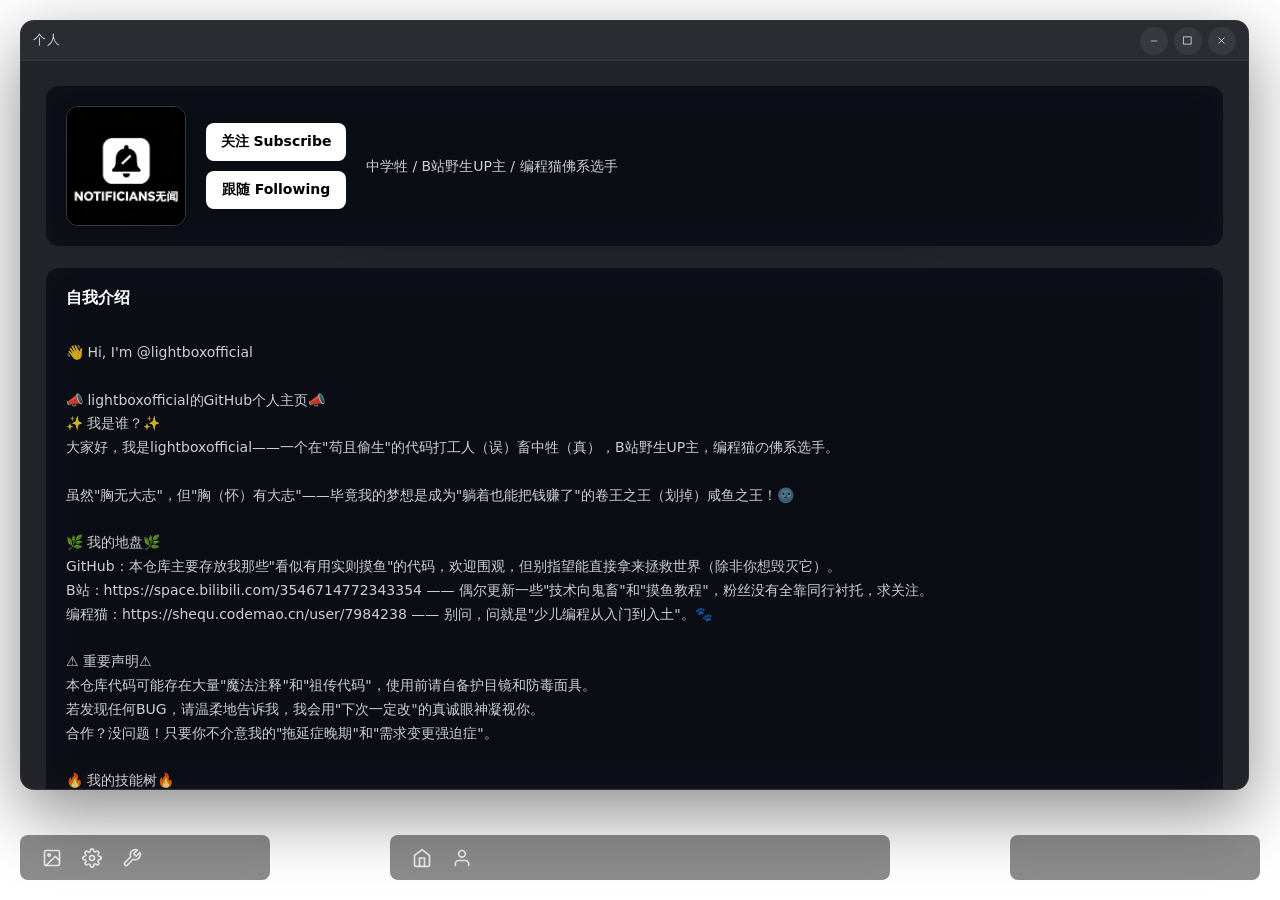
<file: index.html>
<!DOCTYPE html>
<html lang="zh-CN">
<head>
<meta charset="UTF-8">
<meta name="viewport" content="width=device-width, initial-scale=1.0">
<title>NoTificians无闻小站-求索既无止，何处是归途updatedted</title>
<link href="https://fonts.googleapis.com/css2?family=Oswald:wght@200;300;400&display=swap" rel="stylesheet">
<style>
*{margin:0;padding:0;box-sizing:border-box}
/* 去掉数字输入框的上下箭头 */
input[type=number]::-webkit-inner-spin-button,
input[type=number]::-webkit-outer-spin-button{
  -webkit-appearance:none;
  margin:0;
}
input[type=number]{
  -moz-appearance:textfield;
}
/* 所有滚动条隐藏 */
::-webkit-scrollbar{
  width:0;
  height:0;
}
*{
  scrollbar-width:none;
  -ms-overflow-style:none;
}
html,body{
  width:100%;
  height:100%;
  background-size:cover;
  background-position:center;
  background-repeat:no-repeat;
  background-attachment:fixed;
  padding-bottom: 80px;
  font-family: system-ui, sans-serif;
}
.island{
  position:fixed;
  bottom:20px;
  background:rgba(0,0,0,0.45);
  backdrop-filter: blur(10px);
  border-radius: 8px;
  height: 45px;
  padding: 0 12px;
  box-sizing: border-box;
  display:flex;
  align-items:center;
  gap:8px;
  color:#fff;
  z-index:100;
}
.island-main{
  left:50%;
  transform:translateX(-50%);
  width: 500px;
  justify-content: flex-start;
  padding-left:16px;
}
.island-left{
  left: 20px;
  width:250px;
  justify-content:flex-start;
  padding-left:16px;
}
.island-right{
  right: 20px;
  width:250px;
  justify-content:flex-end;
  padding-right:16px;
}
.icon-btn{
  width:auto;
  height:auto;
  border-radius:0;
  border:none;
  background:transparent;
  cursor:pointer;
  display:flex;
  align-items:center;
  justify-content:center;
  padding:6px;
  transition:opacity 0.2s, transform 0.15s;
  flex-shrink:0;
  position:relative;
}
.icon-btn:hover{
  opacity:0.7;
}
.icon-btn:active{
  transform:scale(0.92);
}
.icon-btn svg{
  width:20px;
  height:20px;
  stroke:rgba(255,255,255,0.75);
}
/* 主页磨砂玻璃窗口 - 纯深暗色 */
.home-window{
  position:fixed;
  left:50%;
  top:50%;
  transform:translate(-50%,-50%);
  width:min(92vw,1100px);
  height:min(86vh,720px);
  min-width:320px;
  min-height:240px;
  max-width:96vw;
  max-height:92vh;
  border-radius:14px;
  overflow:hidden;
  background:rgba(16,18,24,0.93);
  backdrop-filter:blur(22px) saturate(120%);
  -webkit-backdrop-filter:blur(22px) saturate(120%);
  border:1px solid rgba(255,255,255,0.06);
  box-shadow:0 24px 70px rgba(0,0,0,0.5);
  z-index:50;
  display:flex;
  flex-direction:column;
  opacity:0;
  visibility:hidden;
  transition:opacity 0.24s ease,visibility 0.24s ease;
}
/* 个人窗口 - GitHub Dark风格深蓝灰 */
.profile-window{
  position:fixed;
  left:50%;
  top:50%;
  transform:translate(-50%,-50%);
  width:min(92vw,1100px);
  height:min(86vh,720px);
  min-width:320px;
  min-height:240px;
  max-width:96vw;
  max-height:92vh;
  border-radius:14px;
  overflow:hidden;
  background:rgba(16,18,24,0.92);
  backdrop-filter:blur(22px);
  -webkit-backdrop-filter:blur(22px);
  border:1px solid rgba(255,255,255,0.06);
  box-shadow:0 24px 70px rgba(0,0,0,0.45);
  z-index:50;
  display:flex;
  flex-direction:column;
  opacity:0;
  visibility:hidden;
  transition:opacity 0.24s ease,visibility 0.24s ease;
}
.profile-window.active{
  opacity:1;
  visibility:visible;
  pointer-events:auto;
}
/* 个人卡片样式 - 近黑磨砂玻璃，灰色磨砂边框 */
.profile-card{
  background:rgba(10,13,20,0.65);
  backdrop-filter:blur(14px);
  -webkit-backdrop-filter:blur(14px);
  border:1px solid rgba(150,165,185,0.12);
  border-radius:14px;
  padding:20px;
  margin-bottom:20px;
  display:flex;
  gap:20px;
}
.avatar-box{
  width:120px;
  height:120px;
  border-radius:12px;
  overflow:hidden;
  border:1px solid rgba(255,255,255,0.18);
  cursor:pointer;
  flex-shrink:0;
  transition:transform 0.2s;
}
.avatar-box:hover{
  transform:scale(1.03);
}
.avatar-box img{
  width:100%;
  height:100%;
  object-fit:cover;
}
.profile-info{
  flex:1;
  display:flex;
  align-items:center;
}
.profile-main{
  flex:1;
  display:flex;
  align-items:center;
  gap:20px;
}
.profile-buttons{
  display:flex;
  flex-direction:column;
  gap:10px;
}
.profile-btn{
  padding:10px 20px;
  border-radius:8px;
  background:#fff;
  color:#000;
  font-size:14px;
  font-weight:600;
  text-decoration:none;
  transition:opacity 0.2s, transform 0.2s;
  width:140px;
  white-space:nowrap;
  display:flex;
  align-items:center;
  justify-content:center;
}
.profile-btn:hover{
  opacity:0.9;
  transform:scale(1.03);
}
.follow-btn{
  background:#fff;
  color:#000;
}
.github-btn{
  background:#fff;
  color:#000;
}
.profile-bio{
  font-size:14px;
  line-height:1.6;
  color:rgba(255,255,255,0.8);
}
.about-card{
  flex-direction:column;
}
.about-title{
  font-size:16px;
  font-weight:600;
  margin-bottom:12px;
  color:#fff;
}
.about-content{
  font-size:14px;
  line-height:1.7;
  color:rgba(255,255,255,0.8);
}
.links-list{
  display:flex;
  flex-direction:column;
  gap:8px;
  flex:1;
}
.links-content{
  display:flex;
  gap:20px;
  align-items:flex-start;
}
.links-note{
  flex:1;
  font-size:14px;
  line-height:1.7;
  color:rgba(255,255,255,0.7);
  padding:16px;
  background:rgba(255,255,255,0.04);
  border-radius:8px;
  min-height:180px;
  max-height:350px;
  overflow-y:auto;
}
.link-item{
  display:flex;
  align-items:center;
  gap:10px;
  padding:8px 12px;
  border-radius:8px;
  color:rgba(200,200,200,0.7);
  text-decoration:none;
  font-size:14px;
  transition:background 0.2s, color 0.2s;
}
.link-item:hover{
  background:rgba(255,255,255,0.08);
  color:rgba(255,255,255,0.9);
}
.link-item svg{
  flex-shrink:0;
  opacity:0.7;
}
.home-window.active{
  opacity:1;
  visibility:visible;
  pointer-events:auto;
}
.home-window.maximized{
  left:20px !important;
  top:20px !important;
  transform:none !important;
  width:calc(100vw - 40px) !important;
  height:calc(100vh - 110px) !important;
  border-radius:14px;
}
.home-window-header{
  flex:0 0 auto;
  height:40px;
  padding:0 12px;
  display:flex;
  align-items:center;
  justify-content:space-between;
  gap:10px;
  cursor:move;
  background:rgba(255,255,255,0.04);
  border-bottom:1px solid rgba(255,255,255,0.08);
  user-select:none;
}
.home-window-title{
  font-size:12.5px;
  color:rgba(255,255,255,0.78);
  letter-spacing:0.04em;
  pointer-events:none;
}
.home-window-controls{
  display:flex;
  align-items:center;
  gap:6px;
}
.home-window-btn{
  width:28px;
  height:28px;
  border-radius:50%;
  border:none;
  cursor:pointer;
  display:flex;
  align-items:center;
  justify-content:center;
  color:rgba(255,255,255,0.75);
  background:rgba(255,255,255,0.06);
  transition:background 0.2s ease,color 0.2s ease;
}
.home-window-btn:hover{
  background:rgba(255,255,255,0.16);
  color:#fff;
}
.home-window-btn.close:hover{
  background:rgba(255,90,90,0.92);
  color:#fff;
}
.home-window-content{
  flex:1;
  overflow:auto;
  padding:24px;
}
.home-resize-handle{
  position:absolute;
  right:0;
  bottom:0;
  width:14px;
  height:14px;
  cursor:nwse-resize;
  z-index:10;
}
/* 激活状态小白点 */
.icon-btn.active::after{
  content:'';
  position:absolute;
  bottom:0;
  left:50%;
  transform:translateX(-50%);
  width:4px;
  height:4px;
  border-radius:50%;
  background:#fff;
}
/* 工具项激活状态 */
.tool-item.active{
  background:rgba(255,255,255,0.2);
}
/* 弹窗可拖拽 */
.popup-header{
  cursor:move;
  user-select:none;
}
.tool-sub-popup{
  left:50%;
  top:50%;
  transform:translate(-50%, -50%) scale(0.85);
  width:320px;
  max-height:80vh;
  overflow-y:auto;
}
.tool-sub-popup.show{
  transform:translate(-50%, -50%) scale(1);
}
.info-popup{
  position:fixed;
  left:36px;
  bottom:80px;
  width:280px;
  background:rgba(0,0,0,0.65);
  backdrop-filter: blur(14px);
  border-radius:14px;
  padding:16px;
  color:#fff;
  box-shadow:0 8px 32px rgba(0,0,0,0.35);
  z-index:999;
  opacity:0;
  transform:scale(0.85) translateY(10px);
  transform-origin:bottom left;
  transition:opacity 0.25s cubic-bezier(0.34, 1.56, 0.64, 1),
            transform 0.3s cubic-bezier(0.34, 1.56, 0.64, 1);
  pointer-events:none;
}
.info-popup.show{
  opacity:1;
  transform:scale(1) translateY(0);
  pointer-events:auto;
}
.info-popup-header{
  display:flex;
  justify-content:space-between;
  align-items:center;
  margin-bottom:12px;
  font-size:15px;
  font-weight:600;
}
.info-popup .close-btn{
  width:24px;
  height:24px;
  border-radius:50%;
  border:none;
  background:rgba(255,255,255,0.18);
  color:#fff;
  cursor:pointer;
  font-size:13px;
  line-height:1;
  display:flex;
  align-items:center;
  justify-content:center;
  transition:background 0.2s;
}
.info-popup .close-btn:hover{
  background:rgba(255,255,255,0.35);
}
.info-item{
  margin-bottom:10px;
}
.info-item:last-child{
  margin-bottom:0;
}
.info-label{
  font-size:12px;
  opacity:0.55;
  margin-bottom:3px;
}
.info-value{
  font-size:13px;
  line-height:1.5;
}
.like-row{
  display:flex;
  align-items:center;
  gap:8px;
  margin-top:12px;
  padding-top:12px;
  border-top:1px solid rgba(255,255,255,0.15);
}
.like-btn{
  background:none;
  border:none;
  cursor:pointer;
  padding:4px;
  display:flex;
  align-items:center;
  justify-content:center;
  transition:transform 0.15s;
}
.like-btn:active{
  transform:scale(0.85);
}
.like-btn svg{
  width:18px;
  height:18px;
  fill:none;
  stroke:rgba(255,255,255,0.6);
  stroke-width:2;
  transition:fill 0.2s, stroke 0.2s;
}
.like-btn.liked svg{
  fill:#ffffff;
  stroke:#ffffff;
}
.like-count{
  font-size:13px;
  opacity:0.8;
}
.toast{
  position:fixed;
  top:30px;
  left:50%;
  transform:translateX(-50%) translateY(-20px);
  background:rgba(0,0,0,0.7);
  backdrop-filter:blur(10px);
  color:#fff;
  padding:10px 20px;
  border-radius:20px;
  font-size:14px;
  z-index:9999;
  opacity:0;
  transition:opacity 0.3s cubic-bezier(0.34, 1.56, 0.64, 1),
            transform 0.35s cubic-bezier(0.34, 1.56, 0.64, 1);
  pointer-events:none;
}
.toast.show{
  opacity:1;
  transform:translateX(-50%) translateY(0);
}
@media (max-width:720px){
  .island{
    height:auto;
    padding:8px;
    flex-direction:column;
    gap:4px;
    width:auto !important;
  }
  .island-left{
    left:8px;
    top:50%;
    transform:translateY(-50%);
    bottom:auto;
    position:fixed;
  }
  .island-right{
    right:8px;
    top:50%;
    transform:translateY(-50%);
    bottom:auto;
    position:fixed;
  }
  .island-main{
    left:50%;
    bottom:16px;
    top:auto;
    transform:translateX(-50%);
    position:fixed;
    width:200px !important;
    flex-direction:row !important;
    height:40px !important;
  }
  .info-popup{
    left:20px;
    right:20px;
    width:auto;
    bottom:80px;
  }
  .tools-popup{
    left:16px !important;
    right:16px !important;
    width:auto !important;
    top:50% !important;
    bottom:auto !important;
    transform:translate(-50%,-50%) !important;
    max-width:none !important;
    min-width:0 !important;
  }
  .tools-popup .tools-grid{
    grid-template-columns:repeat(3,1fr) !important;
    gap:8px !important;
    padding:12px !important;
    max-height:65vh !important;
  }
  .tools-popup .tool-item{
    padding:12px 6px !important;
  }
  .tools-popup .tool-item svg{
    width:20px !important;
    height:20px !important;
  }
  .tools-popup .tool-item span{
    font-size:10px !important;
  }
  .tool-sub-popup{
    left:20px !important;
    right:20px !important;
    width:auto !important;
    max-height:70vh;
  }
  /* 窄屏：时钟和搜索框适配 */
  .top-center{
    top:60px;
    width:92%;
  }
  .clock{
    font-size:48px;
    margin-bottom:12px;
    letter-spacing:-1px;
  }
  .clock-digit{
    width:0.6em;
    min-width:0.6em;
    max-width:0.6em;
  }
  .clock .colon{
    width:0.4em;
    min-width:0.4em;
    max-width:0.4em;
  }
  .search-box{
    height:38px;
  }
  .search-engine-btn{
    width:32px;
    height:32px;
  }
  .search-engine-btn svg{
    width:16px;
    height:16px;
  }
  .search-input{
    height:32px;
    font-size:13px;
  }
  .search-go-btn{
    width:32px;
    height:32px;
  }
  .search-go-btn svg{
    width:14px;
    height:14px;
  }
  .engine-popup{
    width:260px;
  }
}
/* ===== 收藏夹弹窗 ===== */
.popup{
  position:fixed;
  background:rgba(0,0,0,0.65);
  backdrop-filter: blur(14px);
  border-radius:14px;
  padding:16px;
  color:#fff;
  box-shadow:0 8px 32px rgba(0,0,0,0.35);
  z-index:1000;
  opacity:0;
  transform:scale(0.85) translateY(10px);
  transition:opacity 0.25s cubic-bezier(0.34,1.56,0.64,1),
            transform 0.3s cubic-bezier(0.34,1.56,0.64,1);
  pointer-events:none;
  overflow-y:auto;
  scrollbar-width:none;
}
.popup::-webkit-scrollbar{
  display:none;
}
.popup.show{
  opacity:1;
  transform:scale(1) translateY(0);
  pointer-events:auto;
}
.popup-header{
  display:flex;
  justify-content:space-between;
  align-items:center;
  margin-bottom:12px;
  font-size:15px;
  font-weight:600;
  cursor:move;
  user-select:none;
  -webkit-user-select:none;
}
/* 工具图标激活状态小白点 */
.tool-item{
  position:relative;
}
.tool-item.active::after{
  content:'';
  position:absolute;
  bottom:2px;
  left:50%;
  transform:translateX(-50%);
  width:4px;
  height:4px;
  border-radius:50%;
  background:#fff;
  opacity:0.8;
}
.popup-close{
  width:24px;
  height:24px;
  border-radius:50%;
  border:none;
  background:rgba(255,255,255,0.18);
  color:#fff;
  cursor:pointer;
  font-size:13px;
  display:flex;
  align-items:center;
  justify-content:center;
  transition:background 0.2s;
}
.popup-close:hover{
  background:rgba(255,255,255,0.35);
}
/* 工具箱窗口 - 深色磨砂玻璃Windows窗口样式 */
.tools-window{
  position:fixed;
  left:50%;
  top:50%;
  transform:translate(-50%,-50%);
  width:min(85vw,600px);
  height:min(75vh,500px);
  min-width:320px;
  min-height:280px;
  max-width:96vw;
  max-height:92vh;
  border-radius:14px;
  overflow:hidden;
  background:rgba(16,18,24,0.93);
  backdrop-filter:blur(22px) saturate(120%);
  -webkit-backdrop-filter:blur(22px) saturate(120%);
  border:1px solid rgba(255,255,255,0.06);
  box-shadow:0 24px 70px rgba(0,0,0,0.5);
  z-index:50;
  display:flex;
  flex-direction:column;
  opacity:0;
  visibility:hidden;
  transition:opacity 0.24s ease,visibility 0.24s ease;
}
.tools-window.active{
  opacity:1;
  visibility:visible;
  pointer-events:auto;
}
.tools-window.maximized{
  left:20px !important;
  top:20px !important;
  transform:none !important;
  width:calc(100vw - 40px) !important;
  height:calc(100vh - 110px) !important;
  border-radius:14px;
}
.tools-window .home-window-content{
  flex:1;
  overflow-y:auto;
  overflow-x:hidden;
  padding:16px;
  scrollbar-width:none;
}
.tools-window .home-window-content::-webkit-scrollbar{
  display:none;
}
.tools-window .tools-grid{
  display:grid;
  grid-template-columns:repeat(4,1fr);
  gap:10px;
  min-height:fit-content;
}
.tools-window .tool-item{
  display:flex;
  flex-direction:column;
  align-items:center;
  justify-content:center;
  gap:6px;
  padding:14px 8px;
  border-radius:10px;
  border:1px solid rgba(255,255,255,0.06);
  background:rgba(255,255,255,0.04);
  color:rgba(255,255,255,0.85);
  cursor:pointer;
  transition:background 0.2s, transform 0.15s, border-color 0.2s;
}
.tools-window .tool-item:hover{
  background:rgba(255,255,255,0.08);
  border-color:rgba(255,255,255,0.12);
}
.tools-window .tool-item:active{
  transform:scale(0.95);
  background:rgba(255,255,255,0.12);
}
.tools-window .tool-item svg{
  width:22px;
  height:22px;
  stroke:rgba(255,255,255,0.7);
  transition:stroke 0.2s;
}
.tools-window .tool-item:hover svg{
  stroke:rgba(255,255,255,0.9);
}
.tools-window .tool-item span{
  font-size:11px;
  opacity:0.8;
  font-weight:500;
}
/* 计算器 */
.calc-display{
  width:100%;
  background:rgba(255,255,255,0.1);
  border:none;
  border-radius:8px;
  padding:12px;
  color:#fff;
  font-size:20px;
  text-align:right;
  margin-bottom:12px;
  box-sizing:border-box;
  outline:none;
}
.calc-grid{
  display:grid;
  grid-template-columns:repeat(4,1fr);
  gap:8px;
}
.calc-btn{
  padding:12px;
  border-radius:8px;
  border:none;
  background:rgba(255,255,255,0.1);
  color:#fff;
  font-size:16px;
  cursor:pointer;
  transition:background 0.15s;
}
.calc-btn:hover{
  background:rgba(255,255,255,0.2);
}
.calc-btn.op{
  background:rgba(255,255,255,0.15);
}
.calc-btn.eq{
  background:#fff;
  color:#000;
}
.calc-btn.clear{
  background:rgba(255,107,107,0.3);
}
/* 计时器 */
.timer-display{
  font-size:48px;
  font-weight:300;
  text-align:center;
  font-variant-numeric:tabular-nums;
  margin:20px 0;
}
/* 结果输出容器：横向滚动，无滚动条 */
.result-box{
  white-space:nowrap;
  overflow-x:auto;
  overflow-y:hidden;
  scrollbar-width:none;
  -ms-overflow-style:none;
  background:rgba(30,30,45,0.45);
  backdrop-filter:blur(10px);
  border-radius:10px;
  padding:12px 14px;
  border:1px solid rgba(255,255,255,0.1);
  display:flex;
  align-items:center;
  gap:10px;
}
.result-box::-webkit-scrollbar{
  display:none;
}
.result-text{
  flex:1;
  overflow-x:auto;
  scrollbar-width:none;
  white-space:nowrap;
}
.result-text::-webkit-scrollbar{
  display:none;
}
.result-copy-btn{
  flex-shrink:0;
  padding:4px 10px;
  font-size:12px;
  background:rgba(255,255,255,0.12);
  border:1px solid rgba(255,255,255,0.18);
  color:#fff;
  border-radius:8px;
  cursor:pointer;
}
.result-copy-btn:hover{
  background:rgba(255,255,255,0.22);
}
/* 复制提示 */
.copy-toast{
  position:fixed;
  bottom:120px;
  left:50%;
  transform:translateX(-50%);
  background:rgba(0,0,0,0.55);
  backdrop-filter:blur(10px);
  color:#fff;
  padding:8px 16px;
  border-radius:8px;
  font-size:14px;
  pointer-events:none;
  opacity:0;
  transition:opacity 0.2s ease;
  z-index:9999;
}
.copy-toast.show{
  opacity:1;
}
/* ===== 顶部时间+搜索框 ===== */
.top-center{
  position:fixed;
  top:12%;
  left:50%;
  transform:translateX(-50%);
  text-align:center;
  z-index:10;
  width:90%;
  max-width:600px;
}
.clock{
  font-family:'Oswald', system-ui, sans-serif;
  font-size:72px;
  font-weight:300;
  color:#fff;
  margin-bottom:16px;
  font-variant-numeric:tabular-nums;
  font-feature-settings:"tnum";
  display:flex;
  align-items:center;
  justify-content:center;
  gap:0;
  letter-spacing:0;
  line-height:1;
}
.clock-digit{
  display:inline-flex;
  width:0.62em;
  min-width:0.62em;
  max-width:0.62em;
  justify-content:center;
  align-items:center;
  text-align:center;
  font-variant-numeric:tabular-nums;
  font-feature-settings:"tnum";
  overflow:hidden;
}
.clock .colon{
  width:0.42em;
  min-width:0.42em;
  max-width:0.42em;
  text-align:center;
  line-height:1;
  animation:blink 1s infinite;
}
@keyframes blink{
  0%, 50% { opacity:1; }
  51%, 100% { opacity:0.3; }
}
.search-box{
  display:flex;
  align-items:center;
  background:rgba(0,0,0,0.45);
  backdrop-filter:blur(14px);
  border-radius:50px;
  padding:3px;
  box-shadow:0 8px 32px rgba(0,0,0,0.2);
  height:42px;
}
.search-engine-btn{
  width:36px;
  height:36px;
  border-radius:50%;
  border:none;
  background:rgba(255,255,255,0.12);
  color:#fff;
  cursor:pointer;
  display:flex;
  align-items:center;
  justify-content:center;
  flex-shrink:0;
  transition:background 0.2s;
}
.search-engine-btn:hover{
  background:rgba(255,255,255,0.2);
}
.search-engine-btn svg{
  width:18px;
  height:18px;
}
.search-input{
  flex:1;
  background:transparent;
  border:none;
  outline:none;
  color:#fff;
  font-size:14px;
  padding:0 10px;
  height:36px;
}
.search-input::placeholder{
  color:rgba(255,255,255,0.5);
}
.search-go-btn{
  width:36px;
  height:36px;
  border-radius:50%;
  border:none;
  background:rgba(255,255,255,0.12);
  color:#fff;
  cursor:pointer;
  display:flex;
  align-items:center;
  justify-content:center;
  flex-shrink:0;
  transition:background 0.2s;
}
.search-go-btn:hover{
  background:rgba(255,255,255,0.25);
}
.search-go-btn svg{
  width:18px;
  height:18px;
}
/* 搜索引擎选择弹窗 */
.engine-popup{
  position:fixed;
  top:50%;
  left:50%;
  transform:translate(-50%,-50%) scale(0.85);
  width:280px;
  background:rgba(0,0,0,0.65);
  backdrop-filter:blur(14px);
  border-radius:16px;
  padding:16px;
  color:#fff;
  box-shadow:0 8px 32px rgba(0,0,0,0.4);
  z-index:1100;
  opacity:0;
  pointer-events:none;
  transition:opacity 0.25s cubic-bezier(0.34,1.56,0.64,1),
            transform 0.3s cubic-bezier(0.34,1.56,0.64,1);
}
.engine-popup.show{
  opacity:1;
  transform:translate(-50%,-50%) scale(1);
  pointer-events:auto;
}
.engine-grid{
  display:grid;
  grid-template-columns:repeat(2,1fr);
  gap:8px;
  margin-top:12px;
}
.engine-item{
  padding:10px 12px;
  background:rgba(255,255,255,0.08);
  border-radius:10px;
  cursor:pointer;
  font-size:13px;
  display:flex;
  align-items:center;
  gap:8px;
  transition:background 0.2s;
}
.engine-item:hover{
  background:rgba(255,255,255,0.18);
}
.engine-item.active{
  background:rgba(255,255,255,0.22);
}
.engine-icon{
  width:32px;
  height:32px;
  border-radius:8px;
  background:rgba(255,255,255,0.1);
  backdrop-filter:blur(8px);
  display:flex;
  align-items:center;
  justify-content:center;
  flex-shrink:0;
  color:rgba(255,255,255,0.7);
}
/* 收藏夹主弹窗 */
.bookmark-popup{
  left:36px;
  bottom:80px;
  width:300px;
  max-height:400px;
  display:flex;
  flex-direction:column;
}
.search-box{
  width:100%;
  background:rgba(20,20,30,0.45);
  backdrop-filter:blur(14px);
  -webkit-backdrop-filter:blur(14px);
  border:1px solid rgba(255,255,255,0.12);
  border-radius:8px;
  padding:8px 12px;
  color:#fff;
  font-size:13px;
  outline:none;
  margin-bottom:12px;
  box-sizing:border-box;
  transition:border-color 0.2s, box-shadow 0.2s;
}
.search-box::placeholder{
  opacity:0.5;
}
.search-box:focus{
  border-color:rgba(120,170,255,0.45);
  box-shadow:0 0 0 3px rgba(120,170,255,0.15);
}
/* select下拉框深色磨砂 */
select.search-box{
  appearance:none;
  -webkit-appearance:none;
  background-image:url("data:image/svg+xml;charset=UTF-8,%3csvg xmlns='http://www.w3.org/2000/svg' viewBox='0 0 24 24' fill='none' stroke='white' stroke-width='2'%3e%3cpolyline points='6 9 12 15 18 9'%3e%3c/polyline%3e%3c/svg%3e");
  background-repeat:no-repeat;
  background-position:right 10px center;
  background-size:16px;
  padding-right:32px;
  cursor:pointer;
}
select.search-box option{
  background:#1c1c2a;
  color:#fff;
}
.bookmark-list{
  flex:1;
  overflow-y:auto;
  margin-bottom:12px;
  min-height:60px;
  max-height:200px;
}
.bookmark-item{
  display:flex;
  align-items:center;
  gap:10px;
  padding:8px 10px;
  border-radius:8px;
  cursor:pointer;
  transition:background 0.15s;
}
.bookmark-item:hover{
  background:rgba(255,255,255,0.1);
}
.bookmark-item img{
  width:18px;
  height:18px;
  border-radius:4px;
  flex-shrink:0;
}
.bookmark-item .bm-name{
  font-size:13px;
  white-space:nowrap;
  overflow:hidden;
  text-overflow:ellipsis;
}
.btn-row{
  display:flex;
  gap:8px;
}
/* 文件夹样式 */
.folder-item{
  display:flex;
  align-items:center;
  gap:8px;
  padding:8px 10px;
  border-radius:8px;
  cursor:pointer;
  transition:background 0.15s;
}
.folder-item:hover{
  background:rgba(255,255,255,0.1);
}
.folder-item .folder-icon{
  font-size:16px;
  flex-shrink:0;
}
.folder-item .folder-name{
  font-size:13px;
  font-weight:500;
}
.folder-children{
  padding-left:24px;
}
.folder-children.hidden{
  display:none;
}
/* 右键菜单 */
.context-menu{
  position:fixed;
  background:rgba(0,0,0,0.8);
  backdrop-filter:blur(12px);
  border-radius:8px;
  padding:6px 0;
  min-width:100px;
  z-index:2000;
  display:none;
  box-shadow:0 4px 16px rgba(0,0,0,0.4);
}
.context-menu.show{
  display:block;
}
.context-item{
  padding:8px 16px;
  font-size:13px;
  color:#fff;
  cursor:pointer;
  transition:background 0.15s;
}
.context-item:hover{
  background:rgba(255,255,255,0.15);
}
/* 文件夹弹窗 */
.folder-popup{
  left:50%;
  bottom:50%;
  transform:translateX(-50%) translateY(50%) scale(0.85);
  width:280px;
}
.folder-popup.show{
  transform:translateX(-50%) translateY(50%) scale(1);
}
.confirm-popup{
  left:50%;
  bottom:50%;
  transform:translateX(-50%) translateY(50%) scale(0.85);
  width:280px;
}
.confirm-popup.show{
  transform:translateX(-50%) translateY(50%) scale(1);
}
/* 编辑弹窗 */
.edit-popup{
  left:50%;
  bottom:50%;
  transform:translateX(-50%) translateY(50%) scale(0.85);
  width:300px;
}
.edit-popup.show{
  transform:translateX(-50%) translateY(50%) scale(1);
}
.form-group{
  margin-bottom:12px;
}
.form-group label{
  display:block;
  font-size:12px;
  opacity:0.6;
  margin-bottom:4px;
}
.form-group input,
.form-group textarea{
  width:100%;
  background:rgba(20,20,30,0.45);
  backdrop-filter:blur(14px);
  -webkit-backdrop-filter:blur(14px);
  border:1px solid rgba(255,255,255,0.12);
  border-radius:8px;
  padding:8px 12px;
  color:#fff;
  font-size:13px;
  outline:none;
  box-sizing:border-box;
  transition:border-color 0.2s, box-shadow 0.2s;
  font-family:inherit;
  max-width:100%;
}
/* 去掉数字输入框的上下箭头 */
input[type=number]::-webkit-inner-spin-button,
input[type=number]::-webkit-outer-spin-button{
  -webkit-appearance:none;
  margin:0;
}
input[type=number]{
  -moz-appearance:textfield;
}
/* 文本域自动滚动 */
textarea{
  resize:vertical;
  overflow-y:auto;
  scrollbar-width:thin;
}
textarea::-webkit-scrollbar{
  width:4px;
}
textarea::-webkit-scrollbar-thumb{
  background:rgba(255,255,255,0.2);
  border-radius:2px;
}
.form-group input:focus,
.form-group textarea:focus{
  border-color:rgba(120,170,255,0.45);
  box-shadow:0 0 0 3px rgba(120,170,255,0.15);
}
.confirm-btn{
  width:100%;
  padding:10px;
  border-radius:8px;
  border:none;
  background:rgba(255,255,255,0.9);
  color:#000;
  font-size:14px;
  font-weight:600;
  cursor:pointer;
  transition:opacity 0.2s, transform 0.1s;
}
.confirm-btn:hover{
  opacity:0.85;
}
.confirm-btn:active{
  transform:scale(0.98);
}
.add-btn{
  flex:1;
  padding:10px;
  border-radius:8px;
  border:1px solid rgba(255,255,255,0.15);
  background:rgba(255,255,255,0.08);
  color:#fff;
  font-size:14px;
  cursor:pointer;
  transition:background 0.2s, transform 0.1s;
}
.add-btn:hover{
  background:rgba(255,255,255,0.15);
}
.add-btn:active{
  transform:scale(0.98);
}

/* ===== 日历弹窗（新增，不影响原有样式） ===== */
.calendar-popup{
  left:36px;
  bottom:80px;
  width:300px;
}
.cal-time{
  text-align:center;
  margin-bottom:12px;
  padding-bottom:10px;
  border-bottom:1px solid rgba(255,255,255,0.12);
}
.cal-time-hm{
  font-size:28px;
  font-weight:600;
  letter-spacing:1px;
}
.cal-time-date{
  font-size:12px;
  opacity:0.6;
  margin-top:2px;
}
.cal-nav{
  display:flex;
  justify-content:space-between;
  align-items:center;
  margin-bottom:8px;
}
.cal-nav button{
  width:26px;
  height:26px;
  border-radius:6px;
  border:none;
  background:rgba(255,255,255,0.12);
  color:#fff;
  font-size:16px;
  cursor:pointer;
  display:flex;
  align-items:center;
  justify-content:center;
}
.cal-nav button:hover{
  background:rgba(255,255,255,0.22);
}
.cal-title{
  font-size:14px;
  font-weight:500;
}
.cal-week{
  display:grid;
  grid-template-columns:repeat(7,1fr);
  text-align:center;
  font-size:11px;
  opacity:0.5;
  margin-bottom:4px;
}
.cal-grid{
  display:grid;
  grid-template-columns:repeat(7,1fr);
  gap:2px;
}
.cal-day{
  aspect-ratio:1;
  display:flex;
  align-items:center;
  justify-content:center;
  font-size:12px;
  border-radius:6px;
  cursor:pointer;
  transition:background 0.15s;
  position:relative;
}
.cal-day:hover{
  background:rgba(255,255,255,0.12);
}
.cal-day.today{
  background:rgba(255,255,255,0.25);
  font-weight:600;
}
.cal-day.other{
  opacity:0.3;
}
.cal-day.has-note::after{
  content:'';
  position:absolute;
  bottom:2px;
  left:50%;
  transform:translateX(-50%);
  width:3px;
  height:3px;
  border-radius:50%;
  background:#ffd700;
}
.cal-note{
  margin-top:10px;
  padding-top:10px;
  border-top:1px solid rgba(255,255,255,0.12);
}
.cal-note input,.cal-note textarea{
  width:100%;
  background:rgba(255,255,255,0.1);
  border:1px solid rgba(255,255,255,0.15);
  border-radius:6px;
  padding:6px 8px;
  color:#fff;
  font-size:12px;
  outline:none;
  box-sizing:border-box;
  margin-bottom:6px;
}
.cal-note textarea{
  resize:none;
  height:50px;
}
.cal-note button{
  width:100%;
  padding:7px;
  border-radius:6px;
  border:none;
  background:rgba(255,255,255,0.9);
  color:#000;
  font-size:12px;
  font-weight:600;
  cursor:pointer;
}

/* 今日弹窗 */
.today-popup{
  left:36px;
  bottom:80px;
  width:300px;
  z-index:1001;
}
.today-date{
  font-size:12px;
  opacity:0.6;
  margin-bottom:4px;
}
.today-title{
  font-size:18px;
  font-weight:600;
  margin-bottom:10px;
}
.today-image{
  width:100%;
  border-radius:10px;
  overflow:hidden;
  margin-bottom:10px;
  background:rgba(255,255,255,0.08);
}
.today-image img{
  width:100%;
  height:130px;
  object-fit:cover;
  display:block;
}
.today-desc{
  font-size:13px;
  line-height:1.6;
  opacity:0.85;
  margin-bottom:12px;
}
.today-weather{
  background:rgba(255,255,255,0.08);
  border-radius:10px;
  padding:10px;
}
.weather-title{
  font-size:13px;
  font-weight:600;
  margin-bottom:8px;
  opacity:0.9;
}
.weather-grid{
  display:grid;
  grid-template-columns:repeat(3,1fr);
  gap:8px;
}
.weather-item{
  display:flex;
  flex-direction:column;
  align-items:center;
  justify-content:center;
  background:rgba(255,255,255,0.06);
  border-radius:8px;
  padding:8px 4px;
}
.weather-label{
  font-size:11px;
  opacity:0.6;
  margin-bottom:2px;
}
.weather-value{
  font-size:14px;
  font-weight:600;
}
</style>
</head>
<body>
<!-- 顶部时间+搜索框 -->
<div class="top-center">
  <div class="clock" id="clock">
    <span class="clock-digit" id="h1">0</span><span class="clock-digit" id="h2">0</span><span class="colon">:</span><span class="clock-digit" id="m1">0</span><span class="clock-digit" id="m2">0</span><span class="colon">:</span><span class="clock-digit" id="s1">0</span><span class="clock-digit" id="s2">0</span>
  </div>
  <div class="search-box">
    <button class="search-engine-btn" id="engineBtn" title="选择搜索引擎">
      <svg viewBox="0 0 24 24" fill="none" stroke="currentColor" stroke-width="2" stroke-linecap="round" stroke-linejoin="round">
        <circle cx="12" cy="12" r="10"></circle>
        <line x1="2" y1="12" x2="22" y2="12"></line>
        <path d="M12 2a15.3 15.3 0 0 1 4 10 15.3 15.3 0 0 1-4 10 15.3 15.3 0 0 1-4-10 15.3 15.3 0 0 1 4-10z"></path>
      </svg>
    </button>
    <input type="text" class="search-input" id="searchInput" placeholder="搜索...">
    <button class="search-go-btn" id="searchGoBtn" title="搜索">
      <svg viewBox="0 0 24 24" fill="none" stroke="currentColor" stroke-width="2" stroke-linecap="round" stroke-linejoin="round">
        <circle cx="11" cy="11" r="8"></circle>
        <line x1="21" y1="21" x2="16.65" y2="16.65"></line>
      </svg>
    </button>
  </div>
</div>
<!-- 搜索引擎选择弹窗 -->
<div class="engine-popup" id="enginePopup">
  <div style="font-size:15px;font-weight:600;margin-bottom:4px">选择搜索引擎</div>
  <div class="engine-grid" id="engineGrid"></div>
</div>
<div class="island-container">
  <div class="island island-left">
    <button class="icon-btn" id="albumBtn" title="壁纸信息">
      <svg viewBox="0 0 24 24" fill="none" stroke-width="2" stroke-linecap="round" stroke-linejoin="round">
        <rect x="3" y="3" width="18" height="18" rx="2" ry="2"></rect>
        <circle cx="8.5" cy="8.5" r="1.5"></circle>
        <polyline points="21 15 16 10 5 21"></polyline>
      </svg>
    </button>
    <button class="icon-btn" id="settingsBtn" title="设置">
      <svg viewBox="0 0 24 24" fill="none" stroke-width="2" stroke-linecap="round" stroke-linejoin="round">
        <circle cx="12" cy="12" r="3"></circle>
        <path d="M19.4 15a1.65 1.65 0 0 0 .33 1.82l.06.06a2 2 0 0 1 0 2.83 2 2 0 0 1-2.83 0l-.06-.06a1.65 1.65 0 0 0-1.82-.33 1.65 1.65 0 0 0-1 1.51V21a2 2 0 0 1-2 2 2 2 0 0 1-2-2v-.09A1.65 1.65 0 0 0 9 19.4a1.65 1.65 0 0 0-1.82.33l-.06.06a2 2 0 0 1-2.83 0 2 2 0 0 1 0-2.83l.06-.06a1.65 1.65 0 0 0 .33-1.82 1.65 1.65 0 0 0-1.51-1H3a2 2 0 0 1-2-2 2 2 0 0 1 2-2h.09A1.65 1.65 0 0 0 4.6 9a1.65 1.65 0 0 0-.33-1.82l-.06-.06a2 2 0 0 1 0-2.83 2 2 0 0 1 2.83 0l.06.06a1.65 1.65 0 0 0 1.82.33H9a1.65 1.65 0 0 0 1-1.51V3a2 2 0 0 1 2-2 2 2 0 0 1 2 2v.09a1.65 1.65 0 0 0 1 1.51 1.65 1.65 0 0 0 1.82-.33l.06-.06a2 2 0 0 1 2.83 0 2 2 0 0 1 0 2.83l-.06.06a1.65 1.65 0 0 0-.33 1.82V9a1.65 1.65 0 0 0 1.51 1H21a2 2 0 0 1 2 2 2 2 0 0 1-2 2h-.09a1.65 1.65 0 0 0-1.51 1z"></path>
      </svg>
    </button>
    <button class="icon-btn" id="toolsBtn" title="工具">
      <svg viewBox="0 0 24 24" fill="none" stroke-width="2" stroke-linecap="round" stroke-linejoin="round">
        <path d="M14.7 6.3a1 1 0 0 0 0 1.4l1.6 1.6a1 1 0 0 0 1.4 0l3.77-3.77a6 6 0 0 1-7.94 7.94l-6.91 6.91a2.12 2.12 0 0 1-3-3l6.91-6.91a6 6 0 0 1 7.94-7.94l-3.76 3.76z"></path>
      </svg>
    </button>
  </div>
  <div class="island island-main">
    <button class="icon-btn" id="homeBtn" title="主页">
      <svg viewBox="0 0 24 24" fill="none" stroke-width="2" stroke-linecap="round" stroke-linejoin="round">
        <path d="M3 9l9-7 9 7v11a2 2 0 0 1-2 2H5a2 2 0 0 1-2-2z"></path>
        <polyline points="9 22 9 12 15 12 15 22"></polyline>
      </svg>
    </button>
    <button class="icon-btn" id="profileBtn" title="个人">
      <svg viewBox="0 0 24 24" fill="none" stroke-width="2" stroke-linecap="round" stroke-linejoin="round">
        <path d="M20 21v-2a4 4 0 0 0-4-4H8a4 4 0 0 0-4 4v2"></path>
        <circle cx="12" cy="7" r="4"></circle>
      </svg>
    </button>
  </div>
  <div class="island island-right">
  </div>
</div>
<div class="info-popup" id="infoPopup">
  <div class="info-popup-header">
    <span>喜欢吗？</span>
    <button class="close-btn" id="closeBtn">✕</button>
  </div>
  <div class="info-item">
    <div class="info-label">地区 / 场景</div>
    <div class="info-value" id="picDesc">加载中...</div>
  </div>
  <div class="info-item">
    <div class="info-label">拍摄者</div>
    <div class="info-value" id="picAuthor">加载中...</div>
  </div>
  <div class="info-item">
    <div class="info-label">来源</div>
    <div class="info-value">必应壁纸（国内镜像）</div>
  </div>
  <div class="like-row">
    <button class="like-btn" id="likeBtn">
      <svg viewBox="0 0 24 24" stroke-linecap="round" stroke-linejoin="round">
        <path d="M20.84 4.61a5.5 5.5 0 0 0-7.78 0L12 5.67l-1.06-1.06a5.5 5.5 0 0 0-7.78 7.78l1.06 1.06L12 21.23l7.78-7.78 1.06-1.06a5.5 5.5 0 0 0 0-7.78z"></path>
      </svg>
    </button>
    <span class="like-count" id="likeCount">0</span>
    <button class="like-btn" id="shareBtn" style="margin-left:auto" title="分享必应链接">
      <svg viewBox="0 0 24 24" fill="none" stroke-width="2" stroke-linecap="round" stroke-linejoin="round" style="width:16px;height:16px">
        <circle cx="18" cy="5" r="3"></circle>
        <circle cx="6" cy="12" r="3"></circle>
        <circle cx="18" cy="19" r="3"></circle>
        <line x1="8.59" y1="13.51" x2="15.42" y2="17.49"></line>
        <line x1="15.41" y1="6.51" x2="8.59" y2="10.49"></line>
      </svg>
    </button>
  </div>
</div>
<div class="toast" id="toast">链接已复制</div>
<!-- 主页磨砂玻璃窗口 - Windows风格 -->
<div class="home-window" id="homeWindow">
  <div class="home-window-header" id="homeWindowHeader">
    <div class="home-window-title">主页</div>
    <div class="home-window-controls">
      <button class="home-window-btn minimize" id="homeMinimizeBtn" title="最小化">
        <svg viewBox="0 0 24 24" width="10" height="10" fill="none" stroke="currentColor" stroke-width="2" stroke-linecap="round">
          <path d="M5 12h14"></path>
        </svg>
      </button>
      <button class="home-window-btn maximize" id="homeMaximizeBtn" title="最大化">
        <svg viewBox="0 0 24 24" width="11" height="11" fill="none" stroke="currentColor" stroke-width="2" stroke-linecap="round" stroke-linejoin="round">
          <rect x="4" y="4" width="16" height="16"></rect>
        </svg>
      </button>
      <button class="home-window-btn close" id="homeCloseBtn" title="关闭">
        <svg viewBox="0 0 24 24" width="11" height="11" fill="none" stroke="currentColor" stroke-width="2" stroke-linecap="round" stroke-linejoin="round">
          <path d="M6 6l12 12M18 6L6 18"></path>
        </svg>
      </button>
    </div>
  </div>
  <div class="home-window-content">
  </div>
  <div class="home-resize-handle" id="homeResizeHandle"></div>
</div>
<!-- 个人窗口 - 蓝灰色调 -->
<div class="profile-window" id="profileWindow">
  <div class="home-window-header" id="profileWindowHeader">
    <div class="home-window-title">个人</div>
    <div class="home-window-controls">
      <button class="home-window-btn minimize" id="profileMinimizeBtn" title="最小化">
        <svg viewBox="0 0 24 24" width="10" height="10" fill="none" stroke="currentColor" stroke-width="2" stroke-linecap="round">
          <path d="M5 12h14"></path>
        </svg>
      </button>
      <button class="home-window-btn maximize" id="profileMaximizeBtn" title="最大化">
        <svg viewBox="0 0 24 24" width="11" height="11" fill="none" stroke="currentColor" stroke-width="2" stroke-linecap="round" stroke-linejoin="round">
          <rect x="4" y="4" width="16" height="16"></rect>
        </svg>
      </button>
      <button class="home-window-btn close" id="profileCloseBtn" title="关闭">
        <svg viewBox="0 0 24 24" width="11" height="11" fill="none" stroke="currentColor" stroke-width="2" stroke-linecap="round" stroke-linejoin="round">
          <path d="M6 6l12 12M18 6L6 18"></path>
        </svg>
      </button>
    </div>
  </div>
  <div class="home-window-content">
    <!-- 个人资料卡片 -->
    <div class="profile-card">
      <div class="avatar-box" id="avatarBox">
        <img src="assets/images/avatar1.jpg" alt="头像" id="avatarImg">
      </div>
      <div class="profile-info">
        <div class="profile-main">
          <div class="profile-buttons">
            <a href="https://space.bilibili.com/3546714772343354" target="_blank" class="profile-btn follow-btn">关注 Subscribe</a>
            <a href="https://github.com/lightboxofficial" target="_blank" class="profile-btn github-btn">跟随 Following</a>
          </div>
          <div class="profile-bio">
            中学牲 / B站野生UP主 / 编程猫佛系选手
          </div>
        </div>
      </div>
    </div>
    <!-- 自我介绍卡片 -->
    <div class="profile-card about-card">
      <div class="about-title">自我介绍</div>
      <div class="about-content">
        👋 Hi, I'm @lightboxofficial<br><br>
        📣 lightboxofficial的GitHub个人主页📣<br>
        ✨ 我是谁？✨<br>
        大家好，我是lightboxofficial——一个在"苟且偷生"的代码打工人（误）畜中牲（真），B站野生UP主，编程猫の佛系选手。<br><br>
        虽然"胸无大志"，但"胸（怀）有大志"——毕竟我的梦想是成为"躺着也能把钱赚了"的卷王之王（划掉）咸鱼之王！🌚<br><br>
        🌿 我的地盘🌿<br>
        GitHub：本仓库主要存放我那些"看似有用实则摸鱼"的代码，欢迎围观，但别指望能直接拿来拯救世界（除非你想毁灭它）。<br>
        B站：https://space.bilibili.com/3546714772343354 —— 偶尔更新一些"技术向鬼畜"和"摸鱼教程"，粉丝没有全靠同行衬托，求关注。<br>
        编程猫：https://shequ.codemao.cn/user/7984238 —— 别问，问就是"少儿编程从入门到入土"。🐾<br><br>
        ⚠️ 重要声明⚠️<br>
        本仓库代码可能存在大量"魔法注释"和"祖传代码"，使用前请自备护目镜和防毒面具。<br>
        若发现任何BUG，请温柔地告诉我，我会用"下次一定改"的真诚眼神凝视你。<br>
        合作？没问题！只要你不介意我的"拖延症晚期"和"需求变更强迫症"。<br><br>
        🔥 我的技能树🔥<br>
        熟练掌握：Ctrl+C / V，摸鱼大法，以及"假装在工作的表情管理"。<br>
        略懂：Python（写脚本）、c++（花式杂耍）、前端（调样式到眼瞎）。<br>
        终极奥义：用30行代码实现别人100行功能——然后花200行修复它。😂<br><br>
        💡 人生信条💡<br>
        "代码写得好，不如PPT做得骚；技术强不强，关键看头发掉得多不多。"<br>
        （温馨提示：本人头发茂密，可能是个假程序员🌝）<br><br>
        🌙 联系我🌙<br>
        邮箱：lightboxofficial@163.com / lightboxofficial@outlook.com<br>
        微信：13815309423（加好友请备注"GitHub有缘人"）<br>
        QQ：3896653459（加好友必发"啊米诺斯"）<br>
        或者直接私信B站/编程猫——虽然我可能三天后才回……<br><br>
        📸 最后の彩蛋📸<br>
        如果你看到这里还没走，说明你也是个"细节怪"！送你一个专属成就："真爱粉の凝视"！✨<br>
        快来和我一起——在代码的世界里，做一个快乐的咸鱼吧！🐟
      </div>
    </div>
    <!-- 链接卡片 -->
    <div class="profile-card links-card">
      <div class="about-title">相关链接</div>
      <div class="links-content">
        <div class="links-list">
        <a href="https://github.com/lightboxofficial" target="_blank" class="link-item">
          <svg viewBox="0 0 24 24" width="18" height="18" fill="currentColor"><path d="M12 0C5.37 0 0 5.37 0 12c0 5.31 3.438 9.8 8.205 11.385.6.113.82-.258.82-.577 0-.285-.01-1.04-.015-2.04-3.338.724-4.042-1.61-4.042-1.61C4.422 18.07 3.633 17.7 3.633 17.7c-1.087-.744.084-.729.084-.729 1.205.084 1.838 1.236 1.838 1.236 1.07 1.835 2.809 1.305 3.495.998.108-.776.417-1.305.76-1.605-2.665-.3-5.466-1.332-5.466-5.93 0-1.31.465-2.38 1.235-3.22-.135-.303-.54-1.523.105-3.176 0 0 1.005-.322 3.3 1.23.96-.267 1.98-.399 3-.405 1.02.006 2.04.138 3 .405 2.28-1.552 3.285-1.23 3.285-1.23.645 1.653.24 2.873.12 3.176.765.84 1.23 1.91 1.23 3.22 0 4.61-2.805 5.625-5.475 5.92.42.36.81 1.096.81 2.22 0 1.606-.015 2.896-.015 3.286 0 .315.21.69.825.57C20.565 21.795 24 17.295 24 12c0-6.63-5.37-12-12-12z"/></svg>
          <span>GitHub</span>
        </a>
        <a href="https://space.bilibili.com/3546714772343354" target="_blank" class="link-item">
          <svg viewBox="0 0 24 24" width="18" height="18" fill="currentColor"><path d="M17.813 4.653h.854c.656 0 1.188.532 1.188 1.188v11.111c0 .656-.532 1.188-1.188 1.188H5.333a1.188 1.188 0 0 1-1.188-1.188V5.841c0-.656.532-1.188 1.188-1.188h.855L4.932 2.9a.594.594 0 0 1 .84-.84l1.59 1.594h9.277l1.59-1.594a.594.594 0 1 1 .84.84l-1.256 1.753zM8.024 8.425a.89.89 0 0 0-.891.89v4.262c0 .491.4.89.89.89.492 0 .891-.399.891-.89V9.315a.89.89 0 0 0-.89-.89zm7.952 0a.89.89 0 0 0-.89.89v4.262c0 .491.399.89.89.89.492 0 .89-.399.89-.89V9.315a.89.89 0 0 0-.89-.89z"/></svg>
          <span>B站</span>
        </a>
        <a href="https://shequ.codemao.cn/user/7984238" target="_blank" class="link-item">
          <svg viewBox="0 0 24 24" width="18" height="18" fill="none" stroke="currentColor" stroke-width="2"><path d="M12 2L2 7l10 5 10-5-10-5z"></path><path d="M2 17l10 5 10-5"></path><path d="M2 12l10 5 10-5"></path></svg>
          <span>编程猫</span>
        </a>
        <a href="mailto:lightboxofficial@163.com" class="link-item">
          <svg viewBox="0 0 24 24" width="18" height="18" fill="none" stroke="currentColor" stroke-width="2"><path d="M4 4h16c1.1 0 2 .9 2 2v12c0 1.1-.9 2-2 2H4c-1.1 0-2-.9-2-2V6c0-1.1.9-2 2-2z"></path><polyline points="22,6 12,13 2,6"></polyline></svg>
          <span>邮箱</span>
        </a>
        <a href="https://chat.neboer.site" target="_blank" class="link-item">
          <svg viewBox="0 0 24 24" width="18" height="18" fill="none" stroke="currentColor" stroke-width="2" stroke-linecap="round" stroke-linejoin="round"><path d="M21 15a2 2 0 0 1-2 2H7l-4 4V5a2 2 0 0 1 2-2h14a2 2 0 0 1 2 2z"></path></svg>
          <span>Matrix</span>
        </a>
        <a href="https://www.ccw.site/student/67ab30be4b57da1266f86d75" target="_blank" class="link-item">
          <svg viewBox="0 0 24 24" width="18" height="18" fill="none" stroke="currentColor" stroke-width="2" stroke-linecap="round" stroke-linejoin="round"><path d="M22 10v6M2 10l10-5 10 5-10 5z"></path><path d="M6 12v5c3 3 9 3 12 0v-5"></path></svg>
          <span>CCW</span>
        </a>
        <a href="https://center.mcmod.cn/1148080" target="_blank" class="link-item">
          <svg viewBox="0 0 24 24" width="18" height="18" fill="none" stroke="currentColor" stroke-width="2" stroke-linecap="round" stroke-linejoin="round"><rect x="3" y="3" width="18" height="18" rx="2" ry="2"></rect><line x1="3" y1="9" x2="21" y2="9"></line><line x1="3" y1="15" x2="21" y2="15"></line><line x1="9" y1="3" x2="9" y2="21"></line><line x1="15" y1="3" x2="15" y2="21"></line></svg>
          <span>MCMod</span>
        </a>
        </div>
        <div class="links-note">
          这里是NoTificians无闻，这个词很有意思，原本是notifications的缩写，我去掉了ca，显然我的英语并不怎么好。<br>
          No是一个梗的用法，你可以读成no ti fi tion s 的读法，随你喜欢。<br><br>
          我本来就比较擅长胡思乱想，我擅长从完全不同的猎奇角度来想问题，因此对于一些矛盾的问题，我总会从一些不一样的角度思考。<br>
          如“研究生导师是不是和学生充当的也有互补作用，老师不会的学生也可以解决”或者“营销号是社会必然的白血病”如此之类。<br><br>
          总之，我是一个似乎不太合群的人，但是能看到这里，陌生人，谢谢你，祝你早安 午安 晚安——NoTificians无闻

        </div>
      </div>
    </div>
  </div>
  <div class="home-resize-handle" id="profileResizeHandle"></div>
</div>
<!-- 工具弹窗 -->
<div class="tools-window" id="toolsWindow">
  <div class="home-window-header" id="toolsWindowHeader">
    <div class="home-window-title">工具箱</div>
    <div class="home-window-controls">
      <button class="home-window-btn minimize" id="toolsMinimizeBtn" title="最小化">
        <svg viewBox="0 0 24 24" width="10" height="10" fill="none" stroke="currentColor" stroke-width="2" stroke-linecap="round">
          <path d="M5 12h14"></path>
        </svg>
      </button>
      <button class="home-window-btn maximize" id="toolsMaximizeBtn" title="最大化">
        <svg viewBox="0 0 24 24" width="11" height="11" fill="none" stroke="currentColor" stroke-width="2" stroke-linecap="round" stroke-linejoin="round">
          <rect x="4" y="4" width="16" height="16"></rect>
        </svg>
      </button>
      <button class="home-window-btn close" id="toolsCloseBtn" title="关闭">
        <svg viewBox="0 0 24 24" width="11" height="11" fill="none" stroke="currentColor" stroke-width="2" stroke-linecap="round" stroke-linejoin="round">
          <path d="M6 6l12 12M18 6L6 18"></path>
        </svg>
      </button>
    </div>
  </div>
  <div class="home-window-content">
    <div class="tools-grid">
      <button class="tool-item" id="toolBookmark" title="收藏夹">
        <svg viewBox="0 0 24 24" fill="none" stroke-width="2" stroke-linecap="round" stroke-linejoin="round">
          <path d="M19 21l-7-5-7 5V5a2 2 0 0 1 2-2h10a2 2 0 0 1 2 2z"></path>
        </svg>
        <span>收藏夹</span>
      </button>
      <button class="tool-item" id="toolCalendar" title="日历">
        <svg viewBox="0 0 24 24" fill="none" stroke-width="2" stroke-linecap="round" stroke-linejoin="round">
          <rect x="3" y="4" width="18" height="18" rx="2" ry="2"></rect>
          <line x1="16" y1="2" x2="16" y2="6"></line>
          <line x1="8" y1="2" x2="8" y2="6"></line>
          <line x1="3" y1="10" x2="21" y2="10"></line>
        </svg>
        <span>日历</span>
      </button>
      <button class="tool-item" id="toolToday" title="今日">
        <svg viewBox="0 0 24 24" fill="none" stroke-width="2" stroke-linecap="round" stroke-linejoin="round">
          <circle cx="12" cy="12" r="10"></circle>
          <polyline points="12 6 12 12 16 14"></polyline>
        </svg>
        <span>今日</span>
      </button>
      <button class="tool-item" id="toolCalculator" title="计算器">
        <svg viewBox="0 0 24 24" fill="none" stroke-width="2" stroke-linecap="round" stroke-linejoin="round">
          <rect x="4" y="2" width="16" height="20" rx="2" ry="2"></rect>
          <line x1="8" y1="6" x2="16" y2="6"></line>
          <line x1="16" y1="14" x2="16.01" y2="14"></line>
          <line x1="12" y1="14" x2="12.01" y2="14"></line>
          <line x1="8" y1="14" x2="8.01" y2="14"></line>
          <line x1="16" y1="18" x2="16.01" y2="18"></line>
          <line x1="12" y1="18" x2="12.01" y2="18"></line>
          <line x1="8" y1="18" x2="8.01" y2="18"></line>
        </svg>
        <span>计算器</span>
      </button>
      <button class="tool-item" id="toolBaseConvert" title="进制转换">
        <svg viewBox="0 0 24 24" fill="none" stroke-width="2" stroke-linecap="round" stroke-linejoin="round">
          <path d="M4 7V4h16v3"></path>
          <path d="M9 20h6"></path>
          <path d="M12 4v16"></path>
        </svg>
        <span>进制转换</span>
      </button>
      <button class="tool-item" id="toolHash" title="哈希转换">
        <svg viewBox="0 0 24 24" fill="none" stroke-width="2" stroke-linecap="round" stroke-linejoin="round">
          <line x1="4" y1="9" x2="20" y2="9"></line>
          <line x1="4" y1="15" x2="20" y2="15"></line>
          <line x1="10" y1="3" x2="8" y2="21"></line>
          <line x1="16" y1="3" x2="14" y2="21"></line>
        </svg>
        <span>哈希转换</span>
      </button>
      <button class="tool-item" id="toolTimer" title="计时器">
        <svg viewBox="0 0 24 24" fill="none" stroke-width="2" stroke-linecap="round" stroke-linejoin="round">
          <circle cx="12" cy="13" r="8"></circle>
          <path d="M12 9v4l2 2"></path>
          <path d="M5 3L2 6"></path>
          <path d="M22 6l-3-3"></path>
        </svg>
        <span>计时器</span>
      </button>
      <button class="tool-item" id="toolColor" title="颜色转换">
        <svg viewBox="0 0 24 24" fill="none" stroke-width="2" stroke-linecap="round" stroke-linejoin="round">
          <circle cx="12" cy="12" r="10"></circle>
          <circle cx="12" cy="12" r="4"></circle>
        </svg>
        <span>颜色转换</span>
      </button>
      <button class="tool-item" id="toolCrypto" title="加解密工具">
      <svg viewBox="0 0 24 24" fill="none" stroke-width="2" stroke-linecap="round" stroke-linejoin="round">
        <rect x="3" y="11" width="18" height="11" rx="2" ry="2"></rect>
        <path d="M7 11V7a5 5 0 0 1 10 0v4"></path>
      </svg>
      <span>加解密</span>
    </button>
    <button class="tool-item" id="toolPwdGen" title="密码生成器">
      <svg viewBox="0 0 24 24" fill="none" stroke-width="2" stroke-linecap="round" stroke-linejoin="round">
        <path d="M12 2l3 7h7l-5.5 4.5L18 21l-6-4-6 4 1.5-7.5L2 9h7z"></path>
      </svg>
      <span>密码生成</span>
    </button>
    <button class="tool-item" id="toolTimestamp" title="时间戳转换">
      <svg viewBox="0 0 24 24" fill="none" stroke-width="2" stroke-linecap="round" stroke-linejoin="round">
        <circle cx="12" cy="12" r="10"></circle>
        <polyline points="12 6 12 12 16 14"></polyline>
      </svg>
      <span>时间戳</span>
    </button>
    <button class="tool-item" id="toolRandom" title="随机数生成">
      <svg viewBox="0 0 24 24" fill="none" stroke-width="2" stroke-linecap="round" stroke-linejoin="round">
        <rect x="3" y="3" width="18" height="18" rx="2" ry="2"></rect>
        <circle cx="8.5" cy="8.5" r="1.5"></circle>
        <circle cx="15.5" cy="15.5" r="1.5"></circle>
        <circle cx="15.5" cy="8.5" r="1.5"></circle>
        <circle cx="8.5" cy="15.5" r="1.5"></circle>
      </svg>
      <span>随机数</span>
    </button>
    <button class="tool-item" id="toolJsonFmt" title="JSON格式化">
      <svg viewBox="0 0 24 24" fill="none" stroke-width="2" stroke-linecap="round" stroke-linejoin="round">
        <polyline points="16 18 22 12 16 6"></polyline>
        <polyline points="8 6 2 12 8 18"></polyline>
      </svg>
      <span>JSON格式</span>
    </button>
    <button class="tool-item" id="toolMarkdown" title="Markdown编辑器">
      <svg viewBox="0 0 24 24" fill="none" stroke-width="2" stroke-linecap="round" stroke-linejoin="round">
        <path d="M14 2H6a2 2 0 0 0-2 2v16a2 2 0 0 0 2 2h12a2 2 0 0 0 2-2V8z"></path>
        <polyline points="14 2 14 8 20 8"></polyline>
        <line x1="16" y1="13" x2="8" y2="13"></line>
        <line x1="16" y1="17" x2="8" y2="17"></line>
      </svg>
      <span>Markdown</span>
    </button>
    <button class="tool-item" id="toolPomodoro" title="番茄钟">
      <svg viewBox="0 0 24 24" fill="none" stroke-width="2" stroke-linecap="round" stroke-linejoin="round">
        <circle cx="12" cy="13" r="8"></circle>
        <path d="M12 9v4l2 2"></path>
        <path d="M5 3L2 6"></path>
        <path d="M22 6l-3-3"></path>
      </svg>
      <span>番茄钟</span>
    </button>
    <button class="tool-item" id="toolCountdown" title="倒计时器">
      <svg viewBox="0 0 24 24" fill="none" stroke-width="2" stroke-linecap="round" stroke-linejoin="round">
        <circle cx="12" cy="12" r="10"></circle>
        <polyline points="12 6 12 12 8 10"></polyline>
      </svg>
      <span>倒计时</span>
    </button>
    <button class="tool-item" id="toolSciCalc" title="科学计算器">
      <svg viewBox="0 0 24 24" fill="none" stroke-width="2" stroke-linecap="round" stroke-linejoin="round">
        <rect x="4" y="2" width="16" height="20" rx="2" ry="2"></rect>
        <line x1="8" y1="6" x2="16" y2="6"></line>
        <line x1="8" y1="10" x2="8" y2="10.01"></line>
        <line x1="12" y1="10" x2="12" y2="10.01"></line>
        <line x1="16" y1="10" x2="16" y2="10.01"></line>
        <line x1="8" y1="14" x2="8" y2="14.01"></line>
        <line x1="12" y1="14" x2="12" y2="14.01"></line>
        <line x1="16" y1="14" x2="16" y2="14.01"></line>
        <line x1="8" y1="18" x2="8" y2="18.01"></line>
        <line x1="12" y1="18" x2="12" y2="18.01"></line>
        <line x1="16" y1="18" x2="16" y2="18.01"></line>
      </svg>
      <span>科学计算器</span>
    </button>
    <button class="tool-item" id="toolGeo" title="经纬度定位">
      <svg viewBox="0 0 24 24" fill="none" stroke-width="2" stroke-linecap="round" stroke-linejoin="round">
        <path d="M21 10c0 7-9 13-9 13s-9-6-9-13a9 9 0 0 1 18 0z"></path>
        <circle cx="12" cy="10" r="3"></circle>
      </svg>
      <span>经纬度</span>
    </button>
    <button class="tool-item" id="toolNote" title="便签">
      <svg viewBox="0 0 24 24" fill="none" stroke-width="2" stroke-linecap="round" stroke-linejoin="round">
        <path d="M14 2H6a2 2 0 0 0-2 2v16a2 2 0 0 0 2 2h12a2 2 0 0 0 2-2V8z"></path>
        <polyline points="14 2 14 8 20 8"></polyline>
        <line x1="16" y1="13" x2="8" y2="13"></line>
        <line x1="16" y1="17" x2="8" y2="17"></line>
        <line x1="10" y1="9" x2="8" y2="9"></line>
      </svg>
      <span>便签</span>
    </button>
    <button class="tool-item" id="toolTodo" title="待办清单">
      <svg viewBox="0 0 24 24" fill="none" stroke-width="2" stroke-linecap="round" stroke-linejoin="round">
        <path d="M9 11l3 3L22 4"></path>
        <path d="M21 12v7a2 2 0 0 1-2 2H5a2 2 0 0 1-2-2V5a2 2 0 0 1 2-2h11"></path>
      </svg>
      <span>待办清单</span>
    </button>
    <button class="tool-item" id="toolUnitConvert" title="单位换算">
      <svg viewBox="0 0 24 24" fill="none" stroke-width="2" stroke-linecap="round" stroke-linejoin="round">
        <polyline points="17 1 21 5 17 9"></polyline>
        <path d="M3 11V9a4 4 0 0 1 4-4h14"></path>
        <polyline points="7 23 3 19 7 15"></polyline>
        <path d="M21 13v2a4 4 0 0 1-4 4H3"></path>
      </svg>
      <span>单位换算</span>
    </button>
    <button class="tool-item" id="toolQR" title="二维码生成">
      <svg viewBox="0 0 24 24" fill="none" stroke-width="2" stroke-linecap="round" stroke-linejoin="round">
        <rect x="2" y="2" width="8" height="8" rx="1"></rect>
        <rect x="14" y="2" width="8" height="8" rx="1"></rect>
        <rect x="2" y="14" width="8" height="8" rx="1"></rect>
        <rect x="14" y="14" width="4" height="4" rx="1"></rect>
        <line x1="22" y1="14" x2="22" y2="14.01"></line>
        <line x1="18" y1="18" x2="18" y2="22"></line>
        <line x1="22" y1="18" x2="22" y2="22"></line>
      </svg>
      <span>二维码</span>
    </button>
  </div>
  </div>
  <div class="home-resize-handle" id="toolsResizeHandle"></div>
</div>
<!-- 计算器弹窗 -->
<div class="popup tool-sub-popup" id="calculatorPopup">
  <div class="popup-header">
    <span>计算器</span>
    <button class="popup-close" onclick="document.getElementById('calculatorPopup').classList.remove('show')">✕</button>
  </div>
  <input type="text" class="calc-display" id="calcDisplay" readonly value="0">
  <div class="calc-grid">
    <button class="calc-btn" data-val="7">7</button>
    <button class="calc-btn" data-val="8">8</button>
    <button class="calc-btn" data-val="9">9</button>
    <button class="calc-btn op" data-val="/">÷</button>
    <button class="calc-btn" data-val="4">4</button>
    <button class="calc-btn" data-val="5">5</button>
    <button class="calc-btn" data-val="6">6</button>
    <button class="calc-btn op" data-val="*">×</button>
    <button class="calc-btn" data-val="1">1</button>
    <button class="calc-btn" data-val="2">2</button>
    <button class="calc-btn" data-val="3">3</button>
    <button class="calc-btn op" data-val="-">−</button>
    <button class="calc-btn" data-val="0">0</button>
    <button class="calc-btn" data-val=".">.</button>
    <button class="calc-btn eq" data-val="=">=</button>
    <button class="calc-btn op" data-val="+">+</button>
    <button class="calc-btn clear" data-val="C" style="grid-column:span 4">清除</button>
  </div>
</div>
<!-- 进制转换弹窗 -->
<div class="popup tool-sub-popup" id="baseConvertPopup">
  <div class="popup-header">
    <span>进制转换</span>
    <button class="popup-close" onclick="document.getElementById('baseConvertPopup').classList.remove('show')">✕</button>
  </div>
  <div class="form-group">
    <label>输入数字</label>
    <input type="text" id="baseInput" placeholder="输入数字...">
  </div>
  <div class="form-group">
    <label>进制</label>
    <select id="baseFrom" class="search-box" style="margin-bottom:0">
      <option value="10">十进制</option>
      <option value="2">二进制</option>
      <option value="8">八进制</option>
      <option value="16">十六进制</option>
    </select>
  </div>
  <div class="form-group">
    <label>转换结果</label>
    <div style="display:flex;flex-direction:column;gap:6px">
      <div class="result-box">
        <span class="result-text"><small style="opacity:0.5">十进制:</small> <span id="baseDec">0</span></span>
        <button class="result-copy-btn" onclick="copyText(document.getElementById('baseDec').textContent)">复制</button>
      </div>
      <div class="result-box">
        <span class="result-text"><small style="opacity:0.5">二进制:</small> <span id="baseBin">0</span></span>
        <button class="result-copy-btn" onclick="copyText(document.getElementById('baseBin').textContent)">复制</button>
      </div>
      <div class="result-box">
        <span class="result-text"><small style="opacity:0.5">八进制:</small> <span id="baseOct">0</span></span>
        <button class="result-copy-btn" onclick="copyText(document.getElementById('baseOct').textContent)">复制</button>
      </div>
      <div class="result-box">
        <span class="result-text"><small style="opacity:0.5">十六进制:</small> <span id="baseHex">0</span></span>
        <button class="result-copy-btn" onclick="copyText(document.getElementById('baseHex').textContent)">复制</button>
      </div>
    </div>
  </div>
</div>
<!-- 哈希转换弹窗 -->
<div class="popup tool-sub-popup" id="hashPopup">
  <div class="popup-header">
    <span>哈希转换</span>
    <button class="popup-close" onclick="document.getElementById('hashPopup').classList.remove('show')">✕</button>
  </div>
  <div class="form-group">
    <label>输入文本</label>
    <textarea id="hashInput" placeholder="输入要哈希的文本..." style="width:100%;background:rgba(255,255,255,0.12);border:1px solid rgba(255,255,255,0.15);border-radius:8px;padding:8px 12px;color:#fff;font-size:13px;outline:none;box-sizing:border-box;min-height:60px"></textarea>
  </div>
  <div class="form-group">
    <label>MD5</label>
    <div class="result-box">
      <span class="result-text" id="hashMd5">-</span>
      <button class="result-copy-btn" onclick="copyText(document.getElementById('hashMd5').textContent)">复制</button>
    </div>
  </div>
  <div class="form-group">
    <label>SHA-1</label>
    <div class="result-box">
      <span class="result-text" id="hashSha1">-</span>
      <button class="result-copy-btn" onclick="copyText(document.getElementById('hashSha1').textContent)">复制</button>
    </div>
  </div>
  <div class="form-group">
    <label>SHA-256</label>
    <div class="result-box">
      <span class="result-text" id="hashSha256">-</span>
      <button class="result-copy-btn" onclick="copyText(document.getElementById('hashSha256').textContent)">复制</button>
    </div>
  </div>
</div>
<!-- 计时器弹窗 -->
<div class="popup tool-sub-popup" id="timerPopup">
  <div class="popup-header">
    <span>计时器</span>
    <button class="popup-close" onclick="document.getElementById('timerPopup').classList.remove('show')">✕</button>
  </div>
  <div class="timer-display" id="timerDisplay">00:00.0</div>
  <div style="display:flex;gap:8px;justify-content:center;margin-top:12px">
    <button class="confirm-btn" id="timerStart" style="width:80px;padding:8px">开始</button>
    <button class="add-btn" id="timerReset" style="width:80px;padding:8px">重置</button>
  </div>
</div>
<!-- 颜色转换弹窗 -->
<div class="popup tool-sub-popup" id="colorPopup">
  <div class="popup-header">
    <span>颜色转换</span>
    <button class="popup-close" onclick="document.getElementById('colorPopup').classList.remove('show')">✕</button>
  </div>
  <div style="display:flex;gap:12px;align-items:center;margin-bottom:12px">
    <input type="color" id="colorPicker" value="#409eff" style="width:60px;height:60px;border:none;border-radius:8px;cursor:pointer">
    <div style="flex:1">
      <div style="font-size:13px;margin-bottom:4px">HEX: <span id="colorHex" style="opacity:0.8">#409eff</span></div>
      <div style="font-size:13px;margin-bottom:4px">RGB: <span id="colorRgb" style="opacity:0.8">64, 158, 255</span></div>
      <div style="font-size:13px">HSL: <span id="colorHsl" style="opacity:0.8">210, 100%, 63%</span></div>
    </div>
  </div>
</div>
<!-- 加解密工具弹窗 -->
<div class="popup tool-sub-popup" id="cryptoPopup">
  <div class="popup-header">
    <span>加解密工具</span>
    <button class="popup-close" onclick="document.getElementById('cryptoPopup').classList.remove('show')">✕</button>
  </div>
  <div class="form-group">
    <label>算法</label>
    <select id="cryptoAlgo" class="search-box" style="margin-bottom:0">
      <option value="aes">AES-256-GCM</option>
      <option value="rc4">RC4</option>
      <option value="base64">Base64</option>
    </select>
  </div>
  <div class="form-group">
    <label>密钥（Base64算法可留空）</label>
    <input type="text" id="cryptoKey" placeholder="输入密钥...">
  </div>
  <div class="form-group">
    <label>输入</label>
    <textarea id="cryptoInput" placeholder="输入文本..." style="width:100%;background:rgba(255,255,255,0.12);border:1px solid rgba(255,255,255,0.15);border-radius:8px;padding:8px 12px;color:#fff;font-size:13px;outline:none;box-sizing:border-box;min-height:60px"></textarea>
  </div>
  <div style="display:flex;gap:8px;margin-bottom:12px">
    <button class="confirm-btn" id="cryptoEncrypt" style="flex:1;padding:8px">加密</button>
    <button class="add-btn" id="cryptoDecrypt" style="flex:1;padding:8px">解密</button>
  </div>
  <div class="form-group">
    <label>结果</label>
    <div class="result-box" style="align-items:flex-start">
      <span class="result-text" id="cryptoOutput" style="white-space:pre-wrap;word-break:break-all">-</span>
      <button class="result-copy-btn" onclick="copyText(document.getElementById('cryptoOutput').textContent)">复制</button>
    </div>
  </div>
</div>
<!-- 密码生成器弹窗 -->
<div class="popup tool-sub-popup" id="pwdGenPopup">
  <div class="popup-header">
    <span>密码生成器</span>
    <button class="popup-close" onclick="document.getElementById('pwdGenPopup').classList.remove('show')">✕</button>
  </div>
  <div class="form-group">
    <label>密码长度: <span id="pwdLenVal">16</span></label>
    <input type="range" id="pwdLen" min="4" max="64" value="16" style="width:100%">
  </div>
  <div class="form-group" style="display:flex;gap:12px;flex-wrap:wrap">
    <label style="display:flex;align-items:center;gap:4px;opacity:1">
      <input type="checkbox" id="pwdUpper" checked> 大写字母
    </label>
    <label style="display:flex;align-items:center;gap:4px;opacity:1">
      <input type="checkbox" id="pwdLower" checked> 小写字母
    </label>
    <label style="display:flex;align-items:center;gap:4px;opacity:1">
      <input type="checkbox" id="pwdNum" checked> 数字
    </label>
    <label style="display:flex;align-items:center;gap:4px;opacity:1">
      <input type="checkbox" id="pwdSymbol"> 特殊符号
    </label>
  </div>
  <div class="form-group">
    <label>生成的密码</label>
    <div class="result-box">
      <span class="result-text" id="pwdResult">点击生成</span>
      <button class="result-copy-btn" onclick="copyText(document.getElementById('pwdResult').textContent)">复制</button>
    </div>
  </div>
  <button class="confirm-btn" id="pwdGenerate">生成密码</button>
</div>
<!-- 时间戳转换弹窗 -->
<div class="popup tool-sub-popup" id="timestampPopup">
  <div class="popup-header">
    <span>时间戳转换</span>
    <button class="popup-close" onclick="document.getElementById('timestampPopup').classList.remove('show')">✕</button>
  </div>
  <div class="form-group">
    <label>当前时间戳</label>
    <div style="display:flex;gap:8px">
      <input type="text" id="tsNow" readonly style="flex:1">
      <button class="add-btn" id="tsCopy" style="width:60px;padding:8px">复制</button>
    </div>
  </div>
  <div class="form-group">
    <label>时间戳转日期</label>
    <input type="text" id="tsInput" placeholder="输入时间戳（秒/毫秒）...">
    <div class="result-box" style="margin-top:4px">
      <span class="result-text" id="tsResult">-</span>
      <button class="result-copy-btn" onclick="copyText(document.getElementById('tsResult').textContent)">复制</button>
    </div>
  </div>
  <div class="form-group">
    <label>日期转时间戳</label>
    <input type="text" id="tsDateInput" placeholder="YYYY-MM-DD HH:mm:ss">
    <div class="result-box" style="margin-top:4px">
      <span class="result-text" id="tsDateResult">-</span>
      <button class="result-copy-btn" onclick="copyText(document.getElementById('tsDateResult').textContent)">复制</button>
    </div>
  </div>
</div>
<!-- 随机数生成弹窗 -->
<div class="popup tool-sub-popup" id="randomPopup">
  <div class="popup-header">
    <span>随机数生成</span>
    <button class="popup-close" onclick="document.getElementById('randomPopup').classList.remove('show')">✕</button>
  </div>
  <div style="display:flex;gap:8px;margin-bottom:12px">
    <div class="form-group" style="flex:1;margin-bottom:0">
      <label>最小值</label>
      <input type="number" id="randMin" value="1">
    </div>
    <div class="form-group" style="flex:1;margin-bottom:0">
      <label>最大值</label>
      <input type="number" id="randMax" value="100">
    </div>
  </div>
  <div class="form-group">
    <label>生成结果</label>
    <div class="result-box" style="font-size:32px;text-align:center;padding:16px">
      <span class="result-text" id="randResult" style="text-align:center">?</span>
      <button class="result-copy-btn" onclick="copyText(document.getElementById('randResult').textContent)">复制</button>
    </div>
  </div>
  <button class="confirm-btn" id="randGenerate">生成随机数</button>
</div>
<!-- JSON格式化弹窗 -->
<div class="popup tool-sub-popup" id="jsonFmtPopup">
  <div class="popup-header">
    <span>JSON格式化</span>
    <button class="popup-close" onclick="document.getElementById('jsonFmtPopup').classList.remove('show')">✕</button>
  </div>
  <div class="form-group">
    <label>输入JSON</label>
    <textarea id="jsonInput" placeholder='{"key":"value"}' style="min-height:80px"></textarea>
  </div>
  <div style="display:flex;gap:8px;margin-bottom:12px">
    <button class="confirm-btn" id="jsonFormat" style="flex:1;padding:8px">格式化</button>
    <button class="add-btn" id="jsonMinify" style="flex:1;padding:8px">压缩</button>
  </div>
  <div class="form-group">
    <label>结果</label>
    <div class="result-box" style="align-items:flex-start">
      <span class="result-text" id="jsonOutput" style="white-space:pre-wrap;word-break:break-all">-</span>
      <button class="result-copy-btn" onclick="copyText(document.getElementById('jsonOutput').textContent)">复制</button>
    </div>
  </div>
</div>
<!-- Markdown编辑器弹窗 -->
<div class="popup tool-sub-popup" id="markdownPopup">
  <div class="popup-header">
    <span>Markdown 编辑器</span>
    <button class="popup-close" onclick="document.getElementById('markdownPopup').classList.remove('show')">✕</button>
  </div>
  <div style="display:flex;gap:12px">
    <div style="flex:1">
      <textarea id="mdInput" placeholder="# 标题&#10;**粗体** *斜体*&#10;- 列表项" style="width:100%;min-height:250px;background:rgba(20,20,30,0.45);border:1px solid rgba(255,255,255,0.12);border-radius:8px;padding:12px;color:#fff;font-size:13px;outline:none;box-sizing:border-box;font-family:monospace"></textarea>
    </div>
    <div style="flex:1;max-height:250px;overflow-y:auto;background:rgba(255,255,255,0.05);border-radius:8px;padding:12px;font-size:13px;line-height:1.6">
      <div id="mdPreview" style="color:#ddd">预览区</div>
    </div>
  </div>
</div>
<!-- 番茄钟弹窗 -->
<div class="popup tool-sub-popup" id="pomodoroPopup">
  <div class="popup-header">
    <span>番茄钟</span>
    <button class="popup-close" onclick="document.getElementById('pomodoroPopup').classList.remove('show')">✕</button>
  </div>
  <div style="text-align:center">
    <div id="pomodoroMode" style="font-size:14px;opacity:0.6;margin-bottom:8px">专注时间</div>
    <div id="pomodoroDisplay" style="font-size:56px;font-weight:300;font-variant-numeric:tabular-nums;margin:16px 0">25:00</div>
    <div id="pomodoroCount" style="font-size:13px;opacity:0.6;margin-bottom:16px">已完成 0 个番茄</div>
  </div>
  <div style="display:flex;gap:8px;justify-content:center">
    <button class="confirm-btn" id="pomodoroStart" style="width:80px;padding:10px">开始</button>
    <button class="add-btn" id="pomodoroReset" style="width:80px;padding:10px">重置</button>
  </div>
</div>
<!-- 倒计时器弹窗 -->
<div class="popup tool-sub-popup" id="countdownPopup">
  <div class="popup-header">
    <span>倒计时器</span>
    <button class="popup-close" onclick="document.getElementById('countdownPopup').classList.remove('show')">✕</button>
  </div>
  <div style="display:flex;gap:8px;margin-bottom:16px">
    <div class="form-group" style="flex:1;margin-bottom:0">
      <label>分</label>
      <input type="number" id="cdMin" value="5" min="0">
    </div>
    <div class="form-group" style="flex:1;margin-bottom:0">
      <label>秒</label>
      <input type="number" id="cdSec" value="0" min="0" max="59">
    </div>
  </div>
  <div id="cdDisplay" style="font-size:48px;text-align:center;font-variant-numeric:tabular-nums;margin:16px 0">05:00</div>
  <div style="display:flex;gap:8px;justify-content:center">
    <button class="confirm-btn" id="cdStart" style="width:80px;padding:10px">开始</button>
    <button class="add-btn" id="cdReset" style="width:80px;padding:10px">重置</button>
  </div>
</div>
<!-- 科学计算器弹窗 -->
<div class="popup tool-sub-popup" id="sciCalcPopup">
  <div class="popup-header">
    <span>科学计算器</span>
    <button class="popup-close" onclick="document.getElementById('sciCalcPopup').classList.remove('show')">✕</button>
  </div>
  <input type="text" class="calc-display" id="sciCalcDisplay" readonly value="0">
  <div class="calc-grid" style="grid-template-columns:repeat(5,1fr)">
    <button class="calc-btn" data-val="sin">sin</button>
    <button class="calc-btn" data-val="cos">cos</button>
    <button class="calc-btn" data-val="tan">tan</button>
    <button class="calc-btn" data-val="log">log</button>
    <button class="calc-btn" data-val="ln">ln</button>
    <button class="calc-btn" data-val="^2">x²</button>
    <button class="calc-btn" data-val="sqrt">√</button>
    <button class="calc-btn" data-val="π">π</button>
    <button class="calc-btn" data-val="e">e</button>
    <button class="calc-btn" data-val="(">(</button>
    <button class="calc-btn" data-val="7">7</button>
    <button class="calc-btn" data-val="8">8</button>
    <button class="calc-btn" data-val="9">9</button>
    <button class="calc-btn op" data-val="/">÷</button>
    <button class="calc-btn" data-val=")">)</button>
    <button class="calc-btn" data-val="4">4</button>
    <button class="calc-btn" data-val="5">5</button>
    <button class="calc-btn" data-val="6">6</button>
    <button class="calc-btn op" data-val="*">×</button>
    <button class="calc-btn" data-val="!">n!</button>
    <button class="calc-btn" data-val="1">1</button>
    <button class="calc-btn" data-val="2">2</button>
    <button class="calc-btn" data-val="3">3</button>
    <button class="calc-btn op" data-val="-">−</button>
    <button class="calc-btn" data-val="%">%</button>
    <button class="calc-btn" data-val="0">0</button>
    <button class="calc-btn" data-val=".">.</button>
    <button class="calc-btn eq" data-val="=">=</button>
    <button class="calc-btn op" data-val="+">+</button>
    <button class="calc-btn clear" data-val="C" style="grid-column:span 5">清除</button>
  </div>
</div>
<!-- 经纬度定位弹窗 -->
<div class="popup tool-sub-popup" id="geoPopup">
  <div class="popup-header">
    <span>经纬度定位</span>
    <button class="popup-close" onclick="document.getElementById('geoPopup').classList.remove('show')">✕</button>
  </div>
  <div class="form-group">
    <label>纬度</label>
    <input type="text" id="geoLat" readonly value="获取中...">
  </div>
  <div class="form-group">
    <label>经度</label>
    <input type="text" id="geoLng" readonly value="获取中...">
  </div>
  <div class="form-group">
    <label>精度</label>
    <input type="text" id="geoAcc" readonly value="-">
  </div>
  <button class="confirm-btn" id="geoRefresh">重新定位</button>
</div>
<!-- 便签弹窗 -->
<div class="popup tool-sub-popup" id="notePopup">
  <div class="popup-header">
    <span>便签</span>
    <button class="popup-close" onclick="document.getElementById('notePopup').classList.remove('show')">✕</button>
  </div>
  <textarea id="noteContent" placeholder="在此输入便签内容..." style="width:100%;min-height:200px;background:rgba(255,255,255,0.08);border:1px solid rgba(255,255,255,0.12);border-radius:8px;padding:12px;color:#fff;font-size:14px;resize:vertical;font-family:inherit;box-sizing:border-box;"></textarea>
  <div style="display:flex;gap:8px;margin-top:10px;">
    <button class="confirm-btn" id="noteSave" style="flex:1;">保存</button>
    <button class="confirm-btn" id="noteClear" style="flex:1;background:rgba(255,80,80,0.3);">清空</button>
  </div>
</div>
<!-- 待办清单弹窗 -->
<div class="popup tool-sub-popup" id="todoPopup">
  <div class="popup-header">
    <span>待办清单</span>
    <button class="popup-close" onclick="document.getElementById('todoPopup').classList.remove('show')">✕</button>
  </div>
  <div style="display:flex;gap:8px;margin-bottom:12px;">
    <input type="text" id="todoInput" placeholder="输入待办事项..." style="flex:1;background:rgba(255,255,255,0.08);border:1px solid rgba(255,255,255,0.12);border-radius:8px;padding:8px 12px;color:#fff;font-size:13px;">
    <button class="confirm-btn" id="todoAdd" style="padding:8px 16px;">添加</button>
  </div>
  <div id="todoList" style="max-height:250px;overflow-y:auto;"></div>
  <div style="display:flex;gap:8px;margin-top:10px;">
    <button class="confirm-btn" id="todoClearDone" style="flex:1;background:rgba(255,80,80,0.3);">清除已完成</button>
    <button class="confirm-btn" id="todoClearAll" style="flex:1;background:rgba(255,80,80,0.3);">清空全部</button>
  </div>
</div>
<!-- 单位换算弹窗 -->
<div class="popup tool-sub-popup" id="unitConvertPopup">
  <div class="popup-header">
    <span>单位换算</span>
    <button class="popup-close" onclick="document.getElementById('unitConvertPopup').classList.remove('show')">✕</button>
  </div>
  <div class="form-group">
    <label>换算类型</label>
    <select id="unitType" class="search-box" style="margin-bottom:0">
      <option value="length">长度</option>
      <option value="weight">重量</option>
      <option value="temperature">温度</option>
      <option value="area">面积</option>
      <option value="volume">体积</option>
      <option value="speed">速度</option>
      <option value="data">数据存储</option>
    </select>
  </div>
  <div class="form-group">
    <label>输入数值</label>
    <input type="number" id="unitInput" placeholder="输入数值..." step="any">
  </div>
  <div class="form-group">
    <label>从单位</label>
    <select id="unitFrom" class="search-box" style="margin-bottom:0"></select>
  </div>
  <div class="form-group">
    <label>到单位</label>
    <select id="unitTo" class="search-box" style="margin-bottom:0"></select>
  </div>
  <div class="form-group">
    <label>换算结果</label>
    <div class="result-box">
      <span class="result-text" id="unitResult">-</span>
      <button class="result-copy-btn" onclick="copyText(document.getElementById('unitResult').textContent)">复制</button>
    </div>
  </div>
  <button class="confirm-btn" id="unitConvert">换算</button>
</div>
<!-- 二维码生成弹窗 -->
<div class="popup tool-sub-popup" id="qrPopup">
  <div class="popup-header">
    <span>二维码生成</span>
    <button class="popup-close" onclick="document.getElementById('qrPopup').classList.remove('show')">✕</button>
  </div>
  <div class="form-group">
    <label>输入内容</label>
    <textarea id="qrInput" placeholder="输入文本或链接..." style="width:100%;min-height:60px;background:rgba(255,255,255,0.08);border:1px solid rgba(255,255,255,0.12);border-radius:8px;padding:10px;color:#fff;font-size:13px;resize:vertical;box-sizing:border-box;"></textarea>
  </div>
  <div class="form-group">
    <label>二维码尺寸</label>
    <select id="qrSize" class="search-box" style="margin-bottom:0">
      <option value="150">小 (150x150)</option>
      <option value="200" selected>中 (200x200)</option>
      <option value="300">大 (300x300)</option>
    </select>
  </div>
  <button class="confirm-btn" id="qrGenerate">生成二维码</button>
  <div id="qrOutput" style="text-align:center;margin-top:14px;"></div>
</div>
<!-- 收藏夹弹窗 -->
<div class="popup bookmark-popup" id="bookmarkPopup">
  <div class="popup-header">
    <span>收藏夹</span>
    <button class="popup-close" id="bookmarkClose">✕</button>
  </div>
  <input type="text" class="search-box" id="bookmarkSearch" placeholder="搜索收藏...">
  <div class="bookmark-list" id="bookmarkList"></div>
  <div class="btn-row">
    <button class="add-btn" id="addBookmarkBtn">+ 添加</button>
    <button class="add-btn folder-btn" id="addFolderBtn">+ 文件夹</button>
  </div>
</div>
<!-- 添加/编辑收藏弹窗 -->
<div class="popup edit-popup" id="editPopup">
  <div class="popup-header">
    <span id="editTitle">添加收藏</span>
    <button class="popup-close" id="editClose">✕</button>
  </div>
  <div class="form-group">
    <label>名称</label>
    <input type="text" id="editName" placeholder="例如：GitHub">
  </div>
  <div class="form-group">
    <label>网址</label>
    <input type="text" id="editUrl" placeholder="https://github.com">
  </div>
  <div class="form-group">
    <label>所属文件夹</label>
    <select id="editFolder" class="search-box" style="margin-bottom:0">
      <option value="">（根目录）</option>
    </select>
  </div>
  <button class="confirm-btn" id="editConfirm">确认</button>
</div>
<!-- 文件夹命名弹窗 -->
<div class="popup folder-popup" id="folderPopup">
  <div class="popup-header">
    <span>新建文件夹</span>
    <button class="popup-close" id="folderClose">✕</button>
  </div>
  <div class="form-group">
    <label>文件夹名称</label>
    <input type="text" id="folderName" placeholder="例如：工作">
  </div>
  <button class="confirm-btn" id="folderConfirm">确认</button>
</div>
<!-- 右键菜单 -->
<div class="context-menu" id="contextMenu">
  <div class="context-item" id="ctxEdit">编辑</div>
  <div class="context-item" id="ctxDelete" style="color:#ff6b6b">删除</div>
</div>
<!-- 删除确认弹窗 -->
<div class="popup confirm-popup" id="confirmPopup">
  <div class="popup-header">
    <span>确认删除</span>
    <button class="popup-close" id="confirmCancel">✕</button>
  </div>
  <div style="font-size:14px;margin:12px 0 16px;opacity:0.9" id="confirmMsg">确定要删除吗？</div>
  <div style="display:flex;gap:8px">
    <button class="confirm-btn" id="confirmOk" style="background:#ff6b6b">删除</button>
    <button class="add-btn" id="confirmNo">取消</button>
  </div>
</div>
<!-- 日历弹窗（新增） -->
<div class="popup calendar-popup" id="calendarPopup">
  <div class="popup-header">
    <span>日历</span>
    <button class="popup-close" id="calendarClose">✕</button>
  </div>
  <div class="cal-time">
    <div class="cal-time-hm" id="calTime">--:--</div>
    <div class="cal-time-date" id="calDate">加载中...</div>
  </div>
  <div class="cal-nav">
    <button id="calPrev">‹</button>
    <span class="cal-title" id="calTitle">--</span>
    <button id="calNext">›</button>
  </div>
  <div class="cal-week">
    <span>日</span><span>一</span><span>二</span><span>三</span><span>四</span><span>五</span><span>六</span>
  </div>
  <div class="cal-grid" id="calGrid"></div>
  <div class="cal-note">
    <input type="text" id="calNoteDate" placeholder="选择日期" readonly>
    <textarea id="calNoteInput" placeholder="写点什么..."></textarea>
    <button id="calNoteSave">保存便签</button>
  </div>
</div>
<!-- 今日弹窗（新增） -->
<div class="popup today-popup" id="todayPopup">
  <div class="popup-header">
    <span>今日</span>
    <button class="popup-close" id="todayClose">✕</button>
  </div>
  <div class="today-body" id="todayBody">
    <div class="today-date" id="todayDate">加载中...</div>
    <div class="today-title" id="todayTitle">加载中...</div>
    <div class="today-image">
      <img id="todayImage" alt="今日配图" onerror="this.parentElement.style.display='none'">
    </div>
    <div class="today-desc" id="todayDesc">加载中...</div>
    <div class="today-weather">
      <div class="weather-title">天气 <span id="weatherCity" style="font-size:11px;opacity:0.6"></span></div>
      <div class="weather-grid">
        <div class="weather-item">
          <span class="weather-label">温度</span>
          <span class="weather-value" id="weatherTemp">--</span>
        </div>
        <div class="weather-item">
          <span class="weather-label">湿度</span>
          <span class="weather-value" id="weatherHumidity">--</span>
        </div>
        <div class="weather-item">
          <span class="weather-label">天气</span>
          <span class="weather-value" id="weatherText">--</span>
        </div>
      </div>
    </div>
  </div>
</div>
<script>
let currentPicInfo = { desc:'', author:'', link:'', picId:'', bgUrl:'' };
// 后端先放一边，所有数据走浏览器缓存，后面接后端时把缓存上传即可
const API_BASE = "https://like-api2.lightboxofficial.workers.dev"; // 暂时不用，先存着
async function setBingBg(){
  // 从同域名GitHub Pages加载必应壁纸JSON（无CORS跨域，国内稳定）
  const jsonUrl = "https://lightboxofficial.github.io/Bing-Wallpaper-Action/data/zh-CN_update.json";
  try{
    const resp = await fetch(jsonUrl);
    const data = await resp.json();
    if(data && data.images && data.images.length > 0){
      const img = data.images[0];
      const imgUrl = "https://cn.bing.com" + img.url;
      const copyright = img.copyright || '';
      const match = copyright.match(/^(.*?)\s*\(©\s*(.*?)\)$/);
      let desc, author;
      if(match){
        desc = match[1];
        author = match[2];
      }else{
        desc = copyright || '必应壁纸';
        author = '';
      }
      // 预加载图片
      const preload = new Image();
      preload.onload = function(){
        document.body.style.backgroundImage = `url(${imgUrl})`;
        currentPicInfo.bgUrl = imgUrl;
        currentPicInfo.desc = desc;
        currentPicInfo.author = author;
        currentPicInfo.link = img.copyrightlink || '';
        currentPicInfo.picId = img.startdate || 'bing_' + Date.now();
        document.getElementById('picDesc').textContent = desc || '暂无';
        document.getElementById('picAuthor').textContent = author || '暂无';
      };
      preload.onerror = function(){
        loadFallback();
      };
      preload.src = imgUrl;
      return;
    }
  }catch(e){
    console.log("必应壁纸加载失败，降级picsum", e);
  }
  // 降级picsum
  loadFallback();
}
function loadFallback(){
  const fallback = "https://picsum.photos/1920/1080?random=" + Date.now();
  document.body.style.backgroundImage = `url(${fallback})`;
  currentPicInfo.bgUrl = fallback;
  currentPicInfo.desc = "风景壁纸";
  currentPicInfo.author = "Picsum";
  currentPicInfo.picId = 'picsum_' + Date.now();
  document.getElementById('picDesc').textContent = '风景壁纸';
  document.getElementById('picAuthor').textContent = 'Picsum';
}
const albumBtn = document.getElementById('albumBtn');
const infoPopup = document.getElementById('infoPopup');
const closeBtn = document.getElementById('closeBtn');
const likeBtn = document.getElementById('likeBtn');
const likeCountEl = document.getElementById('likeCount');
let liked = localStorage.getItem('bing_liked_' + (currentPicInfo.picId || 'default')) === '1';
let likeCount = 0;
let apiOnline = false;
async function loadLikeCount(){
  if(!currentPicInfo.picId) return;
  try{
    const res = await fetch(`${API_BASE}?picid=${currentPicInfo.picId}`);
    const data = await res.json();
    likeCount = data.count;
    apiOnline = true;
  }catch(e){
    likeCount = parseInt(localStorage.getItem('bing_likeCount_' + currentPicInfo.picId) || '0', 10);
  }
  renderLike();
}
function renderLike(){
  likeBtn.classList.toggle('liked', liked);
  likeCountEl.textContent = likeCount;
}
likeBtn.addEventListener('click', async function(e){
  e.stopPropagation();
  liked = !liked;
  localStorage.setItem('bing_liked_' + currentPicInfo.picId, liked ? '1' : '0');
  if(apiOnline){
    try{
      const method = liked ? 'POST' : 'DELETE';
      const res = await fetch(`${API_BASE}?picid=${currentPicInfo.picId}`, { method });
      const data = await res.json();
      likeCount = data.count;
    }catch(e){
      likeCount += liked ? 1 : -1;
      localStorage.setItem('bing_likeCount_' + currentPicInfo.picId, likeCount);
    }
  }else{
    likeCount += liked ? 1 : -1;
    localStorage.setItem('bing_likeCount_' + currentPicInfo.picId, likeCount);
  }
  renderLike();
});
loadLikeCount();
albumBtn.addEventListener('click', function(e){
  e.stopPropagation();
  infoPopup.classList.toggle('show');
});
closeBtn.addEventListener('click', function(e){
  e.stopPropagation();
  infoPopup.classList.remove('show');
});
document.addEventListener('click', function(e){
  if(!infoPopup.contains(e.target) && !albumBtn.contains(e.target)){
    infoPopup.classList.remove('show');
  }
});
const shareBtn = document.getElementById('shareBtn');
const toast = document.getElementById('toast');
let toastTimer;
shareBtn.addEventListener('click', async function(e){
  e.stopPropagation();
  const shareUrl = currentPicInfo.link || window.location.href;
  try{
    await navigator.clipboard.writeText(shareUrl);
  }catch(err){
    const input = document.createElement('input');
    input.value = shareUrl;
    document.body.appendChild(input);
    input.select();
    document.execCommand('copy');
    document.body.removeChild(input);
  }
  toast.classList.add('show');
  clearTimeout(toastTimer);
  toastTimer = setTimeout(function(){
    toast.classList.remove('show');
  }, 2000);
});
// 主页磨砂玻璃窗口 - Windows风格
const homeBtn = document.getElementById('homeBtn');
const homeWindow = document.getElementById('homeWindow');
const homeWindowHeader = document.getElementById('homeWindowHeader');
const homeCloseBtn = document.getElementById('homeCloseBtn');
const homeMinimizeBtn = document.getElementById('homeMinimizeBtn');
const homeMaximizeBtn = document.getElementById('homeMaximizeBtn');
const homeResizeHandle = document.getElementById('homeResizeHandle');

let homeWindowMax = false;
let homePrevRect = null;
let homeIsMinimized = false;

// 打开窗口 - 默认近似最大化
homeBtn.addEventListener('click', function(e){
  e.stopPropagation();
  if(homeIsMinimized){
    homeIsMinimized = false;
    homeWindow.style.display = 'flex';
  }
  homeWindow.classList.add('active');
  // 打开时直接应用近似最大化尺寸
  applyMaxSize();
  homeWindowMax = true;
});

// 应用近似最大化尺寸（四周留20px，底部留110px避开浮岛）
function applyMaxSize(){
  homeWindow.style.transition = 'none';
  homeWindow.style.transform = 'none';
  homeWindow.style.left = '20px';
  homeWindow.style.top = '20px';
  homeWindow.style.width = 'calc(100vw - 40px)';
  homeWindow.style.height = 'calc(100vh - 130px)';
}
// 关闭窗口
homeCloseBtn.addEventListener('click', function(e){
  e.stopPropagation();
  homeWindow.classList.remove('active');
});
// 最小化窗口
homeMinimizeBtn.addEventListener('click', function(e){
  e.stopPropagation();
  homeIsMinimized = true;
  homeWindow.classList.remove('active');
  setTimeout(() => {
    homeWindow.style.display = 'none';
  }, 250);
});
// 最大化/还原窗口
homeMaximizeBtn.addEventListener('click', function(e){
  e.stopPropagation();
  toggleMaximize();
});
// 双击标题栏最大化/还原
homeWindowHeader.addEventListener('dblclick', function(e){
  if(e.target.closest('button')) return;
  toggleMaximize();
});
function toggleMaximize(){
  if(homeWindowMax){
    // 还原
    homeWindowMax = false;
    if(homePrevRect){
      homeWindow.style.left = homePrevRect.left + 'px';
      homeWindow.style.top = homePrevRect.top + 'px';
      homeWindow.style.width = homePrevRect.width + 'px';
      homeWindow.style.height = homePrevRect.height + 'px';
      homeWindow.style.transform = 'none';
    }
  }else{
    // 最大化
    homePrevRect = homeWindow.getBoundingClientRect();
    applyMaxSize();
    homeWindowMax = true;
  }
}

// 窗口置顶管理
let topZIndex = 100;
function bringToFront(win){
  topZIndex++;
  win.style.zIndex = topZIndex;
  win.style.isolation = 'isolate';
}
homeWindow.addEventListener('mousedown', function(){ bringToFront(homeWindow); });

// 拖拽移动窗口
let isDrag = false;
let dragStartX, dragStartY, winStartX, winStartY;
homeWindowHeader.addEventListener('mousedown', function(e){
  if(e.target.closest('button')) return;
  // 最大化状态下拖拽，先退出最大化
  if(homeWindowMax){
    homePrevRect = homeWindow.getBoundingClientRect();
    homeWindowMax = false;
    homeWindow.style.width = homePrevRect.width + 'px';
    homeWindow.style.height = homePrevRect.height + 'px';
  }
  isDrag = true;
  dragStartX = e.clientX;
  dragStartY = e.clientY;
  const rect = homeWindow.getBoundingClientRect();
  winStartX = rect.left;
  winStartY = rect.top;
  homeWindow.style.transition = 'none';
  homeWindow.style.transform = 'none';
});
document.addEventListener('mousemove', function(e){
  if(!isDrag) return;
  const dx = e.clientX - dragStartX;
  const dy = e.clientY - dragStartY;
  homeWindow.style.left = Math.max(0, winStartX + dx) + 'px';
  homeWindow.style.top = Math.max(0, winStartY + dy) + 'px';
});
document.addEventListener('mouseup', function(){
  isDrag = false;
  homeWindow.style.transition = 'opacity 0.25s ease, visibility 0.25s ease';
});

// 右下角缩放手柄
let isResize = false;
let resizeStartX, resizeStartY, winW, winH;
homeResizeHandle.addEventListener('mousedown', function(e){
  e.stopPropagation();
  // 最大化状态下缩放，先退出最大化
  if(homeWindowMax){
    homePrevRect = homeWindow.getBoundingClientRect();
    homeWindowMax = false;
  }
  isResize = true;
  resizeStartX = e.clientX;
  resizeStartY = e.clientY;
  const rect = homeWindow.getBoundingClientRect();
  winW = rect.width;
  winH = rect.height;
  homeWindow.style.transition = 'none';
});
document.addEventListener('mousemove', function(e){
  if(!isResize) return;
  const dx = e.clientX - resizeStartX;
  const dy = e.clientY - resizeStartY;
  let newW = Math.max(320, winW + dx);
  let newH = Math.max(240, winH + dy);
  newW = Math.min(newW, window.innerWidth - 20);
  newH = Math.min(newH, window.innerHeight - 20);
  homeWindow.style.width = newW + 'px';
  homeWindow.style.height = newH + 'px';
});
document.addEventListener('mouseup', function(){
  isResize = false;
  homeWindow.style.transition = 'opacity 0.25s ease, visibility 0.25s ease';
});

// ===== 个人窗口 =====
const profileBtn = document.getElementById('profileBtn');
const profileWindow = document.getElementById('profileWindow');
const profileWindowHeader = document.getElementById('profileWindowHeader');
const profileCloseBtn = document.getElementById('profileCloseBtn');
const profileMinimizeBtn = document.getElementById('profileMinimizeBtn');
const profileMaximizeBtn = document.getElementById('profileMaximizeBtn');
const profileResizeHandle = document.getElementById('profileResizeHandle');
profileWindow.addEventListener('mousedown', function(){ bringToFront(profileWindow); });

let profileWindowMax = false;
let profilePrevRect = null;
let profileIsMinimized = false;

// 打开个人窗口 - 默认近似最大化
profileBtn.addEventListener('click', function(e){
  e.stopPropagation();
  if(profileIsMinimized){
    profileIsMinimized = false;
    profileWindow.style.display = 'flex';
  }
  profileWindow.classList.add('active');
  applyProfileMaxSize();
  profileWindowMax = true;
});

// 应用个人窗口近似最大化尺寸
function applyProfileMaxSize(){
  profileWindow.style.transition = 'none';
  profileWindow.style.transform = 'none';
  profileWindow.style.left = '20px';
  profileWindow.style.top = '20px';
  profileWindow.style.width = 'calc(100vw - 40px)';
  profileWindow.style.height = 'calc(100vh - 130px)';
}

// 关闭个人窗口
profileCloseBtn.addEventListener('click', function(e){
  e.stopPropagation();
  profileWindow.classList.remove('active');
});

// 最小化个人窗口
profileMinimizeBtn.addEventListener('click', function(e){
  e.stopPropagation();
  profileIsMinimized = true;
  profileWindow.classList.remove('active');
  setTimeout(() => {
    profileWindow.style.display = 'none';
  }, 250);
});

// 最大化/还原个人窗口
profileMaximizeBtn.addEventListener('click', function(e){
  e.stopPropagation();
  toggleProfileMaximize();
});

// 双击标题栏最大化/还原
profileWindowHeader.addEventListener('dblclick', function(e){
  if(e.target.closest('button')) return;
  toggleProfileMaximize();
});

function toggleProfileMaximize(){
  if(profileWindowMax){
    profileWindowMax = false;
    if(profilePrevRect){
      profileWindow.style.left = profilePrevRect.left + 'px';
      profileWindow.style.top = profilePrevRect.top + 'px';
      profileWindow.style.width = profilePrevRect.width + 'px';
      profileWindow.style.height = profilePrevRect.height + 'px';
      profileWindow.style.transform = 'none';
    }
  }else{
    profilePrevRect = profileWindow.getBoundingClientRect();
    applyProfileMaxSize();
    profileWindowMax = true;
  }
}

// 拖拽移动个人窗口
let profileIsDrag = false;
let profileDragStartX, profileDragStartY, profileWinStartX, profileWinStartY;
profileWindowHeader.addEventListener('mousedown', function(e){
  if(e.target.closest('button')) return;
  if(profileWindowMax){
    profilePrevRect = profileWindow.getBoundingClientRect();
    profileWindowMax = false;
    profileWindow.style.width = profilePrevRect.width + 'px';
    profileWindow.style.height = profilePrevRect.height + 'px';
  }
  profileIsDrag = true;
  profileDragStartX = e.clientX;
  profileDragStartY = e.clientY;
  const rect = profileWindow.getBoundingClientRect();
  profileWinStartX = rect.left;
  profileWinStartY = rect.top;
  profileWindow.style.transition = 'none';
  profileWindow.style.transform = 'none';
});
document.addEventListener('mousemove', function(e){
  if(!profileIsDrag) return;
  const dx = e.clientX - profileDragStartX;
  const dy = e.clientY - profileDragStartY;
  profileWindow.style.left = Math.max(0, profileWinStartX + dx) + 'px';
  profileWindow.style.top = Math.max(0, profileWinStartY + dy) + 'px';
});
document.addEventListener('mouseup', function(){
  profileIsDrag = false;
  profileWindow.style.transition = 'opacity 0.25s ease, visibility 0.25s ease';
});

// 右下角缩放个人窗口
let profileIsResize = false;
let profileResizeStartX, profileResizeStartY, profileWinW, profileWinH;
profileResizeHandle.addEventListener('mousedown', function(e){
  e.stopPropagation();
  if(profileWindowMax){
    profilePrevRect = profileWindow.getBoundingClientRect();
    profileWindowMax = false;
  }
  profileIsResize = true;
  profileResizeStartX = e.clientX;
  profileResizeStartY = e.clientY;
  const rect = profileWindow.getBoundingClientRect();
  profileWinW = rect.width;
  profileWinH = rect.height;
  profileWindow.style.transition = 'none';
});
document.addEventListener('mousemove', function(e){
  if(!profileIsResize) return;
  const dx = e.clientX - profileResizeStartX;
  const dy = e.clientY - profileResizeStartY;
  let newW = Math.max(320, profileWinW + dx);
  let newH = Math.max(240, profileWinH + dy);
  newW = Math.min(newW, window.innerWidth - 20);
  newH = Math.min(newH, window.innerHeight - 20);
  profileWindow.style.width = newW + 'px';
  profileWindow.style.height = newH + 'px';
});
document.addEventListener('mouseup', function(){
  profileIsResize = false;
  profileWindow.style.transition = 'opacity 0.25s ease, visibility 0.25s ease';
});

// 头像切换功能
const avatarBox = document.getElementById('avatarBox');
const avatarImg = document.getElementById('avatarImg');
let avatarToggle = false;
avatarBox.addEventListener('click', function(){
  avatarToggle = !avatarToggle;
  avatarImg.src = avatarToggle ? 'assets/images/avatar2.jpg' : 'assets/images/avatar1.jpg';
});

// 首次访问自动弹出个人页面
if(!localStorage.getItem('visited_before')){
  setTimeout(function(){
    profileWindow.classList.add('active');
    profileWindowMax = true;
    profileWindow.style.transition = 'none';
    profileWindow.style.transform = 'none';
    profileWindow.style.left = '20px';
    profileWindow.style.top = '20px';
    profileWindow.style.width = 'calc(100vw - 40px)';
    profileWindow.style.height = 'calc(100vh - 130px)';
    profileWindow.style.transition = 'opacity 0.4s cubic-bezier(0.34,1.56,0.64,1), visibility 0.4s ease';
    localStorage.setItem('visited_before', '1');
  }, 500);
}

setBingBg();
setInterval(setBingBg, 10*60*1000);
// ===== 收藏夹功能 =====
const bookmarkBtn = document.getElementById('toolBookmark');
const bookmarkPopup = document.getElementById('bookmarkPopup');
const bookmarkClose = document.getElementById('bookmarkClose');
const bookmarkSearch = document.getElementById('bookmarkSearch');
const bookmarkList = document.getElementById('bookmarkList');
const addBookmarkBtn = document.getElementById('addBookmarkBtn');
const addFolderBtn = document.getElementById('addFolderBtn');
const editPopup = document.getElementById('editPopup');
const editClose = document.getElementById('editClose');
const editName = document.getElementById('editName');
const editUrl = document.getElementById('editUrl');
const editFolder = document.getElementById('editFolder');
const editConfirm = document.getElementById('editConfirm');
const editTitle = document.getElementById('editTitle');
const folderPopup = document.getElementById('folderPopup');
const folderClose = document.getElementById('folderClose');
const folderName = document.getElementById('folderName');
const folderConfirm = document.getElementById('folderConfirm');
const contextMenu = document.getElementById('contextMenu');
const ctxEdit = document.getElementById('ctxEdit');
const ctxDelete = document.getElementById('ctxDelete');
const confirmPopup = document.getElementById('confirmPopup');
const confirmMsg = document.getElementById('confirmMsg');
const confirmOk = document.getElementById('confirmOk');
const confirmCancel = document.getElementById('confirmCancel');
const confirmNo = document.getElementById('confirmNo');
// 数据结构：{ type:'folder', name, children:[] } 或 { type:'item', name, url, folderId }
let bookmarks = JSON.parse(localStorage.getItem('my_bookmarks') || '[]');
let collapsedFolders = JSON.parse(localStorage.getItem('collapsed_folders') || '[]');
let editTarget = null;
let editIsFolder = false;
let ctxTarget = null;
let ctxIsFolder = false;
function saveBookmarks(){
  localStorage.setItem('my_bookmarks', JSON.stringify(bookmarks));
}
function saveCollapsed(){
  localStorage.setItem('collapsed_folders', JSON.stringify(collapsedFolders));
}
function getFavicon(url){
  try{
    const domain = new URL(url).hostname;
    return `https://${domain}/favicon.ico`;
  }catch(e){
    return '';
  }
}
function getAllFolders(items){
  let result = [];
  items.forEach(item => {
    if(item.type === 'folder'){
      result.push(item);
      result = result.concat(getAllFolders(item.children || []));
    }
  });
  return result;
}
function updateFolderSelect(){
  const folders = getAllFolders(bookmarks);
  editFolder.innerHTML = '<option value="">（根目录）</option>';
  folders.forEach((f, i) => {
    const opt = document.createElement('option');
    opt.value = String(i);
    opt.textContent = f.name;
    editFolder.appendChild(opt);
  });
}
function findItem(items, name, url){
  for(let i = 0; i < items.length; i++){
    const item = items[i];
    if(item.type === 'item' && item.name === name && item.url === url) return { items, index: i };
    if(item.type === 'folder'){
      const found = findItem(item.children || [], name, url);
      if(found) return found;
    }
  }
  return null;
}
function findFolder(items, name){
  for(let i = 0; i < items.length; i++){
    if(items[i].type === 'folder' && items[i].name === name) return { items, index: i };
    if(items[i].type === 'folder'){
      const found = findFolder(items[i].children || [], name);
      if(found) return found;
    }
  }
  return null;
}
function renderBookmarks(filter = ''){
  bookmarkList.innerHTML = '';
  renderItems(bookmarks, bookmarkList, filter);
}
function renderItems(items, container, filter){
  items.forEach((item, idx) => {
    if(item.type === 'folder'){
      const isCollapsed = collapsedFolders.includes(item.name);
      const folderEl = document.createElement('div');
      folderEl.className = 'folder-item';
      folderEl.innerHTML = `
        <span class="folder-icon">${isCollapsed ? '📁' : '📂'}</span>
        <span class="folder-name">${item.name}</span>
      `;
      folderEl.onclick = (e) => {
        e.stopPropagation();
        if(isCollapsed){
          collapsedFolders = collapsedFolders.filter(n => n !== item.name);
        }else{
          collapsedFolders.push(item.name);
        }
        saveCollapsed();
        renderBookmarks(bookmarkSearch.value);
      };
      folderEl.oncontextmenu = (e) => {
        e.preventDefault();
        ctxTarget = { items, index: idx };
        ctxIsFolder = true;
        showContextMenu(e.clientX, e.clientY);
      };
      container.appendChild(folderEl);
      if(!isCollapsed){
        const childEl = document.createElement('div');
        childEl.className = 'folder-children';
        renderItems(item.children || [], childEl, filter);
        container.appendChild(childEl);
      }
    }else{
      // 过滤
      if(filter && !item.name.toLowerCase().includes(filter.toLowerCase()) && !item.url.toLowerCase().includes(filter.toLowerCase())){
        return;
      }
      const itemEl = document.createElement('div');
      itemEl.className = 'bookmark-item';
      itemEl.innerHTML = `
        <img src="${getFavicon(item.url)}" onerror="this.style.display='none'">
        <span class="bm-name">${item.name}</span>
      `;
      itemEl.onclick = () => window.open(item.url, '_blank');
      itemEl.oncontextmenu = (e) => {
        e.preventDefault();
        ctxTarget = { items, index: idx };
        ctxIsFolder = false;
        showContextMenu(e.clientX, e.clientY);
      };
      container.appendChild(itemEl);
    }
  });
}
function showContextMenu(x, y){
  contextMenu.style.left = x + 'px';
  contextMenu.style.top = y + 'px';
  contextMenu.classList.add('show');
}
function hideContextMenu(){
  contextMenu.classList.remove('show');
}
contextMenu.addEventListener('contextmenu', (e) => e.preventDefault());
ctxEdit.onclick = (e) => {
  e.stopPropagation();
  hideContextMenu();
  if(!ctxTarget) return;
  const item = ctxTarget.items[ctxTarget.index];
  if(ctxIsFolder){
    editIsFolder = true;
    editTarget = item;
    editTitle.textContent = '重命名文件夹';
    editName.value = item.name;
    editUrl.parentElement.style.display = 'none';
    editFolder.parentElement.style.display = 'none';
  }else{
    editIsFolder = false;
    editTitle.textContent = '编辑收藏';
    editName.value = item.name;
    editUrl.value = item.url;
    editUrl.parentElement.style.display = '';
    editFolder.parentElement.style.display = '';
  }
  editPopup.classList.add('show');
};
ctxDelete.onclick = (e) => {
  e.stopPropagation();
  hideContextMenu();
  if(!ctxTarget) return;
  const item = ctxTarget.items[ctxTarget.index];
  if(!item) return;
  confirmMsg.textContent = `确定删除"${item.name}"？`;
  confirmPopup.classList.add('show');
};
confirmOk.onclick = (e) => {
  e.stopPropagation();
  if(!ctxTarget) return;
  ctxTarget.items.splice(ctxTarget.index, 1);
  saveBookmarks();
  renderBookmarks(bookmarkSearch.value);
  confirmPopup.classList.remove('show');
};
confirmCancel.onclick = (e) => {
  e.stopPropagation();
  confirmPopup.classList.remove('show');
};
confirmNo.onclick = (e) => {
  e.stopPropagation();
  confirmPopup.classList.remove('show');
};
bookmarkBtn.addEventListener('click', (e) => {
  e.stopPropagation();
  updateFolderSelect();
  renderBookmarks(bookmarkSearch.value);
  bookmarkPopup.classList.toggle('show');
});
bookmarkClose.addEventListener('click', (e) => {
  e.stopPropagation();
  bookmarkPopup.classList.remove('show');
});
bookmarkSearch.addEventListener('input', () => {
  renderBookmarks(bookmarkSearch.value);
});
addBookmarkBtn.addEventListener('click', (e) => {
  e.stopPropagation();
  editTarget = null;
  editIsFolder = false;
  editTitle.textContent = '添加收藏';
  editName.value = '';
  editUrl.value = '';
  editUrl.parentElement.style.display = '';
  editFolder.parentElement.style.display = '';
  updateFolderSelect();
  editPopup.classList.add('show');
});
addFolderBtn.addEventListener('click', (e) => {
  e.stopPropagation();
  folderName.value = '';
  folderPopup.classList.add('show');
});
editClose.addEventListener('click', (e) => {
  e.stopPropagation();
  editPopup.classList.remove('show');
});
editConfirm.addEventListener('click', () => {
  const name = editName.value.trim();
  if(!name) return;
  if(editIsFolder){
    // 重命名文件夹
    if(editTarget){
      const found = findFolder(bookmarks, editTarget.name);
      if(found) found.items[found.index].name = name;
    }else{
      bookmarks.push({ type:'folder', name, children:[] });
    }
  }else{
    let url = editUrl.value.trim();
    if(!url) return;
    if(!url.startsWith('http')) url = 'https://' + url;
    const folderIdx = parseInt(editFolder.value);
    const newItem = { type:'item', name, url };
    if(!isNaN(folderIdx) && folderIdx >= 0){
      const folders = getAllFolders(bookmarks);
      if(folders[folderIdx]){
        folders[folderIdx].children.push(newItem);
      }else{
        bookmarks.push(newItem);
      }
    }else{
      bookmarks.push(newItem);
    }
  }
  saveBookmarks();
  renderBookmarks(bookmarkSearch.value);
  editPopup.classList.remove('show');
});
folderClose.addEventListener('click', (e) => {
  e.stopPropagation();
  folderPopup.classList.remove('show');
});
folderConfirm.addEventListener('click', () => {
  const name = folderName.value.trim();
  if(!name) return;
  bookmarks.push({ type:'folder', name, children:[] });
  saveBookmarks();
  renderBookmarks(bookmarkSearch.value);
  folderPopup.classList.remove('show');
});

// ===== 日历功能（新增） =====
const calendarBtn = document.getElementById('toolCalendar');
const calendarPopup = document.getElementById('calendarPopup');
const calendarClose = document.getElementById('calendarClose');
const calTime = document.getElementById('calTime');
const calDate = document.getElementById('calDate');
const calTitle = document.getElementById('calTitle');
const calGrid = document.getElementById('calGrid');
const calPrev = document.getElementById('calPrev');
const calNext = document.getElementById('calNext');
const calNoteDate = document.getElementById('calNoteDate');
const calNoteInput = document.getElementById('calNoteInput');
const calNoteSave = document.getElementById('calNoteSave');

let calYear, calMonth;
let calSelected = '';
let calNotes = JSON.parse(localStorage.getItem('cal_notes') || '{}');

function calUpdateTime(){
  const now = new Date();
  const h = String(now.getHours()).padStart(2,'0');
  const m = String(now.getMinutes()).padStart(2,'0');
  calTime.textContent = h + ':' + m;
  const week = ['日','一','二','三','四','五','六'][now.getDay()];
  calDate.textContent = now.getFullYear() + '年' + (now.getMonth()+1) + '月' + now.getDate() + '日 周' + week;
}
calUpdateTime();
setInterval(calUpdateTime, 1000);

function calRender(){
  calTitle.textContent = calYear + '年' + (calMonth+1) + '月';
  calGrid.innerHTML = '';
  const firstDay = new Date(calYear, calMonth, 1).getDay();
  const daysInMonth = new Date(calYear, calMonth+1, 0).getDate();
  const today = new Date();
  for(let i = 0; i < firstDay; i++){
    const d = document.createElement('div');
    d.className = 'cal-day other';
    d.textContent = '';
    calGrid.appendChild(d);
  }
  for(let day = 1; day <= daysInMonth; day++){
    const key = calYear + '-' + (calMonth+1) + '-' + day;
    const d = document.createElement('div');
    d.className = 'cal-day';
    d.textContent = day;
    if(today.getFullYear() === calYear && today.getMonth() === calMonth && today.getDate() === day){
      d.classList.add('today');
    }
    if(calNotes[key]){
      d.classList.add('has-note');
    }
    if(key === calSelected){
      d.style.background = 'rgba(255,255,255,0.35)';
    }
    d.onclick = (e) => {
      e.stopPropagation();
      calSelected = key;
      calNoteDate.value = key;
      calNoteInput.value = calNotes[key] || '';
      calRender();
    };
    calGrid.appendChild(d);
  }
}

calendarBtn.addEventListener('click', (e) => {
  e.stopPropagation();
  const now = new Date();
  calYear = now.getFullYear();
  calMonth = now.getMonth();
  calSelected = calYear + '-' + (calMonth+1) + '-' + now.getDate();
  calNoteDate.value = calSelected;
  calNoteInput.value = calNotes[calSelected] || '';
  calRender();
  calendarPopup.classList.add('show');
});
calendarPopup.addEventListener('click', (e) => {
  e.stopPropagation();
});
calendarClose.addEventListener('click', (e) => {
  e.stopPropagation();
  calendarPopup.classList.remove('show');
});
calPrev.addEventListener('click', (e) => {
  e.stopPropagation();
  calMonth--;
  if(calMonth < 0){ calMonth = 11; calYear--; }
  calRender();
});
calNext.addEventListener('click', (e) => {
  e.stopPropagation();
  calMonth++;
  if(calMonth > 11){ calMonth = 0; calYear++; }
  calRender();
});
calNoteSave.addEventListener('click', (e) => {
  e.stopPropagation();
  if(!calSelected) return;
  const val = calNoteInput.value.trim();
  if(val){
    calNotes[calSelected] = val;
  }else{
    delete calNotes[calSelected];
  }
  localStorage.setItem('cal_notes', JSON.stringify(calNotes));
  calRender();
});

// ===== 今日弹窗（新增） =====
const todayBtn = document.getElementById('toolToday');
const todayPopup = document.getElementById('todayPopup');
const todayClose = document.getElementById('todayClose');
const todayDate = document.getElementById('todayDate');
const todayTitle = document.getElementById('todayTitle');
const todayImage = document.getElementById('todayImage');
const todayDesc = document.getElementById('todayDesc');
const weatherTemp = document.getElementById('weatherTemp');
const weatherHumidity = document.getElementById('weatherHumidity');
const weatherText = document.getElementById('weatherText');
const weatherCity = document.getElementById('weatherCity');

// 公历节日
const festivals = {
  '1-1':'元旦','2-14':'情人节','3-8':'妇女节','3-12':'植树节',
  '4-1':'愚人节','5-1':'劳动节','5-4':'青年节','6-1':'儿童节',
  '7-1':'建党节','8-1':'建军节','9-10':'教师节','10-1':'国庆节',
  '12-25':'圣诞节','9-3':'抗战胜利纪念日','12-13':'国家公祭日'
};
// 节气
const solarTerms = {
  '1-5':'小寒','1-20':'大寒','2-4':'立春','2-18':'雨水','3-5':'惊蛰','3-20':'春分',
  '4-4':'清明','4-20':'谷雨','5-5':'立夏','5-21':'小满','6-5':'芒种','6-21':'夏至',
  '7-7':'小暑','7-23':'大暑','8-7':'立秋','8-23':'处暑','9-8':'白露','9-23':'秋分',
  '10-8':'寒露','10-23':'霜降','11-7':'立冬','11-22':'小雪','12-7':'大雪','12-22':'冬至'
};
// 2026年农历节日（公历日期）
const lunarFestivals = {
  '2-17':'春节','3-3':'元宵节','6-19':'端午节','8-19':'七夕',
  '9-25':'中秋节','10-18':'重阳节'
};

async function renderToday(){
  const now = new Date();
  const m = now.getMonth() + 1;
  const d = now.getDate();
  const key = m + '-' + d;
  const week = ['日','一','二','三','四','五','六'][now.getDay()];
  todayDate.textContent = now.getFullYear() + '年' + m + '月' + d + '日 周' + week;

  // 配图用picsum
  todayImage.src = currentPicInfo.bgUrl || "https://picsum.photos/600/300?random=" + Date.now();
  todayImage.parentElement.style.display = '';

  // 先查本地节日（公历+节气+农历）
  const festival = festivals[key];
  const term = solarTerms[key];
  const lunar = lunarFestivals[key];
  let title = '', desc = '';
  const parts = [];
  if(lunar) parts.push(lunar);
  if(festival) parts.push(festival);
  if(term) parts.push(term);
  if(parts.length > 0){
    title = parts.join(' · ');
    desc = '今天是' + parts.join('和') + '。';
  }

  // 再请求节日API补充（timor.tech 国内稳定）
  try{
    const today = new Date();
    const y = today.getFullYear();
    const m = String(today.getMonth()+1).padStart(2,'0');
    const d = String(today.getDate()).padStart(2,'0');
    const dateStr = `${y}-${m}-${d}`;
    const res = await fetch(`https://timor.tech/api/holiday/info/${dateStr}`);
    const data = await res.json();
    if(data && data.type){
      const typeMap = {0:'工作日',1:'周末',2:'节日'};
      let apiTitle = '';
      let apiDesc = '';
      if(data.type.type === 2 && data.type.name){
        apiTitle = data.type.name;
        apiDesc = `今天是${data.type.name}。`;
      }else if(data.type.type === 1){
        apiTitle = '周末';
        apiDesc = '今天是周末，好好休息。';
      }else{
        apiTitle = '工作日';
        apiDesc = '今天是工作日，加油！';
      }
      if(apiTitle){ title = apiTitle; desc = apiDesc; }
    }
  }catch(e){
    // API失败用本地数据
  }

  if(!title){
    title = '普通的一天';
    desc = '认真生活，今天也值得被记录。';
  }
  todayTitle.textContent = title;
  todayDesc.textContent = desc;
}

// 天气码映射
function mapWeatherCode(code){
  const map = {
    0:'晴',1:'晴',2:'多云',3:'阴',
    45:'雾',48:'雾凇',
    51:'毛毛雨',53:'毛毛雨',55:'毛毛雨',
    56:'冻雨',57:'冻雨',
    61:'小雨',63:'中雨',65:'大雨',
    66:'冻雨',67:'冻雨',
    71:'小雪',73:'中雪',75:'大雪',77:'雪粒',
    80:'阵雨',81:'阵雨',82:'暴雨',
    85:'阵雪',86:'阵雪',
    95:'雷暴',96:'雷暴冰雹',99:'雷暴冰雹'
  };
  return map[code] || '未知';
}

async function loadWeather(lat, lon){
  try{
    const url = 'https://api.open-meteo.com/v1/forecast?latitude=' + lat + '&longitude=' + lon + '&current=temperature_2m,relative_humidity_2m,weather_code&timezone=auto';
    const res = await fetch(url);
    const data = await res.json();
    const cur = data.current;
    weatherTemp.textContent = Math.round(cur.temperature_2m) + '°C';
    weatherHumidity.textContent = cur.relative_humidity_2m + '%';
    weatherText.textContent = mapWeatherCode(cur.weather_code);
  }catch(e){
    weatherTemp.textContent = '--';
    weatherHumidity.textContent = '--';
    weatherText.textContent = '加载失败';
  }
}

function requestLocation(){
  if(!navigator.geolocation){
    weatherText.textContent = '不支持定位';
    return;
  }
  navigator.geolocation.getCurrentPosition(
    (pos) => {
      const lat = pos.coords.latitude.toFixed(2);
      const lon = pos.coords.longitude.toFixed(2);
      weatherCity.textContent = '（' + lat + ',' + lon + '）';
      loadWeather(lat, lon);
    },
    (err) => {
      weatherText.textContent = '定位失败';
      // 降级用徐州
      loadWeather(34.26, 117.18);
    }
  );
}

todayBtn.addEventListener('click', (e) => {
  e.stopPropagation();
  renderToday();
  todayPopup.classList.toggle('show');
  // 每次打开都更新天气
  requestLocation();
});
todayClose.addEventListener('click', (e) => {
  e.stopPropagation();
  todayPopup.classList.remove('show');
});
todayPopup.addEventListener('click', (e) => {
  e.stopPropagation();
});

// ===== 工具弹窗 =====
const toolsBtn = document.getElementById('toolsBtn');
const toolsWindow = document.getElementById('toolsWindow');
const toolsWindowHeader = document.getElementById('toolsWindowHeader');
const toolsMinimizeBtn = document.getElementById('toolsMinimizeBtn');
const toolsMaximizeBtn = document.getElementById('toolsMaximizeBtn');
const toolsCloseBtn = document.getElementById('toolsCloseBtn');
const toolsResizeHandle = document.getElementById('toolsResizeHandle');

let toolsWindowMax = false;
let toolsPrevRect = null;

// 最小化
toolsMinimizeBtn.addEventListener('click', function(e){
  e.stopPropagation();
  toolsWindow.classList.remove('active');
});

// 最大化/还原
toolsMaximizeBtn.addEventListener('click', function(e){
  e.stopPropagation();
  if(toolsWindowMax){
    toolsWindowMax = false;
    toolsWindow.classList.remove('maximized');
    if(toolsPrevRect){
      toolsWindow.style.left = toolsPrevRect.left + 'px';
      toolsWindow.style.top = toolsPrevRect.top + 'px';
      toolsWindow.style.width = toolsPrevRect.width + 'px';
      toolsWindow.style.height = toolsPrevRect.height + 'px';
      toolsWindow.style.transform = 'none';
    }
  } else {
    toolsPrevRect = toolsWindow.getBoundingClientRect();
    toolsWindowMax = true;
    toolsWindow.classList.add('maximized');
  }
});

// 关闭
toolsCloseBtn.addEventListener('click', function(e){
  e.stopPropagation();
  toolsWindow.classList.remove('active');
  toolsWindowMax = false;
  toolsWindow.classList.remove('maximized');
  toolsWindow.style.transform = 'translate(-50%,-50%)';
});

// 工具箱窗口拖拽
let toolsIsDrag = false;
let toolsDragStartX, toolsDragStartY, toolsWinStartX, toolsWinStartY;
toolsWindowHeader.addEventListener('mousedown', function(e){
  if(e.target.closest('button')) return;
  if(toolsWindowMax){
    toolsPrevRect = toolsWindow.getBoundingClientRect();
    toolsWindowMax = false;
    toolsWindow.classList.remove('maximized');
    toolsWindow.style.width = toolsPrevRect.width + 'px';
    toolsWindow.style.height = toolsPrevRect.height + 'px';
  }
  toolsIsDrag = true;
  toolsDragStartX = e.clientX;
  toolsDragStartY = e.clientY;
  const rect = toolsWindow.getBoundingClientRect();
  toolsWinStartX = rect.left;
  toolsWinStartY = rect.top;
  toolsWindow.style.transition = 'none';
  toolsWindow.style.transform = 'none';
  toolsWindow.style.left = toolsWinStartX + 'px';
  toolsWindow.style.top = toolsWinStartY + 'px';
  bringToFront(toolsWindow);
});
document.addEventListener('mousemove', function(e){
  if(!toolsIsDrag) return;
  const dx = e.clientX - toolsDragStartX;
  const dy = e.clientY - toolsDragStartY;
  toolsWindow.style.left = Math.max(0, toolsWinStartX + dx) + 'px';
  toolsWindow.style.top = Math.max(0, toolsWinStartY + dy) + 'px';
});
document.addEventListener('mouseup', function(){
  if(toolsIsDrag){
    toolsIsDrag = false;
    toolsWindow.style.transition = 'opacity 0.24s ease, visibility 0.24s ease';
  }
});

// 工具箱窗口触屏拖拽
let toolsTouchDrag = false;
let toolsTouchStartX, toolsTouchStartY, toolsTouchWinStartX, toolsTouchWinStartY;
toolsWindowHeader.addEventListener('touchstart', function(e){
  if(e.target.closest('button')) return;
  if(toolsWindowMax){
    toolsPrevRect = toolsWindow.getBoundingClientRect();
    toolsWindowMax = false;
    toolsWindow.classList.remove('maximized');
    toolsWindow.style.width = toolsPrevRect.width + 'px';
    toolsWindow.style.height = toolsPrevRect.height + 'px';
  }
  const touch = e.touches[0];
  toolsTouchDrag = true;
  toolsTouchStartX = touch.clientX;
  toolsTouchStartY = touch.clientY;
  const rect = toolsWindow.getBoundingClientRect();
  toolsTouchWinStartX = rect.left;
  toolsTouchWinStartY = rect.top;
  toolsWindow.style.transition = 'none';
  toolsWindow.style.transform = 'none';
  toolsWindow.style.left = toolsTouchWinStartX + 'px';
  toolsWindow.style.top = toolsTouchWinStartY + 'px';
  bringToFront(toolsWindow);
}, {passive: true});
document.addEventListener('touchmove', function(e){
  if(!toolsTouchDrag) return;
  const touch = e.touches[0];
  const dx = touch.clientX - toolsTouchStartX;
  const dy = touch.clientY - toolsTouchStartY;
  toolsWindow.style.left = Math.max(0, toolsTouchWinStartX + dx) + 'px';
  toolsWindow.style.top = Math.max(0, toolsTouchWinStartY + dy) + 'px';
}, {passive: true});
document.addEventListener('touchend', function(){
  if(toolsTouchDrag){
    toolsTouchDrag = false;
    toolsWindow.style.transition = 'opacity 0.24s ease, visibility 0.24s ease';
  }
});

// 工具箱窗口缩放
let toolsIsResize = false;
let toolsResizeStartX, toolsResizeStartY, toolsResizeStartW, toolsResizeStartH;
toolsResizeHandle.addEventListener('mousedown', function(e){
  e.stopPropagation();
  if(toolsWindowMax) return;
  toolsIsResize = true;
  toolsResizeStartX = e.clientX;
  toolsResizeStartY = e.clientY;
  const rect = toolsWindow.getBoundingClientRect();
  toolsResizeStartW = rect.width;
  toolsResizeStartH = rect.height;
  toolsWindow.style.transition = 'none';
});
document.addEventListener('mousemove', function(e){
  if(!toolsIsResize) return;
  const dx = e.clientX - toolsResizeStartX;
  const dy = e.clientY - toolsResizeStartY;
  const newW = Math.max(320, toolsResizeStartW + dx);
  const newH = Math.max(280, toolsResizeStartH + dy);
  toolsWindow.style.width = newW + 'px';
  toolsWindow.style.height = newH + 'px';
});
document.addEventListener('mouseup', function(){
  if(toolsIsResize){
    toolsIsResize = false;
    toolsWindow.style.transition = 'opacity 0.24s ease, visibility 0.24s ease';
  }
});

// 工具箱窗口点击置顶
toolsWindow.addEventListener('mousedown', function(){ bringToFront(toolsWindow); });

// 工具按钮点击
toolsBtn.addEventListener('click', function(e){
  e.stopPropagation();
  if (toolsWindow.classList.contains('active')) {
    toolsWindow.classList.remove('active');
  } else {
    document.querySelectorAll('.tool-sub-popup.show').forEach(p => p.classList.remove('show'));
    toolsWindow.classList.add('active');
    bringToFront(toolsWindow);
    if(toolsWindowMax){
      toolsWindow.classList.remove('maximized');
      toolsWindowMax = false;
    }
    toolsWindow.style.left = '50%';
    toolsWindow.style.top = '50%';
    toolsWindow.style.transform = 'translate(-50%,-50%)';
  }
});

// 点击外部关闭工具箱
document.addEventListener('click', function(e) {
  const path = e.composedPath();
  const inToolsWindow = path.some(el => el === toolsWindow);
  const inToolsBtn = path.some(el => el === toolsBtn);
  if (!inToolsWindow && !inToolsBtn) {
    toolsWindow.classList.remove('active');
  }
});

// ===== 顶部时钟 =====
function updateClock(){
  const now = new Date();
  const h = String(now.getHours()).padStart(2,'0');
  const m = String(now.getMinutes()).padStart(2,'0');
  const s = String(now.getSeconds()).padStart(2,'0');
  document.getElementById('h1').textContent = h[0];
  document.getElementById('h2').textContent = h[1];
  document.getElementById('m1').textContent = m[0];
  document.getElementById('m2').textContent = m[1];
  document.getElementById('s1').textContent = s[0];
  document.getElementById('s2').textContent = s[1];
}
setInterval(updateClock, 1000);
updateClock();

// ===== 搜索引擎 =====
const searchEngines = [
  {name:'百度', url:'https://www.baidu.com/s?wd=',
   icon:'<svg viewBox="0 0 24 24" width="16" height="16" fill="none" stroke="currentColor" stroke-width="1.7" stroke-linecap="round" stroke-linejoin="round"><circle cx="11" cy="11" r="7"/><line x1="21" y1="21" x2="16.5" y2="16.5"/><path d="M8 11l2 2 4-4"/></svg>'},
  {name:'谷歌', url:'https://www.google.com/search?q=',
   icon:'<svg viewBox="0 0 24 24" width="16" height="16" fill="none" stroke="currentColor" stroke-width="1.7" stroke-linecap="round" stroke-linejoin="round"><circle cx="12" cy="12" r="10"/><line x1="2" y1="12" x2="22" y2="12"/><path d="M12 2a15.3 15.3 0 0 1 4 10 15.3 15.3 0 0 1-4 10 15.3 15.3 0 0 1-4-10 15.3 15.3 0 0 1 4-10z"/></svg>'},
  {name:'必应', url:'https://www.bing.com/search?q=',
   icon:'<svg viewBox="0 0 24 24" width="16" height="16" fill="none" stroke="currentColor" stroke-width="1.7" stroke-linecap="round" stroke-linejoin="round"><rect x="3" y="3" width="18" height="18" rx="2"/><path d="M8 8v8l4-2 4 2V8"/></svg>'},
  {name:'搜狗', url:'https://www.sogou.com/web?query=',
   icon:'<svg viewBox="0 0 24 24" width="16" height="16" fill="none" stroke="currentColor" stroke-width="1.7" stroke-linecap="round" stroke-linejoin="round"><path d="M10 13a5 5 0 0 0 7.54.54l3-3a5 5 0 0 0-7.07-7.07l-1.72 1.71"/><path d="M14 11a5 5 0 0 0-7.54-.54l-3 3a5 5 0 0 0 7.07 7.07l1.71-1.71"/></svg>'},
  {name:'360搜索', url:'https://www.so.com/s?q=',
   icon:'<svg viewBox="0 0 24 24" width="16" height="16" fill="none" stroke="currentColor" stroke-width="1.7" stroke-linecap="round" stroke-linejoin="round"><path d="M12 22s8-4 8-10V5l-8-3-8 3v7c0 6 8 10 8 10z"/><path d="M9 12l2 2 4-4"/></svg>'},
  {name:'Yandex', url:'https://yandex.com/search/?text=',
   icon:'<svg viewBox="0 0 24 24" width="16" height="16" fill="none" stroke="currentColor" stroke-width="1.7" stroke-linecap="round" stroke-linejoin="round"><circle cx="12" cy="12" r="10"/><text x="12" y="16" text-anchor="middle" font-size="12" fill="currentColor" stroke="none" font-weight="bold">Я</text></svg>'},
  {name:'知乎', url:'https://www.zhihu.com/search?type=content&q=',
   icon:'<svg viewBox="0 0 24 24" width="16" height="16" fill="none" stroke="currentColor" stroke-width="1.7" stroke-linecap="round" stroke-linejoin="round"><path d="M4 19.5A2.5 2.5 0 0 1 6.5 17H20"/><path d="M6.5 2H20v20H6.5A2.5 2.5 0 0 1 4 19.5v-15A2.5 2.5 0 0 1 6.5 2z"/></svg>'},
  {name:'B站', url:'https://search.bilibili.com/all?keyword=',
   icon:'<svg viewBox="0 0 24 24" width="16" height="16" fill="none" stroke="currentColor" stroke-width="1.7" stroke-linecap="round" stroke-linejoin="round"><rect x="2" y="7" width="20" height="14" rx="2"/><path d="M17 2l-3 3M7 2l3 3"/><path d="M9 12l2 2 4-4"/></svg>'},
  {name:'淘宝', url:'https://s.taobao.com/search?q=',
   icon:'<svg viewBox="0 0 24 24" width="16" height="16" fill="none" stroke="currentColor" stroke-width="1.7" stroke-linecap="round" stroke-linejoin="round"><circle cx="9" cy="21" r="1"/><circle cx="20" cy="21" r="1"/><path d="M1 1h4l2.68 13.39a2 2 0 0 0 2 1.61h9.72a2 2 0 0 0 2-1.61L23 6H6"/></svg>'},
  {name:'GitHub', url:'https://github.com/search?q=',
   icon:'<svg viewBox="0 0 24 24" width="16" height="16" fill="none" stroke="currentColor" stroke-width="1.7" stroke-linecap="round" stroke-linejoin="round"><path d="M9 19c-5 1.5-5-2.5-7-3m14 6v-3.87a3.37 3.37 0 0 0-.94-2.61c3.14-.35 6.44-1.54 6.44-7A5.44 5.44 0 0 0 20 4.77 5.07 5.07 0 0 0 19.91 1S18.73.65 16 2.48a13.38 13.38 0 0 0-7 0C6.27.65 5.09 1 5.09 1A5.07 5.07 0 0 0 5 4.77a5.44 5.44 0 0 0-1.5 3.78c0 5.42 3.3 6.61 6.44 7A3.37 3.37 0 0 0 9 18.13V22"/></svg>'}
];
let currentEngine = localStorage.getItem('search_engine') || '百度';
const engineBtn = document.getElementById('engineBtn');
const enginePopup = document.getElementById('enginePopup');
const engineGrid = document.getElementById('engineGrid');
const searchInput = document.getElementById('searchInput');
const searchGoBtn = document.getElementById('searchGoBtn');

// 渲染搜索引擎列表
function renderEngines(){
  engineGrid.innerHTML = '';
  searchEngines.forEach(function(engine){
    const item = document.createElement('div');
    item.className = 'engine-item' + (engine.name === currentEngine ? ' active' : '');
    item.innerHTML = '<span class="engine-icon">' + engine.icon + '</span><span>' + engine.name + '</span>';
    item.onclick = function(){
      currentEngine = engine.name;
      localStorage.setItem('search_engine', engine.name);
      renderEngines();
      enginePopup.classList.remove('show');
    };
    engineGrid.appendChild(item);
  });
}
renderEngines();

// 打开搜索引擎选择
engineBtn.addEventListener('click', function(e){
  e.stopPropagation();
  enginePopup.classList.toggle('show');
});

// 搜索功能
function doSearch(){
  const q = searchInput.value.trim();
  if(!q) return;
  const engine = searchEngines.find(function(e){return e.name === currentEngine;});
  if(engine){
    window.open(engine.url + encodeURIComponent(q), '_blank');
  }
}
searchGoBtn.addEventListener('click', doSearch);
searchInput.addEventListener('keydown', function(e){
  if(e.key === 'Enter') doSearch();
});

// 点击外部关闭搜索引擎弹窗
document.addEventListener('click', function(e){
  if(!enginePopup.contains(e.target) && !engineBtn.contains(e.target)){
    enginePopup.classList.remove('show');
  }
});

// ===== 复制功能 =====
function copyText(text){
  navigator.clipboard.writeText(text).then(function(){
    let toast = document.querySelector('.copy-toast');
    if(!toast){
      toast = document.createElement('div');
      toast.className = 'copy-toast';
      toast.textContent = '已复制';
      document.body.appendChild(toast);
    }
    toast.classList.add('show');
    setTimeout(function(){
      toast.classList.remove('show');
    }, 1200);
  });
}

// 弹窗可拖动功能（支持鼠标+触摸）
let activeDragPopup = null;
let startX, startY, initialLeft, initialTop;

function makeDraggable(popup){
  const header = popup.querySelector('.popup-header') || popup.querySelector('.info-popup-header') || popup;
  if(!header) return;
  header.style.cursor = 'move';
  // 鼠标事件
  header.addEventListener('mousedown', function(e){
    e.preventDefault();
    const rect = popup.getBoundingClientRect();
    initialLeft = rect.left;
    initialTop = rect.top;
    startX = e.clientX;
    startY = e.clientY;
    activeDragPopup = popup;
  });
  // 触摸事件
  header.addEventListener('touchstart', function(e){
    e.preventDefault();
    const touch = e.touches[0];
    const rect = popup.getBoundingClientRect();
    initialLeft = rect.left;
    initialTop = rect.top;
    startX = touch.clientX;
    startY = touch.clientY;
    activeDragPopup = popup;
  }, {passive:false});
}
// 给所有弹窗添加拖动功能
document.querySelectorAll('.popup, .info-popup').forEach(makeDraggable);

// 全局拖拽事件（鼠标）
document.addEventListener('mousemove', function(e){
  if(!activeDragPopup) return;
  const dx = e.clientX - startX;
  const dy = e.clientY - startY;
  const popup = activeDragPopup;
  popup.style.right = 'auto';
  popup.style.bottom = 'auto';
  popup.style.transition = 'none';
  popup.style.transform = 'none';
  popup.style.left = (initialLeft + dx) + 'px';
  popup.style.top = (initialTop + dy) + 'px';
});
document.addEventListener('mouseup', function(){
  if(activeDragPopup){
    activeDragPopup.style.transition = '';
  }
  activeDragPopup = null;
});

// 全局拖拽事件（触摸）
document.addEventListener('touchmove', function(e){
  if(!activeDragPopup) return;
  e.preventDefault();
  const touch = e.touches[0];
  const dx = touch.clientX - startX;
  const dy = touch.clientY - startY;
  const popup = activeDragPopup;
  popup.style.right = 'auto';
  popup.style.bottom = 'auto';
  popup.style.transition = 'none';
  popup.style.transform = 'none';
  popup.style.left = (initialLeft + dx) + 'px';
  popup.style.top = (initialTop + dy) + 'px';
}, {passive:false});
document.addEventListener('touchend', function(){
  if(activeDragPopup){
    activeDragPopup.style.transition = '';
  }
  activeDragPopup = null;
});

// 弹窗打开时重置位置到屏幕中间
document.querySelectorAll('.tool-sub-popup').forEach(function(popup){
  // 监听show类变化，添加时重置位置
  const observer = new MutationObserver(function(){
    if(popup.classList.contains('show')){
      popup.style.left = '50%';
      popup.style.top = '50%';
      popup.style.right = 'auto';
      popup.style.bottom = 'auto';
      popup.style.transform = 'translate(-50%, -50%)';
    }
  });
  observer.observe(popup, {attributes:true, attributeFilter:['class']});
});

// 所有弹窗点击外部关闭
document.addEventListener('click', function(e) {
  const path = e.composedPath();

  // 收藏夹
  if(bookmarkPopup){
    const inBookmarkPopup = path.some(el => el === bookmarkPopup);
    const inBookmarkBtn = path.some(el => el === bookmarkBtn);
    if (!inBookmarkPopup && !inBookmarkBtn) {
      bookmarkPopup.classList.remove('show');
    }
  }

  // editPopup
  if(editPopup){
    const inEditPopup = path.some(el => el === editPopup);
    if (!inEditPopup) {
      editPopup.classList.remove('show');
    }
  }

  // folderPopup
  if(folderPopup){
    const inFolderPopup = path.some(el => el === folderPopup);
    if (!inFolderPopup) {
      folderPopup.classList.remove('show');
    }
  }

  // confirmPopup
  if(confirmPopup){
    const inConfirmPopup = path.some(el => el === confirmPopup);
    if (!inConfirmPopup) {
      confirmPopup.classList.remove('show');
    }
  }

  // 右键菜单
  if(contextMenu){
    const inContextMenu = path.some(el => el === contextMenu);
    if (!inContextMenu) {
      hideContextMenu();
    }
  }

  // calendarPopup
  if(calendarPopup){
    const inCalendarPopup = path.some(el => el === calendarPopup);
    const inCalendarBtn = path.some(el => el === calendarBtn);
    if (!inCalendarPopup && !inCalendarBtn) {
      calendarPopup.classList.remove('show');
    }
  }

  // todayPopup
  if(todayPopup){
    const inTodayPopup = path.some(el => el === todayPopup);
    const inTodayBtn = path.some(el => el === todayBtn);
    if (!inTodayPopup && !inTodayBtn) {
      todayPopup.classList.remove('show');
    }
  }

  // 所有工具子弹窗
  document.querySelectorAll('.tool-sub-popup').forEach(popup => {
    const inSubPopup = path.some(el => el === popup);
    if (!inSubPopup) {
      popup.classList.remove('show');
    }
  });
});


// ===== 计算器 =====
const calcDisplay = document.getElementById('calcDisplay');
let calcExpr = '';
document.querySelectorAll('.calc-btn').forEach(btn => {
  btn.addEventListener('click', function(e){
    e.stopPropagation();
    const val = this.dataset.val;
    if(val === 'C'){
      calcExpr = '';
      calcDisplay.value = '0';
    } else if(val === '='){
      try{
        calcDisplay.value = eval(calcExpr);
        calcExpr = calcDisplay.value;
      }catch(err){
        calcDisplay.value = '错误';
        calcExpr = '';
      }
    } else {
      calcExpr += val;
      calcDisplay.value = calcExpr;
    }
  });
});
document.getElementById('toolCalculator').addEventListener('click', function(e){
  e.stopPropagation();
  document.getElementById('calculatorPopup').classList.add('show');
});

// ===== 进制转换 =====
const baseInput = document.getElementById('baseInput');
const baseFrom = document.getElementById('baseFrom');
function updateBase(){
  const val = baseInput.value.trim();
  const from = parseInt(baseFrom.value);
  if(!val || isNaN(parseInt(val, from))){
    document.getElementById('baseDec').textContent = '0';
    document.getElementById('baseBin').textContent = '0';
    document.getElementById('baseOct').textContent = '0';
    document.getElementById('baseHex').textContent = '0';
    return;
  }
  const dec = parseInt(val, from);
  document.getElementById('baseDec').textContent = dec.toString(10);
  document.getElementById('baseBin').textContent = dec.toString(2);
  document.getElementById('baseOct').textContent = dec.toString(8);
  document.getElementById('baseHex').textContent = dec.toString(16).toUpperCase();
}
baseInput.addEventListener('input', updateBase);
baseFrom.addEventListener('change', updateBase);
document.getElementById('toolBaseConvert').addEventListener('click', function(e){e.stopPropagation();
  document.getElementById('baseConvertPopup').classList.add('show');
});

// ===== 哈希转换 =====
const hashInput = document.getElementById('hashInput');
async function updateHash(){
  const text = hashInput.value;
  if(!text){
    document.getElementById('hashMd5').textContent = '-';
    document.getElementById('hashSha1').textContent = '-';
    document.getElementById('hashSha256').textContent = '-';
    return;
  }
  // MD5用简单实现
  document.getElementById('hashMd5').textContent = '（需后端支持）';
  // SHA用Web Crypto API
  try{
    const buf = await crypto.subtle.digest('SHA-1', new TextEncoder().encode(text));
    document.getElementById('hashSha1').textContent = Array.from(new Uint8Array(buf)).map(b => b.toString(16).padStart(2,'0')).join('');
    const buf2 = await crypto.subtle.digest('SHA-256', new TextEncoder().encode(text));
    document.getElementById('hashSha256').textContent = Array.from(new Uint8Array(buf2)).map(b => b.toString(16).padStart(2,'0')).join('');
  }catch(e){
    document.getElementById('hashSha1').textContent = '浏览器不支持';
    document.getElementById('hashSha256').textContent = '浏览器不支持';
  }
}
hashInput.addEventListener('input', updateHash);
document.getElementById('toolHash').addEventListener('click', function(e){e.stopPropagation();
  document.getElementById('hashPopup').classList.add('show');
});

// ===== 计时器 =====
let timerInterval = null;
let timerMs = 0;
function formatTime(ms){
  const totalSec = ms / 10;
  const m = Math.floor(totalSec/60);
  const sec = Math.floor(totalSec%60);
  const tenth = ms % 10;
  return String(m).padStart(2,'0') + ':' + String(sec).padStart(2,'0') + '.' + tenth;
}
document.getElementById('toolTimer').addEventListener('click', function(e){e.stopPropagation();
  document.getElementById('timerPopup').classList.add('show');
});
document.getElementById('timerStart').addEventListener('click', function(e){
  e.stopPropagation();
  if(timerInterval){
    clearInterval(timerInterval);
    timerInterval = null;
    this.textContent = '继续';
  } else {
    this.textContent = '暂停';
    timerInterval = setInterval(function(){
      timerMs++;
      document.getElementById('timerDisplay').textContent = formatTime(timerMs);
    }, 100);
  }
});
document.getElementById('timerReset').addEventListener('click', function(e){
  e.stopPropagation();
  clearInterval(timerInterval);
  timerInterval = null;
  timerMs = 0;
  document.getElementById('timerDisplay').textContent = '00:00.0';
  document.getElementById('timerStart').textContent = '开始';
});

// ===== 颜色转换 =====
const colorPicker = document.getElementById('colorPicker');
function hexToHsl(hex){
  let r = parseInt(hex.slice(1,3),16)/255;
  let g = parseInt(hex.slice(3,5),16)/255;
  let b = parseInt(hex.slice(5,7),16)/255;
  let max = Math.max(r,g,b), min = Math.min(r,g,b);
  let h = 0, s = 0, l = (max+min)/2;
  if(max !== min){
    let d = max - min;
    s = l > 0.5 ? d/(2-max-min) : d/(max+min);
    if(max === r) h = (g-b)/d + (g<b?6:0);
    else if(max === g) h = (b-r)/d + 2;
    else h = (r-g)/d + 4;
    h /= 6;
  }
  return [Math.round(h*360), Math.round(s*100), Math.round(l*100)];
}
function updateColor(){
  const hex = colorPicker.value;
  const r = parseInt(hex.slice(1,3),16);
  const g = parseInt(hex.slice(3,5),16);
  const b = parseInt(hex.slice(5,7),16);
  document.getElementById('colorHex').textContent = hex;
  document.getElementById('colorRgb').textContent = r + ', ' + g + ', ' + b;
  const hsl = hexToHsl(hex);
  document.getElementById('colorHsl').textContent = hsl[0] + ', ' + hsl[1] + '%, ' + hsl[2] + '%';
}
colorPicker.addEventListener('input', updateColor);
document.getElementById('toolColor').addEventListener('click', function(e){e.stopPropagation();
  document.getElementById('colorPopup').classList.add('show');
});

// 所有弹窗点击阻止冒泡
document.querySelectorAll('.popup, .info-popup').forEach(popup => {
  popup.addEventListener('click', function(e){
    e.stopPropagation();
  });
});

// ===== 工具图标激活状态（暂时注释） =====
/*
function setActive(btnId, popupId){
  const btn = document.getElementById(btnId);
  const popup = document.getElementById(popupId);
  if(!btn || !popup) return;
  popup.addEventListener('click', function(e){
    e.stopPropagation();
  });
  const observer = new MutationObserver(function(){
    if(popup.classList.contains('show')){
      btn.classList.add('active');
    } else {
      btn.classList.remove('active');
    }
  });
  observer.observe(popup, {attributes:true, attributeFilter:['class']});
}
setActive('albumBtn', 'infoPopup');
setActive('toolBookmark', 'bookmarkPopup');
setActive('toolCalendar', 'calendarPopup');
setActive('toolToday', 'todayPopup');
setActive('toolCalculator', 'calculatorPopup');
setActive('toolBaseConvert', 'baseConvertPopup');
setActive('toolHash', 'hashPopup');
setActive('toolTimer', 'timerPopup');
setActive('toolColor', 'colorPopup');
setActive('toolCrypto', 'cryptoPopup');
setActive('toolPwdGen', 'pwdGenPopup');
setActive('toolTimestamp', 'timestampPopup');
setActive('toolRandom', 'randomPopup');
setActive('toolJsonFmt', 'jsonFmtPopup');
setActive('toolMarkdown', 'markdownPopup');
setActive('toolPomodoro', 'pomodoroPopup');
setActive('toolCountdown', 'countdownPopup');
setActive('toolSciCalc', 'sciCalcPopup');
setActive('toolGeo', 'geoPopup');
*/

const cryptoInput = document.getElementById('cryptoInput');
const cryptoOutput = document.getElementById('cryptoOutput');
const cryptoKey = document.getElementById('cryptoKey');
const cryptoAlgo = document.getElementById('cryptoAlgo');

// RC4加解密
function rc4(data, key){
  let S = [];
  for(let i = 0; i < 256; i++) S[i] = i;
  let j = 0;
  for(let i = 0; i < 256; i++){
    j = (j + S[i] + key.charCodeAt(i % key.length)) % 256;
    [S[i], S[j]] = [S[j], S[i]];
  }
  let i = 0; j = 0;
  let result = '';
  for(let k = 0; k < data.length; k++){
    i = (i + 1) % 256;
    j = (j + S[i]) % 256;
    [S[i], S[j]] = [S[j], S[i]];
    result += String.fromCharCode(data.charCodeAt(k) ^ S[(S[i] + S[j]) % 256]);
  }
  return result;
}
function b64encode(str){
  return btoa(unescape(encodeURIComponent(str)));
}
function b64decode(str){
  return decodeURIComponent(escape(atob(str)));
}

document.getElementById('cryptoEncrypt').addEventListener('click', async function(e){
  e.stopPropagation();
  const algo = cryptoAlgo.value;
  const text = cryptoInput.value;
  const key = cryptoKey.value;
  try{
    if(algo === 'base64'){
      cryptoOutput.textContent = b64encode(text);
    } else if(algo === 'rc4'){
      if(!key) throw new Error('请输入密钥');
      cryptoOutput.textContent = b64encode(rc4(text, key));
    } else if(algo === 'aes'){
      if(!key) throw new Error('请输入密钥');
      const enc = new TextEncoder();
      const keyData = await crypto.subtle.digest('SHA-256', enc.encode(key));
      const aesKey = await crypto.subtle.importKey('raw', keyData, {name:'AES-GCM'}, false, ['encrypt']);
      const iv = crypto.getRandomValues(new Uint8Array(12));
      const encrypted = await crypto.subtle.encrypt({name:'AES-GCM', iv: iv}, aesKey, enc.encode(text));
      const combined = new Uint8Array(iv.length + encrypted.byteLength);
      combined.set(iv);
      combined.set(new Uint8Array(encrypted), iv.length);
      cryptoOutput.textContent = btoa(String.fromCharCode.apply(null, combined));
    }
  }catch(err){
    cryptoOutput.textContent = '加密失败: ' + err.message;
  }
});

document.getElementById('cryptoDecrypt').addEventListener('click', async function(e){
  e.stopPropagation();
  const algo = cryptoAlgo.value;
  const text = cryptoInput.value;
  const key = cryptoKey.value;
  try{
    if(algo === 'base64'){
      cryptoOutput.textContent = b64decode(text);
    } else if(algo === 'rc4'){
      if(!key) throw new Error('请输入密钥');
      cryptoOutput.textContent = rc4(b64decode(text), key);
    } else if(algo === 'aes'){
      if(!key) throw new Error('请输入密钥');
      const keyData = await crypto.subtle.digest('SHA-256', new TextEncoder().encode(key));
      const aesKey = await crypto.subtle.importKey('raw', keyData, {name:'AES-GCM'}, false, ['decrypt']);
      const combined = Uint8Array.from(atob(text), c => c.charCodeAt(0));
      const iv = combined.slice(0, 12);
      const data = combined.slice(12);
      const decrypted = await crypto.subtle.decrypt({name:'AES-GCM', iv: iv}, aesKey, data);
      cryptoOutput.textContent = new TextDecoder().decode(decrypted);
    }
  }catch(err){
    cryptoOutput.textContent = '解密失败: ' + err.message;
  }
});

document.getElementById('toolCrypto').addEventListener('click', function(e){e.stopPropagation();
  document.getElementById('cryptoPopup').classList.add('show');
});

// ===== 密码生成器 =====
function generatePassword(){
  const len = parseInt(document.getElementById('pwdLen').value);
  const upper = 'ABCDEFGHIJKLMNOPQRSTUVWXYZ';
  const lower = 'abcdefghijklmnopqrstuvwxyz';
  const num = '0123456789';
  const symbol = '!@#$%^&*()_+-=[]{}|;:,.<>?';
  let chars = '';
  if(document.getElementById('pwdUpper').checked) chars += upper;
  if(document.getElementById('pwdLower').checked) chars += lower;
  if(document.getElementById('pwdNum').checked) chars += num;
  if(document.getElementById('pwdSymbol').checked) chars += symbol;
  if(!chars) chars = lower;
  let pwd = '';
  for(let i = 0; i < len; i++){
    pwd += chars[Math.floor(Math.random() * chars.length)];
  }
  document.getElementById('pwdResult').textContent = pwd;
}
document.getElementById('pwdLen').addEventListener('input', function(){
  document.getElementById('pwdLenVal').textContent = this.value;
});
document.getElementById('pwdGenerate').addEventListener('click', function(e){
  e.stopPropagation();
  generatePassword();
});
document.getElementById('toolPwdGen').addEventListener('click', function(e){e.stopPropagation();
  document.getElementById('pwdGenPopup').classList.add('show');
  generatePassword();
});

// ===== 时间戳转换 =====
function updateNowTs(){
  const now = Math.floor(Date.now() / 1000);
  document.getElementById('tsNow').value = now;
}
setInterval(updateNowTs, 1000);
updateNowTs();
document.getElementById('tsCopy').addEventListener('click', function(e){
  e.stopPropagation();
  navigator.clipboard.writeText(document.getElementById('tsNow').value);
});
document.getElementById('tsInput').addEventListener('input', function(){
  const val = this.value.trim();
  if(!val){
    document.getElementById('tsResult').textContent = '-';
    return;
  }
  let ts = parseInt(val);
  if(val.length === 13) ts = Math.floor(ts / 1000);
  const d = new Date(ts * 1000);
  if(isNaN(d.getTime())){
    document.getElementById('tsResult').textContent = '无效时间戳';
  } else {
    document.getElementById('tsResult').textContent = d.toLocaleString('zh-CN');
  }
});
document.getElementById('tsDateInput').addEventListener('input', function(){
  const val = this.value.trim();
  if(!val){
    document.getElementById('tsDateResult').textContent = '-';
    return;
  }
  const d = new Date(val.replace(/-/g, '/'));
  if(isNaN(d.getTime())){
    document.getElementById('tsDateResult').textContent = '无效日期';
  } else {
    document.getElementById('tsDateResult').textContent = Math.floor(d.getTime() / 1000);
  }
});
document.getElementById('toolTimestamp').addEventListener('click', function(e){e.stopPropagation();
  document.getElementById('timestampPopup').classList.add('show');
});

// ===== 随机数生成 =====
document.getElementById('randGenerate').addEventListener('click', function(e){
  e.stopPropagation();
  const min = parseInt(document.getElementById('randMin').value) || 1;
  const max = parseInt(document.getElementById('randMax').value) || 100;
  if(max <= min){
    document.getElementById('randResult').textContent = "范围错误";
    return;
  }
  // 生成随机数，超大数用字符串处理避免科学计数法
  let val;
  if(max > 1e15){
    // 超大范围，生成字符串形式的随机数
    const minStr = String(min);
    const maxStr = String(max);
    // 简单处理：生成随机位数的数字
    const len = Math.floor(Math.random() * (maxStr.length - minStr.length + 1)) + minStr.length;
    let num = '';
    for(let i = 0; i < len; i++){
      num += Math.floor(Math.random() * 10);
    }
    val = num;
  } else {
    val = String(Math.floor(Math.random() * (max - min + 1)) + min);
  }
  document.getElementById('randResult').textContent = val;
});
document.getElementById('toolRandom').addEventListener('click', function(e){e.stopPropagation();
  document.getElementById('randomPopup').classList.add('show');
});

// ===== JSON格式化 =====
document.getElementById('jsonFormat').addEventListener('click', function(e){
  e.stopPropagation();
  try{
    const obj = JSON.parse(document.getElementById('jsonInput').value);
    document.getElementById('jsonOutput').textContent = JSON.stringify(obj, null, 2);
  }catch(err){
    document.getElementById('jsonOutput').textContent = 'JSON解析错误: ' + err.message;
  }
});
document.getElementById('jsonMinify').addEventListener('click', function(e){
  e.stopPropagation();
  try{
    const obj = JSON.parse(document.getElementById('jsonInput').value);
    document.getElementById('jsonOutput').textContent = JSON.stringify(obj);
  }catch(err){
    document.getElementById('jsonOutput').textContent = 'JSON解析错误: ' + err.message;
  }
});
document.getElementById('toolJsonFmt').addEventListener('click', function(e){e.stopPropagation();
  document.getElementById('jsonFmtPopup').classList.add('show');
});

// ===== Markdown编辑器 =====
function simpleMd(text){
  let html = text
    .replace(/&/g,'&amp;').replace(/</g,'&lt;').replace(/>/g,'&gt;')
    .replace(/^### (.*$)/gm, '<h3>$1</h3>')
    .replace(/^## (.*$)/gm, '<h2>$1</h2>')
    .replace(/^# (.*$)/gm, '<h1>$1</h1>')
    .replace(/\*\*(.*?)\*\*/g, '<b>$1</b>')
    .replace(/\*(.*?)\*/g, '<i>$1</i>')
    .replace(/`(.*?)`/g, '<code style="background:rgba(255,255,255,0.1);padding:2px 6px;border-radius:4px">$1</code>')
    .replace(/^\- (.*$)/gm, '<li>$1</li>')
    .replace(/\n/g, '<br>');
  return html;
}
const mdInput = document.getElementById('mdInput');
const mdPreview = document.getElementById('mdPreview');
mdInput.addEventListener('input', function(){
  mdPreview.innerHTML = simpleMd(mdInput.value) || '预览区';
});
document.getElementById('toolMarkdown').addEventListener('click', function(e){e.stopPropagation();
  document.getElementById('markdownPopup').classList.add('show');
});

// ===== 番茄钟 =====
let pomoInterval = null;
let pomoSeconds = 25 * 60;
let pomoMode = 'work'; // work / break
let pomoCount = 0;
function pomoFormat(s){
  const m = Math.floor(s/60);
  const sec = s%60;
  return String(m).padStart(2,'0') + ':' + String(sec).padStart(2,'0');
}
function pomoUpdateDisplay(){
  document.getElementById('pomodoroDisplay').textContent = pomoFormat(pomoSeconds);
  document.getElementById('pomodoroMode').textContent = pomoMode === 'work' ? '专注时间' : '休息时间';
  document.getElementById('pomodoroCount').textContent = '已完成 ' + pomoCount + ' 个番茄';
}
document.getElementById('pomodoroStart').addEventListener('click', function(e){
  e.stopPropagation();
  if(pomoInterval){
    clearInterval(pomoInterval);
    pomoInterval = null;
    this.textContent = '继续';
  } else {
    this.textContent = '暂停';
    pomoInterval = setInterval(function(){
      pomoSeconds--;
      if(pomoSeconds <= 0){
        if(pomoMode === 'work'){
          pomoCount++;
          pomoMode = 'break';
          pomoSeconds = 5 * 60;
        } else {
          pomoMode = 'work';
          pomoSeconds = 25 * 60;
        }
        alert(pomoMode === 'work' ? '休息结束，继续专注！' : '专注完成，休息一下！');
      }
      pomoUpdateDisplay();
    }, 1000);
  }
});
document.getElementById('pomodoroReset').addEventListener('click', function(e){
  e.stopPropagation();
  clearInterval(pomoInterval);
  pomoInterval = null;
  pomoMode = 'work';
  pomoSeconds = 25 * 60;
  pomoCount = 0;
  pomoUpdateDisplay();
  document.getElementById('pomodoroStart').textContent = '开始';
});
document.getElementById('toolPomodoro').addEventListener('click', function(e){e.stopPropagation();
  document.getElementById('pomodoroPopup').classList.add('show');
});

// ===== 倒计时器 =====
let cdInterval = null;
let cdSeconds = 0;
function cdFormat(s){
  const m = Math.floor(s/60);
  const sec = s%60;
  return String(m).padStart(2,'0') + ':' + String(sec).padStart(2,'0');
}
function cdUpdateDisplay(){
  document.getElementById('cdDisplay').textContent = cdFormat(cdSeconds);
}
document.getElementById('cdStart').addEventListener('click', function(e){
  e.stopPropagation();
  if(cdInterval){
    clearInterval(cdInterval);
    cdInterval = null;
    this.textContent = '继续';
  } else {
    if(cdSeconds === 0){
      const m = parseInt(document.getElementById('cdMin').value) || 0;
      const s = parseInt(document.getElementById('cdSec').value) || 0;
      cdSeconds = m * 60 + s;
      cdUpdateDisplay();
    }
    this.textContent = '暂停';
    cdInterval = setInterval(function(){
      cdSeconds--;
      cdUpdateDisplay();
      if(cdSeconds <= 0){
        clearInterval(cdInterval);
        cdInterval = null;
        alert('倒计时结束！');
        document.getElementById('cdStart').textContent = '开始';
      }
    }, 1000);
  }
});
document.getElementById('cdReset').addEventListener('click', function(e){
  e.stopPropagation();
  clearInterval(cdInterval);
  cdInterval = null;
  const m = parseInt(document.getElementById('cdMin').value) || 0;
  const s = parseInt(document.getElementById('cdSec').value) || 0;
  cdSeconds = m * 60 + s;
  cdUpdateDisplay();
  document.getElementById('cdStart').textContent = '开始';
});
document.getElementById('toolCountdown').addEventListener('click', function(e){e.stopPropagation();
  document.getElementById('countdownPopup').classList.add('show');
});

// ===== 科学计算器 =====
const sciCalcDisplay = document.getElementById('sciCalcDisplay');
let sciExpr = '';
function factorial(n){
  if(n < 0) return NaN;
  if(n === 0 || n === 1) return 1;
  let r = 1;
  for(let i = 2; i <= n; i++) r *= i;
  return r;
}
document.querySelectorAll('#sciCalcPopup .calc-btn').forEach(btn => {
  btn.addEventListener('click', function(e){
    e.stopPropagation();
    const val = this.dataset.val;
    if(val === 'C'){
      sciExpr = '';
      sciCalcDisplay.value = '0';
    } else if(val === '='){
      try{
        let expr = sciExpr
          .replace(/sin\(/g, 'Math.sin(')
          .replace(/cos\(/g, 'Math.cos(')
          .replace(/tan\(/g, 'Math.tan(')
          .replace(/log\(/g, 'Math.log10(')
          .replace(/ln\(/g, 'Math.log(')
          .replace(/sqrt\(/g, 'Math.sqrt(')
          .replace(/\^2/g, '**2')
          .replace(/π/g, 'Math.PI')
          .replace(/e/g, 'Math.E')
          .replace(/!/g, '');
        // 处理阶乘
        const factorialRegex = /(\d+)!/g;
        expr = expr.replace(factorialRegex, function(match, num){
          return factorial(parseInt(num));
        });
        const result = eval(expr);
        sciCalcDisplay.value = result;
        sciExpr = result.toString();
      }catch(err){
        sciCalcDisplay.value = '错误';
        sciExpr = '';
      }
    } else {
      if(['sin','cos','tan','log','ln','sqrt'].includes(val)){
        sciExpr += val + '(';
      } else {
        sciExpr += val;
      }
      sciCalcDisplay.value = sciExpr;
    }
  });
});
document.getElementById('toolSciCalc').addEventListener('click', function(e){e.stopPropagation();
  document.getElementById('sciCalcPopup').classList.add('show');
});

// ===== 经纬度定位 =====
function getLocation(){
  document.getElementById('geoLat').value = '获取中...';
  document.getElementById('geoLng').value = '获取中...';
  document.getElementById('geoAcc').value = '-';
  if(!navigator.geolocation){
    document.getElementById('geoLat').value = '不支持定位';
    return;
  }
  navigator.geolocation.getCurrentPosition(
    function(pos){
      document.getElementById('geoLat').value = pos.coords.latitude.toFixed(6);
      document.getElementById('geoLng').value = pos.coords.longitude.toFixed(6);
      document.getElementById('geoAcc').value = pos.coords.accuracy.toFixed(0) + ' 米';
    },
    function(err){
      document.getElementById('geoLat').value = '定位失败';
      document.getElementById('geoLng').value = '定位失败';
      document.getElementById('geoAcc').value = '请检查浏览器定位权限';
    }
  );
}
document.getElementById('geoRefresh').addEventListener('click', function(e){
  e.stopPropagation();
  getLocation();
});
document.getElementById('toolGeo').addEventListener('click', function(e){e.stopPropagation();
  document.getElementById('geoPopup').classList.add('show');
  getLocation();
});

// ===== 便签功能 =====
(function(){
  var noteContent = document.getElementById('noteContent');
  var savedNote = localStorage.getItem('user_note');
  if(savedNote) noteContent.value = savedNote;
  document.getElementById('noteSave').addEventListener('click', function(e){
    e.stopPropagation();
    localStorage.setItem('user_note', noteContent.value);
    showToast('便签已保存');
  });
  document.getElementById('noteClear').addEventListener('click', function(e){
    e.stopPropagation();
    noteContent.value = '';
    localStorage.removeItem('user_note');
  });
  document.getElementById('toolNote').addEventListener('click', function(e){
    e.stopPropagation();
    document.getElementById('notePopup').classList.add('show');
  });
})();

// ===== 待办清单功能 =====
(function(){
  var todoList = [];
  var savedTodos = localStorage.getItem('user_todos');
  if(savedTodos) todoList = JSON.parse(savedTodos);
  
  function renderTodos(){
    var container = document.getElementById('todoList');
    container.innerHTML = '';
    if(todoList.length === 0){
      container.innerHTML = '<div style="text-align:center;opacity:0.5;padding:20px;">暂无待办事项</div>';
      return;
    }
    todoList.forEach(function(item, index){
      var div = document.createElement('div');
      div.style.cssText = 'display:flex;align-items:center;gap:8px;padding:8px;border-bottom:1px solid rgba(255,255,255,0.06);';
      div.innerHTML = '<input type="checkbox" ' + (item.done ? 'checked' : '') + ' style="width:16px;height:16px;cursor:pointer;">' +
        '<span style="flex:1;' + (item.done ? 'text-decoration:line-through;opacity:0.5;' : '') + '">' + escapeHtml(item.text) + '</span>' +
        '<button class="result-copy-btn" style="font-size:11px;padding:2px 6px;" data-idx="' + index + '">删除</button>';
      div.querySelector('input').addEventListener('change', function(){
        todoList[index].done = this.checked;
        localStorage.setItem('user_todos', JSON.stringify(todoList));
        renderTodos();
      });
      div.querySelector('button').addEventListener('click', function(){
        todoList.splice(parseInt(this.dataset.idx), 1);
        localStorage.setItem('user_todos', JSON.stringify(todoList));
        renderTodos();
      });
      container.appendChild(div);
    });
  }
  
  function escapeHtml(text){
    var div = document.createElement('div');
    div.textContent = text;
    return div.innerHTML;
  }
  
  document.getElementById('todoAdd').addEventListener('click', function(e){
    e.stopPropagation();
    var input = document.getElementById('todoInput');
    var text = input.value.trim();
    if(!text) return;
    todoList.push({text: text, done: false});
    localStorage.setItem('user_todos', JSON.stringify(todoList));
    input.value = '';
    renderTodos();
  });
  
  document.getElementById('todoInput').addEventListener('keydown', function(e){
    if(e.key === 'Enter'){
      document.getElementById('todoAdd').click();
    }
  });
  
  document.getElementById('todoClearDone').addEventListener('click', function(e){
    e.stopPropagation();
    todoList = todoList.filter(function(item){ return !item.done; });
    localStorage.setItem('user_todos', JSON.stringify(todoList));
    renderTodos();
  });
  
  document.getElementById('todoClearAll').addEventListener('click', function(e){
    e.stopPropagation();
    todoList = [];
    localStorage.removeItem('user_todos');
    renderTodos();
  });
  
  document.getElementById('toolTodo').addEventListener('click', function(e){
    e.stopPropagation();
    renderTodos();
    document.getElementById('todoPopup').classList.add('show');
  });
})();

// ===== 单位换算功能 =====
(function(){
  var units = {
    length: {m:1, km:1000, cm:0.01, mm:0.001, mi:1609.344, yd:0.9144, ft:0.3048, in:0.0254},
    weight: {kg:1, g:0.001, mg:0.000001, t:1000, lb:0.453592, oz:0.0283495},
    temperature: {C:'C', F:'F', K:'K'},
    area: {m2:1, km2:1000000, cm2:0.0001, ha:10000, acre:4046.86, ft2:0.0929},
    volume: {L:1, mL:0.001, m3:1000, cm3:0.001, gal:3.78541, qt:0.946353},
    speed: {'m/s':1, 'km/h':0.277778, 'mph':0.44704, 'kn':0.514444},
    data: {B:1, KB:1024, MB:1048576, GB:1073741824, TB:1099511627776}
  };
  var unitNames = {
    length: {m:'米', km:'千米', cm:'厘米', mm:'毫米', mi:'英里', yd:'码', ft:'英尺', in:'英寸'},
    weight: {kg:'千克', g:'克', mg:'毫克', t:'吨', lb:'磅', oz:'盎司'},
    temperature: {C:'摄氏度 °C', F:'华氏度 °F', K:'开尔文 K'},
    area: {m2:'平方米', km2:'平方千米', cm2:'平方厘米', ha:'公顷', acre:'英亩', ft2:'平方英尺'},
    volume: {L:'升', mL:'毫升', m3:'立方米', cm3:'立方厘米', gal:'加仑', qt:'夸脱'},
    speed: {'m/s':'米/秒', 'km/h':'千米/时', 'mph':'英里/时', 'kn':'节'},
    data: {B:'字节', KB:'KB', MB:'MB', GB:'GB', TB:'TB'}
  };
  
  function updateUnitSelects(){
    var type = document.getElementById('unitType').value;
    var fromSel = document.getElementById('unitFrom');
    var toSel = document.getElementById('unitTo');
    fromSel.innerHTML = '';
    toSel.innerHTML = '';
    var keys = Object.keys(units[type]);
    keys.forEach(function(key, i){
      fromSel.innerHTML += '<option value="' + key + '">' + unitNames[type][key] + '</option>';
      toSel.innerHTML += '<option value="' + key + '"' + (i === 1 ? ' selected' : '') + '>' + unitNames[type][key] + '</option>';
    });
  }
  
  function convertUnit(){
    var type = document.getElementById('unitType').value;
    var val = parseFloat(document.getElementById('unitInput').value);
    if(isNaN(val)){ document.getElementById('unitResult').textContent = '请输入有效数值'; return; }
    var from = document.getElementById('unitFrom').value;
    var to = document.getElementById('unitTo').value;
    var result;
    if(type === 'temperature'){
      var celsius;
      if(from === 'C') celsius = val;
      else if(from === 'F') celsius = (val - 32) * 5/9;
      else celsius = val - 273.15;
      if(to === 'C') result = celsius;
      else if(to === 'F') result = celsius * 9/5 + 32;
      else result = celsius + 273.15;
    } else {
      var base = val * units[type][from];
      result = base / units[type][to];
    }
    document.getElementById('unitResult').textContent = parseFloat(result.toFixed(8)) + ' ' + unitNames[type][to];
  }
  
  document.getElementById('unitType').addEventListener('change', function(){ updateUnitSelects(); });
  document.getElementById('unitConvert').addEventListener('click', function(e){ e.stopPropagation(); convertUnit(); });
  document.getElementById('unitInput').addEventListener('keydown', function(e){ if(e.key === 'Enter') convertUnit(); });
  document.getElementById('toolUnitConvert').addEventListener('click', function(e){
    e.stopPropagation();
    updateUnitSelects();
    document.getElementById('unitConvertPopup').classList.add('show');
  });
})();

// ===== 二维码生成功能 =====
(function(){
  document.getElementById('qrGenerate').addEventListener('click', function(e){
    e.stopPropagation();
    var text = document.getElementById('qrInput').value.trim();
    if(!text){ document.getElementById('qrOutput').innerHTML = '<div style="opacity:0.5;padding:10px;">请输入内容</div>'; return; }
    var size = document.getElementById('qrSize').value;
    var url = 'https://api.qrserver.com/v1/create-qr-code/?size=' + size + 'x' + size + '&data=' + encodeURIComponent(text) + '&bgcolor=1a1c24&color=ffffff';
    document.getElementById('qrOutput').innerHTML = '<img src="' + url + '" style="border-radius:8px;max-width:100%;" alt="二维码">' +
      '<div style="margin-top:8px;"><button class="confirm-btn" onclick="window.open(\'' + url + '\', \'_blank\')">下载二维码</button></div>';
  });
  document.getElementById('toolQR').addEventListener('click', function(e){
    e.stopPropagation();
    document.getElementById('qrPopup').classList.add('show');
  });
})();

</script>
</body>
</html>
</file>
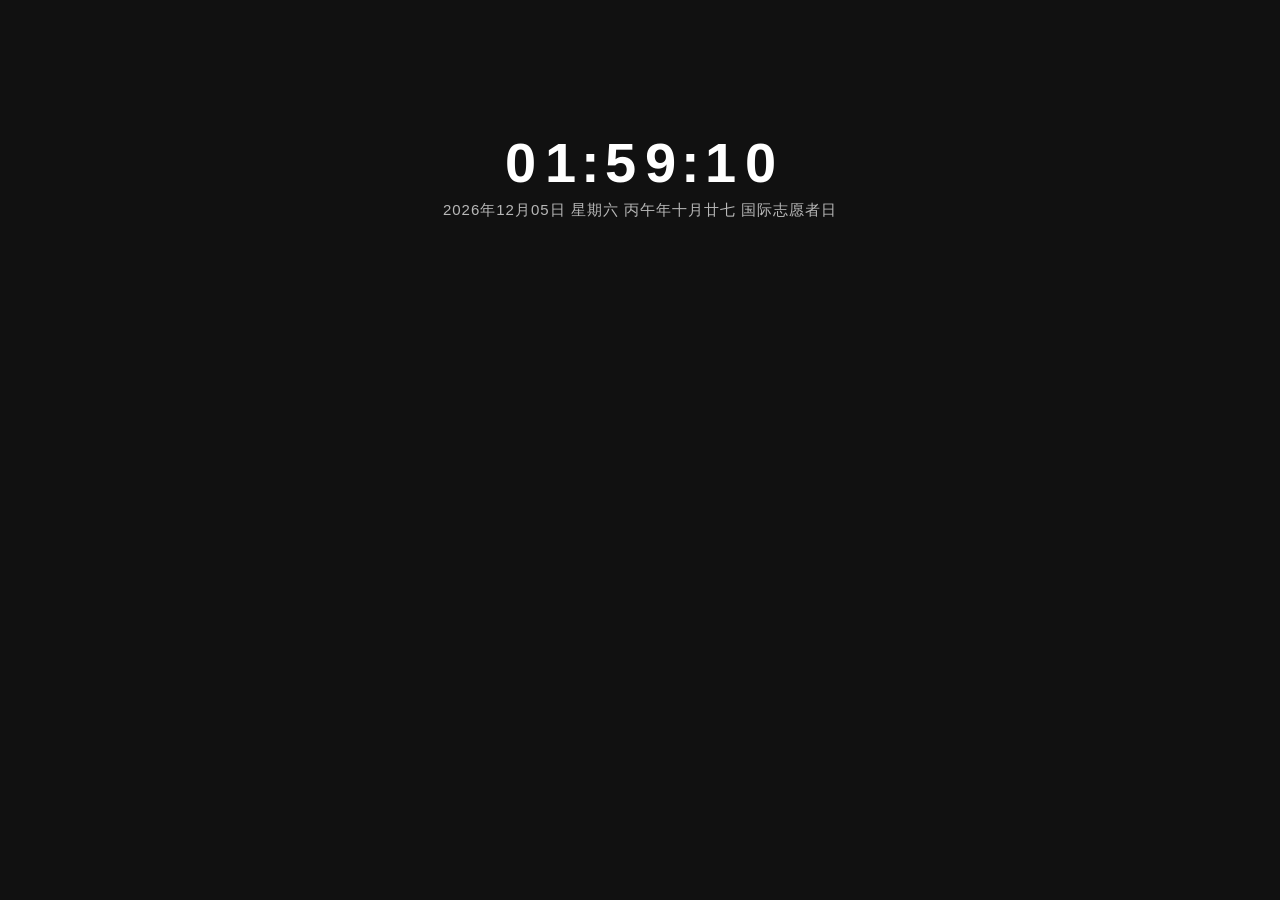
<file: home/index.html>
<!DOCTYPE html>
<html lang="zh-CN">
<head>
  <meta charset="UTF-8">
  <meta name="viewport" content="width=device-width, initial-scale=1.0">
  <title>新首页测试版</title>
  <style>
    *{
      margin:0;
      padding:0;
      box-sizing:border-box;
    }
    body{
      min-height:100vh;
      background:#111;
      background-size:cover;
      background-position:center;
      background-repeat:no-repeat;
      font-family:-apple-system,BlinkMacSystemFont,"Segoe UI",Roboto,sans-serif;
      overflow:hidden;
      transition:background-image 0.5s ease;
    }
    .dock-wrapper{
      position:fixed;
      left:50%;
      bottom:-56px;
      transform:translateX(-50%);
      display:flex;
      align-items:center;
      gap:8px;
      z-index:100;
      transition:bottom 0.4s cubic-bezier(0.34, 1.56, 0.64, 1);
    }
    .dock-wrapper.show{
      bottom:12px;
    }
    .dock-toggle{
      width:40px;
      height:40px;
      border-radius:50%;
      background:rgba(12,12,16,0.85);
      backdrop-filter:blur(12px) saturate(180%) contrast(1.3) brightness(0.85);
      -webkit-backdrop-filter:blur(12px) saturate(180%) contrast(1.3) brightness(0.85);
      border:1px solid rgba(255,255,255,0.04);
      box-shadow:0 6px 18px rgba(0,0,0,0.55);
      display:flex;
      align-items:center;
      justify-content:center;
      cursor:pointer;
      transition:background 0.2s;
      flex-shrink:0;
      position:relative;
      overflow:hidden;
    }
    .dock-toggle::before{
      content:'';
      position:absolute;
      inset:0;
      background-image:url("data:image/svg+xml,%3Csvg viewBox='0 0 256 256' xmlns='http://www.w3.org/2000/svg'%3E%3Cfilter id='noise'%3E%3CfeTurbulence type='fractalNoise' baseFrequency='0.9' numOctaves='4' stitchTiles='stitch'/%3E%3C/filter%3E%3Crect width='100%25' height='100%25' filter='url(%23noise)' opacity='0.08'/%3E%3C/svg%3E");
      background-size:128px 128px;
      mix-blend-mode:overlay;
      pointer-events:none;
    }
    .dock-toggle:hover{
      background:rgba(18,18,24,0.9);
    }
    .dock-toggle:active{
      transform:scale(0.9);
    }
    .dock-toggle svg{
      width:16px;
      height:16px;
      stroke:#fff;
      stroke-width:1.5;
      fill:none;
      stroke-linecap:round;
      stroke-linejoin:round;
      position:relative;
      z-index:1;
    }
    .dock{
      height:40px;
      border-radius:20px;
      background:rgba(12,12,16,0.85);
      backdrop-filter:blur(12px) saturate(180%) contrast(1.3) brightness(0.85);
      -webkit-backdrop-filter:blur(12px) saturate(180%) contrast(1.3) brightness(0.85);
      border:1px solid rgba(255,255,255,0.04);
      box-shadow:0 6px 18px rgba(0,0,0,0.5);
      display:flex;
      align-items:center;
      justify-content:flex-start;
      gap:6px;
      padding:0 10px;
      overflow:hidden;
      width:0;
      opacity:0;
      transition:width 0.4s cubic-bezier(0.34, 1.56, 0.64, 1), opacity 0.3s ease, padding 0.4s cubic-bezier(0.34, 1.56, 0.64, 1);
      position:relative;
    }
    .dock::before{
      content:'';
      position:absolute;
      inset:0;
      background-image:url("data:image/svg+xml,%3Csvg viewBox='0 0 256 256' xmlns='http://www.w3.org/2000/svg'%3E%3Cfilter id='noise'%3E%3CfeTurbulence type='fractalNoise' baseFrequency='0.9' numOctaves='4' stitchTiles='stitch'/%3E%3C/filter%3E%3Crect width='100%25' height='100%25' filter='url(%23noise)' opacity='0.08'/%3E%3C/svg%3E");
      background-size:128px 128px;
      mix-blend-mode:overlay;
      pointer-events:none;
    }
    .dock.expanded{
      width:min(70vw,800px);
      opacity:1;
      padding:0 16px;
    }
    .dock-item{
      width:32px;
      height:32px;
      border-radius:8px;
      display:flex;
      align-items:center;
      justify-content:center;
      cursor:pointer;
      transition:all 0.25s ease;
      position:relative;
      flex-shrink:0;
    }
    .dock-item:hover svg{
      filter:brightness(1.2);
    }
    .dock-item:active{
      transform:scale(0.9);
    }
    .dock-item svg{
      width:18px;
      height:18px;
      stroke:#fff;
      stroke-width:1.5;
      fill:none;
      stroke-linecap:round;
      stroke-linejoin:round;
      transition:filter 0.25s ease;
    }
    .dock-item.active::after{
      content:'';
      position:absolute;
      bottom:-4px;
      left:50%;
      transform:translateX(-50%);
      width:14px;
      height:3px;
      border-radius:2px;
      background:#fff;
    }
    .dock-item.active svg{
      filter:brightness(1.4) drop-shadow(0 0 4px rgba(255,255,255,0.5));
    }
    .app-window{
      position:fixed;
      left:50%;
      top:50%;
      transform:translate(-50%,-50%);
      width:min(85vw,700px);
      height:min(75vh,520px);
      min-width:360px;
      min-height:320px;
      border-radius:8px;
      overflow:visible;
      background:rgba(10,10,14,0.92);
      backdrop-filter:blur(20px) saturate(150%);
      -webkit-backdrop-filter:blur(20px) saturate(150%);
      border:1px solid rgba(255,255,255,0.05);
      box-shadow:0 16px 48px rgba(0,0,0,0.55);
      z-index:50;
      display:flex;
      flex-direction:column;
      opacity:0;
      visibility:hidden;
      transition:opacity 0.24s ease,visibility 0.24s ease;
    }
    .window-content{
      flex:1;
      overflow:hidden;
      position:relative;
    }
    .app-window.active{
      opacity:1;
      visibility:visible;
      pointer-events:auto;
    }
    .app-window.maximized{
      left:4px !important;
      top:4px !important;
      transform:none !important;
      width:calc(100vw - 8px) !important;
      height:calc(100vh - 76px) !important;
    }
    .window-header{
      display:flex;
      align-items:center;
      padding:8px 12px;
      background:rgba(0,0,0,0.12);
      border-bottom:1px solid rgba(255,255,255,0.04);
      cursor:move;
      user-select:none;
      flex-shrink:0;
    }
    .window-header-left{
      display:flex;
      align-items:center;
      gap:8px;
    }
    .window-header-logo{
      width:20px;
      height:20px;
      display:flex;
      align-items:center;
      justify-content:center;
      cursor:pointer;
      border-radius:4px;
      transition:background 0.15s ease;
    }
    .window-header-logo:hover{
      background:rgba(255,255,255,0.1);
    }
    .window-header-logo svg{
      width:16px;
      height:16px;
      stroke:#fff;
      stroke-width:1.5;
      fill:none;
      stroke-linecap:round;
      stroke-linejoin:round;
    }
    .window-title{
      font-size:13px;
      font-weight:500;
      color:rgba(255,255,255,0.85);
      letter-spacing:0.5px;
      font-family:'Georgia','Times New Roman',serif;
    }
    .window-controls{
      margin-left:auto;
      display:flex;
      gap:6px;
    }
    .window-btn{
      width:24px;
      height:24px;
      border-radius:6px;
      border:none;
      background:rgba(255,255,255,0.06);
      color:rgba(255,255,255,0.7);
      cursor:pointer;
      display:flex;
      align-items:center;
      justify-content:center;
      transition:all 0.15s ease;
    }
    .window-btn:hover{
      background:rgba(255,255,255,0.12);
      color:#fff;
    }
    .window-btn.close:hover{
      background:rgba(255,80,80,0.6);
    }
    .window-btn svg{
      width:12px;
      height:12px;
      stroke:currentColor;
      stroke-width:2;
      fill:none;
      stroke-linecap:round;
      stroke-linejoin:round;
    }
    .window-content{
      flex:1;
      padding:20px;
      overflow:hidden;
      color:rgba(255,255,255,0.8);
    }
    .window-body{
      flex:1;
      display:flex;
      overflow:hidden;
      position:relative;
    }
    .window-sidebar{
      position:absolute;
      top:0;
      left:0;
      bottom:0;
      width:220px;
      background:rgba(10,10,14,0.1);
      border-right:1px solid rgba(255,255,255,0.06);
      z-index:10;
      transform:translateX(-100%);
      transition:transform 0.3s cubic-bezier(0.4, 0, 0.2, 1);
      display:flex;
      flex-direction:column;
      padding:16px 0;
    }
    .window-sidebar.open{
      transform:translateX(0);
    }
    .window-sidebar-overlay{
      position:absolute;
      inset:0;
      z-index:5;
      display:none;
    }
    .window-sidebar-overlay.show{
      display:block;
    }
    .window-sidebar-header{
      padding:8px 16px 16px;
      border-bottom:1px solid rgba(255,255,255,0.06);
      margin-bottom:8px;
    }
    .window-sidebar-header h3{
      font-size:14px;
      font-weight:600;
      color:rgba(255,255,255,0.9);
      letter-spacing:0.5px;
    }
    .window-sidebar-nav{
      flex:1;
      overflow-y:auto;
      padding:4px 8px;
    }
    .window-sidebar-item{
      display:flex;
      align-items:center;
      gap:10px;
      padding:10px 12px;
      border-radius:6px;
      cursor:pointer;
      transition:background 0.15s ease;
      color:rgba(255,255,255,0.7);
      font-size:13px;
      user-select:none;
    }
    .window-sidebar-item:hover{
      background:rgba(255,255,255,0.08);
      color:#fff;
    }
    .window-sidebar-item.active{
      background:rgba(255,255,255,0.12);
      color:#fff;
    }
    .window-sidebar-item svg{
      width:16px;
      height:16px;
      stroke:currentColor;
      stroke-width:1.5;
      fill:none;
      stroke-linecap:round;
      stroke-linejoin:round;
      flex-shrink:0;
    }
    .window-resize-handle{
      position:absolute;
      right:0;
      bottom:0;
      width:16px;
      height:16px;
      cursor:nwse-resize;
      z-index:10;
    }
    .resize-edge{
      position:absolute;
      z-index:10;
    }
    .resize-edge.top{
      top:-4px;
      left:8px;
      right:8px;
      height:8px;
      cursor:n-resize;
    }
    .resize-edge.bottom{
      bottom:-4px;
      left:8px;
      right:8px;
      height:8px;
      cursor:s-resize;
    }
    .resize-edge.left{
      left:-4px;
      top:8px;
      bottom:8px;
      width:8px;
      cursor:w-resize;
    }
    .resize-edge.right{
      right:-4px;
      top:8px;
      bottom:8px;
      width:8px;
      cursor:e-resize;
    }
    .resize-corner{
      position:absolute;
      width:16px;
      height:16px;
      z-index:11;
    }
    .resize-corner.top-left{
      top:-4px;
      left:-4px;
      cursor:nw-resize;
    }
    .resize-corner.top-right{
      top:-4px;
      right:-4px;
      cursor:ne-resize;
    }
    .resize-corner.bottom-left{
      bottom:-4px;
      left:-4px;
      cursor:sw-resize;
    }
    .resize-corner.bottom-right{
      bottom:-4px;
      right:-4px;
      cursor:se-resize;
    }
    .bg-clock{
      position:fixed;
      top:15%;
      left:50%;
      transform:translateX(-50%);
      z-index:1;
      pointer-events:none;
      text-align:center;
      user-select:none;
      display:flex;
      flex-direction:column;
      align-items:center;
    }
    .bg-clock-time{
      display:flex;
      align-items:center;
      gap:2px;
    }
    .bg-clock-time .digit{
      font-size:56px;
      font-weight:700;
      color:#fff;
      width:38px;
      text-align:center;
      font-family:'Segoe UI',-apple-system,BlinkMacSystemFont,Roboto,sans-serif;
      line-height:1;
      letter-spacing:-1px;
    }
    .bg-clock-time .colon{
      font-size:56px;
      font-weight:700;
      color:#fff;
      width:18px;
      text-align:center;
      font-family:'Segoe UI',-apple-system,BlinkMacSystemFont,Roboto,sans-serif;
      line-height:1;
      animation:blink 1s step-end infinite;
    }
    @keyframes blink{
      0%,50%{opacity:1;}
      51%,100%{opacity:0;}
    }
    .bg-clock-date{
      font-size:15px;
      font-weight:400;
      color:rgba(255,255,255,0.7);
      letter-spacing:1px;
      margin-top:10px;
      white-space:nowrap;
    }
  </style>
</head>
<body>
  <div class="bg-clock" id="bgClock">
    <div class="bg-clock-time" id="bgClockTime">00:00:00</div>
    <div class="bg-clock-date" id="bgClockDate"></div>
  </div>
  <div class="dock-wrapper" id="dockWrapper">
    <div class="dock-toggle" id="dockToggle">
      <svg viewBox="0 0 24 24">
        <path d="M12 2L2 7l10 5 10-5-10-5z"></path>
        <path d="M2 17l10 5 10-5"></path>
        <path d="M2 12l10 5 10-5"></path>
      </svg>
    </div>
    <div class="dock" id="dock">
      <div class="dock-item" id="dockHome" data-window="homeWindow">
        <svg viewBox="0 0 24 24">
          <path d="M3 9l9-7 9 7v11a2 2 0 0 1-2 2H5a2 2 0 0 1-2-2z"></path>
          <polyline points="9 22 9 12 15 12 15 22"></polyline>
        </svg>
      </div>
      <div class="dock-item" id="dockProfile" data-window="profileWindow">
        <svg viewBox="0 0 24 24">
          <path d="M20 21v-2a4 4 0 0 0-4-4H8a4 4 0 0 0-4 4v2"></path>
          <circle cx="12" cy="7" r="4"></circle>
        </svg>
      </div>
      <div class="dock-item" id="dockApps" data-window="appsWindow">
        <svg viewBox="0 0 24 24">
          <rect x="3" y="3" width="7" height="7" rx="1"></rect>
          <rect x="14" y="3" width="7" height="7" rx="1"></rect>
          <rect x="3" y="14" width="7" height="7" rx="1"></rect>
          <rect x="14" y="14" width="7" height="7" rx="1"></rect>
        </svg>
      </div>
      <div class="dock-item" id="dockProjects" data-window="projectsWindow">
        <svg viewBox="0 0 24 24">
          <path d="M22 19a2 2 0 0 1-2 2H4a2 2 0 0 1-2-2V5a2 2 0 0 1 2-2h5l2 3h9a2 2 0 0 1 2 2z"></path>
        </svg>
      </div>
      <div class="dock-item" id="dockAccount" data-window="accountWindow">
        <svg viewBox="0 0 24 24">
          <rect x="2" y="3" width="20" height="14" rx="2"></rect>
          <line x1="8" y1="21" x2="16" y2="21"></line>
          <line x1="12" y1="17" x2="12" y2="21"></line>
        </svg>
      </div>
      <div class="dock-item" id="dockSettings" data-window="settingsWindow">
        <svg viewBox="0 0 24 24">
          <circle cx="12" cy="12" r="3"></circle>
          <path d="M19.4 15a1.65 1.65 0 0 0 .33 1.82l.06.06a2 2 0 0 1 0 2.83 2 2 0 0 1-2.83 0l-.06-.06a1.65 1.65 0 0 0-1.82-.33 1.65 1.65 0 0 0-1 1.51V21a2 2 0 0 1-2 2 2 2 0 0 1-2-2v-.09A1.65 1.65 0 0 0 9 19.4a1.65 1.65 0 0 0-1.82.33l-.06.06a2 2 0 0 1-2.83 0 2 2 0 0 1 0-2.83l.06-.06A1.65 1.65 0 0 0 4.68 15a1.65 1.65 0 0 0-1.51-1H3a2 2 0 0 1-2-2 2 2 0 0 1 2-2h.09A1.65 1.65 0 0 0 4.6 9a1.65 1.65 0 0 0-.33-1.82l-.06-.06a2 2 0 0 1 0-2.83 2 2 0 0 1 2.83 0l.06.06A1.65 1.65 0 0 0 9 4.68a1.65 1.65 0 0 0 1-1.51V3a2 2 0 0 1 2-2 2 2 0 0 1 2 2v.09a1.65 1.65 0 0 0 1 1.51 1.65 1.65 0 0 0 1.82-.33l.06-.06a2 2 0 0 1 2.83 0 2 2 0 0 1 0 2.83l-.06.06a1.65 1.65 0 0 0-.33 1.82V9a1.65 1.65 0 0 0 1.51 1H21a2 2 0 0 1 2 2 2 2 0 0 1-2 2h-.09a1.65 1.65 0 0 0-1.51 1z"></path>
        </svg>
      </div>
      <div class="dock-item" id="dockAnnounce" data-window="announceWindow">
        <svg viewBox="0 0 24 24">
          <rect x="3" y="3" width="18" height="18" rx="2"></rect>
          <line x1="7" y1="8" x2="17" y2="8"></line>
          <line x1="7" y1="12" x2="17" y2="12"></line>
          <line x1="7" y1="16" x2="13" y2="16"></line>
        </svg>
      </div>
      <div class="dock-item" id="dockExtend" data-window="extendWindow">
        <svg viewBox="0 0 24 24">
          <rect x="3" y="3" width="18" height="18" rx="4" fill="none" stroke="#fff" stroke-width="1.5"></rect>
          <line x1="12" y1="8" x2="12" y2="16"></line>
          <line x1="8" y1="12" x2="16" y2="12"></line>
        </svg>
      </div>
      <div class="dock-item" id="dockWidget" data-window="widgetWindow">
        <svg viewBox="0 0 24 24">
          <rect x="2" y="2" width="9" height="9" rx="2"></rect>
          <rect x="13" y="2" width="9" height="5" rx="2"></rect>
          <rect x="2" y="13" width="9" height="9" rx="2"></rect>
          <rect x="13" y="9" width="9" height="13" rx="2"></rect>
        </svg>
      </div>
      <div class="dock-item" id="dockBlog" data-window="blogWindow">
        <svg viewBox="0 0 24 24">
          <path d="M12 20h9"></path>
          <path d="M16.5 3.5a2.121 2.121 0 0 1 3 3L7 19l-4 1 1-4L16.5 3.5z"></path>
        </svg>
      </div>
      <div class="dock-item" id="dockAbout" data-window="aboutWindow">
        <svg viewBox="0 0 24 24">
          <circle cx="12" cy="12" r="10"></circle>
          <line x1="12" y1="16" x2="12" y2="12"></line>
          <line x1="12" y1="8" x2="12.01" y2="8"></line>
        </svg>
      </div>
      <div class="dock-item" id="dockNotification" data-window="notificationWindow">
        <svg viewBox="0 0 24 24">
          <path d="M18 8A6 6 0 0 0 6 8c0 7-3 9-3 9h18s-3-2-3-9"></path>
          <path d="M13.73 21a2 2 0 0 1-3.46 0"></path>
        </svg>
      </div>
      <div class="dock-item" id="dockChat" data-window="chatWindow">
        <svg viewBox="0 0 24 24">
          <path d="M21 15a2 2 0 0 1-2 2H7l-4 4V5a2 2 0 0 1 2-2h14a2 2 0 0 1 2 2z"></path>
        </svg>
      </div>
    </div>
  </div>

  <div class="app-window" id="homeWindow">
    <div class="window-header" id="homeWindowHeader">
      <div class="window-header-left">
        <div class="window-header-logo" data-sidebar-toggle="homeWindow">
          <svg viewBox="0 0 24 24">
            <path d="M3 9l9-7 9 7v11a2 2 0 0 1-2 2H5a2 2 0 0 1-2-2z"></path>
            <polyline points="9 22 9 12 15 12 15 22"></polyline>
          </svg>
        </div>
        <span class="window-title">主页</span>
      </div>
      <div class="window-controls">
        <button class="window-btn minimize" id="homeMinBtn" title="最小化">
          <svg viewBox="0 0 24 24"><line x1="5" y1="12" x2="19" y2="12"></line></svg>
        </button>
        <button class="window-btn maximize" id="homeMaxBtn" title="最大化">
          <svg viewBox="0 0 24 24"><rect x="5" y="5" width="14" height="14" rx="2"></rect></svg>
        </button>
        <button class="window-btn close" id="homeCloseBtn" title="关闭">
          <svg viewBox="0 0 24 24"><line x1="18" y1="6" x2="6" y2="18"></line><line x1="6" y1="6" x2="18" y2="18"></line></svg>
        </button>
      </div>
    </div>
    <div class="window-body">
      <div class="window-sidebar" id="homeSidebar">
        <div class="window-sidebar-header"><h3>主页</h3></div>
        <div class="window-sidebar-nav">
          <div class="window-sidebar-item active">
            <svg viewBox="0 0 24 24"><path d="M3 9l9-7 9 7v11a2 2 0 0 1-2 2H5a2 2 0 0 1-2-2z"></path><polyline points="9 22 9 12 15 12 15 22"></polyline></svg>
            <span>起始页</span>
          </div>
          <div class="window-sidebar-item">
            <svg viewBox="0 0 24 24"><circle cx="12" cy="12" r="10"></circle><line x1="2" y1="12" x2="22" y2="12"></line><path d="M12 2a15.3 15.3 0 0 1 4 10 15.3 15.3 0 0 1-4 10 15.3 15.3 0 0 1-4-10 15.3 15.3 0 0 1 4-10z"></path></svg>
            <span>网站主页</span>
          </div>
          <div class="window-sidebar-item">
            <svg viewBox="0 0 24 24"><line x1="17" y1="10" x2="3" y2="10"></line><line x1="21" y1="6" x2="3" y2="6"></line><line x1="21" y1="14" x2="3" y2="14"></line><line x1="17" y1="18" x2="3" y2="18"></line></svg>
            <span>简述</span>
          </div>
        </div>
      </div>
      <div class="window-sidebar-overlay" id="homeSidebarOverlay"></div>
      <div class="window-content">
        <p style="text-align:center;color:rgba(255,255,255,0.5);margin-top:40px;">主页内容区域</p>
      </div>
    </div>
    <div class="resize-edge top"></div>
    <div class="resize-edge bottom"></div>
    <div class="resize-edge left"></div>
    <div class="resize-edge right"></div>
    <div class="resize-corner top-left"></div>
    <div class="resize-corner top-right"></div>
    <div class="resize-corner bottom-left"></div>
    <div class="resize-corner bottom-right"></div>
  </div>

  <div class="app-window" id="profileWindow">
    <div class="window-header" id="profileWindowHeader">
      <div class="window-header-left">
        <div class="window-header-logo" data-sidebar-toggle="profileWindow">
          <svg viewBox="0 0 24 24">
            <path d="M20 21v-2a4 4 0 0 0-4-4H8a4 4 0 0 0-4 4v2"></path>
            <circle cx="12" cy="7" r="4"></circle>
          </svg>
        </div>
        <span class="window-title">个人</span>
      </div>
      <div class="window-controls">
        <button class="window-btn minimize" id="profileMinBtn" title="最小化">
          <svg viewBox="0 0 24 24"><line x1="5" y1="12" x2="19" y2="12"></line></svg>
        </button>
        <button class="window-btn maximize" id="profileMaxBtn" title="最大化">
          <svg viewBox="0 0 24 24"><rect x="5" y="5" width="14" height="14" rx="2"></rect></svg>
        </button>
        <button class="window-btn close" id="profileCloseBtn" title="关闭">
          <svg viewBox="0 0 24 24"><line x1="18" y1="6" x2="6" y2="18"></line><line x1="6" y1="6" x2="18" y2="18"></line></svg>
        </button>
      </div>
    </div>
    <div class="window-body">
      <div class="window-sidebar" id="profileSidebar">
        <div class="window-sidebar-header"><h3>个人</h3></div>
        <div class="window-sidebar-nav">
          <div class="window-sidebar-item active">
            <svg viewBox="0 0 24 24"><path d="M20 21v-2a4 4 0 0 0-4-4H8a4 4 0 0 0-4 4v2"></path><circle cx="12" cy="7" r="4"></circle></svg>
            <span>个人资料及项目</span>
          </div>
          <div class="window-sidebar-item">
            <svg viewBox="0 0 24 24"><path d="M10 13a5 5 0 0 0 7.54.54l3-3a5 5 0 0 0-7.07-7.07l-1.72 1.71"></path><path d="M14 11a5 5 0 0 0-7.54-.54l-3 3a5 5 0 0 0 7.07 7.07l1.71-1.71"></path></svg>
            <span>友情链接和关系</span>
          </div>
        </div>
      </div>
      <div class="window-sidebar-overlay" id="profileSidebarOverlay"></div>
      <div class="window-content">
        <p style="text-align:center;color:rgba(255,255,255,0.5);margin-top:40px;">个人内容区域</p>
      </div>
    </div>
    <div class="resize-edge top"></div>
    <div class="resize-edge bottom"></div>
    <div class="resize-edge left"></div>
    <div class="resize-edge right"></div>
    <div class="resize-corner top-left"></div>
    <div class="resize-corner top-right"></div>
    <div class="resize-corner bottom-left"></div>
    <div class="resize-corner bottom-right"></div>
  </div>

  <div class="app-window" id="appsWindow">
    <div class="window-header" id="appsWindowHeader">
      <div class="window-header-left">
        <div class="window-header-logo" data-sidebar-toggle="appsWindow">
          <svg viewBox="0 0 24 24">
            <rect x="3" y="3" width="7" height="7" rx="1"></rect>
            <rect x="14" y="3" width="7" height="7" rx="1"></rect>
            <rect x="3" y="14" width="7" height="7" rx="1"></rect>
            <rect x="14" y="14" width="7" height="7" rx="1"></rect>
          </svg>
        </div>
        <span class="window-title">应用</span>
      </div>
      <div class="window-controls">
        <button class="window-btn minimize" id="appsMinBtn" title="最小化">
          <svg viewBox="0 0 24 24"><line x1="5" y1="12" x2="19" y2="12"></line></svg>
        </button>
        <button class="window-btn maximize" id="appsMaxBtn" title="最大化">
          <svg viewBox="0 0 24 24"><rect x="5" y="5" width="14" height="14" rx="2"></rect></svg>
        </button>
        <button class="window-btn close" id="appsCloseBtn" title="关闭">
          <svg viewBox="0 0 24 24"><line x1="18" y1="6" x2="6" y2="18"></line><line x1="6" y1="6" x2="18" y2="18"></line></svg>
        </button>
      </div>
    </div>
    <div class="window-body">
      <div class="window-sidebar" id="appsSidebar">
        <div class="window-sidebar-header"><h3>应用</h3></div>
        <div class="window-sidebar-nav">
          <div class="window-sidebar-item active">
            <svg viewBox="0 0 24 24"><rect x="2" y="3" width="20" height="14" rx="2"></rect><line x1="8" y1="21" x2="16" y2="21"></line><line x1="12" y1="17" x2="12" y2="21"></line></svg>
            <span>工具箱</span>
          </div>
          <div class="window-sidebar-item">
            <svg viewBox="0 0 24 24"><polygon points="12 2 15.09 8.26 22 9.27 17 14.14 18.18 21.02 12 17.77 5.82 21.02 7 14.14 2 9.27 8.91 8.26 12 2"></polygon></svg>
            <span>进阶应用</span>
          </div>
          <div class="window-sidebar-item">
            <svg viewBox="0 0 24 24"><circle cx="12" cy="12" r="10"></circle><polygon points="10 8 16 12 10 16 10 8"></polygon></svg>
            <span>探索项目</span>
          </div>
          <div class="window-sidebar-item">
            <svg viewBox="0 0 24 24"><rect x="3" y="3" width="7" height="7"></rect><rect x="14" y="3" width="7" height="7"></rect><rect x="14" y="14" width="7" height="7"></rect><rect x="3" y="14" width="7" height="7"></rect></svg>
            <span>其他应用</span>
          </div>
        </div>
      </div>
      <div class="window-sidebar-overlay" id="appsSidebarOverlay"></div>
      <div class="window-content">
        <p style="text-align:center;color:rgba(255,255,255,0.5);margin-top:40px;">应用内容区域</p>
      </div>
    </div>
    <div class="resize-edge top"></div>
    <div class="resize-edge bottom"></div>
    <div class="resize-edge left"></div>
    <div class="resize-edge right"></div>
    <div class="resize-corner top-left"></div>
    <div class="resize-corner top-right"></div>
    <div class="resize-corner bottom-left"></div>
    <div class="resize-corner bottom-right"></div>
  </div>

  <div class="app-window" id="projectsWindow">
    <div class="window-header" id="projectsWindowHeader">
      <div class="window-header-left">
        <div class="window-header-logo" data-sidebar-toggle="projectsWindow">
          <svg viewBox="0 0 24 24">
            <path d="M22 19a2 2 0 0 1-2 2H4a2 2 0 0 1-2-2V5a2 2 0 0 1 2-2h5l2 3h9a2 2 0 0 1 2 2z"></path>
          </svg>
        </div>
        <span class="window-title">项目</span>
      </div>
      <div class="window-controls">
        <button class="window-btn minimize" id="projectsMinBtn" title="最小化">
          <svg viewBox="0 0 24 24"><line x1="5" y1="12" x2="19" y2="12"></line></svg>
        </button>
        <button class="window-btn maximize" id="projectsMaxBtn" title="最大化">
          <svg viewBox="0 0 24 24"><rect x="5" y="5" width="14" height="14" rx="2"></rect></svg>
        </button>
        <button class="window-btn close" id="projectsCloseBtn" title="关闭">
          <svg viewBox="0 0 24 24"><line x1="18" y1="6" x2="6" y2="18"></line><line x1="6" y1="6" x2="18" y2="18"></line></svg>
        </button>
      </div>
    </div>
    <div class="window-body">
      <div class="window-sidebar" id="projectsSidebar">
        <div class="window-sidebar-header"><h3>项目</h3></div>
        <div class="window-sidebar-nav">
          <div class="window-sidebar-item active">
            <svg viewBox="0 0 24 24"><path d="M22 19a2 2 0 0 1-2 2H4a2 2 0 0 1-2-2V5a2 2 0 0 1 2-2h5l2 3h9a2 2 0 0 1 2 2z"></path></svg>
            <span>应用项目</span>
          </div>
          <div class="window-sidebar-item">
            <svg viewBox="0 0 24 24"><rect x="3" y="3" width="18" height="18" rx="2"></rect><line x1="3" y1="9" x2="21" y2="9"></line><line x1="9" y1="21" x2="9" y2="9"></line></svg>
            <span>其他项目</span>
          </div>
          <div class="window-sidebar-item">
            <svg viewBox="0 0 24 24"><path d="M12 2L2 7l10 5 10-5-10-5z"></path><path d="M2 17l10 5 10-5"></path><path d="M2 12l10 5 10-5"></path></svg>
            <span>赤石项目</span>
          </div>
        </div>
      </div>
      <div class="window-sidebar-overlay" id="projectsSidebarOverlay"></div>
      <div class="window-content">
        <p style="text-align:center;color:rgba(255,255,255,0.5);margin-top:40px;">项目内容区域</p>
      </div>
    </div>
    <div class="resize-edge top"></div>
    <div class="resize-edge bottom"></div>
    <div class="resize-edge left"></div>
    <div class="resize-edge right"></div>
    <div class="resize-corner top-left"></div>
    <div class="resize-corner top-right"></div>
    <div class="resize-corner bottom-left"></div>
    <div class="resize-corner bottom-right"></div>
  </div>

  <div class="app-window" id="accountWindow">
    <div class="window-header" id="accountWindowHeader">
      <div class="window-header-left">
        <div class="window-header-logo" data-sidebar-toggle="accountWindow">
          <svg viewBox="0 0 24 24">
            <rect x="2" y="3" width="20" height="14" rx="2"></rect>
            <line x1="8" y1="21" x2="16" y2="21"></line>
            <line x1="12" y1="17" x2="12" y2="21"></line>
          </svg>
        </div>
        <span class="window-title">账户</span>
      </div>
      <div class="window-controls">
        <button class="window-btn minimize" id="accountMinBtn" title="最小化">
          <svg viewBox="0 0 24 24"><line x1="5" y1="12" x2="19" y2="12"></line></svg>
        </button>
        <button class="window-btn maximize" id="accountMaxBtn" title="最大化">
          <svg viewBox="0 0 24 24"><rect x="5" y="5" width="14" height="14" rx="2"></rect></svg>
        </button>
        <button class="window-btn close" id="accountCloseBtn" title="关闭">
          <svg viewBox="0 0 24 24"><line x1="18" y1="6" x2="6" y2="18"></line><line x1="6" y1="6" x2="18" y2="18"></line></svg>
        </button>
      </div>
    </div>
    <div class="window-body">
      <div class="window-sidebar" id="accountSidebar">
        <div class="window-sidebar-header"><h3>账户</h3></div>
        <div class="window-sidebar-nav">
          <div class="window-sidebar-item active">
            <svg viewBox="0 0 24 24"><path d="M20 21v-2a4 4 0 0 0-4-4H8a4 4 0 0 0-4 4v2"></path><circle cx="12" cy="7" r="4"></circle></svg>
            <span>资料</span>
          </div>
          <div class="window-sidebar-item">
            <svg viewBox="0 0 24 24"><circle cx="12" cy="12" r="3"></circle><path d="M19.4 15a1.65 1.65 0 0 0 .33 1.82l.06.06a2 2 0 0 1 0 2.83 2 2 0 0 1-2.83 0l-.06-.06a1.65 1.65 0 0 0-1.82-.33 1.65 1.65 0 0 0-1 1.51V21a2 2 0 0 1-2 2 2 2 0 0 1-2-2v-.09A1.65 1.65 0 0 0 9 19.4a1.65 1.65 0 0 0-1.82.33l-.06.06a2 2 0 0 1-2.83 0 2 2 0 0 1 0-2.83l.06-.06a1.65 1.65 0 0 0 .33-1.82 1.65 1.65 0 0 0-1.51-1H3a2 2 0 0 1-2-2 2 2 0 0 1 2-2h.09A1.65 1.65 0 0 0 4.6 9a1.65 1.65 0 0 0-.33-1.82l-.06-.06a2 2 0 0 1 0-2.83 2 2 0 0 1 2.83 0l.06.06a1.65 1.65 0 0 0 1.82.33H9a1.65 1.65 0 0 0 1-1.51V3a2 2 0 0 1 2-2 2 2 0 0 1 2 2v.09a1.65 1.65 0 0 0 1 1.51 1.65 1.65 0 0 0 1.82-.33l.06-.06a2 2 0 0 1 2.83 0 2 2 0 0 1 0 2.83l-.06.06a1.65 1.65 0 0 0-.33 1.82V9a1.65 1.65 0 0 0 1.51 1H21a2 2 0 0 1 2 2 2 2 0 0 1-2 2h-.09a1.65 1.65 0 0 0-1.51 1z"></path></svg>
            <span>设置</span>
          </div>
        </div>
      </div>
      <div class="window-sidebar-overlay" id="accountSidebarOverlay"></div>
      <div class="window-content">
        <p style="text-align:center;color:rgba(255,255,255,0.5);margin-top:40px;">账户内容区域</p>
      </div>
    </div>
    <div class="resize-edge top"></div>
    <div class="resize-edge bottom"></div>
    <div class="resize-edge left"></div>
    <div class="resize-edge right"></div>
    <div class="resize-corner top-left"></div>
    <div class="resize-corner top-right"></div>
    <div class="resize-corner bottom-left"></div>
    <div class="resize-corner bottom-right"></div>
  </div>

  <div class="app-window" id="settingsWindow">
    <div class="window-header" id="settingsWindowHeader">
      <div class="window-header-left">
        <div class="window-header-logo" data-sidebar-toggle="settingsWindow">
          <svg viewBox="0 0 24 24">
            <circle cx="12" cy="12" r="3"></circle>
            <path d="M19.4 15a1.65 1.65 0 0 0 .33 1.82l.06.06a2 2 0 0 1 0 2.83 2 2 0 0 1-2.83 0l-.06-.06a1.65 1.65 0 0 0-1.82-.33 1.65 1.65 0 0 0-1 1.51V21a2 2 0 0 1-2 2 2 2 0 0 1-2-2v-.09A1.65 1.65 0 0 0 9 19.4a1.65 1.65 0 0 0-1.82.33l-.06.06a2 2 0 0 1-2.83 0 2 2 0 0 1 0-2.83l.06-.06A1.65 1.65 0 0 0 4.68 15a1.65 1.65 0 0 0-1.51-1H3a2 2 0 0 1-2-2 2 2 0 0 1 2-2h.09A1.65 1.65 0 0 0 4.6 9a1.65 1.65 0 0 0-.33-1.82l-.06-.06a2 2 0 0 1 0-2.83 2 2 0 0 1 2.83 0l.06.06A1.65 1.65 0 0 0 9 4.68a1.65 1.65 0 0 0 1-1.51V3a2 2 0 0 1 2-2 2 2 0 0 1 2 2v.09a1.65 1.65 0 0 0 1 1.51 1.65 1.65 0 0 0 1.82-.33l.06-.06a2 2 0 0 1 2.83 0 2 2 0 0 1 0 2.83l-.06.06a1.65 1.65 0 0 0-.33 1.82V9a1.65 1.65 0 0 0 1.51 1H21a2 2 0 0 1 2 2 2 2 0 0 1-2 2h-.09a1.65 1.65 0 0 0-1.51 1z"></path>
          </svg>
        </div>
        <span class="window-title">设置</span>
      </div>
      <div class="window-controls">
        <button class="window-btn minimize" id="settingsMinBtn" title="最小化">
          <svg viewBox="0 0 24 24"><line x1="5" y1="12" x2="19" y2="12"></line></svg>
        </button>
        <button class="window-btn maximize" id="settingsMaxBtn" title="最大化">
          <svg viewBox="0 0 24 24"><rect x="5" y="5" width="14" height="14" rx="2"></rect></svg>
        </button>
        <button class="window-btn close" id="settingsCloseBtn" title="关闭">
          <svg viewBox="0 0 24 24"><line x1="18" y1="6" x2="6" y2="18"></line><line x1="6" y1="6" x2="18" y2="18"></line></svg>
        </button>
      </div>
    </div>
    <div class="window-body">
      <div class="window-sidebar" id="settingsSidebar">
        <div class="window-sidebar-header"><h3>设置</h3></div>
        <div class="window-sidebar-nav">
          <div class="window-sidebar-item active">
            <svg viewBox="0 0 24 24"><path d="M20 21v-2a4 4 0 0 0-4-4H8a4 4 0 0 0-4 4v2"></path><circle cx="12" cy="7" r="4"></circle></svg>
            <span>个人资料</span>
          </div>
          <div class="window-sidebar-item">
            <svg viewBox="0 0 24 24"><rect x="3" y="11" width="18" height="11" rx="2"></rect><path d="M7 11V7a5 5 0 0 1 10 0v4"></path></svg>
            <span>安全设置</span>
          </div>
          <div class="window-sidebar-item">
            <svg viewBox="0 0 24 24"><path d="M18 8A6 6 0 0 0 6 8c0 7-3 9-3 9h18s-3-2-3-9"></path><path d="M13.73 21a2 2 0 0 1-3.46 0"></path></svg>
            <span>通知设置</span>
          </div>
          <div class="window-sidebar-item">
            <svg viewBox="0 0 24 24"><circle cx="12" cy="12" r="3"></circle><path d="M12 1v2M12 21v2M4.22 4.22l1.42 1.42M18.36 18.36l1.42 1.42M1 12h2M21 12h2M4.22 19.78l1.42-1.42M18.36 5.64l1.42-1.42"></path></svg>
            <span>显示设置</span>
          </div>
          <div class="window-sidebar-item">
            <svg viewBox="0 0 24 24"><polygon points="11 5 6 9 2 9 2 15 6 15 11 19 11 5"></polygon><path d="M19.07 4.93a10 10 0 0 1 0 14.14M15.54 8.46a5 5 0 0 1 0 7.07"></path></svg>
            <span>声音设置</span>
          </div>
          <div class="window-sidebar-item">
            <svg viewBox="0 0 24 24"><rect x="2" y="2" width="20" height="20" rx="5"></rect><path d="M16 11.37A4 4 0 1 1 12.63 8 4 4 0 0 1 16 11.37z"></path><line x1="17.5" y1="6.5" x2="17.51" y2="6.5"></line></svg>
            <span>隐私设置</span>
          </div>
          <div class="window-sidebar-item">
            <svg viewBox="0 0 24 24"><circle cx="12" cy="12" r="10"></circle><line x1="2" y1="12" x2="22" y2="12"></line><path d="M12 2a15.3 15.3 0 0 1 4 10 15.3 15.3 0 0 1-4 10 15.3 15.3 0 0 1-4-10 15.3 15.3 0 0 1 4-10z"></path></svg>
            <span>语言与地区</span>
          </div>
        </div>
      </div>
      <div class="window-sidebar-overlay" id="settingsSidebarOverlay"></div>
      <div class="window-content">
        <p style="text-align:center;color:rgba(255,255,255,0.5);margin-top:40px;">设置内容区域</p>
      </div>
    </div>
    <div class="resize-edge top"></div>
    <div class="resize-edge bottom"></div>
    <div class="resize-edge left"></div>
    <div class="resize-edge right"></div>
    <div class="resize-corner top-left"></div>
    <div class="resize-corner top-right"></div>
    <div class="resize-corner bottom-left"></div>
    <div class="resize-corner bottom-right"></div>
  </div>

  <div class="app-window" id="announceWindow">
    <div class="window-header" id="announceWindowHeader">
      <div class="window-header-left">
        <div class="window-header-logo" data-sidebar-toggle="announceWindow">
          <svg viewBox="0 0 24 24">
            <rect x="3" y="3" width="18" height="18" rx="2"></rect>
            <line x1="7" y1="8" x2="17" y2="8"></line>
            <line x1="7" y1="12" x2="17" y2="12"></line>
            <line x1="7" y1="16" x2="13" y2="16"></line>
          </svg>
        </div>
        <span class="window-title">公告日志</span>
      </div>
      <div class="window-controls">
        <button class="window-btn minimize" id="announceMinBtn" title="最小化">
          <svg viewBox="0 0 24 24"><line x1="5" y1="12" x2="19" y2="12"></line></svg>
        </button>
        <button class="window-btn maximize" id="announceMaxBtn" title="最大化">
          <svg viewBox="0 0 24 24"><rect x="5" y="5" width="14" height="14" rx="2"></rect></svg>
        </button>
        <button class="window-btn close" id="announceCloseBtn" title="关闭">
          <svg viewBox="0 0 24 24"><line x1="18" y1="6" x2="6" y2="18"></line><line x1="6" y1="6" x2="18" y2="18"></line></svg>
        </button>
      </div>
    </div>
    <div class="window-body">
      <div class="window-sidebar" id="announceSidebar">
        <div class="window-sidebar-header"><h3>公告日志</h3></div>
        <div class="window-sidebar-nav">
          <div class="window-sidebar-item active">
            <svg viewBox="0 0 24 24"><path d="M14 2H6a2 2 0 0 0-2 2v16a2 2 0 0 0 2 2h12a2 2 0 0 0 2-2V8z"></path><polyline points="14 2 14 8 20 8"></polyline><line x1="16" y1="13" x2="8" y2="13"></line><line x1="16" y1="17" x2="8" y2="17"></line><polyline points="10 9 9 9 8 9"></polyline></svg>
            <span>网站日志</span>
          </div>
          <div class="window-sidebar-item">
            <svg viewBox="0 0 24 24"><path d="M9 18V5l12-2v13"></path><circle cx="6" cy="18" r="3"></circle><circle cx="18" cy="16" r="3"></circle></svg>
            <span>无闻日志（节目）</span>
          </div>
        </div>
      </div>
      <div class="window-sidebar-overlay" id="announceSidebarOverlay"></div>
      <div class="window-content">
        <p style="text-align:center;color:rgba(255,255,255,0.5);margin-top:40px;">公告日志内容区域</p>
      </div>
    </div>
    <div class="resize-edge top"></div>
    <div class="resize-edge bottom"></div>
    <div class="resize-edge left"></div>
    <div class="resize-edge right"></div>
    <div class="resize-corner top-left"></div>
    <div class="resize-corner top-right"></div>
    <div class="resize-corner bottom-left"></div>
    <div class="resize-corner bottom-right"></div>
  </div>

  <div class="app-window" id="extendWindow">
    <div class="window-header" id="extendWindowHeader">
      <div class="window-header-left">
        <div class="window-header-logo" data-sidebar-toggle="extendWindow">
          <svg viewBox="0 0 24 24">
            <rect x="3" y="3" width="18" height="18" rx="4" fill="none" stroke="#fff" stroke-width="1.5"></rect>
            <line x1="12" y1="8" x2="12" y2="16"></line>
            <line x1="8" y1="12" x2="16" y2="12"></line>
          </svg>
        </div>
        <span class="window-title">拓展</span>
      </div>
      <div class="window-controls">
        <button class="window-btn minimize" id="extendMinBtn" title="最小化">
          <svg viewBox="0 0 24 24"><line x1="5" y1="12" x2="19" y2="12"></line></svg>
        </button>
        <button class="window-btn maximize" id="extendMaxBtn" title="最大化">
          <svg viewBox="0 0 24 24"><rect x="5" y="5" width="14" height="14" rx="2"></rect></svg>
        </button>
        <button class="window-btn close" id="extendCloseBtn" title="关闭">
          <svg viewBox="0 0 24 24"><line x1="18" y1="6" x2="6" y2="18"></line><line x1="6" y1="6" x2="18" y2="18"></line></svg>
        </button>
      </div>
    </div>
    <div class="window-body">
      <div class="window-sidebar" id="extendSidebar">
        <div class="window-sidebar-header"><h3>拓展</h3></div>
        <div class="window-sidebar-nav">
          <div class="window-sidebar-item active">
            <svg viewBox="0 0 24 24"><rect x="3" y="3" width="18" height="18" rx="4" fill="none" stroke="#fff" stroke-width="1.5"></rect><line x1="12" y1="8" x2="12" y2="16"></line><line x1="8" y1="12" x2="16" y2="12"></line></svg>
            <span>拓展功能</span>
          </div>
        </div>
      </div>
      <div class="window-sidebar-overlay" id="extendSidebarOverlay"></div>
      <div class="window-content">
        <p style="text-align:center;color:rgba(255,255,255,0.5);margin-top:40px;">拓展内容区域</p>
      </div>
    </div>
    <div class="resize-edge top"></div>
    <div class="resize-edge bottom"></div>
    <div class="resize-edge left"></div>
    <div class="resize-edge right"></div>
    <div class="resize-corner top-left"></div>
    <div class="resize-corner top-right"></div>
    <div class="resize-corner bottom-left"></div>
    <div class="resize-corner bottom-right"></div>
  </div>

  <div class="app-window" id="widgetWindow">
    <div class="window-header" id="widgetWindowHeader">
      <div class="window-header-left">
        <div class="window-header-logo" data-sidebar-toggle="widgetWindow">
          <svg viewBox="0 0 24 24">
            <rect x="2" y="2" width="9" height="9" rx="2"></rect>
            <rect x="13" y="2" width="9" height="5" rx="2"></rect>
            <rect x="2" y="13" width="9" height="9" rx="2"></rect>
            <rect x="13" y="9" width="9" height="13" rx="2"></rect>
          </svg>
        </div>
        <span class="window-title">小组件</span>
      </div>
      <div class="window-controls">
        <button class="window-btn minimize" id="widgetMinBtn" title="最小化">
          <svg viewBox="0 0 24 24"><line x1="5" y1="12" x2="19" y2="12"></line></svg>
        </button>
        <button class="window-btn maximize" id="widgetMaxBtn" title="最大化">
          <svg viewBox="0 0 24 24"><rect x="5" y="5" width="14" height="14" rx="2"></rect></svg>
        </button>
        <button class="window-btn close" id="widgetCloseBtn" title="关闭">
          <svg viewBox="0 0 24 24"><line x1="18" y1="6" x2="6" y2="18"></line><line x1="6" y1="6" x2="18" y2="18"></line></svg>
        </button>
      </div>
    </div>
    <div class="window-body">
      <div class="window-sidebar" id="widgetSidebar">
        <div class="window-sidebar-header"><h3>小组件</h3></div>
        <div class="window-sidebar-nav">
          <div class="window-sidebar-item active">
            <svg viewBox="0 0 24 24"><rect x="2" y="3" width="20" height="14" rx="2"></rect><line x1="8" y1="21" x2="16" y2="21"></line><line x1="12" y1="17" x2="12" y2="21"></line></svg>
            <span>应用配套</span>
          </div>
          <div class="window-sidebar-item">
            <svg viewBox="0 0 24 24"><polygon points="12 2 15.09 8.26 22 9.27 17 14.14 18.18 21.02 12 17.77 5.82 21.02 7 14.14 2 9.27 8.91 8.26 12 2"></polygon></svg>
            <span>进阶项目</span>
          </div>
        </div>
      </div>
      <div class="window-sidebar-overlay" id="widgetSidebarOverlay"></div>
      <div class="window-content">
        <p style="text-align:center;color:rgba(255,255,255,0.5);margin-top:40px;">小组件内容区域</p>
      </div>
    </div>
    <div class="resize-edge top"></div>
    <div class="resize-edge bottom"></div>
    <div class="resize-edge left"></div>
    <div class="resize-edge right"></div>
    <div class="resize-corner top-left"></div>
    <div class="resize-corner top-right"></div>
    <div class="resize-corner bottom-left"></div>
    <div class="resize-corner bottom-right"></div>
  </div>

  <div class="app-window" id="blogWindow">
    <div class="window-header" id="blogWindowHeader">
      <div class="window-header-left">
        <div class="window-header-logo" data-sidebar-toggle="blogWindow">
          <svg viewBox="0 0 24 24">
            <path d="M12 20h9"></path>
            <path d="M16.5 3.5a2.121 2.121 0 0 1 3 3L7 19l-4 1 1-4L16.5 3.5z"></path>
          </svg>
        </div>
        <span class="window-title">博客</span>
      </div>
      <div class="window-controls">
        <button class="window-btn minimize" id="blogMinBtn" title="最小化">
          <svg viewBox="0 0 24 24"><line x1="5" y1="12" x2="19" y2="12"></line></svg>
        </button>
        <button class="window-btn maximize" id="blogMaxBtn" title="最大化">
          <svg viewBox="0 0 24 24"><rect x="5" y="5" width="14" height="14" rx="2"></rect></svg>
        </button>
        <button class="window-btn close" id="blogCloseBtn" title="关闭">
          <svg viewBox="0 0 24 24"><line x1="18" y1="6" x2="6" y2="18"></line><line x1="6" y1="6" x2="18" y2="18"></line></svg>
        </button>
      </div>
    </div>
    <div class="window-body">
      <div class="window-sidebar" id="blogSidebar">
        <div class="window-sidebar-header"><h3>博客</h3></div>
        <div class="window-sidebar-nav">
          <div class="window-sidebar-item active">
            <svg viewBox="0 0 24 24"><path d="M17 21v-2a4 4 0 0 0-4-4H5a4 4 0 0 0-4 4v2"></path><circle cx="9" cy="7" r="4"></circle><path d="M23 21v-2a4 4 0 0 0-3-3.87"></path><path d="M16 3.13a4 4 0 0 1 0 7.75"></path></svg>
            <span>公共社区</span>
          </div>
          <div class="window-sidebar-item">
            <svg viewBox="0 0 24 24"><path d="M20 21v-2a4 4 0 0 0-4-4H8a4 4 0 0 0-4 4v2"></path><circle cx="12" cy="7" r="4"></circle></svg>
            <span>我的</span>
          </div>
        </div>
      </div>
      <div class="window-sidebar-overlay" id="blogSidebarOverlay"></div>
      <div class="window-content">
        <p style="text-align:center;color:rgba(255,255,255,0.5);margin-top:40px;">博客内容区域</p>
      </div>
    </div>
    <div class="resize-edge top"></div>
    <div class="resize-edge bottom"></div>
    <div class="resize-edge left"></div>
    <div class="resize-edge right"></div>
    <div class="resize-corner top-left"></div>
    <div class="resize-corner top-right"></div>
    <div class="resize-corner bottom-left"></div>
    <div class="resize-corner bottom-right"></div>
  </div>

  <div class="app-window" id="aboutWindow">
    <div class="window-header" id="aboutWindowHeader">
      <div class="window-header-left">
        <div class="window-header-logo" data-sidebar-toggle="aboutWindow">
          <svg viewBox="0 0 24 24">
            <circle cx="12" cy="12" r="10"></circle>
            <line x1="12" y1="16" x2="12" y2="12"></line>
            <line x1="12" y1="8" x2="12.01" y2="8"></line>
          </svg>
        </div>
        <span class="window-title">关于</span>
      </div>
      <div class="window-controls">
        <button class="window-btn minimize" id="aboutMinBtn" title="最小化">
          <svg viewBox="0 0 24 24"><line x1="5" y1="12" x2="19" y2="12"></line></svg>
        </button>
        <button class="window-btn maximize" id="aboutMaxBtn" title="最大化">
          <svg viewBox="0 0 24 24"><rect x="5" y="5" width="14" height="14" rx="2"></rect></svg>
        </button>
        <button class="window-btn close" id="aboutCloseBtn" title="关闭">
          <svg viewBox="0 0 24 24"><line x1="18" y1="6" x2="6" y2="18"></line><line x1="6" y1="6" x2="18" y2="18"></line></svg>
        </button>
      </div>
    </div>
    <div class="window-body">
      <div class="window-sidebar" id="aboutSidebar">
        <div class="window-sidebar-header"><h3>关于</h3></div>
        <div class="window-sidebar-nav">
          <div class="window-sidebar-item active">
            <svg viewBox="0 0 24 24"><path d="M14 2H6a2 2 0 0 0-2 2v16a2 2 0 0 0 2 2h12a2 2 0 0 0 2-2V8z"></path><polyline points="14 2 14 8 20 8"></polyline></svg>
            <span>文档</span>
          </div>
          <div class="window-sidebar-item">
            <svg viewBox="0 0 24 24"><path d="M20.84 4.61a5.5 5.5 0 0 0-7.78 0L12 5.67l-1.06-1.06a5.5 5.5 0 0 0-7.78 7.78l1.06 1.06L12 21.23l7.78-7.78 1.06-1.06a5.5 5.5 0 0 0 0-7.78z"></path></svg>
            <span>致谢</span>
          </div>
          <div class="window-sidebar-item">
            <svg viewBox="0 0 24 24"><path d="M10 13a5 5 0 0 0 7.54.54l3-3a5 5 0 0 0-7.07-7.07l-1.72 1.71"></path><path d="M14 11a5 5 0 0 0-7.54-.54l-3 3a5 5 0 0 0 7.07 7.07l1.71-1.71"></path></svg>
            <span>友情链接</span>
          </div>
        </div>
      </div>
      <div class="window-sidebar-overlay" id="aboutSidebarOverlay"></div>
      <div class="window-content">
        <p style="text-align:center;color:rgba(255,255,255,0.5);margin-top:40px;">关于内容区域</p>
      </div>
    </div>
    <div class="resize-edge top"></div>
    <div class="resize-edge bottom"></div>
    <div class="resize-edge left"></div>
    <div class="resize-edge right"></div>
    <div class="resize-corner top-left"></div>
    <div class="resize-corner top-right"></div>
    <div class="resize-corner bottom-left"></div>
    <div class="resize-corner bottom-right"></div>
  </div>

  <div class="app-window" id="notificationWindow">
    <div class="window-header" id="notificationWindowHeader">
      <div class="window-header-left">
        <div class="window-header-logo" data-sidebar-toggle="notificationWindow">
          <svg viewBox="0 0 24 24">
            <path d="M18 8A6 6 0 0 0 6 8c0 7-3 9-3 9h18s-3-2-3-9"></path>
            <path d="M13.73 21a2 2 0 0 1-3.46 0"></path>
          </svg>
        </div>
        <span class="window-title">通知</span>
      </div>
      <div class="window-controls">
        <button class="window-btn minimize" id="notificationMinBtn" title="最小化">
          <svg viewBox="0 0 24 24"><line x1="5" y1="12" x2="19" y2="12"></line></svg>
        </button>
        <button class="window-btn maximize" id="notificationMaxBtn" title="最大化">
          <svg viewBox="0 0 24 24"><rect x="5" y="5" width="14" height="14" rx="2"></rect></svg>
        </button>
        <button class="window-btn close" id="notificationCloseBtn" title="关闭">
          <svg viewBox="0 0 24 24"><line x1="18" y1="6" x2="6" y2="18"></line><line x1="6" y1="6" x2="18" y2="18"></line></svg>
        </button>
      </div>
    </div>
    <div class="window-body">
      <div class="window-sidebar" id="notificationSidebar">
        <div class="window-sidebar-header"><h3>通知</h3></div>
        <div class="window-sidebar-nav">
          <div class="window-sidebar-item active">
            <svg viewBox="0 0 24 24"><rect x="2" y="3" width="20" height="14" rx="2"></rect><line x1="8" y1="21" x2="16" y2="21"></line><line x1="12" y1="17" x2="12" y2="21"></line></svg>
            <span>系统通知</span>
          </div>
          <div class="window-sidebar-item">
            <svg viewBox="0 0 24 24"><path d="M21 15a2 2 0 0 1-2 2H7l-4 4V5a2 2 0 0 1 2-2h14a2 2 0 0 1 2 2z"></path></svg>
            <span>其他通知</span>
          </div>
        </div>
      </div>
      <div class="window-sidebar-overlay" id="notificationSidebarOverlay"></div>
      <div class="window-content">
        <p style="text-align:center;color:rgba(255,255,255,0.5);margin-top:40px;">通知内容区域</p>
      </div>
    </div>
    <div class="resize-edge top"></div>
    <div class="resize-edge bottom"></div>
    <div class="resize-edge left"></div>
    <div class="resize-edge right"></div>
    <div class="resize-corner top-left"></div>
    <div class="resize-corner top-right"></div>
    <div class="resize-corner bottom-left"></div>
    <div class="resize-corner bottom-right"></div>
  </div>

  <div class="app-window" id="chatWindow">
    <div class="window-header" id="chatWindowHeader">
      <div class="window-header-left">
        <div class="window-header-logo" data-sidebar-toggle="chatWindow">
          <svg viewBox="0 0 24 24">
            <path d="M21 15a2 2 0 0 1-2 2H7l-4 4V5a2 2 0 0 1 2-2h14a2 2 0 0 1 2 2z"></path>
          </svg>
        </div>
        <span class="window-title">聊天</span>
      </div>
      <div class="window-controls">
        <button class="window-btn minimize" id="chatMinBtn" title="最小化">
          <svg viewBox="0 0 24 24"><line x1="5" y1="12" x2="19" y2="12"></line></svg>
        </button>
        <button class="window-btn maximize" id="chatMaxBtn" title="最大化">
          <svg viewBox="0 0 24 24"><rect x="5" y="5" width="14" height="14" rx="2"></rect></svg>
        </button>
        <button class="window-btn close" id="chatCloseBtn" title="关闭">
          <svg viewBox="0 0 24 24"><line x1="18" y1="6" x2="6" y2="18"></line><line x1="6" y1="6" x2="18" y2="18"></line></svg>
        </button>
      </div>
    </div>
    <div class="window-body">
      <div class="window-sidebar" id="chatSidebar">
        <div class="window-sidebar-header"><h3>聊天</h3></div>
        <div class="window-sidebar-nav">
          <div class="window-sidebar-item active">
            <svg viewBox="0 0 24 24"><circle cx="12" cy="12" r="10"></circle><line x1="12" y1="8" x2="12" y2="12"></line><line x1="12" y1="16" x2="12.01" y2="16"></line></svg>
            <span>发现</span>
          </div>
          <div class="window-sidebar-item">
            <svg viewBox="0 0 24 24"><path d="M17 21v-2a4 4 0 0 0-4-4H5a4 4 0 0 0-4 4v2"></path><circle cx="9" cy="7" r="4"></circle><path d="M23 21v-2a4 4 0 0 0-3-3.87"></path><path d="M16 3.13a4 4 0 0 1 0 7.75"></path></svg>
            <span>好友</span>
          </div>
        </div>
      </div>
      <div class="window-sidebar-overlay" id="chatSidebarOverlay"></div>
      <div class="window-content">
        <p style="text-align:center;color:rgba(255,255,255,0.5);margin-top:40px;">聊天内容区域</p>
      </div>
    </div>
    <div class="resize-edge top"></div>
    <div class="resize-edge bottom"></div>
    <div class="resize-edge left"></div>
    <div class="resize-edge right"></div>
    <div class="resize-corner top-left"></div>
    <div class="resize-corner top-right"></div>
    <div class="resize-corner bottom-left"></div>
    <div class="resize-corner bottom-right"></div>
  </div>

  <script>
    async function loadBingWallpaper(){
      const jsonUrl = "https://lightboxofficial.github.io/Bing-Wallpaper-Action/data/zh-CN_update.json";
      try{
        const resp = await fetch(jsonUrl);
        const data = await resp.json();
        if(data && data.images && data.images.length > 0){
          const img = data.images[0];
          const imgUrl = "https://cn.bing.com" + img.url;
          const preload = new Image();
          preload.onload = function(){
            document.body.style.backgroundImage = `url(${imgUrl})`;
          };
          preload.src = imgUrl;
          return;
        }
      }catch(e){
        console.log('壁纸加载失败，使用默认背景');
      }
      document.body.style.background = '#111';
    }
    loadBingWallpaper();

    var lunarInfo = [
      0x04bd8,0x04ae0,0x0a570,0x054d5,0x0d260,0x0d950,0x16554,0x056a0,0x09ad0,0x055d2,
      0x04ae0,0x0a5b6,0x0a4d0,0x0d250,0x1d255,0x0b540,0x0d6a0,0x0ada2,0x095b0,0x14977,
      0x04970,0x0a4b0,0x0b4b5,0x06a50,0x06d40,0x1ab54,0x02b60,0x09570,0x052f2,0x04970,
      0x06566,0x0d4a0,0x0ea50,0x06e95,0x05ad0,0x02b60,0x186e3,0x092e0,0x1c8d7,0x0c950,
      0x0d4a0,0x1d8a6,0x0b550,0x056a0,0x1a5b4,0x025d0,0x092d0,0x0d2b2,0x0a950,0x0b557,
      0x06ca0,0x0b550,0x15355,0x04da0,0x0a5b0,0x14573,0x052b0,0x0a9a8,0x0e950,0x06aa0,
      0x0aea6,0x0ab50,0x04b60,0x0aae4,0x0a570,0x05260,0x0f263,0x0d950,0x05b57,0x056a0,
      0x096d0,0x04dd5,0x04ad0,0x0a4d0,0x0d4d4,0x0d250,0x0d558,0x0b540,0x0b6a0,0x195a6,
      0x095b0,0x049b0,0x0a974,0x0a4b0,0x0b27a,0x06a50,0x06d40,0x0af46,0x0ab60,0x09570,
      0x04af5,0x04970,0x064b0,0x074a3,0x0ea50,0x06b58,0x05ac0,0x0ab60,0x096d5,0x092e0,
      0x0c960,0x0d954,0x0d4a0,0x0da50,0x07552,0x056a0,0x0abb7,0x025d0,0x092d0,0x0cab5,
      0x0a950,0x0b4a0,0x0baa4,0x0ad50,0x055d9,0x04ba0,0x0a5b0,0x15176,0x052b0,0x0a930,
      0x07954,0x06aa0,0x0ad50,0x05b52,0x04b60,0x0a6e6,0x0a4e0,0x0d260,0x0ea65,0x0d530,
      0x05aa0,0x076a3,0x096d0,0x04afb,0x04ad0,0x0a4d0,0x1d0b6,0x0d250,0x0d520,0x0dd45,
      0x0b5a0,0x056d0,0x055b2,0x049b0,0x0a577,0x0a4b0,0x0aa50,0x1b255,0x06d20,0x0ada0,
      0x14b63,0x09370,0x049f8,0x04970,0x064b0,0x168a6,0x0ea50,0x06b20,0x1a6c4,0x0aae0,
      0x092e0,0x0d2e3,0x0c960,0x0d557,0x0d4a0,0x0da50,0x05d55,0x056a0,0x0a6d0,0x055d4,
      0x052d0,0x0a9b8,0x0a950,0x0b4a0,0x0b6a6,0x0ad50,0x055a0,0x0aba4,0x0a5b0,0x052b0,
      0x0b273,0x06930,0x07337,0x06aa0,0x0ad50,0x14b55,0x04b60,0x0a570,0x054e4,0x0d160,
      0x0e968,0x0d520,0x0daa0,0x16aa6,0x056d0,0x04ae0,0x0a9d4,0x0a4d0,0x0d150,0x0f252,
      0x0d520
    ];

    var Gan = ['甲','乙','丙','丁','戊','己','庚','辛','壬','癸'];
    var Zhi = ['子','丑','寅','卯','辰','巳','午','未','申','酉','戌','亥'];
    var Animals = ['鼠','牛','虎','兔','龙','蛇','马','羊','猴','鸡','狗','猪'];
    var lunarMonthName = ['正','二','三','四','五','六','七','八','九','十','冬','腊'];
    var lunarDayName = ['初一','初二','初三','初四','初五','初六','初七','初八','初九','初十',
      '十一','十二','十三','十四','十五','十六','十七','十八','十九','二十',
      '廿一','廿二','廿三','廿四','廿五','廿六','廿七','廿八','廿九','三十'];

    function lYearDays(y){
      var sum = 348;
      for(var i=0x8000;i>0x8;i>>=1) sum += (lunarInfo[y-1900] & i)?1:0;
      return sum + leapDays(y);
    }
    function leapMonth(y){
      return lunarInfo[y-1900] & 0xf;
    }
    function leapDays(y){
      if(leapMonth(y)) return (lunarInfo[y-1900] & 0x10000)?30:29;
      return 0;
    }
    function monthDays(y,m){
      return (lunarInfo[y-1900] & (0x10000>>m))?30:29;
    }
    function toLunar(y,m,d){
      var base = new Date(1900,0,31);
      var today = new Date(y,m-1,d);
      var offset = Math.floor((today - base) / 86400000);
      var i, temp;
      for(i=1900;i<2100;i++){
        temp = lYearDays(i);
        if(offset < temp) break;
        offset -= temp;
      }
      var leap = leapMonth(i);
      var isLeap = false;
      var month;
      for(month=1;month<13;month++){
        if(leap > 0 && month === (leap+1) && !isLeap){
          --month;
          isLeap = true;
          temp = leapDays(i);
        }else{
          temp = monthDays(i,month);
        }
        if(isLeap && month === (leap+1)) isLeap = false;
        if(offset < temp) break;
        offset -= temp;
      }
      var day = offset + 1;
      return {year:i,month:month,day:day,isLeap:isLeap};
    }
    function getLunarDateString(lunar){
      var str = '';
      str += Gan[(lunar.year-4)%10];
      str += Zhi[(lunar.year-4)%12];
      str += '年';
      str += lunar.isLeap?'闰':'';
      str += lunarMonthName[lunar.month-1];
      str += '月';
      str += lunarDayName[lunar.day-1];
      return str;
    }

    var holidays = {
      '1-1':'元旦',
      '1-4':'世界盲文日',
      '1-10':'中国人民警察节',
      '1-26':'国际海关日',
      '1-27':'国际大屠杀纪念日',
      '2-2':'世界湿地日',
      '2-4':'世界癌症日',
      '2-10':'世界传统医药日',
      '2-13':'世界无线电日',
      '2-14':'情人节',
      '2-20':'世界社会公正日',
      '2-21':'国际母语日',
      '3-1':'零歧视日',
      '3-3':'世界野生动植物日',
      '3-5':'学雷锋纪念日',
      '3-8':'妇女节',
      '3-12':'植树节',
      '3-15':'消费者权益日',
      '3-20':'国际幸福日',
      '3-21':'世界森林日',
      '3-22':'世界水日',
      '3-23':'世界气象日',
      '3-24':'世界防治结核病日',
      '4-2':'世界自闭症日',
      '4-4':'国际地雷行动日',
      '4-7':'世界卫生日',
      '4-12':'世界航天日',
      '4-15':'全民国家安全教育日',
      '4-22':'世界地球日',
      '4-23':'世界图书与版权日',
      '4-25':'世界防治疟疾日',
      '4-26':'世界知识产权日',
      '4-28':'世界工作安全与健康日',
      '5-1':'劳动节',
      '5-3':'世界新闻自由日',
      '5-4':'青年节',
      '5-5':'世界手卫生日',
      '5-8':'世界红十字日',
      '5-11':'世界肥胖日',
      '5-12':'国际护士节',
      '5-15':'国际家庭日',
      '5-17':'世界电信日',
      '5-20':'世界计量日',
      '5-21':'世界文化多样性日',
      '5-22':'国际生物多样性日',
      '5-25':'世界预防溺水日',
      '5-29':'国际维和人员日',
      '5-31':'世界无烟日',
      '6-1':'儿童节',
      '6-5':'世界环境日',
      '6-6':'世界眼健康日',
      '6-8':'世界海洋日',
      '6-10':'世界手工艺日',
      '6-12':'世界无童工日',
      '6-14':'世界献血者日',
      '6-15':'世界防治荒漠化日',
      '6-17':'世界防治荒漠化和干旱日',
      '6-20':'世界难民日',
      '6-21':'国际瑜伽日',
      '6-25':'世界海员日',
      '6-26':'国际禁毒日',
      '7-1':'建党节',
      '7-11':'世界人口日',
      '7-15':'世界青年技能日',
      '7-18':'国际曼德拉日',
      '7-28':'世界肝炎日',
      '7-30':'世界打击人口贩运日',
      '8-1':'建军节',
      '8-9':'国际土著人民日',
      '8-12':'国际青年日',
      '8-19':'世界人道主义日',
      '8-21':'国际纪念日',
      '8-29':'国际核试验禁止日',
      '9-5':'国际慈善日',
      '9-8':'国际扫盲日',
      '9-10':'教师节',
      '9-12':'国际南南合作日',
      '9-15':'国际民主日',
      '9-16':'国际保护臭氧层日',
      '9-21':'国际和平日',
      '9-26':'世界避孕日',
      '9-27':'世界旅游日',
      '9-28':'世界狂犬病日',
      '9-29':'世界心脏日',
      '10-1':'国庆节',
      '10-2':'国际非暴力日',
      '10-4':'世界动物日',
      '10-5':'世界教师日',
      '10-8':'世界视觉日',
      '10-10':'世界精神卫生日',
      '10-11':'国际女童日',
      '10-13':'国际减灾日',
      '10-15':'国际农村妇女日',
      '10-16':'世界粮食日',
      '10-17':'国际消除贫困日',
      '10-20':'世界骨质疏松日',
      '10-24':'联合国日',
      '10-27':'世界音像遗产日',
      '10-31':'世界城市日',
      '11-1':'万圣节',
      '11-5':'世界海啸意识日',
      '11-6':'国际防止战争武装冲突破坏自然环境日',
      '11-9':'世界科学日',
      '11-10':'世界青年日',
      '11-14':'世界糖尿病日',
      '11-16':'国际宽容日',
      '11-17':'世界早产儿日',
      '11-19':'世界厕所日',
      '11-20':'世界儿童日',
      '11-21':'世界电视日',
      '11-25':'消除对妇女暴力国际日',
      '11-29':'国际声援巴勒斯坦人民日',
      '12-1':'世界艾滋病日',
      '12-2':'废除奴隶制国际日',
      '12-3':'国际残疾人日',
      '12-5':'国际志愿者日',
      '12-7':'国际民航日',
      '12-9':'国际反腐败日',
      '12-10':'人权日',
      '12-11':'国际山地日',
      '12-18':'国际移徙者日',
      '12-25':'圣诞节'
    };

    var lunarHolidays = {
      '1-1':'春节',
      '1-15':'元宵节',
      '5-5':'端午节',
      '7-7':'七夕节',
      '7-15':'中元节',
      '8-15':'中秋节',
      '9-9':'重阳节',
      '12-30':'除夕'
    };

    function getHoliday(m,d){
      return holidays[m+'-'+d] || null;
    }
    function getLunarHoliday(m,d){
      return lunarHolidays[m+'-'+d] || null;
    }

    function updateClock(){
      var now = new Date();
      var h = String(now.getHours()).padStart(2,'0');
      var m = String(now.getMinutes()).padStart(2,'0');
      var s = String(now.getSeconds()).padStart(2,'0');
      var timeEl = document.getElementById('bgClockTime');
      timeEl.innerHTML =
        '<span class="digit">'+h[0]+'</span>'+
        '<span class="digit">'+h[1]+'</span>'+
        '<span class="colon">:</span>'+
        '<span class="digit">'+m[0]+'</span>'+
        '<span class="digit">'+m[1]+'</span>'+
        '<span class="colon">:</span>'+
        '<span class="digit">'+s[0]+'</span>'+
        '<span class="digit">'+s[1]+'</span>';
      
      var year = now.getFullYear();
      var month = now.getMonth() + 1;
      var day = now.getDate();
      var days = ['日','一','二','三','四','五','六'];
      var weekDay = days[now.getDay()];
      
      var lunar = toLunar(year,month,day);
      var lunarStr = getLunarDateString(lunar);
      
      var holiday = getHoliday(month,day);
      var lunarHoliday = getLunarHoliday(lunar.month,lunar.day);
      
      var dateStr = year + '年' + String(month).padStart(2,'0') + '月' + String(day).padStart(2,'0') + '日 星期' + weekDay + ' ' + lunarStr;
      
      if(lunarHoliday){
        dateStr += ' ' + lunarHoliday;
      }else if(holiday){
        dateStr += ' ' + holiday;
      }else{
        dateStr += ' 平凡的一天';
      }
      
      document.getElementById('bgClockDate').textContent = dateStr;
    }
    updateClock();
    setInterval(updateClock,1000);

    var dockWrapper = document.getElementById('dockWrapper');
    var dockToggle = document.getElementById('dockToggle');
    var dock = document.getElementById('dock');
    var isExpanded = false;
    var isShowing = false;
    var showThreshold = 120;
    var hideThreshold = 180;
    var hideTimer = null;

    document.addEventListener('mousemove', function(e){
      if(isExpanded) return;
      var distFromBottom = window.innerHeight - e.clientY;
      if(distFromBottom <= showThreshold){
        if(hideTimer){
          clearTimeout(hideTimer);
          hideTimer = null;
        }
        if(!isShowing){
          isShowing = true;
          dockWrapper.classList.add('show');
        }
      }else if(distFromBottom > hideThreshold && isShowing){
        if(hideTimer) clearTimeout(hideTimer);
        isShowing = false;
        dockWrapper.classList.remove('show');
        hideTimer = null;
      }
    });

    dockToggle.addEventListener('click', function(e){
      e.stopPropagation();
      isExpanded = !isExpanded;
      if(isExpanded){
        dock.classList.add('expanded');
        dockWrapper.classList.add('show');
        isShowing = true;
      }else{
        dock.classList.remove('expanded');
      }
    });

    var windows = {
      homeWindow:{el:null,header:null,minBtn:null,maxBtn:null,closeBtn:null,resizeHandle:null,max:false,prevRect:null},
      profileWindow:{el:null,header:null,minBtn:null,maxBtn:null,closeBtn:null,resizeHandle:null,max:false,prevRect:null},
      appsWindow:{el:null,header:null,minBtn:null,maxBtn:null,closeBtn:null,resizeHandle:null,max:false,prevRect:null},
      projectsWindow:{el:null,header:null,minBtn:null,maxBtn:null,closeBtn:null,resizeHandle:null,max:false,prevRect:null},
      accountWindow:{el:null,header:null,minBtn:null,maxBtn:null,closeBtn:null,resizeHandle:null,max:false,prevRect:null},
      settingsWindow:{el:null,header:null,minBtn:null,maxBtn:null,closeBtn:null,resizeHandle:null,max:false,prevRect:null},
      announceWindow:{el:null,header:null,minBtn:null,maxBtn:null,closeBtn:null,resizeHandle:null,max:false,prevRect:null},
      extendWindow:{el:null,header:null,minBtn:null,maxBtn:null,closeBtn:null,resizeHandle:null,max:false,prevRect:null},
      widgetWindow:{el:null,header:null,minBtn:null,maxBtn:null,closeBtn:null,resizeHandle:null,max:false,prevRect:null},
      blogWindow:{el:null,header:null,minBtn:null,maxBtn:null,closeBtn:null,resizeHandle:null,max:false,prevRect:null},
      aboutWindow:{el:null,header:null,minBtn:null,maxBtn:null,closeBtn:null,resizeHandle:null,max:false,prevRect:null},
      notificationWindow:{el:null,header:null,minBtn:null,maxBtn:null,closeBtn:null,resizeHandle:null,max:false,prevRect:null},
      chatWindow:{el:null,header:null,minBtn:null,maxBtn:null,closeBtn:null,resizeHandle:null,max:false,prevRect:null}
    };

    var dockItems = {
      homeWindow:document.getElementById('dockHome'),
      profileWindow:document.getElementById('dockProfile'),
      appsWindow:document.getElementById('dockApps'),
      projectsWindow:document.getElementById('dockProjects'),
      accountWindow:document.getElementById('dockAccount'),
      settingsWindow:document.getElementById('dockSettings'),
      announceWindow:document.getElementById('dockAnnounce'),
      extendWindow:document.getElementById('dockExtend'),
      widgetWindow:document.getElementById('dockWidget'),
      blogWindow:document.getElementById('dockBlog'),
      aboutWindow:document.getElementById('dockAbout'),
      notificationWindow:document.getElementById('dockNotification'),
      chatWindow:document.getElementById('dockChat')
    };

    function initWindow(winId){
      var w = windows[winId];
      w.el = document.getElementById(winId);
      w.header = document.getElementById(winId + 'Header');
      w.minBtn = document.getElementById(winId.replace('Window','') + 'MinBtn');
      w.maxBtn = document.getElementById(winId.replace('Window','') + 'MaxBtn');
      w.closeBtn = document.getElementById(winId.replace('Window','') + 'CloseBtn');

      w.el.addEventListener('mousedown',function(){bringToFront(w.el);});

      var origAdd = w.el.classList.add.bind(w.el.classList);
      w.el.classList.add = function(cls){
        if(cls === 'active' && w.el.style.transform === ''){
          var rect = w.el.getBoundingClientRect();
          w.el.style.left = rect.left + 'px';
          w.el.style.top = rect.top + 'px';
          w.el.style.transform = 'none';
        }
        origAdd(cls);
      };

      w.header.addEventListener('mousedown',function(e){
        if(e.target.closest('button')) return;
        if(e.target.closest('[data-sidebar-toggle]')) return;
        if(w.max){
          w.prevRect = w.el.getBoundingClientRect();
          w.max = false;
          w.el.classList.remove('maximized');
          w.el.style.width = w.prevRect.width + 'px';
          w.el.style.height = w.prevRect.height + 'px';
        }
        startDrag(e,w);
      });

      w.minBtn.addEventListener('click',function(){
        w.el.classList.remove('active');
        dockItems[winId].classList.remove('active');
      });

      w.maxBtn.addEventListener('click',function(){
        w.max = !w.max;
        if(w.max){
          w.prevRect = w.el.getBoundingClientRect();
          w.el.classList.add('maximized');
        }else{
          w.el.classList.remove('maximized');
          if(w.prevRect){
            w.el.style.width = w.prevRect.width + 'px';
            w.el.style.height = w.prevRect.height + 'px';
          }
        }
      });

      w.closeBtn.addEventListener('click',function(){
        w.el.classList.remove('active');
        dockItems[winId].classList.remove('active');
      });

      var edges = w.el.querySelectorAll('.resize-edge');
      var corners = w.el.querySelectorAll('.resize-corner');
      edges.forEach(function(edge){
        edge.addEventListener('mousedown',function(e){
          e.preventDefault();
          e.stopPropagation();
          startResizeEdge(e,w,edge);
        });
      });
      corners.forEach(function(corner){
        corner.addEventListener('mousedown',function(e){
          e.preventDefault();
          e.stopPropagation();
          startResizeCorner(e,w,corner);
        });
      });

      dockItems[winId].addEventListener('click',function(){
        if(w.el.classList.contains('active')){
          w.el.classList.remove('active');
          dockItems[winId].classList.remove('active');
        }else{
          w.el.classList.add('active');
          dockItems[winId].classList.add('active');
          bringToFront(w.el);
        }
      });
    }

    function bringToFront(el){
      var allWindows = document.querySelectorAll('.app-window');
      var maxZ = 50;
      allWindows.forEach(function(w){
        var z = parseInt(window.getComputedStyle(w).zIndex);
        if(z > maxZ) maxZ = z;
      });
      el.style.zIndex = maxZ + 1;
    }

    function startDrag(e,w){
      var startX = e.clientX;
      var startY = e.clientY;
      var rect = w.el.getBoundingClientRect();
      var startLeft = rect.left;
      var startTop = rect.top;
      w.el.style.transition = 'none';
      w.el.style.transform = 'none';
      w.el.style.left = startLeft + 'px';
      w.el.style.top = startTop + 'px';

      function onMove(ev){
        var dx = ev.clientX - startX;
        var dy = ev.clientY - startY;
        var newLeft = startLeft + dx;
        var newTop = startTop + dy;
        var winW = w.el.offsetWidth;
        var winH = w.el.offsetHeight;
        var maxLeft = window.innerWidth - winW;
        var maxTop = window.innerHeight - winH;
        if(newLeft < 0) newLeft = 0;
        if(newLeft > maxLeft) newLeft = maxLeft;
        if(newTop < 0) newTop = 0;
        if(newTop > maxTop) newTop = maxTop;
        w.el.style.left = newLeft + 'px';
        w.el.style.top = newTop + 'px';
      }
      function onUp(){
        w.el.style.transition = '';
        document.removeEventListener('mousemove',onMove);
        document.removeEventListener('mouseup',onUp);
      }
      document.addEventListener('mousemove',onMove);
      document.addEventListener('mouseup',onUp);
    }

    function startResizeEdge(e,w,edge){
      var dir = edge.classList.contains('top') ? 'top' : 
                edge.classList.contains('bottom') ? 'bottom' :
                edge.classList.contains('left') ? 'left' : 'right';
      w.el.style.transition = 'none';
      w.el.style.transform = 'none';
      var rect = w.el.getBoundingClientRect();
      var startX = e.clientX;
      var startY = e.clientY;
      var startW = rect.width;
      var startH = rect.height;
      var startLeft = rect.left;
      var startTop = rect.top;
      w.el.style.left = startLeft + 'px';
      w.el.style.top = startTop + 'px';

      function onMove(ev){
        var dx = ev.clientX - startX;
        var dy = ev.clientY - startY;
        if(dir === 'left'){
          var newW = Math.max(360,startW - dx);
          w.el.style.width = newW + 'px';
          w.el.style.left = (startLeft + (startW - newW)) + 'px';
        }else if(dir === 'right'){
          var newW = Math.min(window.innerWidth - startLeft, Math.max(360,startW + dx));
          w.el.style.width = newW + 'px';
        }else if(dir === 'top'){
          var newH = Math.max(320,startH - dy);
          w.el.style.height = newH + 'px';
          w.el.style.top = (startTop + (startH - newH)) + 'px';
        }else if(dir === 'bottom'){
          var newH = Math.min(window.innerHeight - startTop, Math.max(320,startH + dy));
          w.el.style.height = newH + 'px';
        }
      }
      function onUp(){
        w.el.style.transition = '';
        document.removeEventListener('mousemove',onMove);
        document.removeEventListener('mouseup',onUp);
      }
      document.addEventListener('mousemove',onMove);
      document.addEventListener('mouseup',onUp);
    }

    function startResizeCorner(e,w,corner){
      var isTop = corner.classList.contains('top');
      var isLeft = corner.classList.contains('left');
      w.el.style.transition = 'none';
      w.el.style.transform = 'none';
      var rect = w.el.getBoundingClientRect();
      var startX = e.clientX;
      var startY = e.clientY;
      var startW = rect.width;
      var startH = rect.height;
      var startLeft = rect.left;
      var startTop = rect.top;
      w.el.style.left = startLeft + 'px';
      w.el.style.top = startTop + 'px';

      function onMove(ev){
        var dx = ev.clientX - startX;
        var dy = ev.clientY - startY;
        if(isLeft){
          var newW = Math.max(360,startW - dx);
          w.el.style.width = newW + 'px';
          w.el.style.left = (startLeft + (startW - newW)) + 'px';
        }else{
          var newW = Math.min(window.innerWidth - startLeft, Math.max(360,startW + dx));
          w.el.style.width = newW + 'px';
        }
        if(isTop){
          var newH = Math.max(320,startH - dy);
          w.el.style.height = newH + 'px';
          w.el.style.top = (startTop + (startH - newH)) + 'px';
        }else{
          var newH = Math.min(window.innerHeight - startTop, Math.max(320,startH + dy));
          w.el.style.height = newH + 'px';
        }
      }
      function onUp(){
        w.el.style.transition = '';
        document.removeEventListener('mousemove',onMove);
        document.removeEventListener('mouseup',onUp);
      }
      document.addEventListener('mousemove',onMove);
      document.addEventListener('mouseup',onUp);
    }

    initWindow('homeWindow');
    initWindow('profileWindow');
    initWindow('appsWindow');
    initWindow('projectsWindow');
    initWindow('accountWindow');
    initWindow('settingsWindow');
    initWindow('announceWindow');
    initWindow('extendWindow');
    initWindow('widgetWindow');
    initWindow('blogWindow');
    initWindow('aboutWindow');
    initWindow('notificationWindow');
    initWindow('chatWindow');

    // 侧边栏切换逻辑
    var sidebarToggles = document.querySelectorAll('[data-sidebar-toggle]');
    sidebarToggles.forEach(function(toggle){
      toggle.addEventListener('click',function(e){
        e.stopPropagation();
        var winId = toggle.getAttribute('data-sidebar-toggle');
        var sidebar = document.getElementById(winId.replace('Window','') + 'Sidebar');
        var overlay = document.getElementById(winId.replace('Window','') + 'SidebarOverlay');
        if(sidebar && overlay){
          var isOpen = sidebar.classList.contains('open');
          if(isOpen){
            sidebar.classList.remove('open');
            overlay.classList.remove('show');
          } else {
            sidebar.classList.add('open');
            overlay.classList.add('show');
          }
        }
      });
    });

    // 点击遮罩层关闭侧边栏
    var overlays = document.querySelectorAll('.window-sidebar-overlay');
    overlays.forEach(function(overlay){
      overlay.addEventListener('click',function(){
        overlay.classList.remove('show');
        var sidebar = overlay.previousElementSibling;
        if(sidebar && sidebar.classList.contains('window-sidebar')){
          sidebar.classList.remove('open');
        }
      });
    });

    // 侧边栏项目点击切换active状态
    var sidebarItems = document.querySelectorAll('.window-sidebar-item');
    sidebarItems.forEach(function(item){
      item.addEventListener('click',function(){
        var nav = item.closest('.window-sidebar-nav');
        if(nav){
          nav.querySelectorAll('.window-sidebar-item').forEach(function(i){
            i.classList.remove('active');
          });
          item.classList.add('active');
        }
        // 点击后关闭侧边栏
        var sidebar = item.closest('.window-sidebar');
        var overlay = sidebar ? sidebar.nextElementSibling : null;
        if(sidebar) sidebar.classList.remove('open');
        if(overlay && overlay.classList.contains('window-sidebar-overlay')){
          overlay.classList.remove('show');
        }
      });
    });

    // 为侧边栏切换元素添加mousedown事件阻止冒泡,防止被header拖拽事件拦截
    var sidebarTogglesM = document.querySelectorAll('[data-sidebar-toggle]');
    sidebarTogglesM.forEach(function(toggle){
      toggle.addEventListener('mousedown',function(e){
        e.stopPropagation();
      });
    });
  </script>
</body>
</html>
</file>
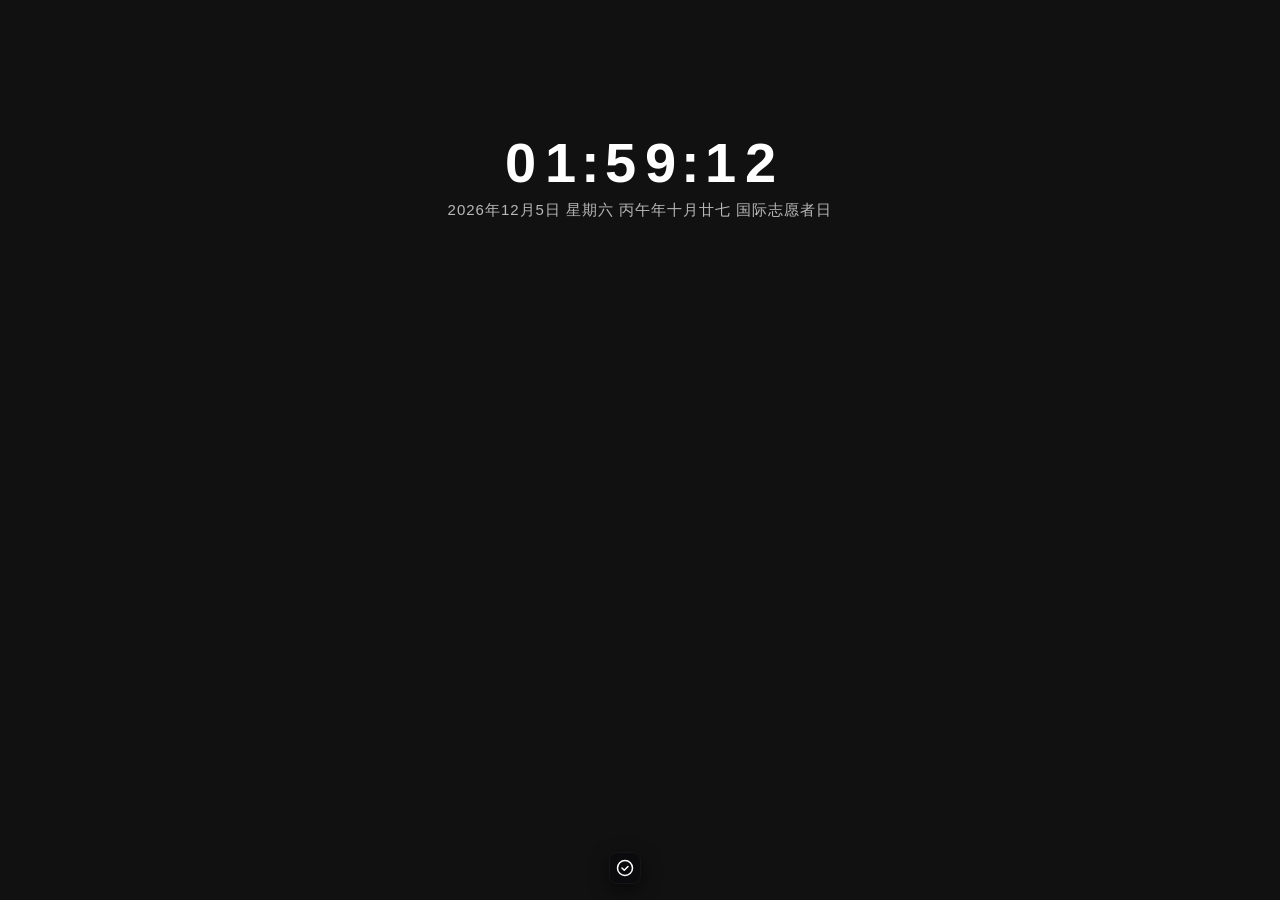
<file: simple/index.html>
<!DOCTYPE html>
<html lang="zh-CN">
<head>
  <meta charset="UTF-8">
  <meta name="viewport" content="width=device-width, initial-scale=1.0">
  <title>NoTificiansCloud Simple ---路漫漫其修远兮，吾将上下而求索</title>
  <style>
    *{
      margin:0;
      padding:0;
      box-sizing:border-box;
    }
    body{
      min-height:100vh;
      background:#111;
      background-size:cover;
      background-position:center;
      background-repeat:no-repeat;
      font-family:-apple-system,BlinkMacSystemFont,"Segoe UI",Roboto,sans-serif;
      overflow:hidden;
      transition:background-image 0.5s ease;
    }
    .dock-wrapper{
      position:fixed;
      left:50%;
      bottom:-56px;
      transform:translateX(-50%);
      display:flex;
      align-items:center;
      gap:8px;
      z-index:100;
      transition:bottom 0.4s cubic-bezier(0.34, 1.56, 0.64, 1);
    }
    .dock-wrapper.show{
      bottom:12px;
    }
    .dock-wrapper.dock-pinned{
      bottom:12px !important;
    }
    .dock-toggle{
      width:32px;
      height:32px;
      border-radius:8px;
      background:rgba(12,12,16,0.85);
      backdrop-filter:blur(12px) saturate(180%) contrast(1.3) brightness(0.85);
      -webkit-backdrop-filter:blur(12px) saturate(180%) contrast(1.3) brightness(0.85);
      border:1px solid rgba(255,255,255,0.04);
      box-shadow:0 6px 18px rgba(0,0,0,0.55);
      display:flex;
      align-items:center;
      justify-content:center;
      cursor:pointer;
      transition:transform 0.2s cubic-bezier(0.34, 1.56, 0.64, 1), background 0.15s ease;
      flex-shrink:0;
      position:relative;
      overflow:hidden;
    }
    .dock-toggle:hover{
      transform:scale(1.08);
      background:rgba(18,18,24,0.9);
    }
    .dock-toggle:active{
      transform:scale(0.92);
    }
    .dock-toggle svg{
      width:18px;
      height:18px;
      stroke:rgba(255,255,255,0.85);
      stroke-width:1.5;
      fill:none;
      stroke-linecap:round;
      stroke-linejoin:round;
      position:relative;
      z-index:1;
    }
    .dock{
      height:40px;
      border-radius:20px;
      background:rgba(12,12,16,0.85);
      backdrop-filter:blur(12px) saturate(180%) contrast(1.3) brightness(0.85);
      -webkit-backdrop-filter:blur(12px) saturate(180%) contrast(1.3) brightness(0.85);
      border:1px solid rgba(255,255,255,0.04);
      box-shadow:0 6px 18px rgba(0,0,0,0.5);
      display:flex;
      align-items:center;
      justify-content:flex-start;
      gap:6px;
      padding:0 10px;
      overflow:hidden;
      max-width:0;
      opacity:0;
      transition:max-width 0.45s cubic-bezier(0.34, 1.56, 0.64, 1), opacity 0.3s cubic-bezier(0.34, 1.56, 0.64, 1);
      position:relative;
    }
    .dock::before{
      content:'';
      position:absolute;
      inset:0;
      background-image:url("data:image/svg+xml,%3Csvg viewBox='0 0 256 256' xmlns='http://www.w3.org/2000/svg'%3E%3Cfilter id='noise'%3E%3CfeTurbulence type='fractalNoise' baseFrequency='0.9' numOctaves='4' stitchTiles='stitch'/%3E%3C/filter%3E%3Crect width='100%25' height='100%25' filter='url(%23noise)' opacity='0.08'/%3E%3C/svg%3E");
      background-size:128px 128px;
      mix-blend-mode:overlay;
      pointer-events:none;
    }
    .dock.expanded{
      max-width:600px;
      opacity:1;
    }
    .dock-item{
      width:32px;
      height:32px;
      border-radius:8px;
      display:flex;
      align-items:center;
      justify-content:center;
      cursor:pointer;
      transition:transform 0.25s cubic-bezier(0.34, 1.56, 0.64, 1), background 0.2s ease;
      position:relative;
      flex-shrink:0;
    }
    .dock-item:hover{
      transform:scale(1.15) translateY(-2px);
      background:rgba(255,255,255,0.08);
    }
    .dock-item:hover svg{
      filter:brightness(1.3) drop-shadow(0 2px 4px rgba(255,255,255,0.3));
    }
    .dock-item:active{
      transform:scale(0.85) translateY(0);
    }
    .dock-item svg{
      width:18px;
      height:18px;
      stroke:#fff;
      stroke-width:1.5;
      fill:none;
      stroke-linecap:round;
      stroke-linejoin:round;
      transition:filter 0.25s ease;
    }
    .dock-item.active::after{
      content:'';
      position:absolute;
      bottom:-4px;
      left:50%;
      transform:translateX(-50%);
      width:14px;
      height:3px;
      border-radius:2px;
      background:#fff;
    }
    .dock-item.active svg{
      filter:brightness(1.4) drop-shadow(0 0 4px rgba(255,255,255,0.5));
    }
    .app-window{
      position:fixed;
      left:50%;
      top:50%;
      transform:translate(-50%,-50%) scale(0.85);
      width:min(85vw,700px);
      height:min(75vh,520px);
      min-width:360px;
      min-height:320px;
      border-radius:12px;
      overflow:visible;
      background:rgba(10,10,14,0.92);
      backdrop-filter:blur(20px) saturate(150%);
      -webkit-backdrop-filter:blur(20px) saturate(150%);
      border:1px solid rgba(255,255,255,0.05);
      box-shadow:0 16px 48px rgba(0,0,0,0.55);
      z-index:50;
      display:flex;
      flex-direction:column;
      opacity:0;
      visibility:hidden;
      pointer-events:none;
      isolation:isolate;
      transition:opacity 0.35s cubic-bezier(0.34, 1.56, 0.64, 1), 
                 visibility 0.35s cubic-bezier(0.34, 1.56, 0.64, 1), 
                 transform 0.45s cubic-bezier(0.34, 1.56, 0.64, 1),
                 box-shadow 0.3s ease;
    }
    .app-window.active{
      opacity:1;
      visibility:visible;
      pointer-events:auto;
      transform:translate(-50%,-50%) scale(1);
      box-shadow:0 24px 64px rgba(0,0,0,0.65);
    }
    .app-window.maximized{
      left:4px !important;
      top:4px !important;
      transform:none !important;
      width:calc(100vw - 8px) !important;
      height:calc(100vh - 76px) !important;
    }
    .window-header{
      display:flex;
      align-items:center;
      padding:8px 12px;
      background:rgba(0,0,0,0.12);
      border-bottom:1px solid rgba(255,255,255,0.04);
      cursor:move;
      user-select:none;
      flex-shrink:0;
    }
    .window-header-left{
      display:flex;
      align-items:center;
      gap:8px;
    }
    .window-header-logo{
      width:20px;
      height:20px;
      display:flex;
      align-items:center;
      justify-content:center;
      cursor:pointer;
      border-radius:4px;
      transition:background 0.12s ease;
    }
    .window-header-logo:hover{
      background:rgba(255,255,255,0.1);
    }
    .window-header-logo svg{
      width:16px;
      height:16px;
      stroke:#fff;
      stroke-width:1.5;
      fill:none;
      stroke-linecap:round;
      stroke-linejoin:round;
    }
    .window-title{
      font-size:13px;
      font-weight:500;
      color:rgba(255,255,255,0.85);
      letter-spacing:0.5px;
      font-family:'Georgia','Times New Roman',serif;
    }
    .window-controls{
      margin-left:auto;
      display:flex;
      gap:6px;
    }
    .window-btn{
      width:24px;
      height:24px;
      border-radius:6px;
      border:none;
      background:rgba(255,255,255,0.06);
      color:rgba(255,255,255,0.7);
      cursor:pointer;
      display:flex;
      align-items:center;
      justify-content:center;
      transition:background 0.2s ease, transform 0.2s cubic-bezier(0.34, 1.56, 0.64, 1);
    }
    .window-btn:hover{
      transform:scale(1.2);
      background:rgba(255,255,255,0.12);
      color:#fff;
    }
    .window-btn:active{
      transform:scale(0.85);
    }
    .window-btn.close:hover{
      background:rgba(255,80,80,0.6);
    }
    .window-btn svg{
      width:12px;
      height:12px;
      stroke:currentColor;
      stroke-width:2;
      fill:none;
      stroke-linecap:round;
      stroke-linejoin:round;
    }
    .window-content{
      flex:1;
      padding:20px;
      overflow:hidden;
      color:rgba(255,255,255,0.8);
    }
    .window-body{
      flex:1;
      display:flex;
      overflow:hidden;
      position:relative;
    }
    .window-sidebar{
      position:absolute;
      top:0;
      left:0;
      bottom:0;
      width:220px;
      background:rgba(10,10,14,0.1);
      backdrop-filter:blur(10px);
      -webkit-backdrop-filter:blur(10px);
      border-right:1px solid rgba(255,255,255,0.06);
      z-index:10;
      transform:translateX(-100%);
      transition:transform 0.35s cubic-bezier(0.34, 1.56, 0.64, 1);
      display:flex;
      flex-direction:column;
      padding:16px 0;
      isolation:isolate;
    }
    .window-sidebar.open{
      transform:translateX(0);
    }
    .window-sidebar-overlay{
      position:absolute;
      inset:0;
      z-index:5;
      display:none;
    }
    .window-sidebar-overlay.show{
      display:block;
    }
    .window-sidebar-header{
      padding:8px 16px 16px;
      border-bottom:1px solid rgba(255,255,255,0.06);
      margin-bottom:8px;
    }
    .window-sidebar-header h3{
      font-size:14px;
      font-weight:600;
      color:rgba(255,255,255,0.9);
      letter-spacing:0.5px;
    }
    .window-sidebar-nav{
      flex:1;
      overflow-y:auto;
      padding:4px 8px;
    }
    .window-sidebar-item{
      display:flex;
      align-items:center;
      gap:10px;
      padding:10px 12px;
      border-radius:6px;
      cursor:pointer;
      transition:background 0.12s ease, color 0.12s ease, transform 0.15s cubic-bezier(0.34, 1.56, 0.64, 1);
      color:rgba(255,255,255,0.7);
      font-size:13px;
      user-select:none;
    }
    .window-sidebar-item:hover{
      background:rgba(255,255,255,0.08);
      color:#fff;
      transform:scale(1.02);
    }
    .window-sidebar-item:active{
      transform:scale(0.97);
    }
    .window-sidebar-item.active{
      background:rgba(255,255,255,0.12);
      color:#fff;
    }
    .window-sidebar-item svg{
      width:16px;
      height:16px;
      stroke:currentColor;
      stroke-width:1.5;
      fill:none;
      stroke-linecap:round;
      stroke-linejoin:round;
      flex-shrink:0;
    }
    .resize-edge{
      position:absolute;
      z-index:10;
    }
    .resize-edge.top{
      top:-4px;
      left:8px;
      right:8px;
      height:8px;
      cursor:n-resize;
    }
    .resize-edge.bottom{
      bottom:-4px;
      left:8px;
      right:8px;
      height:8px;
      cursor:s-resize;
    }
    .resize-edge.left{
      left:-4px;
      top:8px;
      bottom:8px;
      width:8px;
      cursor:w-resize;
    }
    .resize-edge.right{
      right:-4px;
      top:8px;
      bottom:8px;
      width:8px;
      cursor:e-resize;
    }
    .resize-corner{
      position:absolute;
      width:16px;
      height:16px;
      z-index:11;
    }
    .resize-corner.top-left{
      top:-4px;
      left:-4px;
      cursor:nwse-resize;
    }
    .resize-corner.top-right{
      top:-4px;
      right:-4px;
      cursor:nesw-resize;
    }
    .resize-corner.bottom-left{
      bottom:-4px;
      left:-4px;
      cursor:nesw-resize;
    }
    .resize-corner.bottom-right{
      bottom:-4px;
      right:-4px;
      cursor:nwse-resize;
    }

    /* 首页面板样式 */
    .home-panel{
      display:none;
      height:100%;
      overflow-y:auto;
      overflow-x:hidden;
      padding:0 4px;
    }
    .home-panel::-webkit-scrollbar{
      display:none;
    }
    .home-panel{
      -ms-overflow-style:none;
      scrollbar-width:none;
    }
    .home-panel.active{
      display:block;
      animation:panelFadeIn 0.4s cubic-bezier(0.34, 1.56, 0.64, 1) forwards;
    }
    @keyframes panelFadeIn{
      from{
        opacity:0;
        transform:translateY(12px);
      }
      to{
        opacity:1;
        transform:translateY(0);
      }
    }
    .home-panel-header{
      margin-bottom:24px;
      padding-bottom:16px;
      border-bottom:1px solid rgba(255,255,255,0.08);
    }
    .home-panel-header h2{
      font-size:22px;
      font-weight:600;
      color:#fff;
      margin-bottom:6px;
    }
    .home-panel-header p{
      font-size:14px;
      color:rgba(255,255,255,0.5);
    }
    .home-panel-body{
      color:rgba(255,255,255,0.8);
      line-height:1.7;
    }

    /* 欢迎卡片 */
    .welcome-card{
      padding:28px 24px;
      background:rgba(255,255,255,0.06);
      backdrop-filter:blur(20px);
      -webkit-backdrop-filter:blur(20px);
      border-radius:16px;
      border:1px solid rgba(255,255,255,0.1);
      margin-bottom:20px;
      text-align:center;
    }
    .welcome-card h3{
      font-size:26px;
      font-weight:700;
      color:#fff;
      margin-bottom:8px;
      letter-spacing:1px;
    }
    .welcome-card p{
      font-size:14px;
      color:rgba(255,255,255,0.6);
    }

    /* 统计卡片 */
    .stats-card{
      padding:24px;
      background:rgba(255,255,255,0.04);
      backdrop-filter:blur(15px);
      -webkit-backdrop-filter:blur(15px);
      border-radius:16px;
      border:1px solid rgba(255,255,255,0.08);
      margin-bottom:20px;
      transition:transform 0.3s cubic-bezier(0.34, 1.56, 0.64, 1), box-shadow 0.3s ease;
    }
    .stats-card:hover{
      transform:translateY(-2px);
      box-shadow:0 8px 24px rgba(0,0,0,0.3);
    }
    .stats-card h4{
      font-size:16px;
      font-weight:600;
      color:#fff;
      margin-bottom:16px;
    }

    /* 主题统计网格 */
    .theme-stats{
      display:grid;
      grid-template-columns:repeat(2,1fr);
      gap:12px;
      margin-bottom:24px;
    }
    .theme-stat-item{
      padding:16px;
      background:rgba(255,255,255,0.04);
      border-radius:12px;
      border:1px solid rgba(255,255,255,0.06);
      text-align:center;
      transition:transform 0.25s cubic-bezier(0.34, 1.56, 0.64, 1), background 0.2s ease;
    }
    .theme-stat-item:hover{
      transform:scale(1.03);
      background:rgba(255,255,255,0.06);
    }
    .theme-stat-value{
      font-size:28px;
      font-weight:700;
      color:#fff;
      margin-bottom:4px;
    }
    .theme-stat-label{
      font-size:12px;
      color:rgba(255,255,255,0.5);
    }

    /* 技术统计条 */
    .tech-stats{
      display:flex;
      flex-direction:column;
      gap:14px;
    }
    .tech-stat-row{
      display:flex;
      align-items:center;
      gap:12px;
    }
    .tech-stat-label{
      font-size:13px;
      color:rgba(255,255,255,0.7);
      min-width:90px;
      flex-shrink:0;
    }
    .tech-stat-bar{
      flex:1;
      height:8px;
      background:rgba(255,255,255,0.08);
      border-radius:4px;
      overflow:hidden;
    }
    .tech-stat-fill{
      height:100%;
      border-radius:4px;
      transition:width 1s cubic-bezier(0.34,1.56,0.64,1);
    }
    .tech-stat-fill.blue{background:linear-gradient(90deg,#3b82f6,#60a5fa);}
    .tech-stat-fill.green{background:linear-gradient(90deg,#22c55e,#4ade80);}
    .tech-stat-fill.purple{background:linear-gradient(90deg,#8b5cf6,#a78bfa);}
    .tech-stat-fill.orange{background:linear-gradient(90deg,#f59e0b,#fbbf24);}
    .tech-stat-fill.pink{background:linear-gradient(90deg,#ec4899,#f472b6);}
    .tech-stat-fill.cyan{background:linear-gradient(90deg,#06b6d4,#22d3ee);}
    .tech-stat-percent{
      font-size:12px;
      color:rgba(255,255,255,0.5);
      min-width:36px;
      text-align:right;
      flex-shrink:0;
    }

    /* 网站卡片 */
    .site-cards{
      display:grid;
      grid-template-columns:repeat(2,1fr);
      gap:16px;
      margin-top:20px;
    }
    .site-card{
      display:flex;
      align-items:flex-start;
      gap:14px;
      padding:18px;
      background:rgba(255,255,255,0.04);
      backdrop-filter:blur(15px);
      -webkit-backdrop-filter:blur(15px);
      border-radius:14px;
      border:1px solid rgba(255,255,255,0.08);
      transition:transform 0.3s cubic-bezier(0.34, 1.56, 0.64, 1), box-shadow 0.3s ease;
      height:110px;
      overflow:hidden;
    }
    .site-card:hover{
      transform:translateY(-3px);
      box-shadow:0 12px 32px rgba(0,0,0,0.35);
    }
    .site-card-icon{
      width:44px;
      height:44px;
      border-radius:10px;
      background:rgba(255,255,255,0.08);
      display:flex;
      align-items:center;
      justify-content:center;
      flex-shrink:0;
    }
    .site-card-icon svg{
      width:22px;
      height:22px;
      stroke:rgba(255,255,255,0.85);
      stroke-width:1.5;
      fill:none;
      stroke-linecap:round;
      stroke-linejoin:round;
    }
    .site-card-info{
      flex:1;
      min-width:0;
      overflow-y:auto;
      overflow-x:hidden;
      max-height:72px;
    }
    .site-card-info::-webkit-scrollbar{
      display:none;
    }
    .site-card-info{
      -ms-overflow-style:none;
      scrollbar-width:none;
    }
    .site-card-title{
      font-size:14px;
      font-weight:600;
      color:#fff;
      margin-bottom:4px;
      letter-spacing:0.3px;
    }
    .site-card-desc{
      font-size:12px;
      color:rgba(255,255,255,0.5);
      line-height:1.5;
    }
    .site-card-actions{
      display:flex;
      flex-direction:column;
      gap:6px;
      flex-shrink:0;
    }
    .site-card-btn{
      width:36px;
      height:36px;
      border-radius:8px;
      border:none;
      background:#fff;
      color:#000;
      cursor:pointer;
      display:flex;
      align-items:center;
      justify-content:center;
      transition:transform 0.2s cubic-bezier(0.34, 1.56, 0.64, 1), box-shadow 0.2s ease;
    }
    .site-card-btn:hover{
      transform:scale(1.1);
      box-shadow:0 4px 12px rgba(255,255,255,0.2);
    }
    .site-card-btn:active{
      transform:scale(0.9);
    }
    .site-card-btn svg{
      width:16px;
      height:16px;
      stroke:#000;
      stroke-width:2;
      fill:none;
      stroke-linecap:round;
      stroke-linejoin:round;
    }

    /* 个人首页样式 */
    .profile-card{
      display:flex;
      gap:20px;
      padding:20px;
      background:rgba(255,255,255,0.04);
      backdrop-filter:blur(15px);
      -webkit-backdrop-filter:blur(15px);
      border-radius:14px;
      border:1px solid rgba(255,255,255,0.08);
      margin-bottom:16px;
      transition:transform 0.3s cubic-bezier(0.34, 1.56, 0.64, 1), box-shadow 0.3s ease;
    }
    .profile-card:hover{
      transform:translateY(-2px);
      box-shadow:0 8px 24px rgba(0,0,0,0.3);
    }
    .profile-card.about-card{
      flex-direction:column;
    }
    .profile-card.links-card{
      flex-direction:column;
    }
    .avatar-box{
      width:100px;
      height:100px;
      border-radius:12px;
      overflow:hidden;
      border:1px solid rgba(255,255,255,0.15);
      flex-shrink:0;
      transition:transform 0.2s cubic-bezier(0.34, 1.56, 0.64, 1);
      cursor:pointer;
    }
    .avatar-box:hover{
      transform:scale(1.05);
    }
    .avatar-box img{
      width:100%;
      height:100%;
      object-fit:cover;
    }
    .profile-info{
      flex:1;
      display:flex;
      flex-direction:column;
      gap:12px;
      min-width:0;
    }
    .profile-main{
      display:flex;
      align-items:center;
      gap:16px;
    }
    .profile-buttons{
      display:flex;
      flex-direction:column;
      gap:8px;
      flex-shrink:0;
    }
    .profile-btn{
      padding:8px 16px;
      border-radius:8px;
      background:#fff;
      color:#000;
      font-size:13px;
      font-weight:600;
      text-decoration:none;
      transition:transform 0.2s cubic-bezier(0.34, 1.56, 0.64, 1), box-shadow 0.2s ease;
      white-space:nowrap;
      display:flex;
      align-items:center;
      justify-content:center;
      min-width:120px;
    }
    .profile-btn:hover{
      transform:scale(1.05);
      box-shadow:0 4px 12px rgba(255,255,255,0.15);
    }
    .profile-btn:active{
      transform:scale(0.95);
    }
    .profile-bio{
      font-size:14px;
      line-height:1.6;
      color:rgba(255,255,255,0.8);
    }
    .profile-card-scroll{
      flex:1;
      overflow-y:auto;
      overflow-x:hidden;
      max-height:200px;
    }
    .profile-card-scroll::-webkit-scrollbar{
      display:none;
    }
    .profile-card-scroll{
      -ms-overflow-style:none;
      scrollbar-width:none;
    }
    .about-title{
      font-size:16px;
      font-weight:600;
      color:#fff;
      margin-bottom:12px;
    }
    .about-content{
      font-size:13px;
      line-height:1.7;
      color:rgba(255,255,255,0.75);
    }
    .links-content{
      display:flex;
      gap:20px;
      align-items:flex-start;
    }
    .links-list{
      display:flex;
      flex-direction:column;
      gap:6px;
      flex-shrink:0;
    }
    .link-item{
      display:flex;
      align-items:center;
      gap:10px;
      padding:8px 12px;
      border-radius:8px;
      color:rgba(255,255,255,0.7);
      text-decoration:none;
      font-size:13px;
      transition:background 0.2s ease, color 0.2s ease, transform 0.2s cubic-bezier(0.34, 1.56, 0.64, 1);
    }
    .link-item:hover{
      background:rgba(255,255,255,0.08);
      color:rgba(255,255,255,0.95);
      transform:translateX(4px);
    }
    .link-item svg{
      flex-shrink:0;
      opacity:0.7;
    }
    .links-note{
      flex:1;
      font-size:13px;
      line-height:1.7;
      color:rgba(255,255,255,0.65);
      padding:14px;
      background:rgba(255,255,255,0.03);
      border-radius:8px;
      overflow-y:auto;
      max-height:300px;
    }
    .links-note::-webkit-scrollbar{
      display:none;
    }
    .links-note{
      -ms-overflow-style:none;
      scrollbar-width:none;
    }
    /* 技能统计 */
    .skills-card{
      padding:20px;
      background:rgba(255,255,255,0.04);
      backdrop-filter:blur(15px);
      -webkit-backdrop-filter:blur(15px);
      border-radius:14px;
      border:1px solid rgba(255,255,255,0.08);
      margin-bottom:16px;
      transition:transform 0.3s cubic-bezier(0.34, 1.56, 0.64, 1), box-shadow 0.3s ease;
    }
    .skills-card:hover{
      transform:translateY(-2px);
      box-shadow:0 8px 24px rgba(0,0,0,0.3);
    }
    .skills-title{
      font-size:16px;
      font-weight:600;
      color:#fff;
      margin-bottom:16px;
    }
    .skill-row{
      display:flex;
      align-items:center;
      gap:12px;
      margin-bottom:12px;
    }
    .skill-row:last-child{
      margin-bottom:0;
    }
    .skill-label{
      font-size:13px;
      color:rgba(255,255,255,0.7);
      min-width:80px;
      flex-shrink:0;
    }
    .skill-bar{
      flex:1;
      height:8px;
      background:rgba(255,255,255,0.08);
      border-radius:4px;
      overflow:hidden;
    }
    .skill-fill{
      height:100%;
      border-radius:4px;
      transition:width 1s cubic-bezier(0.34, 1.56, 0.64, 1);
    }
    .skill-fill.html{background:linear-gradient(90deg,#e34c26,#f06529);}
    .skill-fill.css{background:linear-gradient(90deg,#264de4,#2965f1);}
    .skill-fill.js{background:linear-gradient(90deg,#f0db4f,#e8d44d);}
    .skill-fill.python{background:linear-gradient(90deg,#3776ab,#ffd43b);}
    .skill-fill.cpp{background:linear-gradient(90deg,#00599c,#659ad2);}
    .skill-fill.java{background:linear-gradient(90deg,#ed8b00,#5382a1);}
    .skill-fill.node{background:linear-gradient(90deg,#3c873a,#68a063);}
    .skill-fill.git{background:linear-gradient(90deg,#f05032,#de4c36);}
    .skill-fill.cmd{background:linear-gradient(90deg,#555,#999);}
    .skill-fill.scratch{background:linear-gradient(90deg,#4d97ff,#ffab19);}
    .skill-fill.talent{background:linear-gradient(90deg,#e040fb,#7c4dff);}
    .skill-percent{
      font-size:12px;
      color:rgba(255,255,255,0.5);
      min-width:36px;
      text-align:right;
      flex-shrink:0;
    }

    /* 空空如也卡片 */
    .empty-card{
      display:flex;
      flex-direction:column;
      align-items:center;
      justify-content:center;
      padding:40px 20px;
      background:rgba(255,255,255,0.03);
      border-radius:14px;
      border:1px dashed rgba(255,255,255,0.1);
      margin-top:10px;
    }
    .empty-kaomoji{
      font-size:20px;
      color:rgba(255,255,255,0.6);
      margin-bottom:12px;
      letter-spacing:1px;
    }
    .empty-note{
      font-size:13px;
      color:rgba(255,255,255,0.35);
      text-align:center;
      line-height:1.6;
    }

    .bg-clock{
      position:fixed;
      top:15%;
      left:50%;
      transform:translateX(-50%);
      z-index:1;
      pointer-events:none;
      text-align:center;
      user-select:none;
      display:flex;
      flex-direction:column;
      align-items:center;
    }
    .bg-clock-time{
      display:flex;
      align-items:center;
      gap:2px;
    }
    .bg-clock-time .digit{
      font-size:56px;
      font-weight:700;
      color:#fff;
      width:38px;
      text-align:center;
      font-family:'Segoe UI',-apple-system,BlinkMacSystemFont,Roboto,sans-serif;
      line-height:1;
      letter-spacing:-1px;
    }
    .bg-clock-time .colon{
      font-size:56px;
      font-weight:700;
      color:#fff;
      width:18px;
      text-align:center;
      font-family:'Segoe UI',-apple-system,BlinkMacSystemFont,Roboto,sans-serif;
      line-height:1;
      animation:blink 1s step-end infinite;
    }
    @keyframes blink{
      0%,50%{opacity:1;}
      51%,100%{opacity:0;}
    }
    .bg-clock-date{
      font-size:15px;
      font-weight:400;
      color:rgba(255,255,255,0.7);
      letter-spacing:1px;
      margin-top:10px;
      white-space:nowrap;
    }

    /* 窄屏适配 */
    @media (max-width:1024px){
      .app-window{
        width:min(90vw,600px);
        height:min(80vh,480px);
      }
    }

    /* 手机端适配 */
    @media (max-width:480px){
      .bg-clock{
        top:8%;
      }
      .bg-clock-time .digit{
        font-size:36px;
        width:24px;
      }
      .bg-clock-time .colon{
        font-size:36px;
        width:12px;
      }
      .bg-clock-date{
        font-size:13px;
      }
      .app-window{
        width:92vw;
        height:80vh;
        min-width:unset;
        min-height:unset;
        left:50%;
        top:50%;
        transform:translate(-50%,-50%);
      }
      .window-sidebar{
        width:min(280px, 80vw);
      }
      .window-sidebar-header h3{
        font-size:14px;
      }
      .window-sidebar-item{
        padding:8px 10px;
        font-size:13px;
      }
      .window-sidebar-item svg{
        width:16px;
        height:16px;
      }
      .site-cards{
        grid-template-columns:1fr;
        gap:12px;
      }
      .site-card{
        padding:14px;
        gap:12px;
      }
      .site-card-icon{
        width:40px;
        height:40px;
      }
      .site-card-icon svg{
        width:20px;
        height:20px;
      }

      /* 手机端折叠按钮：左上角 */
      .dock-toggle{
        position:fixed !important;
        top:12px !important;
        left:12px !important;
        bottom:auto !important;
        right:auto !important;
        z-index:200;
        width:36px;
        height:36px;
        border-radius:8px;
      }

      /* 手机端任务栏：从折叠图标正下方展开 */
      .dock-wrapper{
        left:12px !important;
        top:54px !important;
        bottom:auto !important;
        transform:none !important;
        flex-direction:column !important;
        gap:4px;
        transition:opacity 0.3s cubic-bezier(0.22, 1, 0.36, 1), transform 0.3s cubic-bezier(0.22, 1, 0.36, 1);
        opacity:0;
        transform:translateY(-10px);
        pointer-events:none;
      }
      .dock-wrapper.show{
        opacity:1;
        transform:translateY(0);
        pointer-events:auto;
      }
      .dock-wrapper.dock-pinned{
        opacity:1 !important;
        transform:translateY(0) !important;
        pointer-events:auto !important;
      }

      /* 手机端dock：竖条 */
      .dock{
        width:44px;
        height:0;
        flex-direction:column;
        border-radius:12px;
        padding:6px 0;
        opacity:0;
        transition:height 0.3s cubic-bezier(0.22, 1, 0.36, 1), opacity 0.25s cubic-bezier(0.22, 1, 0.36, 1), padding 0.3s cubic-bezier(0.22, 1, 0.36, 1);
        gap:4px;
        overflow:hidden;
      }
      .dock.expanded{
        width:44px;
        height:auto;
        opacity:1;
        padding:6px 0;
      }
      .dock-item{
        width:32px;
        height:32px;
        border-radius:8px;
      }
      .dock-item svg{
        width:16px;
        height:16px;
      }
      .dock-item.active::after{
        bottom:auto;
        top:50%;
        left:-4px;
        transform:translateY(-50%);
        width:3px;
        height:14px;
      }
    }
  </style>
</head>
<body>
  <div class="bg-clock" id="bgClock">
    <div class="bg-clock-time" id="bgClockTime">00:00:00</div>
    <div class="bg-clock-date" id="bgClockDate"></div>
  </div>
  <div class="dock-wrapper" id="dockWrapper">
    <div class="dock-toggle" id="dockToggle">
      <svg viewBox="0 0 24 24" fill="none" xmlns="http://www.w3.org/2000/svg">
        <path d="M12 2C6.48 2 2 6.48 2 12s4.48 10 10 10 10-4.48 10-10S17.52 2 12 2z" stroke="white" stroke-width="2"/>
        <path d="M8 12l3 3 5-5" stroke="white" stroke-width="2" stroke-linecap="round" stroke-linejoin="round"/>
      </svg>
    </div>
    <div class="dock" id="dock">
      <div class="dock-item" id="dockHome" data-window="homeWindow">
        <svg viewBox="0 0 24 24">
          <path d="M3 9l9-7 9 7v11a2 2 0 0 1-2 2H5a2 2 0 0 1-2-2z"></path>
          <polyline points="9 22 9 12 15 12 15 22"></polyline>
        </svg>
      </div>
      <div class="dock-item" id="dockApps" data-window="appsWindow">
        <svg viewBox="0 0 24 24">
          <rect x="3" y="3" width="7" height="7"></rect>
          <rect x="14" y="3" width="7" height="7"></rect>
          <rect x="14" y="14" width="7" height="7"></rect>
          <rect x="3" y="14" width="7" height="7"></rect>
        </svg>
      </div>
      <div class="dock-item" id="dockProjects" data-window="projectsWindow">
        <svg viewBox="0 0 24 24">
          <path d="M22 19a2 2 0 0 1-2 2H4a2 2 0 0 1-2-2V5a2 2 0 0 1 2-2h5l2 3h9a2 2 0 0 1 2 2z"></path>
        </svg>
      </div>
      <div class="dock-item" id="dockProfile" data-window="profileWindow">
        <svg viewBox="0 0 24 24">
          <path d="M20 21v-2a4 4 0 0 0-4-4H8a4 4 0 0 0-4 4v2"></path>
          <circle cx="12" cy="7" r="4"></circle>
        </svg>
      </div>
      <div class="dock-item" id="dockAccount" data-window="accountWindow">
        <svg viewBox="0 0 24 24">
          <rect x="3" y="4" width="18" height="16" rx="2"></rect>
          <line x1="3" y1="10" x2="21" y2="10"></line>
          <line x1="12" y1="10" x2="12" y2="20"></line>
        </svg>
      </div>
      <div class="dock-item" id="dockSettings" data-window="settingsWindow">
        <svg viewBox="0 0 24 24">
          <circle cx="12" cy="12" r="3"></circle>
          <path d="M19.4 15a1.65 1.65 0 0 0 .33 1.82l.06.06a2 2 0 0 1 0 2.83 2 2 0 0 1-2.83 0l-.06-.06a1.65 1.65 0 0 0-1.82-.33 1.65 1.65 0 0 0-1 1.51V21a2 2 0 0 1-2 2 2 2 0 0 1-2-2v-.09A1.65 1.65 0 0 0 9 19.4a1.65 1.65 0 0 0-1.82.33l-.06.06a2 2 0 0 1-2.83 0 2 2 0 0 1 0-2.83l.06-.06a1.65 1.65 0 0 0 .33-1.82 1.65 1.65 0 0 0-1.51-1H3a2 2 0 0 1-2-2 2 2 0 0 1 2-2h.09A1.65 1.65 0 0 0 4.6 9a1.65 1.65 0 0 0-.33-1.82l-.06-.06a2 2 0 0 1 0-2.83 2 2 0 0 1 2.83 0l.06.06a1.65 1.65 0 0 0 1.82.33H9a1.65 1.65 0 0 0 1-1.51V3a2 2 0 0 1 2-2 2 2 0 0 1 2 2v.09a1.65 1.65 0 0 0 1 1.51 1.65 1.65 0 0 0 1.82-.33l.06-.06a2 2 0 0 1 2.83 0 2 2 0 0 1 0 2.83l-.06.06a1.65 1.65 0 0 0-.33 1.82V9a1.65 1.65 0 0 0 1.51 1H21a2 2 0 0 1 2 2 2 2 0 0 1-2 2h-.09a1.65 1.65 0 0 0-1.51 1z"></path>
        </svg>
      </div>
      <div class="dock-item" id="dockBlog" data-window="blogWindow">
        <svg viewBox="0 0 24 24">
          <path d="M12 20h9"></path>
          <path d="M16.5 3.5a2.121 2.121 0 0 1 3 3L7 19l-4 1 1-4L16.5 3.5z"></path>
        </svg>
      </div>
      <div class="dock-item" id="dockChat" data-window="chatWindow">
        <svg viewBox="0 0 24 24">
          <path d="M21 15a2 2 0 0 1-2 2H7l-4 4V5a2 2 0 0 1 2-2h14a2 2 0 0 1 2 2z"></path>
        </svg>
      </div>
      <div class="dock-item" id="dockMenu" data-window="menuWindow">
        <svg viewBox="0 0 24 24">
          <line x1="3" y1="12" x2="21" y2="12"></line>
          <line x1="3" y1="6" x2="21" y2="6"></line>
          <line x1="3" y1="18" x2="21" y2="18"></line>
        </svg>
      </div>
      <div class="dock-item" id="dockMore" data-window="moreWindow">
        <svg viewBox="0 0 24 24">
          <rect x="3" y="3" width="18" height="18" rx="4" fill="none" stroke="#fff" stroke-width="1.5"></rect>
          <line x1="12" y1="8" x2="12" y2="16"></line>
          <line x1="8" y1="12" x2="16" y2="12"></line>
        </svg>
      </div>
    </div>
  </div>

  <div class="app-window" id="homeWindow">
    <div class="window-header" id="homeWindowHeader">
      <div class="window-header-left">
        <div class="window-header-logo" data-sidebar-toggle="homeWindow">
          <svg viewBox="0 0 24 24">
            <path d="M3 9l9-7 9 7v11a2 2 0 0 1-2 2H5a2 2 0 0 1-2-2z"></path>
            <polyline points="9 22 9 12 15 12 15 22"></polyline>
          </svg>
        </div>
        <span class="window-title">首页</span>
      </div>
      <div class="window-controls">
        <button class="window-btn minimize" id="homeMinBtn" title="最小化">
          <svg viewBox="0 0 24 24"><line x1="5" y1="12" x2="19" y2="12"></line></svg>
        </button>
        <button class="window-btn maximize" id="homeMaxBtn" title="最大化">
          <svg viewBox="0 0 24 24"><rect x="5" y="5" width="14" height="14" rx="2"></rect></svg>
        </button>
        <button class="window-btn close" id="homeCloseBtn" title="关闭">
          <svg viewBox="0 0 24 24"><line x1="18" y1="6" x2="6" y2="18"></line><line x1="6" y1="6" x2="18" y2="18"></line></svg>
        </button>
      </div>
    </div>
    <div class="window-body">
      <div class="window-sidebar" id="homeSidebar">
        <div class="window-sidebar-header"><h3>首页</h3></div>
        <div class="window-sidebar-nav">
          <div class="window-sidebar-item active" data-panel="homeSite">
            <svg viewBox="0 0 24 24"><circle cx="12" cy="12" r="10"></circle><line x1="2" y1="12" x2="22" y2="12"></line><path d="M12 2a15.3 15.3 0 0 1 4 10 15.3 15.3 0 0 1-4 10 15.3 15.3 0 0 1-4-10 15.3 15.3 0 0 1 4-10z"></path></svg>
            <span>网站首页</span>
          </div>
          <div class="window-sidebar-item" data-panel="profileHome">
            <svg viewBox="0 0 24 24"><path d="M3 9l9-7 9 7v11a2 2 0 0 1-2 2H5a2 2 0 0 1-2-2z"></path><polyline points="9 22 9 12 15 12 15 22"></polyline></svg>
            <span>个人首页</span>
          </div>
          <div class="window-sidebar-item" data-panel="livePanel">
            <svg viewBox="0 0 24 24"><polyline points="22 12 18 12 15 21 9 3 6 12 2 12"></polyline></svg>
            <span>实时面板</span>
          </div>
          <div class="window-sidebar-item" data-panel="aboutSite">
            <svg viewBox="0 0 24 24"><circle cx="12" cy="12" r="10"></circle><line x1="12" y1="16" x2="12" y2="12"></line><line x1="12" y1="8" x2="12.01" y2="8"></line></svg>
            <span>关于网站</span>
          </div>
        </div>
      </div>
      <div class="window-sidebar-overlay" id="homeSidebarOverlay"></div>
      <div class="window-content">
        <!-- 网站首页面板 -->
        <div class="home-panel active" data-panel="homeSite">
          <div class="home-panel-header">
            <h2>网站首页</h2>
            <p>NoTificiansCloud概览</p>
          </div>
          <div class="home-panel-body">
            <div class="welcome-card">
              <h3>Hi！欢迎来到 NoTificiansCloud</h3>
              <p>幸会，这里是一个初二牲（2026/10时还是）的集成空间</p>
            </div>
            <div class="stats-card">
              <h4> 网站数据一览</h4>
              <div class="theme-stats">
                <div class="theme-stat-item">
                  <div class="theme-stat-value" style="color:#60a5fa;">∞</div>
                  <div class="theme-stat-label">可能性</div>
                </div>
                <div class="theme-stat-item">
                  <div class="theme-stat-value" style="color:#4ade80;">24/7</div>
                  <div class="theme-stat-label">在线</div>
                </div>
                <div class="theme-stat-item">
                  <div class="theme-stat-value" style="color:#fbbf24;">92%</div>
                  <div class="theme-stat-label">便捷</div>
                </div>
                <div class="theme-stat-item">
                  <div class="theme-stat-value" style="color:#f472b6;">88%</div>
                  <div class="theme-stat-label">直观</div>
                </div>
              </div>
              <h4>️ 技术指标</h4>
              <div class="tech-stats">
                <div class="tech-stat-row">
                  <span class="tech-stat-label">创新性</span>
                  <div class="tech-stat-bar"><div class="tech-stat-fill blue" data-width="85"></div></div>
                  <span class="tech-stat-percent">85%</span>
                </div>
                <div class="tech-stat-row">
                  <span class="tech-stat-label">可维护性</span>
                  <div class="tech-stat-bar"><div class="tech-stat-fill green" data-width="78"></div></div>
                  <span class="tech-stat-percent">78%</span>
                </div>
                <div class="tech-stat-row">
                  <span class="tech-stat-label">前端稳定性</span>
                  <div class="tech-stat-bar"><div class="tech-stat-fill purple" data-width="92"></div></div>
                  <span class="tech-stat-percent">92%</span>
                </div>
                <div class="tech-stat-row">
                  <span class="tech-stat-label">后端稳定性</span>
                  <div class="tech-stat-bar"><div class="tech-stat-fill orange" data-width="75"></div></div>
                  <span class="tech-stat-percent">45%</span>
                </div>
              </div>
            </div>
            <!-- 网站卡片 -->
            <div class="site-cards">
              <!-- 原汁原味的首页 -->
              <div class="site-card">
                <div class="site-card-icon">
                  <svg viewBox="0 0 24 24">
                    <path d="M3 9l9-7 9 7v11a2 2 0 0 1-2 2H5a2 2 0 0 1-2-2z"></path>
                    <polyline points="9 22 9 12 15 12 15 22"></polyline>
                  </svg>
                </div>
                <div class="site-card-info">
                  <div class="site-card-title">原汁原味的首页</div>
                  <div class="site-card-desc">一种非常好吃的鸡腿，但是看起来十分臃肿，至少我不认为跟专业有什么比捕鼠夹和煎牛排之间更大的关系</div>
                </div>
                <div class="site-card-actions">
                  <button class="site-card-btn" title="本站内打开" onclick="return false;">
                    <svg viewBox="0 0 24 24">
                      <path d="M15 3h6v6M9 21H3v-6M21 3l-7 7M3 21l7-7"></path>
                    </svg>
                  </button>
                  <button class="site-card-btn" title="新标签页打开" onclick="window.open('../', '_blank')">
                    <svg viewBox="0 0 24 24">
                      <path d="M18 13v6a2 2 0 0 1-2 2H5a2 2 0 0 1-2-2V8a2 2 0 0 1 2-2h6"></path>
                      <polyline points="15 3 21 3 21 9"></polyline>
                      <line x1="10" y1="14" x2="21" y2="3"></line>
                    </svg>
                  </button>
                </div>
              </div>
              <!-- 复杂版本 -->
              <div class="site-card">
                <div class="site-card-icon">
                  <svg viewBox="0 0 24 24">
                    <rect x="3" y="3" width="7" height="7"></rect>
                    <rect x="14" y="3" width="7" height="7"></rect>
                    <rect x="14" y="14" width="7" height="7"></rect>
                    <rect x="3" y="14" width="7" height="7"></rect>
                  </svg>
                </div>
                <div class="site-card-info">
                  <div class="site-card-title">复杂版本</div>
                  <div class="site-card-desc">我也不知道啊，但是图标这么多，肯定得图省事，然后就省了。</div>
                </div>
                <div class="site-card-actions">
                  <button class="site-card-btn" title="本站内打开" onclick="return false;">
                    <svg viewBox="0 0 24 24">
                      <path d="M15 3h6v6M9 21H3v-6M21 3l-7 7M3 21l7-7"></path>
                    </svg>
                  </button>
                  <button class="site-card-btn" title="新标签页打开" onclick="window.open('../home/', '_blank')">
                    <svg viewBox="0 0 24 24">
                      <path d="M18 13v6a2 2 0 0 1-2 2H5a2 2 0 0 1-2-2V8a2 2 0 0 1 2-2h6"></path>
                      <polyline points="15 3 21 3 21 9"></polyline>
                      <line x1="10" y1="14" x2="21" y2="3"></line>
                    </svg>
                  </button>
                </div>
              </div>
            </div>
          </div>
        </div>
        <!-- 个人首页面板 -->
        <div class="home-panel" data-panel="profileHome">
          <div class="home-panel-header">
            <h2>个人首页</h2>
            <p>关于我</p>
          </div>
          <div class="home-panel-body">
            <!-- 头像卡片 -->
            <div class="profile-card">
              <div class="avatar-box">
                <img src="../assets/images/avatar1.jpg" alt="头像">
              </div>
              <div class="profile-info">
                <div class="profile-main">
                  <div class="profile-buttons">
                    <a href="https://space.bilibili.com/3546714772343354" target="_blank" class="profile-btn">关注 Subscribe</a>
                    <a href="https://github.com/lightboxofficial" target="_blank" class="profile-btn">跟随 Following</a>
                  </div>
                  <div class="profile-bio">
                    中学牲 / B站野生UP主 / 编程猫佛系选手
                  </div>
                </div>
              </div>
            </div>
            <!-- 自我介绍卡片 -->
            <div class="profile-card about-card">
              <div class="about-title">自我介绍</div>
              <div class="profile-card-scroll">
                <div class="about-content">
                  👋 Hi, I'm @lightboxofficial<br><br>
                  📣 lightboxofficial的GitHub个人主页📣<br>
                  ✨ 我是谁？✨<br>
                  大家好，我是lightboxofficial——一个在"苟且偷生"的代码打工人（误）畜中牲（真），B站野生UP主，编程猫の佛系选手。<br><br>
                  虽然"胸无大志"，但"胸（怀）有大志"——毕竟我的梦想是成为"躺着也能把钱赚了"的卷王之王（划掉）咸鱼之王！🌚<br><br>
                  🌿 我的地盘<br>
                  GitHub：本仓库主要存放我那些"看似有用实则摸鱼"的代码，欢迎围观，但别指望能直接拿来拯救世界（除非你想毁灭它）。<br>
                  B站：https://space.bilibili.com/3546714772343354 —— 偶尔更新一些"技术向鬼畜"和"摸鱼教程"，粉丝没有全靠同行衬托，求关注。<br>
                  编程猫：https://shequ.codemao.cn/user/7984238 —— 别问，问就是"少儿编程从入门到入土"。🐾<br><br>
                  ⚠️ 重要声明⚠️<br>
                  本仓库代码可能存在大量"魔法注释"和"祖传代码"，使用前请自备护目镜和防毒面具。<br>
                  若发现任何BUG，请温柔地告诉我，我会用"下次一定改"的真诚眼神凝视你。<br>
                  合作？没问题！只要你不介意我的"拖延症晚期"和"需求变更强迫症"。<br><br>
                  🔥 我的技能树🔥<br>
                  熟练掌握：Ctrl+C / V，摸鱼大法，以及"假装在工作的表情管理"。<br>
                  略懂：Python（写脚本）、c++（花式杂耍）、前端（调样式到眼瞎）。<br>
                  终极奥义：用30行代码实现别人100行功能——然后花200行修复它。😂<br><br>
                  💡 人生信条💡<br>
                  "代码写得好，不如PPT做得骚；技术强不强，关键看头发掉得多不多。"<br>
                  （温馨提示：本人头发茂密，可能是个假程序员🌝）<br><br>
                  🌙 联系我🌙<br>
                  邮箱：lightboxofficial@163.com / lightboxofficial@outlook.com<br>
                  微信：13815309423（加好友请备注"GitHub有缘人"）<br>
                  QQ：3896653459（加好友必发"啊米诺斯"）<br>
                  或者直接私信B站/编程猫——虽然我可能三天后才回……<br><br>
                  📸 最后の彩蛋📸<br>
                  如果你看到这里还没走，说明你也是个"细节怪"！送你一个专属成就："真爱粉の凝视"！✨<br>
                  快来和我一起——在代码的世界里，做一个快乐的咸鱼吧！🐟
                </div>
              </div>
            </div>
            <!-- 技能统计 -->
            <div class="skills-card">
              <div class="skills-title"> 技能树</div>
              <div class="skill-row">
                <span class="skill-label">HTML/CSS</span>
                <div class="skill-bar"><div class="skill-fill html" data-width="35"></div></div>
                <span class="skill-percent">35%</span>
              </div>
              <div class="skill-row">
                <span class="skill-label">JavaScript</span>
                <div class="skill-bar"><div class="skill-fill js" data-width="27"></div></div>
                <span class="skill-percent">27%</span>
              </div>
              <div class="skill-row">
                <span class="skill-label">Python</span>
                <div class="skill-bar"><div class="skill-fill python" data-width="65"></div></div>
                <span class="skill-percent">65%</span>
              </div>
              <div class="skill-row">
                <span class="skill-label">C++</span>
                <div class="skill-bar"><div class="skill-fill cpp" data-width="50"></div></div>
                <span class="skill-percent">50%</span>
              </div>
              <div class="skill-row">
                <span class="skill-label">Node.js</span>
                <div class="skill-bar"><div class="skill-fill node" data-width="25"></div></div>
                <span class="skill-percent">25%</span>
              </div>
              <div class="skill-row">
                <span class="skill-label">Git</span>
                <div class="skill-bar"><div class="skill-fill git" data-width="30"></div></div>
                <span class="skill-percent">30%</span>
              </div>
              <div class="skill-row">
                <span class="skill-label">CMD</span>
                <div class="skill-bar"><div class="skill-fill cmd" data-width="35"></div></div>
                <span class="skill-percent">35%</span>
              </div>
              <div class="skill-row">
                <span class="skill-label">Scratch</span>
                <div class="skill-bar"><div class="skill-fill scratch" data-width="95"></div></div>
                <span class="skill-percent">95%</span>
              </div>
            </div>
            <!-- 才艺卡片 -->
            <div class="skills-card">
              <div class="skills-title"> 才艺展示</div>
              <div class="skill-row">
                <span class="skill-label">胡思乱想</span>
                <div class="skill-bar"><div class="skill-fill talent" data-width="95"></div></div>
                <span class="skill-percent">95%</span>
              </div>
              <div class="skill-row">
                <span class="skill-label">写文</span>
                <div class="skill-bar"><div class="skill-fill talent" data-width="70"></div></div>
                <span class="skill-percent">70%</span>
              </div>
              <div class="skill-row">
                <span class="skill-label">做音乐</span>
                <div class="skill-bar"><div class="skill-fill talent" data-width="30"></div></div>
                <span class="skill-percent">30%</span>
              </div>
              <div class="skill-row">
                <span class="skill-label">意淫</span>
                <div class="skill-bar"><div class="skill-fill talent" data-width="88"></div></div>
                <span class="skill-percent">88%</span>
              </div>
              <div class="skill-row">
                <span class="skill-label">做编程</span>
                <div class="skill-bar"><div class="skill-fill talent" data-width="65"></div></div>
                <span class="skill-percent">65%</span>
              </div>
              <div class="skill-row">
                <span class="skill-label">发癫</span>
                <div class="skill-bar"><div class="skill-fill talent" data-width="92"></div></div>
                <span class="skill-percent">92%</span>
              </div>
              <div class="skill-row">
                <span class="skill-label">做视频</span>
                <div class="skill-bar"><div class="skill-fill talent" data-width="50"></div></div>
                <span class="skill-percent">50%</span>
              </div>
              <div class="skill-row">
                <span class="skill-label">交友</span>
                <div class="skill-bar"><div class="skill-fill talent" data-width="75"></div></div>
                <span class="skill-percent">75%</span>
              </div>
              <div class="skill-row">
                <span class="skill-label">无事生非</span>
                <div class="skill-bar"><div class="skill-fill talent" data-width="40"></div></div>
                <span class="skill-percent">40%</span>
              </div>
              <div class="skill-row">
                <span class="skill-label">阅读</span>
                <div class="skill-bar"><div class="skill-fill talent" data-width="70"></div></div>
                <span class="skill-percent">70%</span>
              </div>
              <div class="skill-row">
                <span class="skill-label">搞抽象</span>
                <div class="skill-bar"><div class="skill-fill talent" data-width="90"></div></div>
                <span class="skill-percent">90%</span>
              </div>
              <div class="skill-row">
                <span class="skill-label">行为艺术</span>
                <div class="skill-bar"><div class="skill-fill talent" data-width="85"></div></div>
                <span class="skill-percent">85%</span>
              </div>
            </div>
            <!-- 链接卡片 -->
            <div class="profile-card links-card">
              <div class="about-title">相关链接</div>
              <div class="links-content">
                <div class="links-list">
                  <a href="https://github.com/lightboxofficial" target="_blank" class="link-item">
                    <svg viewBox="0 0 24 24" width="18" height="18" fill="currentColor"><path d="M12 0C5.37 0 0 5.37 0 12c0 5.31 3.438 9.8 8.205 11.385.6.113.82-.258.82-.577 0-.285-.01-1.04-.015-2.04-3.338.724-4.042-1.61-4.042-1.61C4.422 18.07 3.633 17.7 3.633 17.7c-1.087-.744.084-.729.084-.729 1.205.084 1.838 1.236 1.838 1.236 1.07 1.835 2.809 1.305 3.495.998.108-.776.417-1.305.76-1.605-2.665-.3-5.466-1.332-5.466-5.93 0-1.31.465-2.38 1.235-3.22-.135-.303-.54-1.523.105-3.176 0 0 1.005-.322 3.3 1.23.96-.267 1.98-.399 3-.405 1.02.006 2.04.138 3 .405 2.28-1.552 3.285-1.23 3.285-1.23.645 1.653.24 2.873.12 3.176.765.84 1.23 1.91 1.23 3.22 0 4.61-2.805 5.625-5.475 5.92.42.36.81 1.096.81 2.22 0 1.606-.015 2.896-.015 3.286 0 .315.21.69.825.57C20.565 21.795 24 17.295 24 12c0-6.63-5.37-12-12-12z"/></svg>
                    <span>GitHub</span>
                  </a>
                  <a href="https://space.bilibili.com/3546714772343354" target="_blank" class="link-item">
                    <svg viewBox="0 0 24 24" width="18" height="18" fill="currentColor"><path d="M17.813 4.653h.854c.656 0 1.188.532 1.188 1.188v11.111c0 .656-.532 1.188-1.188 1.188H5.333a1.188 1.188 0 0 1-1.188-1.188V5.841c0-.656.532-1.188 1.188-1.188h.855L4.932 2.9a.594.594 0 0 1 .84-.84l1.59 1.594h9.277l1.59-1.594a.594.594 0 1 1 .84.84l-1.256 1.753zM8.024 8.425a.89.89 0 0 0-.891.89v4.262c0 .491.4.89.89.89.492 0 .891-.399.891-.89V9.315a.89.89 0 0 0-.89-.89zm7.952 0a.89.89 0 0 0-.89.89v4.262c0 .491.399.89.89.89.492 0 .89-.399.89-.89V9.315a.89.89 0 0 0-.89-.89z"/></svg>
                    <span>B站</span>
                  </a>
                  <a href="https://shequ.codemao.cn/user/7984238" target="_blank" class="link-item">
                    <svg viewBox="0 0 24 24" width="18" height="18" fill="none" stroke="currentColor" stroke-width="2"><path d="M12 2L2 7l10 5 10-5-10-5z"></path><path d="M2 17l10 5 10-5"></path><path d="M2 12l10 5 10-5"></path></svg>
                    <span>编程猫</span>
                  </a>
                  <a href="mailto:lightboxofficial@163.com" class="link-item">
                    <svg viewBox="0 0 24 24" width="18" height="18" fill="none" stroke="currentColor" stroke-width="2"><path d="M4 4h16c1.1 0 2 .9 2 2v12c0 1.1-.9 2-2 2H4c-1.1 0-2-.9-2-2V6c0-1.1.9-2 2-2z"></path><polyline points="22,6 12,13 2,6"></polyline></svg>
                    <span>邮箱</span>
                  </a>
                  <a href="https://chat.neboer.site" target="_blank" class="link-item">
                    <svg viewBox="0 0 24 24" width="18" height="18" fill="none" stroke="currentColor" stroke-width="2" stroke-linecap="round" stroke-linejoin="round"><path d="M21 15a2 2 0 0 1-2 2H7l-4 4V5a2 2 0 0 1 2-2h14a2 2 0 0 1 2 2z"></path></svg>
                    <span>Matrix</span>
                  </a>
                  <a href="https://center.mcmod.cn/1148080" target="_blank" class="link-item">
                    <svg viewBox="0 0 24 24" width="18" height="18" fill="none" stroke="currentColor" stroke-width="2" stroke-linecap="round" stroke-linejoin="round"><rect x="3" y="3" width="18" height="18" rx="2" ry="2"></rect><line x1="3" y1="9" x2="21" y2="9"></line><line x1="3" y1="15" x2="21" y2="15"></line><line x1="9" y1="3" x2="9" y2="21"></line><line x1="15" y1="3" x2="15" y2="21"></line></svg>
                    <span>MCMod</span>
                  </a>
                </div>
                <div class="links-note">
                  这里是NoTificians无闻，这个词很有意思，原本是notifications的缩写，我去掉了ca，显然我的英语并不怎么好。<br>
                  No是一个梗的用法，你可以读成no ti fi tion s 的读法，随你喜欢。<br><br>
                  我本来就比较擅长胡思乱想，我擅长从完全不同的猎奇角度来想问题，因此对于一些矛盾的问题，我总会从一些不一样的角度思考。<br>
                  如"研究生导师是不是和学生充当的也有互补作用，老师不会的学生也可以解决"或者"营销号是社会必然的白血病"如此之类。<br><br>
                  总之，我是一个似乎不太合群的人，但是能看到这里，陌生人，谢谢你，祝你早安 午安 晚安——NoTificians无闻
                </div>
              </div>
            </div>
          </div>
        </div>
        <!-- 实时面板 -->
        <div class="home-panel" data-panel="livePanel">
          <div class="home-panel-header">
            <h2>实时面板</h2>
            <p>实时数据</p>
          </div>
          <div class="home-panel-body">
            <div class="empty-card">
              <div class="empty-kaomoji">(´･ω･`)っ空空如也</div>
              <div class="empty-note">我没钱买服务器，简直是太棒了</div>
            </div>
          </div>
        </div>
        <!-- 关于网站面板 -->
        <div class="home-panel" data-panel="aboutSite">
          <div class="home-panel-header">
            <h2>关于网站</h2>
            <p>了解更多</p>
          </div>
          <div class="home-panel-body">
            <div class="empty-card">
              <div class="empty-kaomoji">(´･ω･`)っ空空如也</div>
              <div class="empty-note">我没钱买服务器，简直是太棒了</div>
            </div>
          </div>
        </div>
      </div>
    </div>
    <div class="resize-edge top"></div>
    <div class="resize-edge bottom"></div>
    <div class="resize-edge left"></div>
    <div class="resize-edge right"></div>
    <div class="resize-corner top-left"></div>
    <div class="resize-corner top-right"></div>
    <div class="resize-corner bottom-left"></div>
    <div class="resize-corner bottom-right"></div>
  </div>

  <div class="app-window" id="appsWindow">
    <div class="window-header" id="appsWindowHeader">
      <div class="window-header-left">
        <div class="window-header-logo" data-sidebar-toggle="appsWindow">
          <svg viewBox="0 0 24 24">
            <rect x="3" y="3" width="7" height="7"></rect>
            <rect x="14" y="3" width="7" height="7"></rect>
            <rect x="14" y="14" width="7" height="7"></rect>
            <rect x="3" y="14" width="7" height="7"></rect>
          </svg>
        </div>
        <span class="window-title">应用</span>
      </div>
      <div class="window-controls">
        <button class="window-btn minimize" id="appsMinBtn" title="最小化">
          <svg viewBox="0 0 24 24"><line x1="5" y1="12" x2="19" y2="12"></line></svg>
        </button>
        <button class="window-btn maximize" id="appsMaxBtn" title="最大化">
          <svg viewBox="0 0 24 24"><rect x="5" y="5" width="14" height="14" rx="2"></rect></svg>
        </button>
        <button class="window-btn close" id="appsCloseBtn" title="关闭">
          <svg viewBox="0 0 24 24"><line x1="18" y1="6" x2="6" y2="18"></line><line x1="6" y1="6" x2="18" y2="18"></line></svg>
        </button>
      </div>
    </div>
    <div class="window-body">
      <div class="window-sidebar" id="appsSidebar">
        <div class="window-sidebar-header"><h3>应用</h3></div>
        <div class="window-sidebar-nav">
          <div class="window-sidebar-item active">
            <svg viewBox="0 0 24 24"><path d="M22 19a2 2 0 0 1-2 2H4a2 2 0 0 1-2-2V5a2 2 0 0 1 2-2h5l2 3h9a2 2 0 0 1 2 2z"></path></svg>
            <span>项目应用</span>
          </div>
          <div class="window-sidebar-item">
            <svg viewBox="0 0 24 24"><rect x="2" y="3" width="20" height="14" rx="2"></rect><line x1="8" y1="21" x2="16" y2="21"></line><line x1="12" y1="17" x2="12" y2="21"></line></svg>
            <span>自带工具</span>
          </div>
          <div class="window-sidebar-item">
            <svg viewBox="0 0 24 24"><rect x="3" y="3" width="18" height="18" rx="4" fill="none" stroke="#fff" stroke-width="1.5"></rect><line x1="12" y1="8" x2="12" y2="16"></line><line x1="8" y1="12" x2="16" y2="12"></line></svg>
            <span>扩展内容</span>
          </div>
        </div>
      </div>
      <div class="window-sidebar-overlay" id="appsSidebarOverlay"></div>
      <div class="window-content">
        <p style="text-align:center;color:rgba(255,255,255,0.5);margin-top:40px;">应用内容区域</p>
      </div>
    </div>
    <div class="resize-edge top"></div>
    <div class="resize-edge bottom"></div>
    <div class="resize-edge left"></div>
    <div class="resize-edge right"></div>
    <div class="resize-corner top-left"></div>
    <div class="resize-corner top-right"></div>
    <div class="resize-corner bottom-left"></div>
    <div class="resize-corner bottom-right"></div>
  </div>

  <div class="app-window" id="projectsWindow">
    <div class="window-header" id="projectsWindowHeader">
      <div class="window-header-left">
        <div class="window-header-logo" data-sidebar-toggle="projectsWindow">
          <svg viewBox="0 0 24 24">
            <path d="M22 19a2 2 0 0 1-2 2H4a2 2 0 0 1-2-2V5a2 2 0 0 1 2-2h5l2 3h9a2 2 0 0 1 2 2z"></path>
          </svg>
        </div>
        <span class="window-title">项目</span>
      </div>
      <div class="window-controls">
        <button class="window-btn minimize" id="projectsMinBtn" title="最小化">
          <svg viewBox="0 0 24 24"><line x1="5" y1="12" x2="19" y2="12"></line></svg>
        </button>
        <button class="window-btn maximize" id="projectsMaxBtn" title="最大化">
          <svg viewBox="0 0 24 24"><rect x="5" y="5" width="14" height="14" rx="2"></rect></svg>
        </button>
        <button class="window-btn close" id="projectsCloseBtn" title="关闭">
          <svg viewBox="0 0 24 24"><line x1="18" y1="6" x2="6" y2="18"></line><line x1="6" y1="6" x2="18" y2="18"></line></svg>
        </button>
      </div>
    </div>
    <div class="window-body">
      <div class="window-sidebar" id="projectsSidebar">
        <div class="window-sidebar-header"><h3>项目</h3></div>
        <div class="window-sidebar-nav">
          <div class="window-sidebar-item active">
            <svg viewBox="0 0 24 24"><polygon points="12 2 15.09 8.26 22 9.27 17 14.14 18.18 21.02 12 17.77 5.82 21.02 7 14.14 2 9.27 8.91 8.26 12 2"></polygon></svg>
            <span>应用项目</span>
          </div>
          <div class="window-sidebar-item">
            <svg viewBox="0 0 24 24"><rect x="3" y="3" width="18" height="18" rx="2"></rect><line x1="3" y1="9" x2="21" y2="9"></line><line x1="9" y1="21" x2="9" y2="9"></line></svg>
            <span>其他项目</span>
          </div>
          <div class="window-sidebar-item">
            <svg viewBox="0 0 24 24"><path d="M12 2L2 7l10 5 10-5-10-5z"></path><path d="M2 17l10 5 10-5"></path><path d="M2 12l10 5 10-5"></path></svg>
            <span>赤石项目</span>
          </div>
        </div>
      </div>
      <div class="window-sidebar-overlay" id="projectsSidebarOverlay"></div>
      <div class="window-content">
        <p style="text-align:center;color:rgba(255,255,255,0.5);margin-top:40px;">项目内容区域</p>
      </div>
    </div>
    <div class="resize-edge top"></div>
    <div class="resize-edge bottom"></div>
    <div class="resize-edge left"></div>
    <div class="resize-edge right"></div>
    <div class="resize-corner top-left"></div>
    <div class="resize-corner top-right"></div>
    <div class="resize-corner bottom-left"></div>
    <div class="resize-corner bottom-right"></div>
  </div>

  <div class="app-window" id="profileWindow">
    <div class="window-header" id="profileWindowHeader">
      <div class="window-header-left">
        <div class="window-header-logo" data-sidebar-toggle="profileWindow">
          <svg viewBox="0 0 24 24">
            <path d="M20 21v-2a4 4 0 0 0-4-4H8a4 4 0 0 0-4 4v2"></path>
            <circle cx="12" cy="7" r="4"></circle>
          </svg>
        </div>
        <span class="window-title">个人</span>
      </div>
      <div class="window-controls">
        <button class="window-btn minimize" id="profileMinBtn" title="最小化">
          <svg viewBox="0 0 24 24"><line x1="5" y1="12" x2="19" y2="12"></line></svg>
        </button>
        <button class="window-btn maximize" id="profileMaxBtn" title="最大化">
          <svg viewBox="0 0 24 24"><rect x="5" y="5" width="14" height="14" rx="2"></rect></svg>
        </button>
        <button class="window-btn close" id="profileCloseBtn" title="关闭">
          <svg viewBox="0 0 24 24"><line x1="18" y1="6" x2="6" y2="18"></line><line x1="6" y1="6" x2="18" y2="18"></line></svg>
        </button>
      </div>
    </div>
    <div class="window-body">
      <div class="window-sidebar" id="profileSidebar">
        <div class="window-sidebar-header"><h3>个人</h3></div>
        <div class="window-sidebar-nav">
          <div class="window-sidebar-item active">
            <svg viewBox="0 0 24 24"><path d="M3 9l9-7 9 7v11a2 2 0 0 1-2 2H5a2 2 0 0 1-2-2z"></path><polyline points="9 22 9 12 15 12 15 22"></polyline></svg>
            <span>个人主页</span>
          </div>
          <div class="window-sidebar-item">
            <svg viewBox="0 0 24 24"><path d="M17 21v-2a4 4 0 0 0-4-4H5a4 4 0 0 0-4 4v2"></path><circle cx="9" cy="7" r="4"></circle><path d="M23 21v-2a4 4 0 0 0-3-3.87"></path><path d="M16 3.13a4 4 0 0 1 0 7.75"></path></svg>
            <span>组织主页</span>
          </div>
          <div class="window-sidebar-item">
            <svg viewBox="0 0 24 24"><path d="M10 13a5 5 0 0 0 7.54.54l3-3a5 5 0 0 0-7.07-7.07l-1.72 1.71"></path><path d="M14 11a5 5 0 0 0-7.54-.54l-3 3a5 5 0 0 0 7.07 7.07l1.71-1.71"></path></svg>
            <span>人际关系</span>
          </div>
          <div class="window-sidebar-item">
            <svg viewBox="0 0 24 24"><path d="M10 13a5 5 0 0 0 7.54.54l3-3a5 5 0 0 0-7.07-7.07l-1.72 1.71"></path><path d="M14 11a5 5 0 0 0-7.54-.54l-3 3a5 5 0 0 0 7.07 7.07l1.71-1.71"></path></svg>
            <span>友情链接</span>
          </div>
        </div>
      </div>
      <div class="window-sidebar-overlay" id="profileSidebarOverlay"></div>
      <div class="window-content">
        <p style="text-align:center;color:rgba(255,255,255,0.5);margin-top:40px;">个人内容区域</p>
      </div>
    </div>
    <div class="resize-edge top"></div>
    <div class="resize-edge bottom"></div>
    <div class="resize-edge left"></div>
    <div class="resize-edge right"></div>
    <div class="resize-corner top-left"></div>
    <div class="resize-corner top-right"></div>
    <div class="resize-corner bottom-left"></div>
    <div class="resize-corner bottom-right"></div>
  </div>

  <div class="app-window" id="accountWindow">
    <div class="window-header" id="accountWindowHeader">
      <div class="window-header-left">
        <div class="window-header-logo" data-sidebar-toggle="accountWindow">
          <svg viewBox="0 0 24 24">
            <rect x="3" y="4" width="18" height="16" rx="2"></rect>
            <line x1="3" y1="10" x2="21" y2="10"></line>
            <line x1="12" y1="10" x2="12" y2="20"></line>
          </svg>
        </div>
        <span class="window-title">账户</span>
      </div>
      <div class="window-controls">
        <button class="window-btn minimize" id="accountMinBtn" title="最小化">
          <svg viewBox="0 0 24 24"><line x1="5" y1="12" x2="19" y2="12"></line></svg>
        </button>
        <button class="window-btn maximize" id="accountMaxBtn" title="最大化">
          <svg viewBox="0 0 24 24"><rect x="5" y="5" width="14" height="14" rx="2"></rect></svg>
        </button>
        <button class="window-btn close" id="accountCloseBtn" title="关闭">
          <svg viewBox="0 0 24 24"><line x1="18" y1="6" x2="6" y2="18"></line><line x1="6" y1="6" x2="18" y2="18"></line></svg>
        </button>
      </div>
    </div>
    <div class="window-body">
      <div class="window-sidebar" id="accountSidebar">
        <div class="window-sidebar-header"><h3>账户</h3></div>
        <div class="window-sidebar-nav">
          <div class="window-sidebar-item active">
            <svg viewBox="0 0 24 24"><path d="M20 21v-2a4 4 0 0 0-4-4H8a4 4 0 0 0-4 4v2"></path><circle cx="12" cy="7" r="4"></circle></svg>
            <span>账户资料</span>
          </div>
          <div class="window-sidebar-item">
            <svg viewBox="0 0 24 24"><path d="M1 12s4-8 11-8 11 8 11 8-4 8-11 8-11-8-11-8z"></path><circle cx="12" cy="12" r="3"></circle></svg>
            <span>账户查看</span>
          </div>
          <div class="window-sidebar-item">
            <svg viewBox="0 0 24 24"><circle cx="12" cy="12" r="3"></circle><path d="M19.4 15a1.65 1.65 0 0 0 .33 1.82l.06.06a2 2 0 0 1 0 2.83 2 2 0 0 1-2.83 0l-.06-.06a1.65 1.65 0 0 0-1.82-.33 1.65 1.65 0 0 0-1 1.51V21a2 2 0 0 1-2 2 2 2 0 0 1-2-2v-.09A1.65 1.65 0 0 0 9 19.4a1.65 1.65 0 0 0-1.82.33l-.06.06a2 2 0 0 1-2.83 0 2 2 0 0 1 0-2.83l.06-.06a1.65 1.65 0 0 0 .33-1.82 1.65 1.65 0 0 0-1.51-1H3a2 2 0 0 1-2-2 2 2 0 0 1 2-2h.09A1.65 1.65 0 0 0 4.6 9a1.65 1.65 0 0 0-.33-1.82l-.06-.06a2 2 0 0 1 0-2.83 2 2 0 0 1 2.83 0l.06.06a1.65 1.65 0 0 0 1.82.33H9a1.65 1.65 0 0 0 1-1.51V3a2 2 0 0 1 2-2 2 2 0 0 1 2 2v.09a1.65 1.65 0 0 0 1 1.51 1.65 1.65 0 0 0 1.82-.33l.06-.06a2 2 0 0 1 2.83 0 2 2 0 0 1 0 2.83l-.06.06a1.65 1.65 0 0 0-.33 1.82V9a1.65 1.65 0 0 0 1.51 1H21a2 2 0 0 1 2 2 2 2 0 0 1-2 2h-.09a1.65 1.65 0 0 0-1.51 1z"></path></svg>
            <span>账户设置</span>
          </div>
        </div>
      </div>
      <div class="window-sidebar-overlay" id="accountSidebarOverlay"></div>
      <div class="window-content">
        <p style="text-align:center;color:rgba(255,255,255,0.5);margin-top:40px;">账户内容区域</p>
      </div>
    </div>
    <div class="resize-edge top"></div>
    <div class="resize-edge bottom"></div>
    <div class="resize-edge left"></div>
    <div class="resize-edge right"></div>
    <div class="resize-corner top-left"></div>
    <div class="resize-corner top-right"></div>
    <div class="resize-corner bottom-left"></div>
    <div class="resize-corner bottom-right"></div>
  </div>

  <div class="app-window" id="settingsWindow">
    <div class="window-header" id="settingsWindowHeader">
      <div class="window-header-left">
        <div class="window-header-logo" data-sidebar-toggle="settingsWindow">
          <svg viewBox="0 0 24 24">
            <circle cx="12" cy="12" r="3"></circle>
            <path d="M19.4 15a1.65 1.65 0 0 0 .33 1.82l.06.06a2 2 0 0 1 0 2.83 2 2 0 0 1-2.83 0l-.06-.06a1.65 1.65 0 0 0-1.82-.33 1.65 1.65 0 0 0-1 1.51V21a2 2 0 0 1-2 2 2 2 0 0 1-2-2v-.09A1.65 1.65 0 0 0 9 19.4a1.65 1.65 0 0 0-1.82.33l-.06.06a2 2 0 0 1-2.83 0 2 2 0 0 1 0-2.83l.06-.06a1.65 1.65 0 0 0 .33-1.82 1.65 1.65 0 0 0-1.51-1H3a2 2 0 0 1-2-2 2 2 0 0 1 2-2h.09A1.65 1.65 0 0 0 4.6 9a1.65 1.65 0 0 0-.33-1.82l-.06-.06a2 2 0 0 1 0-2.83 2 2 0 0 1 2.83 0l.06.06a1.65 1.65 0 0 0 1.82.33H9a1.65 1.65 0 0 0 1-1.51V3a2 2 0 0 1 2-2 2 2 0 0 1 2 2v.09a1.65 1.65 0 0 0 1 1.51 1.65 1.65 0 0 0 1.82-.33l.06-.06a2 2 0 0 1 2.83 0 2 2 0 0 1 0 2.83l-.06.06a1.65 1.65 0 0 0-.33 1.82V9a1.65 1.65 0 0 0 1.51 1H21a2 2 0 0 1 2 2 2 2 0 0 1-2 2h-.09a1.65 1.65 0 0 0-1.51 1z"></path>
          </svg>
        </div>
        <span class="window-title">设置</span>
      </div>
      <div class="window-controls">
        <button class="window-btn minimize" id="settingsMinBtn" title="最小化">
          <svg viewBox="0 0 24 24"><line x1="5" y1="12" x2="19" y2="12"></line></svg>
        </button>
        <button class="window-btn maximize" id="settingsMaxBtn" title="最大化">
          <svg viewBox="0 0 24 24"><rect x="5" y="5" width="14" height="14" rx="2"></rect></svg>
        </button>
        <button class="window-btn close" id="settingsCloseBtn" title="关闭">
          <svg viewBox="0 0 24 24"><line x1="18" y1="6" x2="6" y2="18"></line><line x1="6" y1="6" x2="18" y2="18"></line></svg>
        </button>
      </div>
    </div>
    <div class="window-body">
      <div class="window-sidebar" id="settingsSidebar">
        <div class="window-sidebar-header"><h3>设置</h3></div>
        <div class="window-sidebar-nav">
          <div class="window-sidebar-item active">
            <svg viewBox="0 0 24 24"><circle cx="12" cy="12" r="3"></circle><path d="M12 1v2M12 21v2M4.22 4.22l1.42 1.42M18.36 18.36l1.42 1.42M1 12h2M21 12h2M4.22 19.78l1.42-1.42M18.36 5.64l1.42-1.42"></path></svg>
            <span>外观设置</span>
          </div>
          <div class="window-sidebar-item">
            <svg viewBox="0 0 24 24"><circle cx="12" cy="12" r="3"></circle><path d="M19.4 15a1.65 1.65 0 0 0 .33 1.82l.06.06a2 2 0 0 1 0 2.83 2 2 0 0 1-2.83 0l-.06-.06a1.65 1.65 0 0 0-1.82-.33 1.65 1.65 0 0 0-1 1.51V21a2 2 0 0 1-2 2 2 2 0 0 1-2-2v-.09A1.65 1.65 0 0 0 9 19.4a1.65 1.65 0 0 0-1.82.33l-.06.06a2 2 0 0 1-2.83 0 2 2 0 0 1 0-2.83l.06-.06a1.65 1.65 0 0 0 .33-1.82 1.65 1.65 0 0 0-1.51-1H3a2 2 0 0 1-2-2 2 2 0 0 1 2-2h.09A1.65 1.65 0 0 0 4.6 9a1.65 1.65 0 0 0-.33-1.82l-.06-.06a2 2 0 0 1 0-2.83 2 2 0 0 1 2.83 0l.06.06a1.65 1.65 0 0 0 1.82.33H9a1.65 1.65 0 0 0 1-1.51V3a2 2 0 0 1 2-2 2 2 0 0 1 2 2v.09a1.65 1.65 0 0 0 1 1.51 1.65 1.65 0 0 0 1.82-.33l.06-.06a2 2 0 0 1 2.83 0 2 2 0 0 1 0 2.83l-.06.06a1.65 1.65 0 0 0-.33 1.82V9a1.65 1.65 0 0 0 1.51 1H21a2 2 0 0 1 2 2 2 2 0 0 1-2 2h-.09a1.65 1.65 0 0 0-1.51 1z"></path></svg>
            <span>通用设置</span>
          </div>
          <div class="window-sidebar-item">
            <svg viewBox="0 0 24 24"><rect x="2" y="3" width="20" height="14" rx="2"></rect><line x1="8" y1="21" x2="16" y2="21"></line><line x1="12" y1="17" x2="12" y2="21"></line></svg>
            <span>应用设置</span>
          </div>
          <div class="window-sidebar-item">
            <svg viewBox="0 0 24 24"><rect x="3" y="3" width="18" height="18" rx="4" fill="none" stroke="#fff" stroke-width="1.5"></rect><line x1="12" y1="8" x2="12" y2="16"></line><line x1="8" y1="12" x2="16" y2="12"></line></svg>
            <span>拓展设置</span>
          </div>
          <div class="window-sidebar-item">
            <svg viewBox="0 0 24 24"><rect x="3" y="11" width="18" height="11" rx="2"></rect><path d="M7 11V7a5 5 0 0 1 10 0v4"></path></svg>
            <span>安全设置</span>
          </div>
          <div class="window-sidebar-item">
            <svg viewBox="0 0 24 24"><circle cx="12" cy="12" r="10"></circle><line x1="2" y1="12" x2="22" y2="12"></line><path d="M12 2a15.3 15.3 0 0 1 4 10 15.3 15.3 0 0 1-4 10 15.3 15.3 0 0 1-4-10 15.3 15.3 0 0 1 4-10z"></path></svg>
            <span>语言与地区</span>
          </div>
        </div>
      </div>
      <div class="window-sidebar-overlay" id="settingsSidebarOverlay"></div>
      <div class="window-content">
        <p style="text-align:center;color:rgba(255,255,255,0.5);margin-top:40px;">设置内容区域</p>
      </div>
    </div>
    <div class="resize-edge top"></div>
    <div class="resize-edge bottom"></div>
    <div class="resize-edge left"></div>
    <div class="resize-edge right"></div>
    <div class="resize-corner top-left"></div>
    <div class="resize-corner top-right"></div>
    <div class="resize-corner bottom-left"></div>
    <div class="resize-corner bottom-right"></div>
  </div>

  <div class="app-window" id="blogWindow">
    <div class="window-header" id="blogWindowHeader">
      <div class="window-header-left">
        <div class="window-header-logo" data-sidebar-toggle="blogWindow">
          <svg viewBox="0 0 24 24">
            <path d="M12 20h9"></path>
            <path d="M16.5 3.5a2.121 2.121 0 0 1 3 3L7 19l-4 1 1-4L16.5 3.5z"></path>
          </svg>
        </div>
        <span class="window-title">博客</span>
      </div>
      <div class="window-controls">
        <button class="window-btn minimize" id="blogMinBtn" title="最小化">
          <svg viewBox="0 0 24 24"><line x1="5" y1="12" x2="19" y2="12"></line></svg>
        </button>
        <button class="window-btn maximize" id="blogMaxBtn" title="最大化">
          <svg viewBox="0 0 24 24"><rect x="5" y="5" width="14" height="14" rx="2"></rect></svg>
        </button>
        <button class="window-btn close" id="blogCloseBtn" title="关闭">
          <svg viewBox="0 0 24 24"><line x1="18" y1="6" x2="6" y2="18"></line><line x1="6" y1="6" x2="18" y2="18"></line></svg>
        </button>
      </div>
    </div>
    <div class="window-body">
      <div class="window-sidebar" id="blogSidebar">
        <div class="window-sidebar-header"><h3>博客</h3></div>
        <div class="window-sidebar-nav">
          <div class="window-sidebar-item active">
            <svg viewBox="0 0 24 24"><path d="M18 8A6 6 0 0 0 6 8c0 7-3 9-3 9h18s-3-2-3-9"></path><path d="M13.73 21a2 2 0 0 1-3.46 0"></path></svg>
            <span>公告栏</span>
          </div>
          <div class="window-sidebar-item">
            <svg viewBox="0 0 24 24"><path d="M14 2H6a2 2 0 0 0-2 2v16a2 2 0 0 0 2 2h12a2 2 0 0 0 2-2V8z"></path><polyline points="14 2 14 8 20 8"></polyline><line x1="16" y1="13" x2="8" y2="13"></line><line x1="16" y1="17" x2="8" y2="17"></line></svg>
            <span>日志</span>
          </div>
          <div class="window-sidebar-item">
            <svg viewBox="0 0 24 24"><path d="M17 21v-2a4 4 0 0 0-4-4H5a4 4 0 0 0-4 4v2"></path><circle cx="9" cy="7" r="4"></circle><path d="M23 21v-2a4 4 0 0 0-3-3.87"></path><path d="M16 3.13a4 4 0 0 1 0 7.75"></path></svg>
            <span>公共博客</span>
          </div>
        </div>
      </div>
      <div class="window-sidebar-overlay" id="blogSidebarOverlay"></div>
      <div class="window-content">
        <p style="text-align:center;color:rgba(255,255,255,0.5);margin-top:40px;">博客内容区域</p>
      </div>
    </div>
    <div class="resize-edge top"></div>
    <div class="resize-edge bottom"></div>
    <div class="resize-edge left"></div>
    <div class="resize-edge right"></div>
    <div class="resize-corner top-left"></div>
    <div class="resize-corner top-right"></div>
    <div class="resize-corner bottom-left"></div>
    <div class="resize-corner bottom-right"></div>
  </div>

  <div class="app-window" id="chatWindow">
    <div class="window-header" id="chatWindowHeader">
      <div class="window-header-left">
        <div class="window-header-logo" data-sidebar-toggle="chatWindow">
          <svg viewBox="0 0 24 24">
            <path d="M21 15a2 2 0 0 1-2 2H7l-4 4V5a2 2 0 0 1 2-2h14a2 2 0 0 1 2 2z"></path>
          </svg>
        </div>
        <span class="window-title">聊天</span>
      </div>
      <div class="window-controls">
        <button class="window-btn minimize" id="chatMinBtn" title="最小化">
          <svg viewBox="0 0 24 24"><line x1="5" y1="12" x2="19" y2="12"></line></svg>
        </button>
        <button class="window-btn maximize" id="chatMaxBtn" title="最大化">
          <svg viewBox="0 0 24 24"><rect x="5" y="5" width="14" height="14" rx="2"></rect></svg>
        </button>
        <button class="window-btn close" id="chatCloseBtn" title="关闭">
          <svg viewBox="0 0 24 24"><line x1="18" y1="6" x2="6" y2="18"></line><line x1="6" y1="6" x2="18" y2="18"></line></svg>
        </button>
      </div>
    </div>
    <div class="window-body">
      <div class="window-sidebar" id="chatSidebar">
        <div class="window-sidebar-header"><h3>聊天</h3></div>
        <div class="window-sidebar-nav">
          <div class="window-sidebar-item active">
            <svg viewBox="0 0 24 24"><path d="M17 21v-2a4 4 0 0 0-4-4H5a4 4 0 0 0-4 4v2"></path><circle cx="9" cy="7" r="4"></circle><path d="M23 21v-2a4 4 0 0 0-3-3.87"></path><path d="M16 3.13a4 4 0 0 1 0 7.75"></path></svg>
            <span>好友</span>
          </div>
          <div class="window-sidebar-item">
            <svg viewBox="0 0 24 24"><circle cx="12" cy="12" r="10"></circle><line x1="12" y1="8" x2="12" y2="12"></line><line x1="12" y1="16" x2="12.01" y2="16"></line></svg>
            <span>发现</span>
          </div>
        </div>
      </div>
      <div class="window-sidebar-overlay" id="chatSidebarOverlay"></div>
      <div class="window-content">
        <p style="text-align:center;color:rgba(255,255,255,0.5);margin-top:40px;">聊天内容区域</p>
      </div>
    </div>
    <div class="resize-edge top"></div>
    <div class="resize-edge bottom"></div>
    <div class="resize-edge left"></div>
    <div class="resize-edge right"></div>
    <div class="resize-corner top-left"></div>
    <div class="resize-corner top-right"></div>
    <div class="resize-corner bottom-left"></div>
    <div class="resize-corner bottom-right"></div>
  </div>

  <div class="app-window" id="menuWindow">
    <div class="window-header" id="menuWindowHeader">
      <div class="window-header-left">
        <div class="window-header-logo" data-sidebar-toggle="menuWindow">
          <svg viewBox="0 0 24 24">
            <line x1="3" y1="12" x2="21" y2="12"></line>
            <line x1="3" y1="6" x2="21" y2="6"></line>
            <line x1="3" y1="18" x2="21" y2="18"></line>
          </svg>
        </div>
        <span class="window-title">菜单</span>
      </div>
      <div class="window-controls">
        <button class="window-btn minimize" id="menuMinBtn" title="最小化">
          <svg viewBox="0 0 24 24"><line x1="5" y1="12" x2="19" y2="12"></line></svg>
        </button>
        <button class="window-btn maximize" id="menuMaxBtn" title="最大化">
          <svg viewBox="0 0 24 24"><rect x="5" y="5" width="14" height="14" rx="2"></rect></svg>
        </button>
        <button class="window-btn close" id="menuCloseBtn" title="关闭">
          <svg viewBox="0 0 24 24"><line x1="18" y1="6" x2="6" y2="18"></line><line x1="6" y1="6" x2="18" y2="18"></line></svg>
        </button>
      </div>
    </div>
    <div class="window-body">
      <div class="window-sidebar" id="menuSidebar">
        <div class="window-sidebar-header"><h3>菜单</h3></div>
        <div class="window-sidebar-nav">
          <div class="window-sidebar-item active">
            <svg viewBox="0 0 24 24"><rect x="2" y="3" width="20" height="14" rx="2"></rect><line x1="8" y1="21" x2="16" y2="21"></line><line x1="12" y1="17" x2="12" y2="21"></line></svg>
            <span>小组件</span>
          </div>
          <div class="window-sidebar-item">
            <svg viewBox="0 0 24 24"><path d="M18 8A6 6 0 0 0 6 8c0 7-3 9-3 9h18s-3-2-3-9"></path><path d="M13.73 21a2 2 0 0 1-3.46 0"></path></svg>
            <span>通知中心</span>
          </div>
          <div class="window-sidebar-item">
            <svg viewBox="0 0 24 24"><rect x="3" y="11" width="18" height="11" rx="2"></rect><path d="M7 11V7a5 5 0 0 1 10 0v4"></path></svg>
            <span>快捷设置</span>
          </div>
          <div class="window-sidebar-item">
            <svg viewBox="0 0 24 24"><circle cx="12" cy="12" r="3"></circle><path d="M12 1v2M12 21v2M4.22 4.22l1.42 1.42M18.36 18.36l1.42 1.42M1 12h2M21 12h2M4.22 19.78l1.42-1.42M18.36 5.64l1.42-1.42"></path></svg>
            <span>显示设置</span>
          </div>
          <div class="window-sidebar-item">
            <svg viewBox="0 0 24 24"><polygon points="11 5 6 9 2 9 2 15 6 15 11 19 11 5"></polygon><path d="M19.07 4.93a10 10 0 0 1 0 14.14M15.54 8.46a5 5 0 0 1 0 7.07"></path></svg>
            <span>声音控制</span>
          </div>
          <div class="window-sidebar-item">
            <svg viewBox="0 0 24 24"><circle cx="12" cy="12" r="10"></circle><line x1="2" y1="12" x2="22" y2="12"></line><path d="M12 2a15.3 15.3 0 0 1 4 10 15.3 15.3 0 0 1-4 10 15.3 15.3 0 0 1-4-10 15.3 15.3 0 0 1 4-10z"></path></svg>
            <span>网络状态</span>
          </div>
          <div class="window-sidebar-item">
            <svg viewBox="0 0 24 24"><rect x="2" y="2" width="20" height="20" rx="5"></rect><path d="M16 11.37A4 4 0 1 1 12.63 8 4 4 0 0 1 16 11.37z"></path><line x1="17.5" y1="6.5" x2="17.51" y2="6.5"></line></svg>
            <span>系统信息</span>
          </div>
        </div>
      </div>
      <div class="window-sidebar-overlay" id="menuSidebarOverlay"></div>
      <div class="window-content">
        <p style="text-align:center;color:rgba(255,255,255,0.5);margin-top:40px;">菜单内容区域</p>
      </div>
    </div>
    <div class="resize-edge top"></div>
    <div class="resize-edge bottom"></div>
    <div class="resize-edge left"></div>
    <div class="resize-edge right"></div>
    <div class="resize-corner top-left"></div>
    <div class="resize-corner top-right"></div>
    <div class="resize-corner bottom-left"></div>
    <div class="resize-corner bottom-right"></div>
  </div>

  <div class="app-window" id="moreWindow">
    <div class="window-header" id="moreWindowHeader">
      <div class="window-header-left">
        <div class="window-header-logo" data-sidebar-toggle="moreWindow">
          <svg viewBox="0 0 24 24">
            <rect x="3" y="3" width="18" height="18" rx="4" fill="none" stroke="#fff" stroke-width="1.5"></rect>
            <line x1="12" y1="8" x2="12" y2="16"></line>
            <line x1="8" y1="12" x2="16" y2="12"></line>
          </svg>
        </div>
        <span class="window-title">扩展</span>
      </div>
      <div class="window-controls">
        <button class="window-btn minimize" id="moreMinBtn" title="最小化">
          <svg viewBox="0 0 24 24"><line x1="5" y1="12" x2="19" y2="12"></line></svg>
        </button>
        <button class="window-btn maximize" id="moreMaxBtn" title="最大化">
          <svg viewBox="0 0 24 24"><rect x="5" y="5" width="14" height="14" rx="2"></rect></svg>
        </button>
        <button class="window-btn close" id="moreCloseBtn" title="关闭">
          <svg viewBox="0 0 24 24"><line x1="18" y1="6" x2="6" y2="18"></line><line x1="6" y1="6" x2="18" y2="18"></line></svg>
        </button>
      </div>
    </div>
    <div class="window-body">
      <div class="window-sidebar" id="moreSidebar">
        <div class="window-sidebar-header"><h3>扩展</h3></div>
        <div class="window-sidebar-nav">
          <div class="window-sidebar-item active">
            <svg viewBox="0 0 24 24"><path d="M21 16V8a2 2 0 0 0-1-1.73l-7-4a2 2 0 0 0-2 0l-7 4A2 2 0 0 0 3 8v8a2 2 0 0 0 1 1.73l7 4a2 2 0 0 0 2 0l7-4A2 2 0 0 0 21 16z"></path><polyline points="3.27 6.96 12 12.01 20.73 6.96"></polyline><line x1="12" y1="22.08" x2="12" y2="12"></line></svg>
            <span>插件管理</span>
          </div>
          <div class="window-sidebar-item">
            <svg viewBox="0 0 24 24"><path d="M4 19.5A2.5 2.5 0 0 1 6.5 17H20"></path><path d="M6.5 2H20v20H6.5A2.5 2.5 0 0 1 4 16.5v-5A2.5 2.5 0 0 1 6.5 9h0"></path></svg>
            <span>主题商店</span>
          </div>
          <div class="window-sidebar-item">
            <svg viewBox="0 0 24 24"><circle cx="12" cy="12" r="3"></circle><path d="M19.4 15a1.65 1.65 0 0 0 .33 1.82l.06.06a2 2 0 0 1 0 2.83 2 2 0 0 1-2.83 0l-.06-.06a1.65 1.65 0 0 0-1.82-.33 1.65 1.65 0 0 0-1 1.51V21a2 2 0 0 1-2 2 2 2 0 0 1-2-2v-.09A1.65 1.65 0 0 0 9 19.4a1.65 1.65 0 0 0-1.82.33l-.06.06a2 2 0 0 1-2.83 0 2 2 0 0 1 0-2.83l.06-.06A1.65 1.65 0 0 0 4.68 15a1.65 1.65 0 0 0-1.51-1H3a2 2 0 0 1-2-2 2 2 0 0 1 2-2h.09A1.65 1.65 0 0 0 4.6 9a1.65 1.65 0 0 0-.33-1.82l-.06-.06a2 2 0 0 1 0-2.83 2 2 0 0 1 2.83 0l.06.06A1.65 1.65 0 0 0 9 4.68a1.65 1.65 0 0 0 1-1.51V3a2 2 0 0 1 2-2 2 2 0 0 1 2 2v.09a1.65 1.65 0 0 0 1 1.51 1.65 1.65 0 0 0 1.82-.33l.06-.06a2 2 0 0 1 2.83 0 2 2 0 0 1 0 2.83l-.06.06a1.65 1.65 0 0 0-.33 1.82V9a1.65 1.65 0 0 0 1.51 1H21a2 2 0 0 1 2 2 2 2 0 0 1-2 2h-.09a1.65 1.65 0 0 0-1.51 1z"></path></svg>
            <span>脚本管理</span>
          </div>
          <div class="window-sidebar-item">
            <svg viewBox="0 0 24 24"><path d="M14.7 6.3a1 1 0 0 0 0 1.4l1.6 1.6a1 1 0 0 0 1.4 0l3.77-3.77a6 6 0 0 1-7.94 7.94l-6.91 6.91a2.12 2.12 0 0 1-3-3l6.91-6.91a6 6 0 0 1 7.94-7.94l-3.76 3.76z"></path></svg>
            <span>服务配置</span>
          </div>
          <div class="window-sidebar-item">
            <svg viewBox="0 0 24 24"><path d="M12 22s8-4 8-10V5l-8-3-8 3v7c0 6 8 10 8 10z"></path></svg>
            <span>安全中心</span>
          </div>
          <div class="window-sidebar-item">
            <svg viewBox="0 0 24 24"><path d="M21 15a2 2 0 0 1-2 2H7l-4 4V5a2 2 0 0 1 2-2h14a2 2 0 0 1 2 2z"></path></svg>
            <span>反馈建议</span>
          </div>
          <div class="window-sidebar-item">
            <svg viewBox="0 0 24 24"><circle cx="12" cy="12" r="10"></circle><path d="M9.09 9a3 3 0 0 1 5.83 1c0 2-3 3-3 3"></path><line x1="12" y1="17" x2="12.01" y2="17"></line></svg>
            <span>帮助文档</span>
          </div>
        </div>
      </div>
      <div class="window-sidebar-overlay" id="moreSidebarOverlay"></div>
      <div class="window-content">
        <p style="text-align:center;color:rgba(255,255,255,0.5);margin-top:40px;">扩展内容区域</p>
      </div>
    </div>
    <div class="resize-edge top"></div>
    <div class="resize-edge bottom"></div>
    <div class="resize-edge left"></div>
    <div class="resize-edge right"></div>
    <div class="resize-corner top-left"></div>
    <div class="resize-corner top-right"></div>
    <div class="resize-corner bottom-left"></div>
    <div class="resize-corner bottom-right"></div>
  </div>

  <script>
    async function loadBingWallpaper(){
      const jsonUrl = "https://lightboxofficial.github.io/Bing-Wallpaper-Action/data/zh-CN_update.json";
      try{
        const resp = await fetch(jsonUrl);
        const data = await resp.json();
        if(data && data.images && data.images.length > 0){
          const img = data.images[0];
          const imgUrl = "https://cn.bing.com" + img.url;
          const preload = new Image();
          preload.onload = function(){
            document.body.style.backgroundImage = `url(${imgUrl})`;
          };
          preload.src = imgUrl;
          return;
        }
      }catch(e){
        console.log('壁纸加载失败，使用默认背景');
      }
      document.body.style.background = '#111';
    }
    loadBingWallpaper();

    var lunarInfo = [
      0x04bd8,0x04ae0,0x0a570,0x054d5,0x0d260,0x0d950,0x16554,0x056a0,0x09ad0,0x055d2,
      0x04ae0,0x0a5b6,0x0a4d0,0x0d250,0x1d255,0x0b540,0x0d6a0,0x0ada2,0x095b0,0x14977,
      0x04970,0x0a4b0,0x0b4b5,0x06a50,0x06d40,0x1ab54,0x02b60,0x09570,0x052f2,0x04970,
      0x06566,0x0d4a0,0x0ea50,0x06e95,0x05ad0,0x02b60,0x186e3,0x092e0,0x1c8d7,0x0c950,
      0x0d4a0,0x1d8a6,0x0b550,0x056a0,0x1a5b4,0x025d0,0x092d0,0x0d2b2,0x0a950,0x0b557,
      0x06ca0,0x0b550,0x15355,0x04da0,0x0a5b0,0x14573,0x052b0,0x0a9a8,0x0e950,0x06aa0,
      0x0aea6,0x0ab50,0x04b60,0x0aae4,0x0a570,0x05260,0x0f263,0x0d950,0x05b57,0x056a0,
      0x096d0,0x04dd5,0x04ad0,0x0a4d0,0x0d4d4,0x0d250,0x0d558,0x0b540,0x0b6a0,0x195a6,
      0x095b0,0x049b0,0x0a974,0x0a4b0,0x0b27a,0x06a50,0x06d40,0x0af46,0x0ab60,0x09570,
      0x04af5,0x04970,0x064b0,0x074a3,0x0ea50,0x06b58,0x05ac0,0x0ab60,0x096d5,0x092e0,
      0x0c960,0x0d954,0x0d4a0,0x0da50,0x07552,0x056a0,0x0abb7,0x025d0,0x092d0,0x0cab5,
      0x0a950,0x0b4a0,0x0baa4,0x0ad50,0x055d9,0x04ba0,0x0a5b0,0x15176,0x052b0,0x0a930,
      0x07954,0x06aa0,0x0ad50,0x05b52,0x04b60,0x0a6e6,0x0a4e0,0x0d260,0x0ea65,0x0d530,
      0x05aa0,0x076a3,0x096d0,0x04afb,0x04ad0,0x0a4d0,0x1d0b6,0x0d250,0x0d520,0x0dd45,
      0x0b5a0,0x056d0,0x055b2,0x049b0,0x0a577,0x0a4b0,0x0aa50,0x1b255,0x06d20,0x0ada0,
      0x14b63,0x09370,0x049f8,0x04970,0x064b0,0x168a6,0x0ea50,0x06b20,0x1a6c4,0x0aae0,
      0x092e0,0x0d2e3,0x0c960,0x0d557,0x0d4a0,0x0da50,0x05d55,0x056a0,0x0a6d0,0x055d4,
      0x052d0,0x0a9b8,0x0a950,0x0b4a0,0x0b6a6,0x0ad50,0x055a0,0x0aba4,0x0a5b0,0x052b0,
      0x0b273,0x06930,0x07337,0x06aa0,0x0ad50,0x14b55,0x04b60,0x0a570,0x054e4,0x0d160,
      0x0e968,0x0d520,0x0daa0,0x16aa6,0x056d0,0x04ae0,0x0a9d4,0x0a4d0,0x0d150,0x0f252,
      0x0d520
    ];

    var Gan = ['甲','乙','丙','丁','戊','己','庚','辛','壬','癸'];
    var Zhi = ['子','丑','寅','卯','辰','巳','午','未','申','酉','戌','亥'];
    var lunarMonthName = ['正','二','三','四','五','六','七','八','九','十','冬','腊'];
    var lunarDayName = ['初一','初二','初三','初四','初五','初六','初七','初八','初九','初十',
      '十一','十二','十三','十四','十五','十六','十七','十八','十九','二十',
      '廿一','廿二','廿三','廿四','廿五','廿六','廿七','廿八','廿九','三十'];

    function lYearDays(y){
      var sum = 348;
      for(var i=0x8000;i>0x8;i>>=1) sum += (lunarInfo[y-1900] & i)?1:0;
      return sum + leapDays(y);
    }
    function leapMonth(y){
      return lunarInfo[y-1900] & 0xf;
    }
    function leapDays(y){
      if(leapMonth(y)) return (lunarInfo[y-1900] & 0x10000)?30:29;
      return 0;
    }
    function monthDays(y,m){
      return (lunarInfo[y-1900] & (0x10000>>m))?30:29;
    }
    function toLunar(y,m,d){
      var base = new Date(1900,0,31);
      var today = new Date(y,m-1,d);
      var offset = Math.floor((today - base) / 86400000);
      var i, temp;
      for(i=1900;i<2100;i++){
        temp = lYearDays(i);
        if(offset < temp) break;
        offset -= temp;
      }
      var leap = leapMonth(i);
      var isLeap = false;
      var month;
      for(month=1;month<13;month++){
        if(leap > 0 && month === (leap+1) && !isLeap){
          --month;
          isLeap = true;
          temp = leapDays(i);
        }else{
          temp = monthDays(i,month);
        }
        if(isLeap && month === (leap+1)) isLeap = false;
        if(offset < temp) break;
        offset -= temp;
      }
      var day = offset + 1;
      return {year:i,month:month,day:day,isLeap:isLeap};
    }
    function getLunarDateString(lunar){
      var str = '';
      str += Gan[(lunar.year-4)%10];
      str += Zhi[(lunar.year-4)%12];
      str += '年';
      str += lunar.isLeap?'闰':'';
      str += lunarMonthName[lunar.month-1];
      str += '月';
      str += lunarDayName[lunar.day-1];
      return str;
    }

    var holidays = {
      '1-1':'元旦',
      '1-4':'世界盲文日',
      '1-10':'中国人民警察节',
      '1-26':'国际海关日',
      '1-27':'国际大屠杀纪念日',
      '2-2':'世界湿地日',
      '2-4':'世界癌症日',
      '2-10':'世界传统医药日',
      '2-13':'世界无线电日',
      '2-14':'情人节',
      '2-20':'世界社会公正日',
      '2-21':'国际母语日',
      '3-1':'零歧视日',
      '3-3':'世界野生动植物日',
      '3-5':'学雷锋纪念日',
      '3-8':'妇女节',
      '3-12':'植树节',
      '3-15':'消费者权益日',
      '3-20':'国际幸福日',
      '3-21':'世界森林日',
      '3-22':'世界水日',
      '3-23':'世界气象日',
      '3-24':'世界防治结核病日',
      '4-1':'愚人节',
      '4-2':'世界自闭症日',
      '4-4':'国际地雷行动日',
      '4-7':'世界卫生日',
      '4-12':'世界航天日',
      '4-15':'全民国家安全教育日',
      '4-22':'世界地球日',
      '4-23':'世界图书与版权日',
      '4-25':'世界防治疟疾日',
      '4-26':'世界知识产权日',
      '4-28':'世界工作安全与健康日',
      '5-1':'劳动节',
      '5-3':'世界新闻自由日',
      '5-4':'青年节',
      '5-5':'世界手卫生日',
      '5-8':'世界红十字日',
      '5-11':'世界肥胖日',
      '5-12':'国际护士节',
      '5-15':'国际家庭日',
      '5-17':'世界电信日',
      '5-20':'世界计量日',
      '5-21':'世界文化多样性日',
      '5-22':'国际生物多样性日',
      '5-25':'世界预防溺水日',
      '5-29':'国际维和人员日',
      '5-31':'世界无烟日',
      '6-1':'儿童节',
      '6-5':'世界环境日',
      '6-6':'世界眼健康日',
      '6-8':'世界海洋日',
      '6-10':'世界手工艺日',
      '6-12':'世界无童工日',
      '6-14':'世界献血者日',
      '6-15':'世界防治荒漠化日',
      '6-17':'世界防治荒漠化和干旱日',
      '6-20':'世界难民日',
      '6-21':'国际瑜伽日',
      '6-25':'世界海员日',
      '6-26':'国际禁毒日',
      '7-1':'建党节',
      '7-11':'世界人口日',
      '7-15':'世界青年技能日',
      '7-18':'国际曼德拉日',
      '7-28':'世界肝炎日',
      '7-30':'世界打击人口贩运日',
      '8-1':'建军节',
      '8-9':'国际土著人民日',
      '8-12':'国际青年日',
      '8-19':'世界人道主义日',
      '8-21':'国际纪念日',
      '8-29':'国际核试验禁止日',
      '9-5':'国际慈善日',
      '9-8':'国际扫盲日',
      '9-10':'教师节',
      '9-12':'国际南南合作日',
      '9-15':'国际民主日',
      '9-16':'国际保护臭氧层日',
      '9-21':'国际和平日',
      '9-26':'世界避孕日',
      '9-27':'世界旅游日',
      '9-28':'世界狂犬病日',
      '9-29':'世界心脏日',
      '10-1':'国庆节',
      '10-2':'国际非暴力日',
      '10-4':'世界动物日',
      '10-5':'世界教师日',
      '10-8':'世界视觉日',
      '10-10':'世界精神卫生日',
      '10-11':'国际女童日',
      '10-13':'国际减灾日',
      '10-15':'国际农村妇女日',
      '10-16':'世界粮食日',
      '10-17':'国际消除贫困日',
      '10-20':'世界骨质疏松日',
      '10-24':'联合国日',
      '10-27':'世界音像遗产日',
      '10-31':'世界城市日',
      '11-1':'万圣节',
      '11-5':'世界海啸意识日',
      '11-6':'国际防止战争武装冲突破坏自然环境日',
      '11-9':'世界科学日',
      '11-10':'世界青年日',
      '11-14':'世界糖尿病日',
      '11-16':'国际宽容日',
      '11-17':'世界早产儿日',
      '11-19':'世界厕所日',
      '11-20':'世界儿童日',
      '11-21':'世界电视日',
      '11-25':'消除对妇女暴力国际日',
      '11-29':'国际声援巴勒斯坦人民日',
      '12-1':'世界艾滋病日',
      '12-2':'废除奴隶制国际日',
      '12-3':'国际残疾人日',
      '12-5':'国际志愿者日',
      '12-7':'国际民航日',
      '12-9':'国际反腐败日',
      '12-10':'人权日',
      '12-11':'国际山地日',
      '12-18':'国际移徙者日',
      '12-25':'圣诞节'
    };

    var lunarHolidays = {
      '1-1':'春节','1-15':'元宵节','5-5':'端午节','7-7':'七夕节',
      '8-15':'中秋节','9-9':'重阳节','12-30':'除夕'
    };

    function getHoliday(m,d){
      return holidays[m+'-'+d] || null;
    }
    function getLunarHoliday(m,d){
      return lunarHolidays[m+'-'+d] || null;
    }

    function updateClock(){
      var now = new Date();
      var h = String(now.getHours()).padStart(2,'0');
      var m = String(now.getMinutes()).padStart(2,'0');
      var s = String(now.getSeconds()).padStart(2,'0');
      var timeEl = document.getElementById('bgClockTime');
      timeEl.innerHTML =
        '<span class="digit">'+h[0]+'</span>'+
        '<span class="digit">'+h[1]+'</span>'+
        '<span class="colon">:</span>'+
        '<span class="digit">'+m[0]+'</span>'+
        '<span class="digit">'+m[1]+'</span>'+
        '<span class="colon">:</span>'+
        '<span class="digit">'+s[0]+'</span>'+
        '<span class="digit">'+s[1]+'</span>';
      
      var year = now.getFullYear();
      var month = now.getMonth() + 1;
      var day = now.getDate();
      var days = ['日','一','二','三','四','五','六'];
      var weekDay = days[now.getDay()];
      
      var lunar = toLunar(year,month,day);
      var lunarStr = getLunarDateString(lunar);
      
      var holiday = getHoliday(month,day);
      var lunarHoliday = getLunarHoliday(lunar.month,lunar.day);
      
      var dateStr = year + '年' + month + '月' + day + '日 星期' + weekDay;
      dateStr += ' ' + lunarStr;
      if(lunarHoliday){
        dateStr += ' ' + lunarHoliday;
      }else if(holiday){
        dateStr += ' ' + holiday;
      }else{
        dateStr += ' 平凡的一天';
      }
      
      document.getElementById('bgClockDate').textContent = dateStr;
    }
    updateClock();
    setInterval(updateClock,1000);

    var dockWrapper = document.getElementById('dockWrapper');
    var dock = document.getElementById('dock');
    var dockToggle = document.getElementById('dockToggle');
    var isExpanded = false;
    var isShowing = false;
    var isPinned = false;
    var showThreshold = 120;
    var hideThreshold = 180;
    var hideTimer = null;

    setTimeout(function(){
      dockWrapper.classList.add('show');
      isShowing = true;
    },100);

    document.addEventListener('mousemove', function(e){
      if(isExpanded || isPinned) return;
      var distFromBottom = window.innerHeight - e.clientY;
      if(distFromBottom <= showThreshold){
        if(hideTimer){
          clearTimeout(hideTimer);
          hideTimer = null;
        }
        if(!isShowing){
          dockWrapper.classList.add('show');
          isShowing = true;
        }
      }else if(distFromBottom > hideThreshold){
        if(isShowing && !hideTimer){
          hideTimer = setTimeout(function(){
            dockWrapper.classList.remove('show');
            isShowing = false;
            hideTimer = null;
          }, 200);
        }
      }
    });

    dockToggle.addEventListener('click',function(e){
      e.stopPropagation();
      var isMobile = window.innerWidth <= 480;
      if(isMobile){
        if(dockWrapper.classList.contains('dock-pinned')){
          dockWrapper.classList.remove('dock-pinned');
          dock.classList.remove('expanded');
          isPinned = false;
        }else{
          dockWrapper.classList.add('dock-pinned');
          dockWrapper.classList.add('show');
          dock.classList.add('expanded');
          isPinned = true;
        }
      }else{
        isExpanded = !isExpanded;
        if(isExpanded){
          dock.classList.add('expanded');
          dockWrapper.classList.add('show');
          dockWrapper.classList.add('dock-pinned');
          isShowing = true;
          isPinned = true;
        }else{
          dock.classList.remove('expanded');
          dockWrapper.classList.remove('dock-pinned');
          isPinned = false;
        }
      }
    });

    document.addEventListener('click',function(e){
      if(!dock.contains(e.target) && !dockToggle.contains(e.target)){
        var isMobile = window.innerWidth <= 480;
        if(!isMobile && !isPinned){
          dock.classList.remove('expanded');
          isExpanded = false;
        }
      }
    });

    var windows = {
      homeWindow:{el:null,header:null,minBtn:null,maxBtn:null,closeBtn:null,max:false,prevRect:null,initialContent:null},
      appsWindow:{el:null,header:null,minBtn:null,maxBtn:null,closeBtn:null,max:false,prevRect:null,initialContent:null},
      projectsWindow:{el:null,header:null,minBtn:null,maxBtn:null,closeBtn:null,max:false,prevRect:null,initialContent:null},
      profileWindow:{el:null,header:null,minBtn:null,maxBtn:null,closeBtn:null,max:false,prevRect:null,initialContent:null},
      accountWindow:{el:null,header:null,minBtn:null,maxBtn:null,closeBtn:null,max:false,prevRect:null,initialContent:null},
      settingsWindow:{el:null,header:null,minBtn:null,maxBtn:null,closeBtn:null,max:false,prevRect:null,initialContent:null},
      blogWindow:{el:null,header:null,minBtn:null,maxBtn:null,closeBtn:null,max:false,prevRect:null,initialContent:null},
      chatWindow:{el:null,header:null,minBtn:null,maxBtn:null,closeBtn:null,max:false,prevRect:null,initialContent:null},
      menuWindow:{el:null,header:null,minBtn:null,maxBtn:null,closeBtn:null,max:false,prevRect:null,initialContent:null},
      moreWindow:{el:null,header:null,minBtn:null,maxBtn:null,closeBtn:null,max:false,prevRect:null,initialContent:null}
    };

    var zIndexCounter = 50;

    function focusWindow(winId){
      zIndexCounter++;
      windows[winId].el.style.zIndex = zIndexCounter;
    }

    var dockItems = {
      homeWindow:document.getElementById('dockHome'),
      appsWindow:document.getElementById('dockApps'),
      projectsWindow:document.getElementById('dockProjects'),
      profileWindow:document.getElementById('dockProfile'),
      accountWindow:document.getElementById('dockAccount'),
      settingsWindow:document.getElementById('dockSettings'),
      blogWindow:document.getElementById('dockBlog'),
      chatWindow:document.getElementById('dockChat'),
      menuWindow:document.getElementById('dockMenu'),
      moreWindow:document.getElementById('dockMore')
    };

    function initWindow(winId){
      var w = windows[winId];
      w.el = document.getElementById(winId);
      w.header = document.getElementById(winId + 'Header');
      w.minBtn = document.getElementById(winId.replace('Window','') + 'MinBtn');
      w.maxBtn = document.getElementById(winId.replace('Window','') + 'MaxBtn');
      w.closeBtn = document.getElementById(winId.replace('Window','') + 'CloseBtn');

      w.closeBtn.addEventListener('click',function(){
        w.el.classList.remove('active');
        if(dockItems[winId]) dockItems[winId].classList.remove('active');
        var content = w.el.querySelector('.window-content');
        if(content && w.initialContent){
          content.innerHTML = w.initialContent;
          var skillFills = content.querySelectorAll('.skill-fill[data-width]');
          skillFills.forEach(function(fill){
            fill.style.width = '0%';
          });
        }
      });

      w.minBtn.addEventListener('click',function(){
        w.el.classList.remove('active');
      });

      w.maxBtn.addEventListener('click',function(){
        if(!w.max){
          w.prevRect = {
            left:w.el.style.left,
            top:w.el.style.top,
            width:w.el.style.width,
            height:w.el.style.height,
            transform:w.el.style.transform
          };
          w.el.classList.add('maximized');
          w.max = true;
        } else {
          w.el.classList.remove('maximized');
          w.max = false;
        }
      });

      w.header.addEventListener('mousedown',function(e){
        if(e.target.closest('button')) return;
        if(e.target.closest('[data-sidebar-toggle]')) return;
        if(w.max) return;
        focusWindow(winId);
        startDrag(e,w);
      });

      w.el.addEventListener('mousedown',function(){
        focusWindow(winId);
      });

      function startDrag(e,w){
        e.preventDefault();
        var rect = w.el.getBoundingClientRect();
        var startX = e.clientX;
        var startY = e.clientY;
        var startLeft = rect.left;
        var startTop = rect.top;

        function onMove(e){
          var dx = e.clientX - startX;
          var dy = e.clientY - startY;
          w.el.style.left = (startLeft + dx) + 'px';
          w.el.style.top = (startTop + dy) + 'px';
          w.el.style.transform = 'none';
        }

        function onUp(){
          document.removeEventListener('mousemove',onMove);
          document.removeEventListener('mouseup',onUp);
        }

        document.addEventListener('mousemove',onMove);
        document.addEventListener('mouseup',onUp);
      }

      var resizeEdges = w.el.querySelectorAll('.resize-edge, .resize-corner');
      resizeEdges.forEach(function(edge){
        edge.addEventListener('mousedown',function(e){
          if(w.max) return;
          startResize(e,w,edge);
        });
      });

      function startResize(e,w,edge){
        e.preventDefault();
        e.stopPropagation();
        var startX = e.clientX;
        var startY = e.clientY;
        var startWidth = w.el.offsetWidth;
        var startHeight = w.el.offsetHeight;
        var startLeft = w.el.offsetLeft;
        var startTop = w.el.offsetTop;
        var isLeft = edge.classList.contains('left') || edge.classList.contains('top-left') || edge.classList.contains('bottom-left');
        var isTop = edge.classList.contains('top') || edge.classList.contains('top-left') || edge.classList.contains('top-right');
        var isRight = edge.classList.contains('right') || edge.classList.contains('top-right') || edge.classList.contains('bottom-right');
        var isBottom = edge.classList.contains('bottom') || edge.classList.contains('bottom-left') || edge.classList.contains('bottom-right');

        function onMove(e){
          var dx = e.clientX - startX;
          var dy = e.clientY - startY;
          if(isRight) w.el.style.width = Math.max(360,startWidth + dx) + 'px';
          if(isBottom) w.el.style.height = Math.max(320,startHeight + dy) + 'px';
          if(isLeft){
            var newWidth = Math.max(360,startWidth - dx);
            w.el.style.width = newWidth + 'px';
            w.el.style.left = (startLeft + startWidth - newWidth) + 'px';
          }
          if(isTop){
            var newHeight = Math.max(320,startHeight - dy);
            w.el.style.height = newHeight + 'px';
            w.el.style.top = (startTop + startHeight - newHeight) + 'px';
          }
        }

        function onUp(){
          document.removeEventListener('mousemove',onMove);
          document.removeEventListener('mouseup',onUp);
        }

        document.addEventListener('mousemove',onMove);
        document.addEventListener('mouseup',onUp);
      }
    }

    var dockItemsEls = document.querySelectorAll('.dock-item');
    dockItemsEls.forEach(function(item){
      item.addEventListener('click',function(){
        var winId = item.getAttribute('data-window');
        var w = windows[winId];
        if(w && w.el){
          var wasActive = w.el.classList.contains('active');
          if(!wasActive){
            w.el.classList.add('active');
            item.classList.add('active');
            var content = w.el.querySelector('.window-content');
            if(content && !w.initialContent){
              w.initialContent = content.innerHTML;
            }
          }else{
            w.el.classList.remove('active');
            item.classList.remove('active');
          }
        }
      });
    });

    initWindow('homeWindow');
    initWindow('appsWindow');
    initWindow('projectsWindow');
    initWindow('profileWindow');
    initWindow('accountWindow');
    initWindow('settingsWindow');
    initWindow('blogWindow');
    initWindow('chatWindow');
    initWindow('menuWindow');
    initWindow('moreWindow');

    var sidebarToggles = document.querySelectorAll('[data-sidebar-toggle]');
    sidebarToggles.forEach(function(toggle){
      toggle.addEventListener('click',function(e){
        e.stopPropagation();
        var winId = toggle.getAttribute('data-sidebar-toggle');
        var sidebar = document.getElementById(winId.replace('Window','') + 'Sidebar');
        var overlay = document.getElementById(winId.replace('Window','') + 'SidebarOverlay');
        if(sidebar && overlay){
          var isOpen = sidebar.classList.contains('open');
          if(isOpen){
            sidebar.classList.remove('open');
            overlay.classList.remove('show');
          } else {
            sidebar.classList.add('open');
            overlay.classList.add('show');
          }
        }
      });
    });

    var overlays = document.querySelectorAll('.window-sidebar-overlay');
    overlays.forEach(function(overlay){
      overlay.addEventListener('click',function(){
        var sidebar = overlay.parentElement.querySelector('.window-sidebar');
        if(sidebar){
          sidebar.classList.remove('open');
          overlay.classList.remove('show');
        }
      });
    });

    var sidebarItems = document.querySelectorAll('.window-sidebar-item');
    sidebarItems.forEach(function(item){
      item.addEventListener('click',function(){
        var sidebar = item.closest('.window-sidebar');
        if(sidebar){
          sidebar.querySelectorAll('.window-sidebar-item').forEach(function(i){
            i.classList.remove('active');
          });
          item.classList.add('active');
          sidebar.classList.remove('open');
          var overlay = sidebar.parentElement.querySelector('.window-sidebar-overlay');
          if(overlay) overlay.classList.remove('show');
          // 面板切换
          var windowContent = sidebar.parentElement.querySelector('.window-content');
          if(windowContent){
            var panelName = item.getAttribute('data-panel');
            if(panelName){
              windowContent.querySelectorAll('.home-panel').forEach(function(p){
                p.classList.remove('active');
              });
              var target = windowContent.querySelector('.home-panel[data-panel="'+panelName+'"]');
              if(target){
                target.classList.add('active');
                if(panelName === 'profileHome'){
                  setTimeout(function(){
                    target.querySelectorAll('.skill-fill').forEach(function(bar){
                      var w = bar.getAttribute('data-width');
                      bar.style.width = w + '%';
                    });
                  }, 100);
                }
              }
            }
          }
        }
      });
    });

    // 统计条动画
    function animateStatBars(){
      var fills = document.querySelectorAll('.tech-stat-fill');
      fills.forEach(function(fill){
        var w = fill.getAttribute('data-width');
        if(w){
          fill.style.width = w + '%';
        }
      });
    }
    // 首页窗口打开时触发动画
    var homeWindow = document.getElementById('homeWindow');
    if(homeWindow){
      var observer = new MutationObserver(function(mutations){
        mutations.forEach(function(m){
          if(m.attributeName === 'style'){
            var display = homeWindow.style.display;
            if(display !== 'none'){
              setTimeout(animateStatBars,300);
            }
          }
        });
      });
      observer.observe(homeWindow,{attributes:true});
    }
    // 初始加载也执行一次
    setTimeout(animateStatBars,500);
  </script>
</body>
</html>
</file>
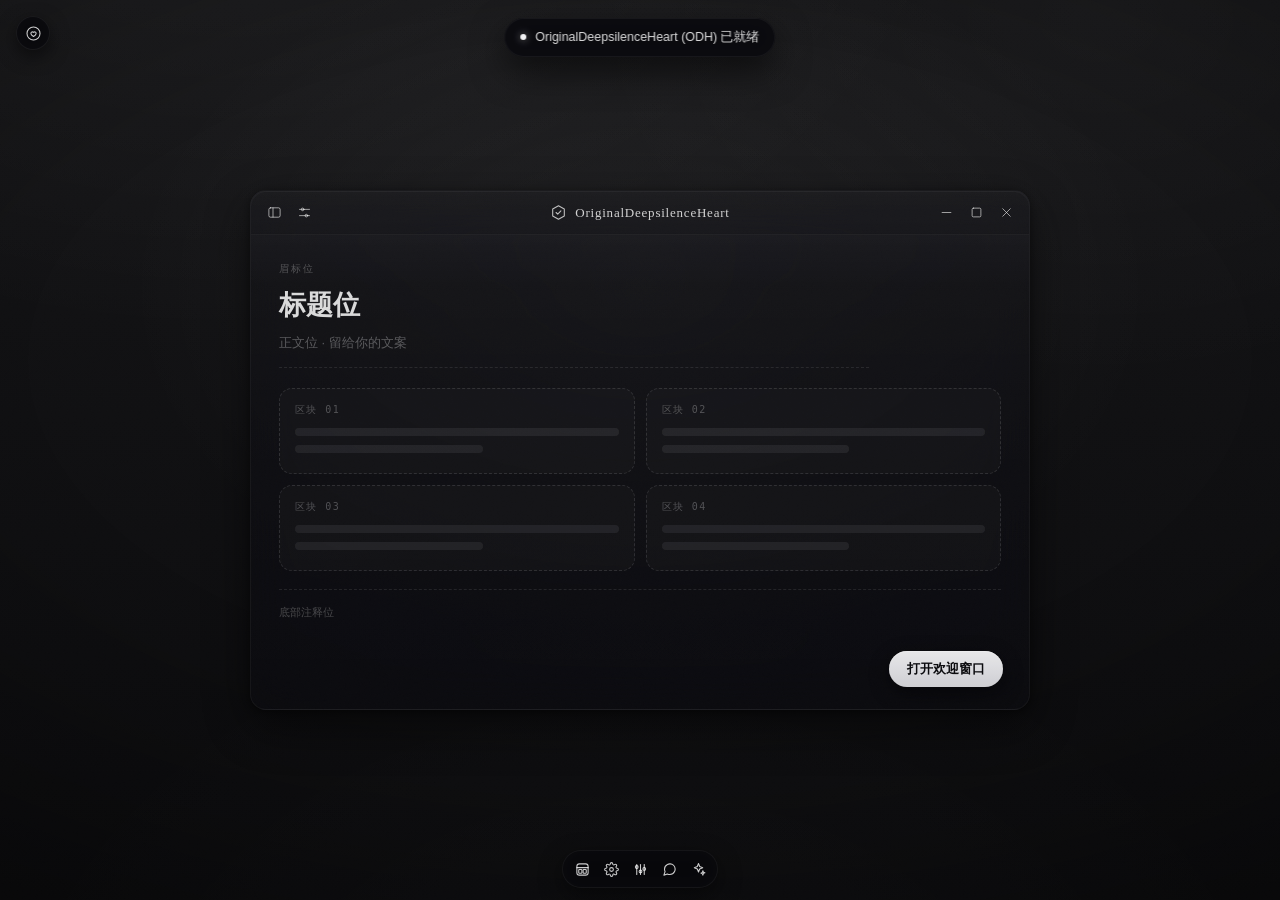
<file: deepsilence/kernel/index.html>
<!DOCTYPE html>
<html lang="zh-CN">
<head>
  <meta charset="UTF-8">
  <meta name="viewport" content="width=device-width, initial-scale=1, viewport-fit=cover">
  <title>OriginalDeepsilenceHeart (ODH) · 窗口引擎</title>
  <meta name="description" content="OriginalDeepsilenceHeart（ODH）窗口引擎：排版文件 + 指令事件文件 + 全局指令文件">
  <link rel="stylesheet" href="engine.css">
</head>
<body class="lb-desktop">

  <!-- 左上角启动器：圆形 logo 按钮 + 点击弹出的状态条 -->
  <div class="lb-launcher" id="lbLauncher">
    <button class="lb-launcher-btn" id="lbLauncherBtn" type="button" title="OriginalDeepsilenceHeart (ODH)" aria-label="OriginalDeepsilenceHeart (ODH)" aria-expanded="false">
      <svg viewBox="0 0 24 24" aria-hidden="true">
        <circle cx="12" cy="12" r="9.2"/>
        <path d="M12 16.3c-2.4-1.6-3.7-3-3.7-4.4a2.1 2.1 0 0 1 3.7-1.4 2.1 2.1 0 0 1 3.7 1.4c0 1.4-1.3 2.8-3.7 4.4z"/>
      </svg>
    </button>
    <div class="lb-launcher-bar" id="lbLauncherBar">
      <span class="lb-brand">ODH <em>OriginalDeepsilenceHeart</em></span>
      <span class="lb-status" id="lbStatus">启动中…</span>
      <button class="lb-logbtn" id="lbWallBtn" type="button">壁纸</button>
      <button class="lb-logbtn" id="lbLogBtn" type="button">日志</button>
    </div>
  </div>

  <div class="lb-wallpanel" id="lbWallPanel">
    <div class="lb-wallhead">Wallpaper · 桌面壁纸</div>
    <div class="lb-wallrow">
      <input class="lb-wallinput" id="lbWallInput" type="url" placeholder="图片链接，留空使用 Bing 每日壁纸">
      <button class="lb-wallgo" id="lbWallApply" type="button">应用</button>
    </div>
    <div class="lb-wallfoot">
      <span>默认使用 Bing 每日壁纸，留空则恢复</span>
      <button class="lb-wallreset" id="lbWallReset" type="button">恢复默认</button>
    </div>
  </div>

  <div class="lb-logpanel" id="lbLogPanel">
    <div class="lb-loghead">OriginalDeepsilenceHeart Log · 指令执行记录</div>
    <div class="lb-log-list" id="lbLogList"></div>
  </div>

  <div class="lb-dock" id="lbDock">
    <div class="lb-dock-apps" id="lbDockApps"></div>
    <div class="lb-dock-wins lb-empty" id="lbDockWins"></div>
  </div>
  <div class="lb-toasts" id="lbToasts"></div>
  <div class="lb-notifs" id="lbNotifs"></div>
  <div class="lb-dialog-wrap" id="lbDialogWrap"></div>

  <!-- file:// 直开时的离线镜像（由三件套自动生成） -->
  <script src="mirror.js"></script>
  <!-- 引擎本体 -->
  <script src="engine.js"></script>
</body>
</html>
</file>
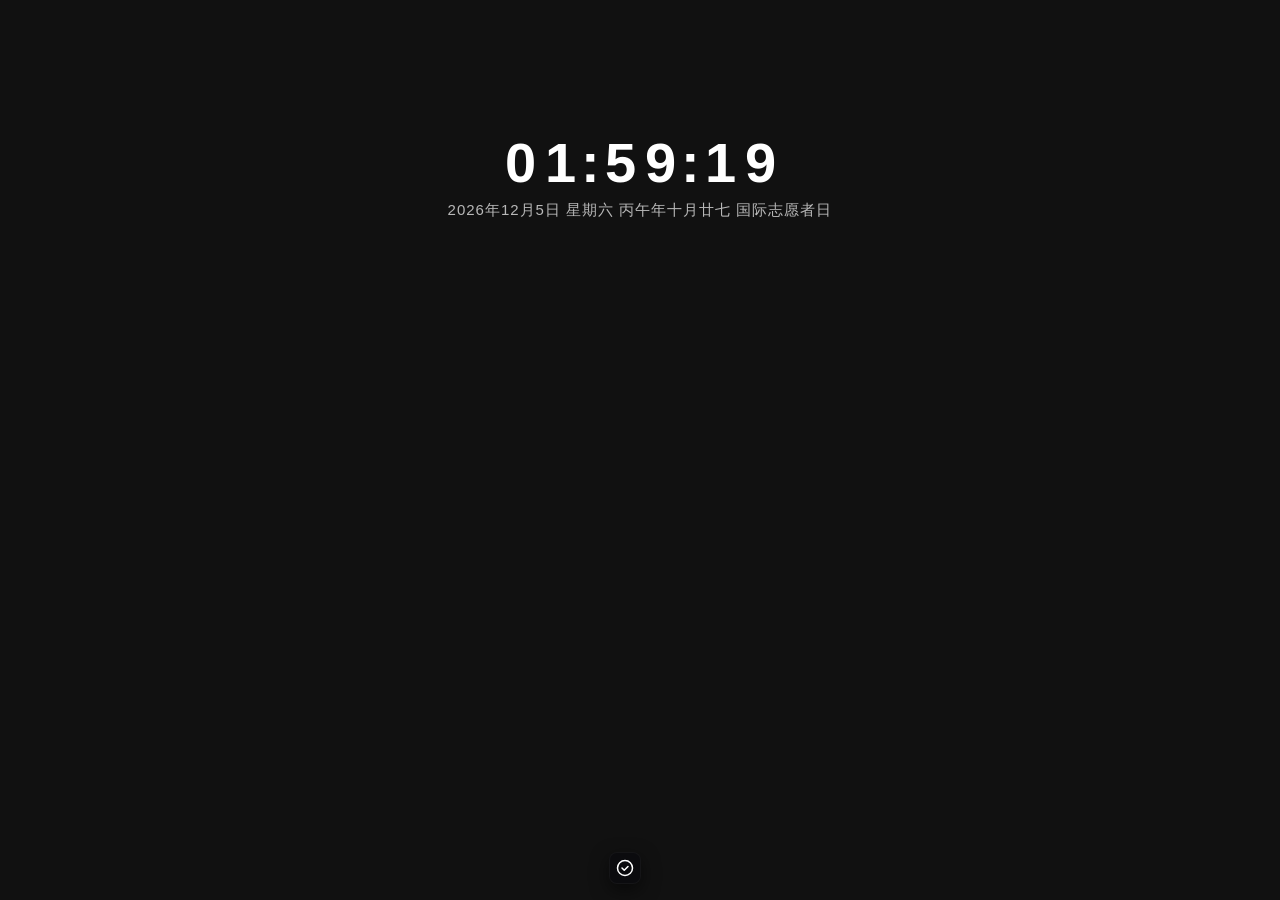
<file: simple.html>
<!DOCTYPE html>
<html lang="zh-CN">
<head>
  <meta charset="UTF-8">
  <meta name="viewport" content="width=device-width, initial-scale=1.0">
  <title>NoTificiansCloud Simple ---路漫漫其修远兮，吾将上下而求索</title>
  <style>
    *{
      margin:0;
      padding:0;
      box-sizing:border-box;
    }
    body{
      min-height:100vh;
      background:#111;
      background-size:cover;
      background-position:center;
      background-repeat:no-repeat;
      font-family:-apple-system,BlinkMacSystemFont,"Segoe UI",Roboto,sans-serif;
      overflow:hidden;
      transition:background-image 0.5s ease;
    }
    .dock-wrapper{
      position:fixed;
      left:50%;
      bottom:-56px;
      transform:translateX(-50%);
      display:flex;
      align-items:center;
      gap:8px;
      z-index:100;
      transition:bottom 0.4s cubic-bezier(0.34, 1.56, 0.64, 1);
    }
    .dock-wrapper.show{
      bottom:12px;
    }
    .dock-wrapper.dock-pinned{
      bottom:12px !important;
    }
    .dock-toggle{
      width:32px;
      height:32px;
      border-radius:8px;
      background:rgba(12,12,16,0.85);
      backdrop-filter:blur(12px) saturate(180%) contrast(1.3) brightness(0.85);
      -webkit-backdrop-filter:blur(12px) saturate(180%) contrast(1.3) brightness(0.85);
      border:1px solid rgba(255,255,255,0.04);
      box-shadow:0 6px 18px rgba(0,0,0,0.55);
      display:flex;
      align-items:center;
      justify-content:center;
      cursor:pointer;
      transition:transform 0.2s cubic-bezier(0.34, 1.56, 0.64, 1), background 0.15s ease;
      flex-shrink:0;
      position:relative;
      overflow:hidden;
    }
    .dock-toggle:hover{
      transform:scale(1.08);
      background:rgba(18,18,24,0.9);
    }
    .dock-toggle:active{
      transform:scale(0.92);
    }
    .dock-toggle svg{
      width:18px;
      height:18px;
      stroke:rgba(255,255,255,0.85);
      stroke-width:1.5;
      fill:none;
      stroke-linecap:round;
      stroke-linejoin:round;
      position:relative;
      z-index:1;
    }
    .dock{
      height:40px;
      border-radius:20px;
      background:rgba(12,12,16,0.85);
      backdrop-filter:blur(12px) saturate(180%) contrast(1.3) brightness(0.85);
      -webkit-backdrop-filter:blur(12px) saturate(180%) contrast(1.3) brightness(0.85);
      border:1px solid rgba(255,255,255,0.04);
      box-shadow:0 6px 18px rgba(0,0,0,0.5);
      display:flex;
      align-items:center;
      justify-content:flex-start;
      gap:6px;
      padding:0 10px;
      overflow:hidden;
      max-width:0;
      opacity:0;
      transition:max-width 0.45s cubic-bezier(0.34, 1.56, 0.64, 1), opacity 0.3s cubic-bezier(0.34, 1.56, 0.64, 1);
      position:relative;
    }
    .dock::before{
      content:'';
      position:absolute;
      inset:0;
      background-image:url("data:image/svg+xml,%3Csvg viewBox='0 0 256 256' xmlns='http://www.w3.org/2000/svg'%3E%3Cfilter id='noise'%3E%3CfeTurbulence type='fractalNoise' baseFrequency='0.9' numOctaves='4' stitchTiles='stitch'/%3E%3C/filter%3E%3Crect width='100%25' height='100%25' filter='url(%23noise)' opacity='0.08'/%3E%3C/svg%3E");
      background-size:128px 128px;
      mix-blend-mode:overlay;
      pointer-events:none;
    }
    .dock.expanded{
      max-width:600px;
      opacity:1;
    }
    .dock-item{
      width:32px;
      height:32px;
      border-radius:8px;
      display:flex;
      align-items:center;
      justify-content:center;
      cursor:pointer;
      transition:transform 0.25s cubic-bezier(0.34, 1.56, 0.64, 1), background 0.2s ease;
      position:relative;
      flex-shrink:0;
    }
    .dock-item:hover{
      transform:scale(1.15) translateY(-2px);
      background:rgba(255,255,255,0.08);
    }
    .dock-item:hover svg{
      filter:brightness(1.3) drop-shadow(0 2px 4px rgba(255,255,255,0.3));
    }
    .dock-item:active{
      transform:scale(0.85) translateY(0);
    }
    .dock-item svg{
      width:18px;
      height:18px;
      stroke:#fff;
      stroke-width:1.5;
      fill:none;
      stroke-linecap:round;
      stroke-linejoin:round;
      transition:filter 0.25s ease;
    }
    .dock-item.active::after{
      content:'';
      position:absolute;
      bottom:-4px;
      left:50%;
      transform:translateX(-50%);
      width:14px;
      height:3px;
      border-radius:2px;
      background:#fff;
    }
    .dock-item.active svg{
      filter:brightness(1.4) drop-shadow(0 0 4px rgba(255,255,255,0.5));
    }
    .app-window{
      position:fixed;
      left:50%;
      top:50%;
      transform:translate(-50%,-50%) scale(0.85);
      width:min(85vw,700px);
      height:min(75vh,520px);
      min-width:360px;
      min-height:320px;
      border-radius:12px;
      overflow:visible;
      background:rgba(10,10,14,0.92);
      backdrop-filter:blur(20px) saturate(150%);
      -webkit-backdrop-filter:blur(20px) saturate(150%);
      border:1px solid rgba(255,255,255,0.05);
      box-shadow:0 16px 48px rgba(0,0,0,0.55);
      z-index:50;
      display:flex;
      flex-direction:column;
      opacity:0;
      visibility:hidden;
      pointer-events:none;
      isolation:isolate;
      transition:opacity 0.35s cubic-bezier(0.34, 1.56, 0.64, 1), 
                 visibility 0.35s cubic-bezier(0.34, 1.56, 0.64, 1), 
                 transform 0.45s cubic-bezier(0.34, 1.56, 0.64, 1),
                 box-shadow 0.3s ease;
    }
    .app-window.active{
      opacity:1;
      visibility:visible;
      pointer-events:auto;
      transform:translate(-50%,-50%) scale(1);
      box-shadow:0 24px 64px rgba(0,0,0,0.65);
    }
    .app-window.maximized{
      left:4px !important;
      top:4px !important;
      transform:none !important;
      width:calc(100vw - 8px) !important;
      height:calc(100vh - 76px) !important;
    }
    .window-header{
      display:flex;
      align-items:center;
      padding:8px 12px;
      background:rgba(0,0,0,0.12);
      border-bottom:1px solid rgba(255,255,255,0.04);
      cursor:move;
      user-select:none;
      flex-shrink:0;
    }
    .window-header-left{
      display:flex;
      align-items:center;
      gap:8px;
    }
    .window-header-logo{
      width:20px;
      height:20px;
      display:flex;
      align-items:center;
      justify-content:center;
      cursor:pointer;
      border-radius:4px;
      transition:background 0.12s ease;
    }
    .window-header-logo:hover{
      background:rgba(255,255,255,0.1);
    }
    .window-header-logo svg{
      width:16px;
      height:16px;
      stroke:#fff;
      stroke-width:1.5;
      fill:none;
      stroke-linecap:round;
      stroke-linejoin:round;
    }
    .window-title{
      font-size:13px;
      font-weight:500;
      color:rgba(255,255,255,0.85);
      letter-spacing:0.5px;
      font-family:'Georgia','Times New Roman',serif;
    }
    .window-controls{
      margin-left:auto;
      display:flex;
      gap:6px;
    }
    .window-btn{
      width:24px;
      height:24px;
      border-radius:6px;
      border:none;
      background:rgba(255,255,255,0.06);
      color:rgba(255,255,255,0.7);
      cursor:pointer;
      display:flex;
      align-items:center;
      justify-content:center;
      transition:background 0.2s ease, transform 0.2s cubic-bezier(0.34, 1.56, 0.64, 1);
    }
    .window-btn:hover{
      transform:scale(1.2);
      background:rgba(255,255,255,0.12);
      color:#fff;
    }
    .window-btn:active{
      transform:scale(0.85);
    }
    .window-btn.close:hover{
      background:rgba(255,80,80,0.6);
    }
    .window-btn svg{
      width:12px;
      height:12px;
      stroke:currentColor;
      stroke-width:2;
      fill:none;
      stroke-linecap:round;
      stroke-linejoin:round;
    }
    .window-content{
      flex:1;
      padding:20px;
      overflow:hidden;
      color:rgba(255,255,255,0.8);
    }
    .window-body{
      flex:1;
      display:flex;
      overflow:hidden;
      position:relative;
    }
    .window-sidebar{
      position:absolute;
      top:0;
      left:0;
      bottom:0;
      width:220px;
      background:rgba(10,10,14,0.1);
      backdrop-filter:blur(10px);
      -webkit-backdrop-filter:blur(10px);
      border-right:1px solid rgba(255,255,255,0.06);
      z-index:10;
      transform:translateX(-100%);
      transition:transform 0.35s cubic-bezier(0.34, 1.56, 0.64, 1);
      display:flex;
      flex-direction:column;
      padding:16px 0;
      isolation:isolate;
    }
    .window-sidebar.open{
      transform:translateX(0);
    }
    .window-sidebar-overlay{
      position:absolute;
      inset:0;
      z-index:5;
      display:none;
    }
    .window-sidebar-overlay.show{
      display:block;
    }
    .window-sidebar-header{
      padding:8px 16px 16px;
      border-bottom:1px solid rgba(255,255,255,0.06);
      margin-bottom:8px;
    }
    .window-sidebar-header h3{
      font-size:14px;
      font-weight:600;
      color:rgba(255,255,255,0.9);
      letter-spacing:0.5px;
    }
    .window-sidebar-nav{
      flex:1;
      overflow-y:auto;
      padding:4px 8px;
    }
    .window-sidebar-item{
      display:flex;
      align-items:center;
      gap:10px;
      padding:10px 12px;
      border-radius:6px;
      cursor:pointer;
      transition:background 0.12s ease, color 0.12s ease, transform 0.15s cubic-bezier(0.34, 1.56, 0.64, 1);
      color:rgba(255,255,255,0.7);
      font-size:13px;
      user-select:none;
    }
    .window-sidebar-item:hover{
      background:rgba(255,255,255,0.08);
      color:#fff;
      transform:scale(1.02);
    }
    .window-sidebar-item:active{
      transform:scale(0.97);
    }
    .window-sidebar-item.active{
      background:rgba(255,255,255,0.12);
      color:#fff;
    }
    .window-sidebar-item svg{
      width:16px;
      height:16px;
      stroke:currentColor;
      stroke-width:1.5;
      fill:none;
      stroke-linecap:round;
      stroke-linejoin:round;
      flex-shrink:0;
    }
    .resize-edge{
      position:absolute;
      z-index:10;
    }
    .resize-edge.top{
      top:-4px;
      left:8px;
      right:8px;
      height:8px;
      cursor:n-resize;
    }
    .resize-edge.bottom{
      bottom:-4px;
      left:8px;
      right:8px;
      height:8px;
      cursor:s-resize;
    }
    .resize-edge.left{
      left:-4px;
      top:8px;
      bottom:8px;
      width:8px;
      cursor:w-resize;
    }
    .resize-edge.right{
      right:-4px;
      top:8px;
      bottom:8px;
      width:8px;
      cursor:e-resize;
    }
    .resize-corner{
      position:absolute;
      width:16px;
      height:16px;
      z-index:11;
    }
    .resize-corner.top-left{
      top:-4px;
      left:-4px;
      cursor:nwse-resize;
    }
    .resize-corner.top-right{
      top:-4px;
      right:-4px;
      cursor:nesw-resize;
    }
    .resize-corner.bottom-left{
      bottom:-4px;
      left:-4px;
      cursor:nesw-resize;
    }
    .resize-corner.bottom-right{
      bottom:-4px;
      right:-4px;
      cursor:nwse-resize;
    }

    /* 首页面板样式 */
    .home-panel{
      display:none;
      height:100%;
      overflow-y:auto;
      overflow-x:hidden;
      padding:0 4px;
    }
    .home-panel::-webkit-scrollbar{
      display:none;
    }
    .home-panel{
      -ms-overflow-style:none;
      scrollbar-width:none;
    }
    .home-panel.active{
      display:block;
      animation:panelFadeIn 0.4s cubic-bezier(0.34, 1.56, 0.64, 1) forwards;
    }
    @keyframes panelFadeIn{
      from{
        opacity:0;
        transform:translateY(12px);
      }
      to{
        opacity:1;
        transform:translateY(0);
      }
    }
    .home-panel-header{
      margin-bottom:24px;
      padding-bottom:16px;
      border-bottom:1px solid rgba(255,255,255,0.08);
    }
    .home-panel-header h2{
      font-size:22px;
      font-weight:600;
      color:#fff;
      margin-bottom:6px;
    }
    .home-panel-header p{
      font-size:14px;
      color:rgba(255,255,255,0.5);
    }
    .home-panel-body{
      color:rgba(255,255,255,0.8);
      line-height:1.7;
    }

    /* 欢迎卡片 */
    .welcome-card{
      padding:28px 24px;
      background:rgba(255,255,255,0.06);
      backdrop-filter:blur(20px);
      -webkit-backdrop-filter:blur(20px);
      border-radius:16px;
      border:1px solid rgba(255,255,255,0.1);
      margin-bottom:20px;
      text-align:center;
    }
    .welcome-card h3{
      font-size:26px;
      font-weight:700;
      color:#fff;
      margin-bottom:8px;
      letter-spacing:1px;
    }
    .welcome-card p{
      font-size:14px;
      color:rgba(255,255,255,0.6);
    }

    /* 统计卡片 */
    .stats-card{
      padding:24px;
      background:rgba(255,255,255,0.04);
      backdrop-filter:blur(15px);
      -webkit-backdrop-filter:blur(15px);
      border-radius:16px;
      border:1px solid rgba(255,255,255,0.08);
      margin-bottom:20px;
      transition:transform 0.3s cubic-bezier(0.34, 1.56, 0.64, 1), box-shadow 0.3s ease;
    }
    .stats-card:hover{
      transform:translateY(-2px);
      box-shadow:0 8px 24px rgba(0,0,0,0.3);
    }
    .stats-card h4{
      font-size:16px;
      font-weight:600;
      color:#fff;
      margin-bottom:16px;
    }

    /* 主题统计网格 */
    .theme-stats{
      display:grid;
      grid-template-columns:repeat(2,1fr);
      gap:12px;
      margin-bottom:24px;
    }
    .theme-stat-item{
      padding:16px;
      background:rgba(255,255,255,0.04);
      border-radius:12px;
      border:1px solid rgba(255,255,255,0.06);
      text-align:center;
      transition:transform 0.25s cubic-bezier(0.34, 1.56, 0.64, 1), background 0.2s ease;
    }
    .theme-stat-item:hover{
      transform:scale(1.03);
      background:rgba(255,255,255,0.06);
    }
    .theme-stat-value{
      font-size:28px;
      font-weight:700;
      color:#fff;
      margin-bottom:4px;
    }
    .theme-stat-label{
      font-size:12px;
      color:rgba(255,255,255,0.5);
    }

    /* 技术统计条 */
    .tech-stats{
      display:flex;
      flex-direction:column;
      gap:14px;
    }
    .tech-stat-row{
      display:flex;
      align-items:center;
      gap:12px;
    }
    .tech-stat-label{
      font-size:13px;
      color:rgba(255,255,255,0.7);
      min-width:90px;
      flex-shrink:0;
    }
    .tech-stat-bar{
      flex:1;
      height:8px;
      background:rgba(255,255,255,0.08);
      border-radius:4px;
      overflow:hidden;
    }
    .tech-stat-fill{
      height:100%;
      border-radius:4px;
      transition:width 1s cubic-bezier(0.34,1.56,0.64,1);
    }
    .tech-stat-fill.blue{background:linear-gradient(90deg,#3b82f6,#60a5fa);}
    .tech-stat-fill.green{background:linear-gradient(90deg,#22c55e,#4ade80);}
    .tech-stat-fill.purple{background:linear-gradient(90deg,#8b5cf6,#a78bfa);}
    .tech-stat-fill.orange{background:linear-gradient(90deg,#f59e0b,#fbbf24);}
    .tech-stat-fill.pink{background:linear-gradient(90deg,#ec4899,#f472b6);}
    .tech-stat-fill.cyan{background:linear-gradient(90deg,#06b6d4,#22d3ee);}
    .tech-stat-percent{
      font-size:12px;
      color:rgba(255,255,255,0.5);
      min-width:36px;
      text-align:right;
      flex-shrink:0;
    }

    /* 网站卡片 */
    .site-cards{
      display:grid;
      grid-template-columns:repeat(2,1fr);
      gap:16px;
      margin-top:20px;
    }
    .site-card{
      display:flex;
      align-items:flex-start;
      gap:14px;
      padding:18px;
      background:rgba(255,255,255,0.04);
      backdrop-filter:blur(15px);
      -webkit-backdrop-filter:blur(15px);
      border-radius:14px;
      border:1px solid rgba(255,255,255,0.08);
      transition:transform 0.3s cubic-bezier(0.34, 1.56, 0.64, 1), box-shadow 0.3s ease;
      height:110px;
      overflow:hidden;
    }
    .site-card:hover{
      transform:translateY(-3px);
      box-shadow:0 12px 32px rgba(0,0,0,0.35);
    }
    .site-card-icon{
      width:44px;
      height:44px;
      border-radius:10px;
      background:rgba(255,255,255,0.08);
      display:flex;
      align-items:center;
      justify-content:center;
      flex-shrink:0;
    }
    .site-card-icon svg{
      width:22px;
      height:22px;
      stroke:rgba(255,255,255,0.85);
      stroke-width:1.5;
      fill:none;
      stroke-linecap:round;
      stroke-linejoin:round;
    }
    .site-card-info{
      flex:1;
      min-width:0;
      overflow-y:auto;
      overflow-x:hidden;
      max-height:72px;
    }
    .site-card-info::-webkit-scrollbar{
      display:none;
    }
    .site-card-info{
      -ms-overflow-style:none;
      scrollbar-width:none;
    }
    .site-card-title{
      font-size:14px;
      font-weight:600;
      color:#fff;
      margin-bottom:4px;
      letter-spacing:0.3px;
    }
    .site-card-desc{
      font-size:12px;
      color:rgba(255,255,255,0.5);
      line-height:1.5;
    }
    .site-card-actions{
      display:flex;
      flex-direction:column;
      gap:6px;
      flex-shrink:0;
    }
    .site-card-btn{
      width:36px;
      height:36px;
      border-radius:8px;
      border:none;
      background:#fff;
      color:#000;
      cursor:pointer;
      display:flex;
      align-items:center;
      justify-content:center;
      transition:transform 0.2s cubic-bezier(0.34, 1.56, 0.64, 1), box-shadow 0.2s ease;
    }
    .site-card-btn:hover{
      transform:scale(1.1);
      box-shadow:0 4px 12px rgba(255,255,255,0.2);
    }
    .site-card-btn:active{
      transform:scale(0.9);
    }
    .site-card-btn svg{
      width:16px;
      height:16px;
      stroke:#000;
      stroke-width:2;
      fill:none;
      stroke-linecap:round;
      stroke-linejoin:round;
    }

    /* 个人首页样式 */
    .profile-card{
      display:flex;
      gap:20px;
      padding:20px;
      background:rgba(255,255,255,0.04);
      backdrop-filter:blur(15px);
      -webkit-backdrop-filter:blur(15px);
      border-radius:14px;
      border:1px solid rgba(255,255,255,0.08);
      margin-bottom:16px;
      transition:transform 0.3s cubic-bezier(0.34, 1.56, 0.64, 1), box-shadow 0.3s ease;
    }
    .profile-card:hover{
      transform:translateY(-2px);
      box-shadow:0 8px 24px rgba(0,0,0,0.3);
    }
    .profile-card.about-card{
      flex-direction:column;
    }
    .profile-card.links-card{
      flex-direction:column;
    }
    .avatar-box{
      width:100px;
      height:100px;
      border-radius:12px;
      overflow:hidden;
      border:1px solid rgba(255,255,255,0.15);
      flex-shrink:0;
      transition:transform 0.2s cubic-bezier(0.34, 1.56, 0.64, 1);
      cursor:pointer;
    }
    .avatar-box:hover{
      transform:scale(1.05);
    }
    .avatar-box img{
      width:100%;
      height:100%;
      object-fit:cover;
    }
    .profile-info{
      flex:1;
      display:flex;
      flex-direction:column;
      gap:12px;
      min-width:0;
    }
    .profile-main{
      display:flex;
      align-items:center;
      gap:16px;
    }
    .profile-buttons{
      display:flex;
      flex-direction:column;
      gap:8px;
      flex-shrink:0;
    }
    .profile-btn{
      padding:8px 16px;
      border-radius:8px;
      background:#fff;
      color:#000;
      font-size:13px;
      font-weight:600;
      text-decoration:none;
      transition:transform 0.2s cubic-bezier(0.34, 1.56, 0.64, 1), box-shadow 0.2s ease;
      white-space:nowrap;
      display:flex;
      align-items:center;
      justify-content:center;
      min-width:120px;
    }
    .profile-btn:hover{
      transform:scale(1.05);
      box-shadow:0 4px 12px rgba(255,255,255,0.15);
    }
    .profile-btn:active{
      transform:scale(0.95);
    }
    .profile-bio{
      font-size:14px;
      line-height:1.6;
      color:rgba(255,255,255,0.8);
    }
    .profile-card-scroll{
      flex:1;
      overflow-y:auto;
      overflow-x:hidden;
      max-height:200px;
    }
    .profile-card-scroll::-webkit-scrollbar{
      display:none;
    }
    .profile-card-scroll{
      -ms-overflow-style:none;
      scrollbar-width:none;
    }
    .about-title{
      font-size:16px;
      font-weight:600;
      color:#fff;
      margin-bottom:12px;
    }
    .about-content{
      font-size:13px;
      line-height:1.7;
      color:rgba(255,255,255,0.75);
    }
    .links-content{
      display:flex;
      gap:20px;
      align-items:flex-start;
    }
    .links-list{
      display:flex;
      flex-direction:column;
      gap:6px;
      flex-shrink:0;
    }
    .link-item{
      display:flex;
      align-items:center;
      gap:10px;
      padding:8px 12px;
      border-radius:8px;
      color:rgba(255,255,255,0.7);
      text-decoration:none;
      font-size:13px;
      transition:background 0.2s ease, color 0.2s ease, transform 0.2s cubic-bezier(0.34, 1.56, 0.64, 1);
    }
    .link-item:hover{
      background:rgba(255,255,255,0.08);
      color:rgba(255,255,255,0.95);
      transform:translateX(4px);
    }
    .link-item svg{
      flex-shrink:0;
      opacity:0.7;
    }
    .links-note{
      flex:1;
      font-size:13px;
      line-height:1.7;
      color:rgba(255,255,255,0.65);
      padding:14px;
      background:rgba(255,255,255,0.03);
      border-radius:8px;
      overflow-y:auto;
      max-height:300px;
    }
    .links-note::-webkit-scrollbar{
      display:none;
    }
    .links-note{
      -ms-overflow-style:none;
      scrollbar-width:none;
    }
    /* 技能统计 */
    .skills-card{
      padding:20px;
      background:rgba(255,255,255,0.04);
      backdrop-filter:blur(15px);
      -webkit-backdrop-filter:blur(15px);
      border-radius:14px;
      border:1px solid rgba(255,255,255,0.08);
      margin-bottom:16px;
      transition:transform 0.3s cubic-bezier(0.34, 1.56, 0.64, 1), box-shadow 0.3s ease;
    }
    .skills-card:hover{
      transform:translateY(-2px);
      box-shadow:0 8px 24px rgba(0,0,0,0.3);
    }
    .skills-title{
      font-size:16px;
      font-weight:600;
      color:#fff;
      margin-bottom:16px;
    }
    .skill-row{
      display:flex;
      align-items:center;
      gap:12px;
      margin-bottom:12px;
    }
    .skill-row:last-child{
      margin-bottom:0;
    }
    .skill-label{
      font-size:13px;
      color:rgba(255,255,255,0.7);
      min-width:80px;
      flex-shrink:0;
    }
    .skill-bar{
      flex:1;
      height:8px;
      background:rgba(255,255,255,0.08);
      border-radius:4px;
      overflow:hidden;
    }
    .skill-fill{
      height:100%;
      border-radius:4px;
      transition:width 1s cubic-bezier(0.34, 1.56, 0.64, 1);
    }
    .skill-fill.html{background:linear-gradient(90deg,#e34c26,#f06529);}
    .skill-fill.css{background:linear-gradient(90deg,#264de4,#2965f1);}
    .skill-fill.js{background:linear-gradient(90deg,#f0db4f,#e8d44d);}
    .skill-fill.python{background:linear-gradient(90deg,#3776ab,#ffd43b);}
    .skill-fill.cpp{background:linear-gradient(90deg,#00599c,#659ad2);}
    .skill-fill.java{background:linear-gradient(90deg,#ed8b00,#5382a1);}
    .skill-fill.node{background:linear-gradient(90deg,#3c873a,#68a063);}
    .skill-fill.git{background:linear-gradient(90deg,#f05032,#de4c36);}
    .skill-fill.cmd{background:linear-gradient(90deg,#555,#999);}
    .skill-fill.scratch{background:linear-gradient(90deg,#4d97ff,#ffab19);}
    .skill-fill.talent{background:linear-gradient(90deg,#e040fb,#7c4dff);}
    .skill-percent{
      font-size:12px;
      color:rgba(255,255,255,0.5);
      min-width:36px;
      text-align:right;
      flex-shrink:0;
    }

    /* 空空如也卡片 */
    .empty-card{
      display:flex;
      flex-direction:column;
      align-items:center;
      justify-content:center;
      padding:40px 20px;
      background:rgba(255,255,255,0.03);
      border-radius:14px;
      border:1px dashed rgba(255,255,255,0.1);
      margin-top:10px;
    }
    .empty-kaomoji{
      font-size:20px;
      color:rgba(255,255,255,0.6);
      margin-bottom:12px;
      letter-spacing:1px;
    }
    .empty-note{
      font-size:13px;
      color:rgba(255,255,255,0.35);
      text-align:center;
      line-height:1.6;
    }

    .bg-clock{
      position:fixed;
      top:15%;
      left:50%;
      transform:translateX(-50%);
      z-index:1;
      pointer-events:none;
      text-align:center;
      user-select:none;
      display:flex;
      flex-direction:column;
      align-items:center;
    }
    .bg-clock-time{
      display:flex;
      align-items:center;
      gap:2px;
    }
    .bg-clock-time .digit{
      font-size:56px;
      font-weight:700;
      color:#fff;
      width:38px;
      text-align:center;
      font-family:'Segoe UI',-apple-system,BlinkMacSystemFont,Roboto,sans-serif;
      line-height:1;
      letter-spacing:-1px;
    }
    .bg-clock-time .colon{
      font-size:56px;
      font-weight:700;
      color:#fff;
      width:18px;
      text-align:center;
      font-family:'Segoe UI',-apple-system,BlinkMacSystemFont,Roboto,sans-serif;
      line-height:1;
      animation:blink 1s step-end infinite;
    }
    @keyframes blink{
      0%,50%{opacity:1;}
      51%,100%{opacity:0;}
    }
    .bg-clock-date{
      font-size:15px;
      font-weight:400;
      color:rgba(255,255,255,0.7);
      letter-spacing:1px;
      margin-top:10px;
      white-space:nowrap;
    }

    /* 窄屏适配 */
    @media (max-width:1024px){
      .app-window{
        width:min(90vw,600px);
        height:min(80vh,480px);
      }
    }

    /* 手机端适配 */
    @media (max-width:480px){
      .bg-clock{
        top:8%;
      }
      .bg-clock-time .digit{
        font-size:36px;
        width:24px;
      }
      .bg-clock-time .colon{
        font-size:36px;
        width:12px;
      }
      .bg-clock-date{
        font-size:13px;
      }
      .app-window{
        width:92vw;
        height:80vh;
        min-width:unset;
        min-height:unset;
        left:50%;
        top:50%;
        transform:translate(-50%,-50%);
      }
      .window-sidebar{
        width:min(280px, 80vw);
      }
      .window-sidebar-header h3{
        font-size:14px;
      }
      .window-sidebar-item{
        padding:8px 10px;
        font-size:13px;
      }
      .window-sidebar-item svg{
        width:16px;
        height:16px;
      }
      .site-cards{
        grid-template-columns:1fr;
        gap:12px;
      }
      .site-card{
        padding:14px;
        gap:12px;
      }
      .site-card-icon{
        width:40px;
        height:40px;
      }
      .site-card-icon svg{
        width:20px;
        height:20px;
      }

      /* 手机端折叠按钮：左上角 */
      .dock-toggle{
        position:fixed !important;
        top:12px !important;
        left:12px !important;
        bottom:auto !important;
        right:auto !important;
        z-index:200;
        width:36px;
        height:36px;
        border-radius:8px;
      }

      /* 手机端任务栏：从折叠图标正下方展开 */
      .dock-wrapper{
        left:12px !important;
        top:54px !important;
        bottom:auto !important;
        transform:none !important;
        flex-direction:column !important;
        gap:4px;
        transition:opacity 0.3s cubic-bezier(0.22, 1, 0.36, 1), transform 0.3s cubic-bezier(0.22, 1, 0.36, 1);
        opacity:0;
        transform:translateY(-10px);
        pointer-events:none;
      }
      .dock-wrapper.show{
        opacity:1;
        transform:translateY(0);
        pointer-events:auto;
      }
      .dock-wrapper.dock-pinned{
        opacity:1 !important;
        transform:translateY(0) !important;
        pointer-events:auto !important;
      }

      /* 手机端dock：竖条 */
      .dock{
        width:44px;
        height:0;
        flex-direction:column;
        border-radius:12px;
        padding:6px 0;
        opacity:0;
        transition:height 0.3s cubic-bezier(0.22, 1, 0.36, 1), opacity 0.25s cubic-bezier(0.22, 1, 0.36, 1), padding 0.3s cubic-bezier(0.22, 1, 0.36, 1);
        gap:4px;
        overflow:hidden;
      }
      .dock.expanded{
        width:44px;
        height:auto;
        opacity:1;
        padding:6px 0;
      }
      .dock-item{
        width:32px;
        height:32px;
        border-radius:8px;
      }
      .dock-item svg{
        width:16px;
        height:16px;
      }
      .dock-item.active::after{
        bottom:auto;
        top:50%;
        left:-4px;
        transform:translateY(-50%);
        width:3px;
        height:14px;
      }
    }
  </style>
</head>
<body>
  <div class="bg-clock" id="bgClock">
    <div class="bg-clock-time" id="bgClockTime">00:00:00</div>
    <div class="bg-clock-date" id="bgClockDate"></div>
  </div>
  <div class="dock-wrapper" id="dockWrapper">
    <div class="dock-toggle" id="dockToggle">
      <svg viewBox="0 0 24 24" fill="none" xmlns="http://www.w3.org/2000/svg">
        <path d="M12 2C6.48 2 2 6.48 2 12s4.48 10 10 10 10-4.48 10-10S17.52 2 12 2z" stroke="white" stroke-width="2"/>
        <path d="M8 12l3 3 5-5" stroke="white" stroke-width="2" stroke-linecap="round" stroke-linejoin="round"/>
      </svg>
    </div>
    <div class="dock" id="dock">
      <div class="dock-item" id="dockHome" data-window="homeWindow">
        <svg viewBox="0 0 24 24">
          <path d="M3 9l9-7 9 7v11a2 2 0 0 1-2 2H5a2 2 0 0 1-2-2z"></path>
          <polyline points="9 22 9 12 15 12 15 22"></polyline>
        </svg>
      </div>
      <div class="dock-item" id="dockApps" data-window="appsWindow">
        <svg viewBox="0 0 24 24">
          <rect x="3" y="3" width="7" height="7"></rect>
          <rect x="14" y="3" width="7" height="7"></rect>
          <rect x="14" y="14" width="7" height="7"></rect>
          <rect x="3" y="14" width="7" height="7"></rect>
        </svg>
      </div>
      <div class="dock-item" id="dockProjects" data-window="projectsWindow">
        <svg viewBox="0 0 24 24">
          <path d="M22 19a2 2 0 0 1-2 2H4a2 2 0 0 1-2-2V5a2 2 0 0 1 2-2h5l2 3h9a2 2 0 0 1 2 2z"></path>
        </svg>
      </div>
      <div class="dock-item" id="dockProfile" data-window="profileWindow">
        <svg viewBox="0 0 24 24">
          <path d="M20 21v-2a4 4 0 0 0-4-4H8a4 4 0 0 0-4 4v2"></path>
          <circle cx="12" cy="7" r="4"></circle>
        </svg>
      </div>
      <div class="dock-item" id="dockAccount" data-window="accountWindow">
        <svg viewBox="0 0 24 24">
          <rect x="3" y="4" width="18" height="16" rx="2"></rect>
          <line x1="3" y1="10" x2="21" y2="10"></line>
          <line x1="12" y1="10" x2="12" y2="20"></line>
        </svg>
      </div>
      <div class="dock-item" id="dockSettings" data-window="settingsWindow">
        <svg viewBox="0 0 24 24">
          <circle cx="12" cy="12" r="3"></circle>
          <path d="M19.4 15a1.65 1.65 0 0 0 .33 1.82l.06.06a2 2 0 0 1 0 2.83 2 2 0 0 1-2.83 0l-.06-.06a1.65 1.65 0 0 0-1.82-.33 1.65 1.65 0 0 0-1 1.51V21a2 2 0 0 1-2 2 2 2 0 0 1-2-2v-.09A1.65 1.65 0 0 0 9 19.4a1.65 1.65 0 0 0-1.82.33l-.06.06a2 2 0 0 1-2.83 0 2 2 0 0 1 0-2.83l.06-.06a1.65 1.65 0 0 0 .33-1.82 1.65 1.65 0 0 0-1.51-1H3a2 2 0 0 1-2-2 2 2 0 0 1 2-2h.09A1.65 1.65 0 0 0 4.6 9a1.65 1.65 0 0 0-.33-1.82l-.06-.06a2 2 0 0 1 0-2.83 2 2 0 0 1 2.83 0l.06.06a1.65 1.65 0 0 0 1.82.33H9a1.65 1.65 0 0 0 1-1.51V3a2 2 0 0 1 2-2 2 2 0 0 1 2 2v.09a1.65 1.65 0 0 0 1 1.51 1.65 1.65 0 0 0 1.82-.33l.06-.06a2 2 0 0 1 2.83 0 2 2 0 0 1 0 2.83l-.06.06a1.65 1.65 0 0 0-.33 1.82V9a1.65 1.65 0 0 0 1.51 1H21a2 2 0 0 1 2 2 2 2 0 0 1-2 2h-.09a1.65 1.65 0 0 0-1.51 1z"></path>
        </svg>
      </div>
      <div class="dock-item" id="dockBlog" data-window="blogWindow">
        <svg viewBox="0 0 24 24">
          <path d="M12 20h9"></path>
          <path d="M16.5 3.5a2.121 2.121 0 0 1 3 3L7 19l-4 1 1-4L16.5 3.5z"></path>
        </svg>
      </div>
      <div class="dock-item" id="dockChat" data-window="chatWindow">
        <svg viewBox="0 0 24 24">
          <path d="M21 15a2 2 0 0 1-2 2H7l-4 4V5a2 2 0 0 1 2-2h14a2 2 0 0 1 2 2z"></path>
        </svg>
      </div>
      <div class="dock-item" id="dockMenu" data-window="menuWindow">
        <svg viewBox="0 0 24 24">
          <line x1="3" y1="12" x2="21" y2="12"></line>
          <line x1="3" y1="6" x2="21" y2="6"></line>
          <line x1="3" y1="18" x2="21" y2="18"></line>
        </svg>
      </div>
      <div class="dock-item" id="dockMore" data-window="moreWindow">
        <svg viewBox="0 0 24 24">
          <rect x="3" y="3" width="18" height="18" rx="4" fill="none" stroke="#fff" stroke-width="1.5"></rect>
          <line x1="12" y1="8" x2="12" y2="16"></line>
          <line x1="8" y1="12" x2="16" y2="12"></line>
        </svg>
      </div>
    </div>
  </div>

  <div class="app-window" id="homeWindow">
    <div class="window-header" id="homeWindowHeader">
      <div class="window-header-left">
        <div class="window-header-logo" data-sidebar-toggle="homeWindow">
          <svg viewBox="0 0 24 24">
            <path d="M3 9l9-7 9 7v11a2 2 0 0 1-2 2H5a2 2 0 0 1-2-2z"></path>
            <polyline points="9 22 9 12 15 12 15 22"></polyline>
          </svg>
        </div>
        <span class="window-title">首页</span>
      </div>
      <div class="window-controls">
        <button class="window-btn minimize" id="homeMinBtn" title="最小化">
          <svg viewBox="0 0 24 24"><line x1="5" y1="12" x2="19" y2="12"></line></svg>
        </button>
        <button class="window-btn maximize" id="homeMaxBtn" title="最大化">
          <svg viewBox="0 0 24 24"><rect x="5" y="5" width="14" height="14" rx="2"></rect></svg>
        </button>
        <button class="window-btn close" id="homeCloseBtn" title="关闭">
          <svg viewBox="0 0 24 24"><line x1="18" y1="6" x2="6" y2="18"></line><line x1="6" y1="6" x2="18" y2="18"></line></svg>
        </button>
      </div>
    </div>
    <div class="window-body">
      <div class="window-sidebar" id="homeSidebar">
        <div class="window-sidebar-header"><h3>首页</h3></div>
        <div class="window-sidebar-nav">
          <div class="window-sidebar-item active" data-panel="homeSite">
            <svg viewBox="0 0 24 24"><circle cx="12" cy="12" r="10"></circle><line x1="2" y1="12" x2="22" y2="12"></line><path d="M12 2a15.3 15.3 0 0 1 4 10 15.3 15.3 0 0 1-4 10 15.3 15.3 0 0 1-4-10 15.3 15.3 0 0 1 4-10z"></path></svg>
            <span>网站首页</span>
          </div>
          <div class="window-sidebar-item" data-panel="profileHome">
            <svg viewBox="0 0 24 24"><path d="M3 9l9-7 9 7v11a2 2 0 0 1-2 2H5a2 2 0 0 1-2-2z"></path><polyline points="9 22 9 12 15 12 15 22"></polyline></svg>
            <span>个人首页</span>
          </div>
          <div class="window-sidebar-item" data-panel="livePanel">
            <svg viewBox="0 0 24 24"><polyline points="22 12 18 12 15 21 9 3 6 12 2 12"></polyline></svg>
            <span>实时面板</span>
          </div>
          <div class="window-sidebar-item" data-panel="aboutSite">
            <svg viewBox="0 0 24 24"><circle cx="12" cy="12" r="10"></circle><line x1="12" y1="16" x2="12" y2="12"></line><line x1="12" y1="8" x2="12.01" y2="8"></line></svg>
            <span>关于网站</span>
          </div>
        </div>
      </div>
      <div class="window-sidebar-overlay" id="homeSidebarOverlay"></div>
      <div class="window-content">
        <!-- 网站首页面板 -->
        <div class="home-panel active" data-panel="homeSite">
          <div class="home-panel-header">
            <h2>网站首页</h2>
            <p>NoTificiansCloud概览</p>
          </div>
          <div class="home-panel-body">
            <div class="welcome-card">
              <h3>Hi！欢迎来到 NoTificiansCloud</h3>
              <p>幸会，这里是一个初二牲（2026/10时还是）的集成空间</p>
            </div>
            <div class="stats-card">
              <h4> 网站数据一览</h4>
              <div class="theme-stats">
                <div class="theme-stat-item">
                  <div class="theme-stat-value" style="color:#60a5fa;">∞</div>
                  <div class="theme-stat-label">可能性</div>
                </div>
                <div class="theme-stat-item">
                  <div class="theme-stat-value" style="color:#4ade80;">24/7</div>
                  <div class="theme-stat-label">在线</div>
                </div>
                <div class="theme-stat-item">
                  <div class="theme-stat-value" style="color:#fbbf24;">92%</div>
                  <div class="theme-stat-label">便捷</div>
                </div>
                <div class="theme-stat-item">
                  <div class="theme-stat-value" style="color:#f472b6;">88%</div>
                  <div class="theme-stat-label">直观</div>
                </div>
              </div>
              <h4>️ 技术指标</h4>
              <div class="tech-stats">
                <div class="tech-stat-row">
                  <span class="tech-stat-label">创新性</span>
                  <div class="tech-stat-bar"><div class="tech-stat-fill blue" data-width="85"></div></div>
                  <span class="tech-stat-percent">85%</span>
                </div>
                <div class="tech-stat-row">
                  <span class="tech-stat-label">可维护性</span>
                  <div class="tech-stat-bar"><div class="tech-stat-fill green" data-width="78"></div></div>
                  <span class="tech-stat-percent">78%</span>
                </div>
                <div class="tech-stat-row">
                  <span class="tech-stat-label">前端稳定性</span>
                  <div class="tech-stat-bar"><div class="tech-stat-fill purple" data-width="92"></div></div>
                  <span class="tech-stat-percent">92%</span>
                </div>
                <div class="tech-stat-row">
                  <span class="tech-stat-label">后端稳定性</span>
                  <div class="tech-stat-bar"><div class="tech-stat-fill orange" data-width="75"></div></div>
                  <span class="tech-stat-percent">45%</span>
                </div>
              </div>
            </div>
            <!-- 网站卡片 -->
            <div class="site-cards">
              <!-- 原汁原味的首页 -->
              <div class="site-card">
                <div class="site-card-icon">
                  <svg viewBox="0 0 24 24">
                    <path d="M3 9l9-7 9 7v11a2 2 0 0 1-2 2H5a2 2 0 0 1-2-2z"></path>
                    <polyline points="9 22 9 12 15 12 15 22"></polyline>
                  </svg>
                </div>
                <div class="site-card-info">
                  <div class="site-card-title">原汁原味的首页</div>
                  <div class="site-card-desc">一种非常好吃的鸡腿，但是看起来十分臃肿，至少我不认为跟专业有什么比捕鼠夹和煎牛排之间更大的关系</div>
                </div>
                <div class="site-card-actions">
                  <button class="site-card-btn" title="本站内打开" onclick="return false;">
                    <svg viewBox="0 0 24 24">
                      <path d="M15 3h6v6M9 21H3v-6M21 3l-7 7M3 21l7-7"></path>
                    </svg>
                  </button>
                  <button class="site-card-btn" title="新标签页打开" onclick="window.open('https://lightboxofficial.github.io/', '_blank')">
                    <svg viewBox="0 0 24 24">
                      <path d="M18 13v6a2 2 0 0 1-2 2H5a2 2 0 0 1-2-2V8a2 2 0 0 1 2-2h6"></path>
                      <polyline points="15 3 21 3 21 9"></polyline>
                      <line x1="10" y1="14" x2="21" y2="3"></line>
                    </svg>
                  </button>
                </div>
              </div>
              <!-- 复杂版本 -->
              <div class="site-card">
                <div class="site-card-icon">
                  <svg viewBox="0 0 24 24">
                    <rect x="3" y="3" width="7" height="7"></rect>
                    <rect x="14" y="3" width="7" height="7"></rect>
                    <rect x="14" y="14" width="7" height="7"></rect>
                    <rect x="3" y="14" width="7" height="7"></rect>
                  </svg>
                </div>
                <div class="site-card-info">
                  <div class="site-card-title">复杂版本</div>
                  <div class="site-card-desc">我也不知道啊，但是图标这么多，肯定得图省事，然后就省了。</div>
                </div>
                <div class="site-card-actions">
                  <button class="site-card-btn" title="本站内打开" onclick="return false;">
                    <svg viewBox="0 0 24 24">
                      <path d="M15 3h6v6M9 21H3v-6M21 3l-7 7M3 21l7-7"></path>
                    </svg>
                  </button>
                  <button class="site-card-btn" title="新标签页打开" onclick="window.open('https://lightboxofficial.github.io/home.html', '_blank')">
                    <svg viewBox="0 0 24 24">
                      <path d="M18 13v6a2 2 0 0 1-2 2H5a2 2 0 0 1-2-2V8a2 2 0 0 1 2-2h6"></path>
                      <polyline points="15 3 21 3 21 9"></polyline>
                      <line x1="10" y1="14" x2="21" y2="3"></line>
                    </svg>
                  </button>
                </div>
              </div>
            </div>
          </div>
        </div>
        <!-- 个人首页面板 -->
        <div class="home-panel" data-panel="profileHome">
          <div class="home-panel-header">
            <h2>个人首页</h2>
            <p>关于我</p>
          </div>
          <div class="home-panel-body">
            <!-- 头像卡片 -->
            <div class="profile-card">
              <div class="avatar-box">
                <img src="avatar1.jpg" alt="头像">
              </div>
              <div class="profile-info">
                <div class="profile-main">
                  <div class="profile-buttons">
                    <a href="https://space.bilibili.com/3546714772343354" target="_blank" class="profile-btn">关注 Subscribe</a>
                    <a href="https://github.com/lightboxofficial" target="_blank" class="profile-btn">跟随 Following</a>
                  </div>
                  <div class="profile-bio">
                    中学牲 / B站野生UP主 / 编程猫佛系选手
                  </div>
                </div>
              </div>
            </div>
            <!-- 自我介绍卡片 -->
            <div class="profile-card about-card">
              <div class="about-title">自我介绍</div>
              <div class="profile-card-scroll">
                <div class="about-content">
                  👋 Hi, I'm @lightboxofficial<br><br>
                  📣 lightboxofficial的GitHub个人主页📣<br>
                  ✨ 我是谁？✨<br>
                  大家好，我是lightboxofficial——一个在"苟且偷生"的代码打工人（误）畜中牲（真），B站野生UP主，编程猫の佛系选手。<br><br>
                  虽然"胸无大志"，但"胸（怀）有大志"——毕竟我的梦想是成为"躺着也能把钱赚了"的卷王之王（划掉）咸鱼之王！🌚<br><br>
                  🌿 我的地盘<br>
                  GitHub：本仓库主要存放我那些"看似有用实则摸鱼"的代码，欢迎围观，但别指望能直接拿来拯救世界（除非你想毁灭它）。<br>
                  B站：https://space.bilibili.com/3546714772343354 —— 偶尔更新一些"技术向鬼畜"和"摸鱼教程"，粉丝没有全靠同行衬托，求关注。<br>
                  编程猫：https://shequ.codemao.cn/user/7984238 —— 别问，问就是"少儿编程从入门到入土"。🐾<br><br>
                  ⚠️ 重要声明⚠️<br>
                  本仓库代码可能存在大量"魔法注释"和"祖传代码"，使用前请自备护目镜和防毒面具。<br>
                  若发现任何BUG，请温柔地告诉我，我会用"下次一定改"的真诚眼神凝视你。<br>
                  合作？没问题！只要你不介意我的"拖延症晚期"和"需求变更强迫症"。<br><br>
                  🔥 我的技能树🔥<br>
                  熟练掌握：Ctrl+C / V，摸鱼大法，以及"假装在工作的表情管理"。<br>
                  略懂：Python（写脚本）、c++（花式杂耍）、前端（调样式到眼瞎）。<br>
                  终极奥义：用30行代码实现别人100行功能——然后花200行修复它。😂<br><br>
                  💡 人生信条💡<br>
                  "代码写得好，不如PPT做得骚；技术强不强，关键看头发掉得多不多。"<br>
                  （温馨提示：本人头发茂密，可能是个假程序员🌝）<br><br>
                  🌙 联系我🌙<br>
                  邮箱：lightboxofficial@163.com / lightboxofficial@outlook.com<br>
                  微信：13815309423（加好友请备注"GitHub有缘人"）<br>
                  QQ：3896653459（加好友必发"啊米诺斯"）<br>
                  或者直接私信B站/编程猫——虽然我可能三天后才回……<br><br>
                  📸 最后の彩蛋📸<br>
                  如果你看到这里还没走，说明你也是个"细节怪"！送你一个专属成就："真爱粉の凝视"！✨<br>
                  快来和我一起——在代码的世界里，做一个快乐的咸鱼吧！🐟
                </div>
              </div>
            </div>
            <!-- 技能统计 -->
            <div class="skills-card">
              <div class="skills-title"> 技能树</div>
              <div class="skill-row">
                <span class="skill-label">HTML/CSS</span>
                <div class="skill-bar"><div class="skill-fill html" data-width="35"></div></div>
                <span class="skill-percent">35%</span>
              </div>
              <div class="skill-row">
                <span class="skill-label">JavaScript</span>
                <div class="skill-bar"><div class="skill-fill js" data-width="27"></div></div>
                <span class="skill-percent">27%</span>
              </div>
              <div class="skill-row">
                <span class="skill-label">Python</span>
                <div class="skill-bar"><div class="skill-fill python" data-width="65"></div></div>
                <span class="skill-percent">65%</span>
              </div>
              <div class="skill-row">
                <span class="skill-label">C++</span>
                <div class="skill-bar"><div class="skill-fill cpp" data-width="50"></div></div>
                <span class="skill-percent">50%</span>
              </div>
              <div class="skill-row">
                <span class="skill-label">Node.js</span>
                <div class="skill-bar"><div class="skill-fill node" data-width="25"></div></div>
                <span class="skill-percent">25%</span>
              </div>
              <div class="skill-row">
                <span class="skill-label">Git</span>
                <div class="skill-bar"><div class="skill-fill git" data-width="30"></div></div>
                <span class="skill-percent">30%</span>
              </div>
              <div class="skill-row">
                <span class="skill-label">CMD</span>
                <div class="skill-bar"><div class="skill-fill cmd" data-width="35"></div></div>
                <span class="skill-percent">35%</span>
              </div>
              <div class="skill-row">
                <span class="skill-label">Scratch</span>
                <div class="skill-bar"><div class="skill-fill scratch" data-width="95"></div></div>
                <span class="skill-percent">95%</span>
              </div>
            </div>
            <!-- 才艺卡片 -->
            <div class="skills-card">
              <div class="skills-title"> 才艺展示</div>
              <div class="skill-row">
                <span class="skill-label">胡思乱想</span>
                <div class="skill-bar"><div class="skill-fill talent" data-width="95"></div></div>
                <span class="skill-percent">95%</span>
              </div>
              <div class="skill-row">
                <span class="skill-label">写文</span>
                <div class="skill-bar"><div class="skill-fill talent" data-width="70"></div></div>
                <span class="skill-percent">70%</span>
              </div>
              <div class="skill-row">
                <span class="skill-label">做音乐</span>
                <div class="skill-bar"><div class="skill-fill talent" data-width="30"></div></div>
                <span class="skill-percent">30%</span>
              </div>
              <div class="skill-row">
                <span class="skill-label">意淫</span>
                <div class="skill-bar"><div class="skill-fill talent" data-width="88"></div></div>
                <span class="skill-percent">88%</span>
              </div>
              <div class="skill-row">
                <span class="skill-label">做编程</span>
                <div class="skill-bar"><div class="skill-fill talent" data-width="65"></div></div>
                <span class="skill-percent">65%</span>
              </div>
              <div class="skill-row">
                <span class="skill-label">发癫</span>
                <div class="skill-bar"><div class="skill-fill talent" data-width="92"></div></div>
                <span class="skill-percent">92%</span>
              </div>
              <div class="skill-row">
                <span class="skill-label">做视频</span>
                <div class="skill-bar"><div class="skill-fill talent" data-width="50"></div></div>
                <span class="skill-percent">50%</span>
              </div>
              <div class="skill-row">
                <span class="skill-label">交友</span>
                <div class="skill-bar"><div class="skill-fill talent" data-width="75"></div></div>
                <span class="skill-percent">75%</span>
              </div>
              <div class="skill-row">
                <span class="skill-label">无事生非</span>
                <div class="skill-bar"><div class="skill-fill talent" data-width="40"></div></div>
                <span class="skill-percent">40%</span>
              </div>
              <div class="skill-row">
                <span class="skill-label">阅读</span>
                <div class="skill-bar"><div class="skill-fill talent" data-width="70"></div></div>
                <span class="skill-percent">70%</span>
              </div>
              <div class="skill-row">
                <span class="skill-label">搞抽象</span>
                <div class="skill-bar"><div class="skill-fill talent" data-width="90"></div></div>
                <span class="skill-percent">90%</span>
              </div>
              <div class="skill-row">
                <span class="skill-label">行为艺术</span>
                <div class="skill-bar"><div class="skill-fill talent" data-width="85"></div></div>
                <span class="skill-percent">85%</span>
              </div>
            </div>
            <!-- 链接卡片 -->
            <div class="profile-card links-card">
              <div class="about-title">相关链接</div>
              <div class="links-content">
                <div class="links-list">
                  <a href="https://github.com/lightboxofficial" target="_blank" class="link-item">
                    <svg viewBox="0 0 24 24" width="18" height="18" fill="currentColor"><path d="M12 0C5.37 0 0 5.37 0 12c0 5.31 3.438 9.8 8.205 11.385.6.113.82-.258.82-.577 0-.285-.01-1.04-.015-2.04-3.338.724-4.042-1.61-4.042-1.61C4.422 18.07 3.633 17.7 3.633 17.7c-1.087-.744.084-.729.084-.729 1.205.084 1.838 1.236 1.838 1.236 1.07 1.835 2.809 1.305 3.495.998.108-.776.417-1.305.76-1.605-2.665-.3-5.466-1.332-5.466-5.93 0-1.31.465-2.38 1.235-3.22-.135-.303-.54-1.523.105-3.176 0 0 1.005-.322 3.3 1.23.96-.267 1.98-.399 3-.405 1.02.006 2.04.138 3 .405 2.28-1.552 3.285-1.23 3.285-1.23.645 1.653.24 2.873.12 3.176.765.84 1.23 1.91 1.23 3.22 0 4.61-2.805 5.625-5.475 5.92.42.36.81 1.096.81 2.22 0 1.606-.015 2.896-.015 3.286 0 .315.21.69.825.57C20.565 21.795 24 17.295 24 12c0-6.63-5.37-12-12-12z"/></svg>
                    <span>GitHub</span>
                  </a>
                  <a href="https://space.bilibili.com/3546714772343354" target="_blank" class="link-item">
                    <svg viewBox="0 0 24 24" width="18" height="18" fill="currentColor"><path d="M17.813 4.653h.854c.656 0 1.188.532 1.188 1.188v11.111c0 .656-.532 1.188-1.188 1.188H5.333a1.188 1.188 0 0 1-1.188-1.188V5.841c0-.656.532-1.188 1.188-1.188h.855L4.932 2.9a.594.594 0 0 1 .84-.84l1.59 1.594h9.277l1.59-1.594a.594.594 0 1 1 .84.84l-1.256 1.753zM8.024 8.425a.89.89 0 0 0-.891.89v4.262c0 .491.4.89.89.89.492 0 .891-.399.891-.89V9.315a.89.89 0 0 0-.89-.89zm7.952 0a.89.89 0 0 0-.89.89v4.262c0 .491.399.89.89.89.492 0 .89-.399.89-.89V9.315a.89.89 0 0 0-.89-.89z"/></svg>
                    <span>B站</span>
                  </a>
                  <a href="https://shequ.codemao.cn/user/7984238" target="_blank" class="link-item">
                    <svg viewBox="0 0 24 24" width="18" height="18" fill="none" stroke="currentColor" stroke-width="2"><path d="M12 2L2 7l10 5 10-5-10-5z"></path><path d="M2 17l10 5 10-5"></path><path d="M2 12l10 5 10-5"></path></svg>
                    <span>编程猫</span>
                  </a>
                  <a href="mailto:lightboxofficial@163.com" class="link-item">
                    <svg viewBox="0 0 24 24" width="18" height="18" fill="none" stroke="currentColor" stroke-width="2"><path d="M4 4h16c1.1 0 2 .9 2 2v12c0 1.1-.9 2-2 2H4c-1.1 0-2-.9-2-2V6c0-1.1.9-2 2-2z"></path><polyline points="22,6 12,13 2,6"></polyline></svg>
                    <span>邮箱</span>
                  </a>
                  <a href="https://chat.neboer.site" target="_blank" class="link-item">
                    <svg viewBox="0 0 24 24" width="18" height="18" fill="none" stroke="currentColor" stroke-width="2" stroke-linecap="round" stroke-linejoin="round"><path d="M21 15a2 2 0 0 1-2 2H7l-4 4V5a2 2 0 0 1 2-2h14a2 2 0 0 1 2 2z"></path></svg>
                    <span>Matrix</span>
                  </a>
                  <a href="https://center.mcmod.cn/1148080" target="_blank" class="link-item">
                    <svg viewBox="0 0 24 24" width="18" height="18" fill="none" stroke="currentColor" stroke-width="2" stroke-linecap="round" stroke-linejoin="round"><rect x="3" y="3" width="18" height="18" rx="2" ry="2"></rect><line x1="3" y1="9" x2="21" y2="9"></line><line x1="3" y1="15" x2="21" y2="15"></line><line x1="9" y1="3" x2="9" y2="21"></line><line x1="15" y1="3" x2="15" y2="21"></line></svg>
                    <span>MCMod</span>
                  </a>
                </div>
                <div class="links-note">
                  这里是NoTificians无闻，这个词很有意思，原本是notifications的缩写，我去掉了ca，显然我的英语并不怎么好。<br>
                  No是一个梗的用法，你可以读成no ti fi tion s 的读法，随你喜欢。<br><br>
                  我本来就比较擅长胡思乱想，我擅长从完全不同的猎奇角度来想问题，因此对于一些矛盾的问题，我总会从一些不一样的角度思考。<br>
                  如"研究生导师是不是和学生充当的也有互补作用，老师不会的学生也可以解决"或者"营销号是社会必然的白血病"如此之类。<br><br>
                  总之，我是一个似乎不太合群的人，但是能看到这里，陌生人，谢谢你，祝你早安 午安 晚安——NoTificians无闻
                </div>
              </div>
            </div>
          </div>
        </div>
        <!-- 实时面板 -->
        <div class="home-panel" data-panel="livePanel">
          <div class="home-panel-header">
            <h2>实时面板</h2>
            <p>实时数据</p>
          </div>
          <div class="home-panel-body">
            <div class="empty-card">
              <div class="empty-kaomoji">(´･ω･`)っ空空如也</div>
              <div class="empty-note">我没钱买服务器，简直是太棒了</div>
            </div>
          </div>
        </div>
        <!-- 关于网站面板 -->
        <div class="home-panel" data-panel="aboutSite">
          <div class="home-panel-header">
            <h2>关于网站</h2>
            <p>了解更多</p>
          </div>
          <div class="home-panel-body">
            <div class="empty-card">
              <div class="empty-kaomoji">(´･ω･`)っ空空如也</div>
              <div class="empty-note">我没钱买服务器，简直是太棒了</div>
            </div>
          </div>
        </div>
      </div>
    </div>
    <div class="resize-edge top"></div>
    <div class="resize-edge bottom"></div>
    <div class="resize-edge left"></div>
    <div class="resize-edge right"></div>
    <div class="resize-corner top-left"></div>
    <div class="resize-corner top-right"></div>
    <div class="resize-corner bottom-left"></div>
    <div class="resize-corner bottom-right"></div>
  </div>

  <div class="app-window" id="appsWindow">
    <div class="window-header" id="appsWindowHeader">
      <div class="window-header-left">
        <div class="window-header-logo" data-sidebar-toggle="appsWindow">
          <svg viewBox="0 0 24 24">
            <rect x="3" y="3" width="7" height="7"></rect>
            <rect x="14" y="3" width="7" height="7"></rect>
            <rect x="14" y="14" width="7" height="7"></rect>
            <rect x="3" y="14" width="7" height="7"></rect>
          </svg>
        </div>
        <span class="window-title">应用</span>
      </div>
      <div class="window-controls">
        <button class="window-btn minimize" id="appsMinBtn" title="最小化">
          <svg viewBox="0 0 24 24"><line x1="5" y1="12" x2="19" y2="12"></line></svg>
        </button>
        <button class="window-btn maximize" id="appsMaxBtn" title="最大化">
          <svg viewBox="0 0 24 24"><rect x="5" y="5" width="14" height="14" rx="2"></rect></svg>
        </button>
        <button class="window-btn close" id="appsCloseBtn" title="关闭">
          <svg viewBox="0 0 24 24"><line x1="18" y1="6" x2="6" y2="18"></line><line x1="6" y1="6" x2="18" y2="18"></line></svg>
        </button>
      </div>
    </div>
    <div class="window-body">
      <div class="window-sidebar" id="appsSidebar">
        <div class="window-sidebar-header"><h3>应用</h3></div>
        <div class="window-sidebar-nav">
          <div class="window-sidebar-item active">
            <svg viewBox="0 0 24 24"><path d="M22 19a2 2 0 0 1-2 2H4a2 2 0 0 1-2-2V5a2 2 0 0 1 2-2h5l2 3h9a2 2 0 0 1 2 2z"></path></svg>
            <span>项目应用</span>
          </div>
          <div class="window-sidebar-item">
            <svg viewBox="0 0 24 24"><rect x="2" y="3" width="20" height="14" rx="2"></rect><line x1="8" y1="21" x2="16" y2="21"></line><line x1="12" y1="17" x2="12" y2="21"></line></svg>
            <span>自带工具</span>
          </div>
          <div class="window-sidebar-item">
            <svg viewBox="0 0 24 24"><rect x="3" y="3" width="18" height="18" rx="4" fill="none" stroke="#fff" stroke-width="1.5"></rect><line x1="12" y1="8" x2="12" y2="16"></line><line x1="8" y1="12" x2="16" y2="12"></line></svg>
            <span>扩展内容</span>
          </div>
        </div>
      </div>
      <div class="window-sidebar-overlay" id="appsSidebarOverlay"></div>
      <div class="window-content">
        <p style="text-align:center;color:rgba(255,255,255,0.5);margin-top:40px;">应用内容区域</p>
      </div>
    </div>
    <div class="resize-edge top"></div>
    <div class="resize-edge bottom"></div>
    <div class="resize-edge left"></div>
    <div class="resize-edge right"></div>
    <div class="resize-corner top-left"></div>
    <div class="resize-corner top-right"></div>
    <div class="resize-corner bottom-left"></div>
    <div class="resize-corner bottom-right"></div>
  </div>

  <div class="app-window" id="projectsWindow">
    <div class="window-header" id="projectsWindowHeader">
      <div class="window-header-left">
        <div class="window-header-logo" data-sidebar-toggle="projectsWindow">
          <svg viewBox="0 0 24 24">
            <path d="M22 19a2 2 0 0 1-2 2H4a2 2 0 0 1-2-2V5a2 2 0 0 1 2-2h5l2 3h9a2 2 0 0 1 2 2z"></path>
          </svg>
        </div>
        <span class="window-title">项目</span>
      </div>
      <div class="window-controls">
        <button class="window-btn minimize" id="projectsMinBtn" title="最小化">
          <svg viewBox="0 0 24 24"><line x1="5" y1="12" x2="19" y2="12"></line></svg>
        </button>
        <button class="window-btn maximize" id="projectsMaxBtn" title="最大化">
          <svg viewBox="0 0 24 24"><rect x="5" y="5" width="14" height="14" rx="2"></rect></svg>
        </button>
        <button class="window-btn close" id="projectsCloseBtn" title="关闭">
          <svg viewBox="0 0 24 24"><line x1="18" y1="6" x2="6" y2="18"></line><line x1="6" y1="6" x2="18" y2="18"></line></svg>
        </button>
      </div>
    </div>
    <div class="window-body">
      <div class="window-sidebar" id="projectsSidebar">
        <div class="window-sidebar-header"><h3>项目</h3></div>
        <div class="window-sidebar-nav">
          <div class="window-sidebar-item active">
            <svg viewBox="0 0 24 24"><polygon points="12 2 15.09 8.26 22 9.27 17 14.14 18.18 21.02 12 17.77 5.82 21.02 7 14.14 2 9.27 8.91 8.26 12 2"></polygon></svg>
            <span>应用项目</span>
          </div>
          <div class="window-sidebar-item">
            <svg viewBox="0 0 24 24"><rect x="3" y="3" width="18" height="18" rx="2"></rect><line x1="3" y1="9" x2="21" y2="9"></line><line x1="9" y1="21" x2="9" y2="9"></line></svg>
            <span>其他项目</span>
          </div>
          <div class="window-sidebar-item">
            <svg viewBox="0 0 24 24"><path d="M12 2L2 7l10 5 10-5-10-5z"></path><path d="M2 17l10 5 10-5"></path><path d="M2 12l10 5 10-5"></path></svg>
            <span>赤石项目</span>
          </div>
        </div>
      </div>
      <div class="window-sidebar-overlay" id="projectsSidebarOverlay"></div>
      <div class="window-content">
        <p style="text-align:center;color:rgba(255,255,255,0.5);margin-top:40px;">项目内容区域</p>
      </div>
    </div>
    <div class="resize-edge top"></div>
    <div class="resize-edge bottom"></div>
    <div class="resize-edge left"></div>
    <div class="resize-edge right"></div>
    <div class="resize-corner top-left"></div>
    <div class="resize-corner top-right"></div>
    <div class="resize-corner bottom-left"></div>
    <div class="resize-corner bottom-right"></div>
  </div>

  <div class="app-window" id="profileWindow">
    <div class="window-header" id="profileWindowHeader">
      <div class="window-header-left">
        <div class="window-header-logo" data-sidebar-toggle="profileWindow">
          <svg viewBox="0 0 24 24">
            <path d="M20 21v-2a4 4 0 0 0-4-4H8a4 4 0 0 0-4 4v2"></path>
            <circle cx="12" cy="7" r="4"></circle>
          </svg>
        </div>
        <span class="window-title">个人</span>
      </div>
      <div class="window-controls">
        <button class="window-btn minimize" id="profileMinBtn" title="最小化">
          <svg viewBox="0 0 24 24"><line x1="5" y1="12" x2="19" y2="12"></line></svg>
        </button>
        <button class="window-btn maximize" id="profileMaxBtn" title="最大化">
          <svg viewBox="0 0 24 24"><rect x="5" y="5" width="14" height="14" rx="2"></rect></svg>
        </button>
        <button class="window-btn close" id="profileCloseBtn" title="关闭">
          <svg viewBox="0 0 24 24"><line x1="18" y1="6" x2="6" y2="18"></line><line x1="6" y1="6" x2="18" y2="18"></line></svg>
        </button>
      </div>
    </div>
    <div class="window-body">
      <div class="window-sidebar" id="profileSidebar">
        <div class="window-sidebar-header"><h3>个人</h3></div>
        <div class="window-sidebar-nav">
          <div class="window-sidebar-item active">
            <svg viewBox="0 0 24 24"><path d="M3 9l9-7 9 7v11a2 2 0 0 1-2 2H5a2 2 0 0 1-2-2z"></path><polyline points="9 22 9 12 15 12 15 22"></polyline></svg>
            <span>个人主页</span>
          </div>
          <div class="window-sidebar-item">
            <svg viewBox="0 0 24 24"><path d="M17 21v-2a4 4 0 0 0-4-4H5a4 4 0 0 0-4 4v2"></path><circle cx="9" cy="7" r="4"></circle><path d="M23 21v-2a4 4 0 0 0-3-3.87"></path><path d="M16 3.13a4 4 0 0 1 0 7.75"></path></svg>
            <span>组织主页</span>
          </div>
          <div class="window-sidebar-item">
            <svg viewBox="0 0 24 24"><path d="M10 13a5 5 0 0 0 7.54.54l3-3a5 5 0 0 0-7.07-7.07l-1.72 1.71"></path><path d="M14 11a5 5 0 0 0-7.54-.54l-3 3a5 5 0 0 0 7.07 7.07l1.71-1.71"></path></svg>
            <span>人际关系</span>
          </div>
          <div class="window-sidebar-item">
            <svg viewBox="0 0 24 24"><path d="M10 13a5 5 0 0 0 7.54.54l3-3a5 5 0 0 0-7.07-7.07l-1.72 1.71"></path><path d="M14 11a5 5 0 0 0-7.54-.54l-3 3a5 5 0 0 0 7.07 7.07l1.71-1.71"></path></svg>
            <span>友情链接</span>
          </div>
        </div>
      </div>
      <div class="window-sidebar-overlay" id="profileSidebarOverlay"></div>
      <div class="window-content">
        <p style="text-align:center;color:rgba(255,255,255,0.5);margin-top:40px;">个人内容区域</p>
      </div>
    </div>
    <div class="resize-edge top"></div>
    <div class="resize-edge bottom"></div>
    <div class="resize-edge left"></div>
    <div class="resize-edge right"></div>
    <div class="resize-corner top-left"></div>
    <div class="resize-corner top-right"></div>
    <div class="resize-corner bottom-left"></div>
    <div class="resize-corner bottom-right"></div>
  </div>

  <div class="app-window" id="accountWindow">
    <div class="window-header" id="accountWindowHeader">
      <div class="window-header-left">
        <div class="window-header-logo" data-sidebar-toggle="accountWindow">
          <svg viewBox="0 0 24 24">
            <rect x="3" y="4" width="18" height="16" rx="2"></rect>
            <line x1="3" y1="10" x2="21" y2="10"></line>
            <line x1="12" y1="10" x2="12" y2="20"></line>
          </svg>
        </div>
        <span class="window-title">账户</span>
      </div>
      <div class="window-controls">
        <button class="window-btn minimize" id="accountMinBtn" title="最小化">
          <svg viewBox="0 0 24 24"><line x1="5" y1="12" x2="19" y2="12"></line></svg>
        </button>
        <button class="window-btn maximize" id="accountMaxBtn" title="最大化">
          <svg viewBox="0 0 24 24"><rect x="5" y="5" width="14" height="14" rx="2"></rect></svg>
        </button>
        <button class="window-btn close" id="accountCloseBtn" title="关闭">
          <svg viewBox="0 0 24 24"><line x1="18" y1="6" x2="6" y2="18"></line><line x1="6" y1="6" x2="18" y2="18"></line></svg>
        </button>
      </div>
    </div>
    <div class="window-body">
      <div class="window-sidebar" id="accountSidebar">
        <div class="window-sidebar-header"><h3>账户</h3></div>
        <div class="window-sidebar-nav">
          <div class="window-sidebar-item active">
            <svg viewBox="0 0 24 24"><path d="M20 21v-2a4 4 0 0 0-4-4H8a4 4 0 0 0-4 4v2"></path><circle cx="12" cy="7" r="4"></circle></svg>
            <span>账户资料</span>
          </div>
          <div class="window-sidebar-item">
            <svg viewBox="0 0 24 24"><path d="M1 12s4-8 11-8 11 8 11 8-4 8-11 8-11-8-11-8z"></path><circle cx="12" cy="12" r="3"></circle></svg>
            <span>账户查看</span>
          </div>
          <div class="window-sidebar-item">
            <svg viewBox="0 0 24 24"><circle cx="12" cy="12" r="3"></circle><path d="M19.4 15a1.65 1.65 0 0 0 .33 1.82l.06.06a2 2 0 0 1 0 2.83 2 2 0 0 1-2.83 0l-.06-.06a1.65 1.65 0 0 0-1.82-.33 1.65 1.65 0 0 0-1 1.51V21a2 2 0 0 1-2 2 2 2 0 0 1-2-2v-.09A1.65 1.65 0 0 0 9 19.4a1.65 1.65 0 0 0-1.82.33l-.06.06a2 2 0 0 1-2.83 0 2 2 0 0 1 0-2.83l.06-.06a1.65 1.65 0 0 0 .33-1.82 1.65 1.65 0 0 0-1.51-1H3a2 2 0 0 1-2-2 2 2 0 0 1 2-2h.09A1.65 1.65 0 0 0 4.6 9a1.65 1.65 0 0 0-.33-1.82l-.06-.06a2 2 0 0 1 0-2.83 2 2 0 0 1 2.83 0l.06.06a1.65 1.65 0 0 0 1.82.33H9a1.65 1.65 0 0 0 1-1.51V3a2 2 0 0 1 2-2 2 2 0 0 1 2 2v.09a1.65 1.65 0 0 0 1 1.51 1.65 1.65 0 0 0 1.82-.33l.06-.06a2 2 0 0 1 2.83 0 2 2 0 0 1 0 2.83l-.06.06a1.65 1.65 0 0 0-.33 1.82V9a1.65 1.65 0 0 0 1.51 1H21a2 2 0 0 1 2 2 2 2 0 0 1-2 2h-.09a1.65 1.65 0 0 0-1.51 1z"></path></svg>
            <span>账户设置</span>
          </div>
        </div>
      </div>
      <div class="window-sidebar-overlay" id="accountSidebarOverlay"></div>
      <div class="window-content">
        <p style="text-align:center;color:rgba(255,255,255,0.5);margin-top:40px;">账户内容区域</p>
      </div>
    </div>
    <div class="resize-edge top"></div>
    <div class="resize-edge bottom"></div>
    <div class="resize-edge left"></div>
    <div class="resize-edge right"></div>
    <div class="resize-corner top-left"></div>
    <div class="resize-corner top-right"></div>
    <div class="resize-corner bottom-left"></div>
    <div class="resize-corner bottom-right"></div>
  </div>

  <div class="app-window" id="settingsWindow">
    <div class="window-header" id="settingsWindowHeader">
      <div class="window-header-left">
        <div class="window-header-logo" data-sidebar-toggle="settingsWindow">
          <svg viewBox="0 0 24 24">
            <circle cx="12" cy="12" r="3"></circle>
            <path d="M19.4 15a1.65 1.65 0 0 0 .33 1.82l.06.06a2 2 0 0 1 0 2.83 2 2 0 0 1-2.83 0l-.06-.06a1.65 1.65 0 0 0-1.82-.33 1.65 1.65 0 0 0-1 1.51V21a2 2 0 0 1-2 2 2 2 0 0 1-2-2v-.09A1.65 1.65 0 0 0 9 19.4a1.65 1.65 0 0 0-1.82.33l-.06.06a2 2 0 0 1-2.83 0 2 2 0 0 1 0-2.83l.06-.06a1.65 1.65 0 0 0 .33-1.82 1.65 1.65 0 0 0-1.51-1H3a2 2 0 0 1-2-2 2 2 0 0 1 2-2h.09A1.65 1.65 0 0 0 4.6 9a1.65 1.65 0 0 0-.33-1.82l-.06-.06a2 2 0 0 1 0-2.83 2 2 0 0 1 2.83 0l.06.06a1.65 1.65 0 0 0 1.82.33H9a1.65 1.65 0 0 0 1-1.51V3a2 2 0 0 1 2-2 2 2 0 0 1 2 2v.09a1.65 1.65 0 0 0 1 1.51 1.65 1.65 0 0 0 1.82-.33l.06-.06a2 2 0 0 1 2.83 0 2 2 0 0 1 0 2.83l-.06.06a1.65 1.65 0 0 0-.33 1.82V9a1.65 1.65 0 0 0 1.51 1H21a2 2 0 0 1 2 2 2 2 0 0 1-2 2h-.09a1.65 1.65 0 0 0-1.51 1z"></path>
          </svg>
        </div>
        <span class="window-title">设置</span>
      </div>
      <div class="window-controls">
        <button class="window-btn minimize" id="settingsMinBtn" title="最小化">
          <svg viewBox="0 0 24 24"><line x1="5" y1="12" x2="19" y2="12"></line></svg>
        </button>
        <button class="window-btn maximize" id="settingsMaxBtn" title="最大化">
          <svg viewBox="0 0 24 24"><rect x="5" y="5" width="14" height="14" rx="2"></rect></svg>
        </button>
        <button class="window-btn close" id="settingsCloseBtn" title="关闭">
          <svg viewBox="0 0 24 24"><line x1="18" y1="6" x2="6" y2="18"></line><line x1="6" y1="6" x2="18" y2="18"></line></svg>
        </button>
      </div>
    </div>
    <div class="window-body">
      <div class="window-sidebar" id="settingsSidebar">
        <div class="window-sidebar-header"><h3>设置</h3></div>
        <div class="window-sidebar-nav">
          <div class="window-sidebar-item active">
            <svg viewBox="0 0 24 24"><circle cx="12" cy="12" r="3"></circle><path d="M12 1v2M12 21v2M4.22 4.22l1.42 1.42M18.36 18.36l1.42 1.42M1 12h2M21 12h2M4.22 19.78l1.42-1.42M18.36 5.64l1.42-1.42"></path></svg>
            <span>外观设置</span>
          </div>
          <div class="window-sidebar-item">
            <svg viewBox="0 0 24 24"><circle cx="12" cy="12" r="3"></circle><path d="M19.4 15a1.65 1.65 0 0 0 .33 1.82l.06.06a2 2 0 0 1 0 2.83 2 2 0 0 1-2.83 0l-.06-.06a1.65 1.65 0 0 0-1.82-.33 1.65 1.65 0 0 0-1 1.51V21a2 2 0 0 1-2 2 2 2 0 0 1-2-2v-.09A1.65 1.65 0 0 0 9 19.4a1.65 1.65 0 0 0-1.82.33l-.06.06a2 2 0 0 1-2.83 0 2 2 0 0 1 0-2.83l.06-.06a1.65 1.65 0 0 0 .33-1.82 1.65 1.65 0 0 0-1.51-1H3a2 2 0 0 1-2-2 2 2 0 0 1 2-2h.09A1.65 1.65 0 0 0 4.6 9a1.65 1.65 0 0 0-.33-1.82l-.06-.06a2 2 0 0 1 0-2.83 2 2 0 0 1 2.83 0l.06.06a1.65 1.65 0 0 0 1.82.33H9a1.65 1.65 0 0 0 1-1.51V3a2 2 0 0 1 2-2 2 2 0 0 1 2 2v.09a1.65 1.65 0 0 0 1 1.51 1.65 1.65 0 0 0 1.82-.33l.06-.06a2 2 0 0 1 2.83 0 2 2 0 0 1 0 2.83l-.06.06a1.65 1.65 0 0 0-.33 1.82V9a1.65 1.65 0 0 0 1.51 1H21a2 2 0 0 1 2 2 2 2 0 0 1-2 2h-.09a1.65 1.65 0 0 0-1.51 1z"></path></svg>
            <span>通用设置</span>
          </div>
          <div class="window-sidebar-item">
            <svg viewBox="0 0 24 24"><rect x="2" y="3" width="20" height="14" rx="2"></rect><line x1="8" y1="21" x2="16" y2="21"></line><line x1="12" y1="17" x2="12" y2="21"></line></svg>
            <span>应用设置</span>
          </div>
          <div class="window-sidebar-item">
            <svg viewBox="0 0 24 24"><rect x="3" y="3" width="18" height="18" rx="4" fill="none" stroke="#fff" stroke-width="1.5"></rect><line x1="12" y1="8" x2="12" y2="16"></line><line x1="8" y1="12" x2="16" y2="12"></line></svg>
            <span>拓展设置</span>
          </div>
          <div class="window-sidebar-item">
            <svg viewBox="0 0 24 24"><rect x="3" y="11" width="18" height="11" rx="2"></rect><path d="M7 11V7a5 5 0 0 1 10 0v4"></path></svg>
            <span>安全设置</span>
          </div>
          <div class="window-sidebar-item">
            <svg viewBox="0 0 24 24"><circle cx="12" cy="12" r="10"></circle><line x1="2" y1="12" x2="22" y2="12"></line><path d="M12 2a15.3 15.3 0 0 1 4 10 15.3 15.3 0 0 1-4 10 15.3 15.3 0 0 1-4-10 15.3 15.3 0 0 1 4-10z"></path></svg>
            <span>语言与地区</span>
          </div>
        </div>
      </div>
      <div class="window-sidebar-overlay" id="settingsSidebarOverlay"></div>
      <div class="window-content">
        <p style="text-align:center;color:rgba(255,255,255,0.5);margin-top:40px;">设置内容区域</p>
      </div>
    </div>
    <div class="resize-edge top"></div>
    <div class="resize-edge bottom"></div>
    <div class="resize-edge left"></div>
    <div class="resize-edge right"></div>
    <div class="resize-corner top-left"></div>
    <div class="resize-corner top-right"></div>
    <div class="resize-corner bottom-left"></div>
    <div class="resize-corner bottom-right"></div>
  </div>

  <div class="app-window" id="blogWindow">
    <div class="window-header" id="blogWindowHeader">
      <div class="window-header-left">
        <div class="window-header-logo" data-sidebar-toggle="blogWindow">
          <svg viewBox="0 0 24 24">
            <path d="M12 20h9"></path>
            <path d="M16.5 3.5a2.121 2.121 0 0 1 3 3L7 19l-4 1 1-4L16.5 3.5z"></path>
          </svg>
        </div>
        <span class="window-title">博客</span>
      </div>
      <div class="window-controls">
        <button class="window-btn minimize" id="blogMinBtn" title="最小化">
          <svg viewBox="0 0 24 24"><line x1="5" y1="12" x2="19" y2="12"></line></svg>
        </button>
        <button class="window-btn maximize" id="blogMaxBtn" title="最大化">
          <svg viewBox="0 0 24 24"><rect x="5" y="5" width="14" height="14" rx="2"></rect></svg>
        </button>
        <button class="window-btn close" id="blogCloseBtn" title="关闭">
          <svg viewBox="0 0 24 24"><line x1="18" y1="6" x2="6" y2="18"></line><line x1="6" y1="6" x2="18" y2="18"></line></svg>
        </button>
      </div>
    </div>
    <div class="window-body">
      <div class="window-sidebar" id="blogSidebar">
        <div class="window-sidebar-header"><h3>博客</h3></div>
        <div class="window-sidebar-nav">
          <div class="window-sidebar-item active">
            <svg viewBox="0 0 24 24"><path d="M18 8A6 6 0 0 0 6 8c0 7-3 9-3 9h18s-3-2-3-9"></path><path d="M13.73 21a2 2 0 0 1-3.46 0"></path></svg>
            <span>公告栏</span>
          </div>
          <div class="window-sidebar-item">
            <svg viewBox="0 0 24 24"><path d="M14 2H6a2 2 0 0 0-2 2v16a2 2 0 0 0 2 2h12a2 2 0 0 0 2-2V8z"></path><polyline points="14 2 14 8 20 8"></polyline><line x1="16" y1="13" x2="8" y2="13"></line><line x1="16" y1="17" x2="8" y2="17"></line></svg>
            <span>日志</span>
          </div>
          <div class="window-sidebar-item">
            <svg viewBox="0 0 24 24"><path d="M17 21v-2a4 4 0 0 0-4-4H5a4 4 0 0 0-4 4v2"></path><circle cx="9" cy="7" r="4"></circle><path d="M23 21v-2a4 4 0 0 0-3-3.87"></path><path d="M16 3.13a4 4 0 0 1 0 7.75"></path></svg>
            <span>公共博客</span>
          </div>
        </div>
      </div>
      <div class="window-sidebar-overlay" id="blogSidebarOverlay"></div>
      <div class="window-content">
        <p style="text-align:center;color:rgba(255,255,255,0.5);margin-top:40px;">博客内容区域</p>
      </div>
    </div>
    <div class="resize-edge top"></div>
    <div class="resize-edge bottom"></div>
    <div class="resize-edge left"></div>
    <div class="resize-edge right"></div>
    <div class="resize-corner top-left"></div>
    <div class="resize-corner top-right"></div>
    <div class="resize-corner bottom-left"></div>
    <div class="resize-corner bottom-right"></div>
  </div>

  <div class="app-window" id="chatWindow">
    <div class="window-header" id="chatWindowHeader">
      <div class="window-header-left">
        <div class="window-header-logo" data-sidebar-toggle="chatWindow">
          <svg viewBox="0 0 24 24">
            <path d="M21 15a2 2 0 0 1-2 2H7l-4 4V5a2 2 0 0 1 2-2h14a2 2 0 0 1 2 2z"></path>
          </svg>
        </div>
        <span class="window-title">聊天</span>
      </div>
      <div class="window-controls">
        <button class="window-btn minimize" id="chatMinBtn" title="最小化">
          <svg viewBox="0 0 24 24"><line x1="5" y1="12" x2="19" y2="12"></line></svg>
        </button>
        <button class="window-btn maximize" id="chatMaxBtn" title="最大化">
          <svg viewBox="0 0 24 24"><rect x="5" y="5" width="14" height="14" rx="2"></rect></svg>
        </button>
        <button class="window-btn close" id="chatCloseBtn" title="关闭">
          <svg viewBox="0 0 24 24"><line x1="18" y1="6" x2="6" y2="18"></line><line x1="6" y1="6" x2="18" y2="18"></line></svg>
        </button>
      </div>
    </div>
    <div class="window-body">
      <div class="window-sidebar" id="chatSidebar">
        <div class="window-sidebar-header"><h3>聊天</h3></div>
        <div class="window-sidebar-nav">
          <div class="window-sidebar-item active">
            <svg viewBox="0 0 24 24"><path d="M17 21v-2a4 4 0 0 0-4-4H5a4 4 0 0 0-4 4v2"></path><circle cx="9" cy="7" r="4"></circle><path d="M23 21v-2a4 4 0 0 0-3-3.87"></path><path d="M16 3.13a4 4 0 0 1 0 7.75"></path></svg>
            <span>好友</span>
          </div>
          <div class="window-sidebar-item">
            <svg viewBox="0 0 24 24"><circle cx="12" cy="12" r="10"></circle><line x1="12" y1="8" x2="12" y2="12"></line><line x1="12" y1="16" x2="12.01" y2="16"></line></svg>
            <span>发现</span>
          </div>
        </div>
      </div>
      <div class="window-sidebar-overlay" id="chatSidebarOverlay"></div>
      <div class="window-content">
        <p style="text-align:center;color:rgba(255,255,255,0.5);margin-top:40px;">聊天内容区域</p>
      </div>
    </div>
    <div class="resize-edge top"></div>
    <div class="resize-edge bottom"></div>
    <div class="resize-edge left"></div>
    <div class="resize-edge right"></div>
    <div class="resize-corner top-left"></div>
    <div class="resize-corner top-right"></div>
    <div class="resize-corner bottom-left"></div>
    <div class="resize-corner bottom-right"></div>
  </div>

  <div class="app-window" id="menuWindow">
    <div class="window-header" id="menuWindowHeader">
      <div class="window-header-left">
        <div class="window-header-logo" data-sidebar-toggle="menuWindow">
          <svg viewBox="0 0 24 24">
            <line x1="3" y1="12" x2="21" y2="12"></line>
            <line x1="3" y1="6" x2="21" y2="6"></line>
            <line x1="3" y1="18" x2="21" y2="18"></line>
          </svg>
        </div>
        <span class="window-title">菜单</span>
      </div>
      <div class="window-controls">
        <button class="window-btn minimize" id="menuMinBtn" title="最小化">
          <svg viewBox="0 0 24 24"><line x1="5" y1="12" x2="19" y2="12"></line></svg>
        </button>
        <button class="window-btn maximize" id="menuMaxBtn" title="最大化">
          <svg viewBox="0 0 24 24"><rect x="5" y="5" width="14" height="14" rx="2"></rect></svg>
        </button>
        <button class="window-btn close" id="menuCloseBtn" title="关闭">
          <svg viewBox="0 0 24 24"><line x1="18" y1="6" x2="6" y2="18"></line><line x1="6" y1="6" x2="18" y2="18"></line></svg>
        </button>
      </div>
    </div>
    <div class="window-body">
      <div class="window-sidebar" id="menuSidebar">
        <div class="window-sidebar-header"><h3>菜单</h3></div>
        <div class="window-sidebar-nav">
          <div class="window-sidebar-item active">
            <svg viewBox="0 0 24 24"><rect x="2" y="3" width="20" height="14" rx="2"></rect><line x1="8" y1="21" x2="16" y2="21"></line><line x1="12" y1="17" x2="12" y2="21"></line></svg>
            <span>小组件</span>
          </div>
          <div class="window-sidebar-item">
            <svg viewBox="0 0 24 24"><path d="M18 8A6 6 0 0 0 6 8c0 7-3 9-3 9h18s-3-2-3-9"></path><path d="M13.73 21a2 2 0 0 1-3.46 0"></path></svg>
            <span>通知中心</span>
          </div>
          <div class="window-sidebar-item">
            <svg viewBox="0 0 24 24"><rect x="3" y="11" width="18" height="11" rx="2"></rect><path d="M7 11V7a5 5 0 0 1 10 0v4"></path></svg>
            <span>快捷设置</span>
          </div>
          <div class="window-sidebar-item">
            <svg viewBox="0 0 24 24"><circle cx="12" cy="12" r="3"></circle><path d="M12 1v2M12 21v2M4.22 4.22l1.42 1.42M18.36 18.36l1.42 1.42M1 12h2M21 12h2M4.22 19.78l1.42-1.42M18.36 5.64l1.42-1.42"></path></svg>
            <span>显示设置</span>
          </div>
          <div class="window-sidebar-item">
            <svg viewBox="0 0 24 24"><polygon points="11 5 6 9 2 9 2 15 6 15 11 19 11 5"></polygon><path d="M19.07 4.93a10 10 0 0 1 0 14.14M15.54 8.46a5 5 0 0 1 0 7.07"></path></svg>
            <span>声音控制</span>
          </div>
          <div class="window-sidebar-item">
            <svg viewBox="0 0 24 24"><circle cx="12" cy="12" r="10"></circle><line x1="2" y1="12" x2="22" y2="12"></line><path d="M12 2a15.3 15.3 0 0 1 4 10 15.3 15.3 0 0 1-4 10 15.3 15.3 0 0 1-4-10 15.3 15.3 0 0 1 4-10z"></path></svg>
            <span>网络状态</span>
          </div>
          <div class="window-sidebar-item">
            <svg viewBox="0 0 24 24"><rect x="2" y="2" width="20" height="20" rx="5"></rect><path d="M16 11.37A4 4 0 1 1 12.63 8 4 4 0 0 1 16 11.37z"></path><line x1="17.5" y1="6.5" x2="17.51" y2="6.5"></line></svg>
            <span>系统信息</span>
          </div>
        </div>
      </div>
      <div class="window-sidebar-overlay" id="menuSidebarOverlay"></div>
      <div class="window-content">
        <p style="text-align:center;color:rgba(255,255,255,0.5);margin-top:40px;">菜单内容区域</p>
      </div>
    </div>
    <div class="resize-edge top"></div>
    <div class="resize-edge bottom"></div>
    <div class="resize-edge left"></div>
    <div class="resize-edge right"></div>
    <div class="resize-corner top-left"></div>
    <div class="resize-corner top-right"></div>
    <div class="resize-corner bottom-left"></div>
    <div class="resize-corner bottom-right"></div>
  </div>

  <div class="app-window" id="moreWindow">
    <div class="window-header" id="moreWindowHeader">
      <div class="window-header-left">
        <div class="window-header-logo" data-sidebar-toggle="moreWindow">
          <svg viewBox="0 0 24 24">
            <rect x="3" y="3" width="18" height="18" rx="4" fill="none" stroke="#fff" stroke-width="1.5"></rect>
            <line x1="12" y1="8" x2="12" y2="16"></line>
            <line x1="8" y1="12" x2="16" y2="12"></line>
          </svg>
        </div>
        <span class="window-title">扩展</span>
      </div>
      <div class="window-controls">
        <button class="window-btn minimize" id="moreMinBtn" title="最小化">
          <svg viewBox="0 0 24 24"><line x1="5" y1="12" x2="19" y2="12"></line></svg>
        </button>
        <button class="window-btn maximize" id="moreMaxBtn" title="最大化">
          <svg viewBox="0 0 24 24"><rect x="5" y="5" width="14" height="14" rx="2"></rect></svg>
        </button>
        <button class="window-btn close" id="moreCloseBtn" title="关闭">
          <svg viewBox="0 0 24 24"><line x1="18" y1="6" x2="6" y2="18"></line><line x1="6" y1="6" x2="18" y2="18"></line></svg>
        </button>
      </div>
    </div>
    <div class="window-body">
      <div class="window-sidebar" id="moreSidebar">
        <div class="window-sidebar-header"><h3>扩展</h3></div>
        <div class="window-sidebar-nav">
          <div class="window-sidebar-item active">
            <svg viewBox="0 0 24 24"><path d="M21 16V8a2 2 0 0 0-1-1.73l-7-4a2 2 0 0 0-2 0l-7 4A2 2 0 0 0 3 8v8a2 2 0 0 0 1 1.73l7 4a2 2 0 0 0 2 0l7-4A2 2 0 0 0 21 16z"></path><polyline points="3.27 6.96 12 12.01 20.73 6.96"></polyline><line x1="12" y1="22.08" x2="12" y2="12"></line></svg>
            <span>插件管理</span>
          </div>
          <div class="window-sidebar-item">
            <svg viewBox="0 0 24 24"><path d="M4 19.5A2.5 2.5 0 0 1 6.5 17H20"></path><path d="M6.5 2H20v20H6.5A2.5 2.5 0 0 1 4 16.5v-5A2.5 2.5 0 0 1 6.5 9h0"></path></svg>
            <span>主题商店</span>
          </div>
          <div class="window-sidebar-item">
            <svg viewBox="0 0 24 24"><circle cx="12" cy="12" r="3"></circle><path d="M19.4 15a1.65 1.65 0 0 0 .33 1.82l.06.06a2 2 0 0 1 0 2.83 2 2 0 0 1-2.83 0l-.06-.06a1.65 1.65 0 0 0-1.82-.33 1.65 1.65 0 0 0-1 1.51V21a2 2 0 0 1-2 2 2 2 0 0 1-2-2v-.09A1.65 1.65 0 0 0 9 19.4a1.65 1.65 0 0 0-1.82.33l-.06.06a2 2 0 0 1-2.83 0 2 2 0 0 1 0-2.83l.06-.06A1.65 1.65 0 0 0 4.68 15a1.65 1.65 0 0 0-1.51-1H3a2 2 0 0 1-2-2 2 2 0 0 1 2-2h.09A1.65 1.65 0 0 0 4.6 9a1.65 1.65 0 0 0-.33-1.82l-.06-.06a2 2 0 0 1 0-2.83 2 2 0 0 1 2.83 0l.06.06A1.65 1.65 0 0 0 9 4.68a1.65 1.65 0 0 0 1-1.51V3a2 2 0 0 1 2-2 2 2 0 0 1 2 2v.09a1.65 1.65 0 0 0 1 1.51 1.65 1.65 0 0 0 1.82-.33l.06-.06a2 2 0 0 1 2.83 0 2 2 0 0 1 0 2.83l-.06.06a1.65 1.65 0 0 0-.33 1.82V9a1.65 1.65 0 0 0 1.51 1H21a2 2 0 0 1 2 2 2 2 0 0 1-2 2h-.09a1.65 1.65 0 0 0-1.51 1z"></path></svg>
            <span>脚本管理</span>
          </div>
          <div class="window-sidebar-item">
            <svg viewBox="0 0 24 24"><path d="M14.7 6.3a1 1 0 0 0 0 1.4l1.6 1.6a1 1 0 0 0 1.4 0l3.77-3.77a6 6 0 0 1-7.94 7.94l-6.91 6.91a2.12 2.12 0 0 1-3-3l6.91-6.91a6 6 0 0 1 7.94-7.94l-3.76 3.76z"></path></svg>
            <span>服务配置</span>
          </div>
          <div class="window-sidebar-item">
            <svg viewBox="0 0 24 24"><path d="M12 22s8-4 8-10V5l-8-3-8 3v7c0 6 8 10 8 10z"></path></svg>
            <span>安全中心</span>
          </div>
          <div class="window-sidebar-item">
            <svg viewBox="0 0 24 24"><path d="M21 15a2 2 0 0 1-2 2H7l-4 4V5a2 2 0 0 1 2-2h14a2 2 0 0 1 2 2z"></path></svg>
            <span>反馈建议</span>
          </div>
          <div class="window-sidebar-item">
            <svg viewBox="0 0 24 24"><circle cx="12" cy="12" r="10"></circle><path d="M9.09 9a3 3 0 0 1 5.83 1c0 2-3 3-3 3"></path><line x1="12" y1="17" x2="12.01" y2="17"></line></svg>
            <span>帮助文档</span>
          </div>
        </div>
      </div>
      <div class="window-sidebar-overlay" id="moreSidebarOverlay"></div>
      <div class="window-content">
        <p style="text-align:center;color:rgba(255,255,255,0.5);margin-top:40px;">扩展内容区域</p>
      </div>
    </div>
    <div class="resize-edge top"></div>
    <div class="resize-edge bottom"></div>
    <div class="resize-edge left"></div>
    <div class="resize-edge right"></div>
    <div class="resize-corner top-left"></div>
    <div class="resize-corner top-right"></div>
    <div class="resize-corner bottom-left"></div>
    <div class="resize-corner bottom-right"></div>
  </div>

  <script>
    async function loadBingWallpaper(){
      const jsonUrl = "https://lightboxofficial.github.io/Bing-Wallpaper-Action/data/zh-CN_update.json";
      try{
        const resp = await fetch(jsonUrl);
        const data = await resp.json();
        if(data && data.images && data.images.length > 0){
          const img = data.images[0];
          const imgUrl = "https://cn.bing.com" + img.url;
          const preload = new Image();
          preload.onload = function(){
            document.body.style.backgroundImage = `url(${imgUrl})`;
          };
          preload.src = imgUrl;
          return;
        }
      }catch(e){
        console.log('壁纸加载失败，使用默认背景');
      }
      document.body.style.background = '#111';
    }
    loadBingWallpaper();

    var lunarInfo = [
      0x04bd8,0x04ae0,0x0a570,0x054d5,0x0d260,0x0d950,0x16554,0x056a0,0x09ad0,0x055d2,
      0x04ae0,0x0a5b6,0x0a4d0,0x0d250,0x1d255,0x0b540,0x0d6a0,0x0ada2,0x095b0,0x14977,
      0x04970,0x0a4b0,0x0b4b5,0x06a50,0x06d40,0x1ab54,0x02b60,0x09570,0x052f2,0x04970,
      0x06566,0x0d4a0,0x0ea50,0x06e95,0x05ad0,0x02b60,0x186e3,0x092e0,0x1c8d7,0x0c950,
      0x0d4a0,0x1d8a6,0x0b550,0x056a0,0x1a5b4,0x025d0,0x092d0,0x0d2b2,0x0a950,0x0b557,
      0x06ca0,0x0b550,0x15355,0x04da0,0x0a5b0,0x14573,0x052b0,0x0a9a8,0x0e950,0x06aa0,
      0x0aea6,0x0ab50,0x04b60,0x0aae4,0x0a570,0x05260,0x0f263,0x0d950,0x05b57,0x056a0,
      0x096d0,0x04dd5,0x04ad0,0x0a4d0,0x0d4d4,0x0d250,0x0d558,0x0b540,0x0b6a0,0x195a6,
      0x095b0,0x049b0,0x0a974,0x0a4b0,0x0b27a,0x06a50,0x06d40,0x0af46,0x0ab60,0x09570,
      0x04af5,0x04970,0x064b0,0x074a3,0x0ea50,0x06b58,0x05ac0,0x0ab60,0x096d5,0x092e0,
      0x0c960,0x0d954,0x0d4a0,0x0da50,0x07552,0x056a0,0x0abb7,0x025d0,0x092d0,0x0cab5,
      0x0a950,0x0b4a0,0x0baa4,0x0ad50,0x055d9,0x04ba0,0x0a5b0,0x15176,0x052b0,0x0a930,
      0x07954,0x06aa0,0x0ad50,0x05b52,0x04b60,0x0a6e6,0x0a4e0,0x0d260,0x0ea65,0x0d530,
      0x05aa0,0x076a3,0x096d0,0x04afb,0x04ad0,0x0a4d0,0x1d0b6,0x0d250,0x0d520,0x0dd45,
      0x0b5a0,0x056d0,0x055b2,0x049b0,0x0a577,0x0a4b0,0x0aa50,0x1b255,0x06d20,0x0ada0,
      0x14b63,0x09370,0x049f8,0x04970,0x064b0,0x168a6,0x0ea50,0x06b20,0x1a6c4,0x0aae0,
      0x092e0,0x0d2e3,0x0c960,0x0d557,0x0d4a0,0x0da50,0x05d55,0x056a0,0x0a6d0,0x055d4,
      0x052d0,0x0a9b8,0x0a950,0x0b4a0,0x0b6a6,0x0ad50,0x055a0,0x0aba4,0x0a5b0,0x052b0,
      0x0b273,0x06930,0x07337,0x06aa0,0x0ad50,0x14b55,0x04b60,0x0a570,0x054e4,0x0d160,
      0x0e968,0x0d520,0x0daa0,0x16aa6,0x056d0,0x04ae0,0x0a9d4,0x0a4d0,0x0d150,0x0f252,
      0x0d520
    ];

    var Gan = ['甲','乙','丙','丁','戊','己','庚','辛','壬','癸'];
    var Zhi = ['子','丑','寅','卯','辰','巳','午','未','申','酉','戌','亥'];
    var lunarMonthName = ['正','二','三','四','五','六','七','八','九','十','冬','腊'];
    var lunarDayName = ['初一','初二','初三','初四','初五','初六','初七','初八','初九','初十',
      '十一','十二','十三','十四','十五','十六','十七','十八','十九','二十',
      '廿一','廿二','廿三','廿四','廿五','廿六','廿七','廿八','廿九','三十'];

    function lYearDays(y){
      var sum = 348;
      for(var i=0x8000;i>0x8;i>>=1) sum += (lunarInfo[y-1900] & i)?1:0;
      return sum + leapDays(y);
    }
    function leapMonth(y){
      return lunarInfo[y-1900] & 0xf;
    }
    function leapDays(y){
      if(leapMonth(y)) return (lunarInfo[y-1900] & 0x10000)?30:29;
      return 0;
    }
    function monthDays(y,m){
      return (lunarInfo[y-1900] & (0x10000>>m))?30:29;
    }
    function toLunar(y,m,d){
      var base = new Date(1900,0,31);
      var today = new Date(y,m-1,d);
      var offset = Math.floor((today - base) / 86400000);
      var i, temp;
      for(i=1900;i<2100;i++){
        temp = lYearDays(i);
        if(offset < temp) break;
        offset -= temp;
      }
      var leap = leapMonth(i);
      var isLeap = false;
      var month;
      for(month=1;month<13;month++){
        if(leap > 0 && month === (leap+1) && !isLeap){
          --month;
          isLeap = true;
          temp = leapDays(i);
        }else{
          temp = monthDays(i,month);
        }
        if(isLeap && month === (leap+1)) isLeap = false;
        if(offset < temp) break;
        offset -= temp;
      }
      var day = offset + 1;
      return {year:i,month:month,day:day,isLeap:isLeap};
    }
    function getLunarDateString(lunar){
      var str = '';
      str += Gan[(lunar.year-4)%10];
      str += Zhi[(lunar.year-4)%12];
      str += '年';
      str += lunar.isLeap?'闰':'';
      str += lunarMonthName[lunar.month-1];
      str += '月';
      str += lunarDayName[lunar.day-1];
      return str;
    }

    var holidays = {
      '1-1':'元旦',
      '1-4':'世界盲文日',
      '1-10':'中国人民警察节',
      '1-26':'国际海关日',
      '1-27':'国际大屠杀纪念日',
      '2-2':'世界湿地日',
      '2-4':'世界癌症日',
      '2-10':'世界传统医药日',
      '2-13':'世界无线电日',
      '2-14':'情人节',
      '2-20':'世界社会公正日',
      '2-21':'国际母语日',
      '3-1':'零歧视日',
      '3-3':'世界野生动植物日',
      '3-5':'学雷锋纪念日',
      '3-8':'妇女节',
      '3-12':'植树节',
      '3-15':'消费者权益日',
      '3-20':'国际幸福日',
      '3-21':'世界森林日',
      '3-22':'世界水日',
      '3-23':'世界气象日',
      '3-24':'世界防治结核病日',
      '4-1':'愚人节',
      '4-2':'世界自闭症日',
      '4-4':'国际地雷行动日',
      '4-7':'世界卫生日',
      '4-12':'世界航天日',
      '4-15':'全民国家安全教育日',
      '4-22':'世界地球日',
      '4-23':'世界图书与版权日',
      '4-25':'世界防治疟疾日',
      '4-26':'世界知识产权日',
      '4-28':'世界工作安全与健康日',
      '5-1':'劳动节',
      '5-3':'世界新闻自由日',
      '5-4':'青年节',
      '5-5':'世界手卫生日',
      '5-8':'世界红十字日',
      '5-11':'世界肥胖日',
      '5-12':'国际护士节',
      '5-15':'国际家庭日',
      '5-17':'世界电信日',
      '5-20':'世界计量日',
      '5-21':'世界文化多样性日',
      '5-22':'国际生物多样性日',
      '5-25':'世界预防溺水日',
      '5-29':'国际维和人员日',
      '5-31':'世界无烟日',
      '6-1':'儿童节',
      '6-5':'世界环境日',
      '6-6':'世界眼健康日',
      '6-8':'世界海洋日',
      '6-10':'世界手工艺日',
      '6-12':'世界无童工日',
      '6-14':'世界献血者日',
      '6-15':'世界防治荒漠化日',
      '6-17':'世界防治荒漠化和干旱日',
      '6-20':'世界难民日',
      '6-21':'国际瑜伽日',
      '6-25':'世界海员日',
      '6-26':'国际禁毒日',
      '7-1':'建党节',
      '7-11':'世界人口日',
      '7-15':'世界青年技能日',
      '7-18':'国际曼德拉日',
      '7-28':'世界肝炎日',
      '7-30':'世界打击人口贩运日',
      '8-1':'建军节',
      '8-9':'国际土著人民日',
      '8-12':'国际青年日',
      '8-19':'世界人道主义日',
      '8-21':'国际纪念日',
      '8-29':'国际核试验禁止日',
      '9-5':'国际慈善日',
      '9-8':'国际扫盲日',
      '9-10':'教师节',
      '9-12':'国际南南合作日',
      '9-15':'国际民主日',
      '9-16':'国际保护臭氧层日',
      '9-21':'国际和平日',
      '9-26':'世界避孕日',
      '9-27':'世界旅游日',
      '9-28':'世界狂犬病日',
      '9-29':'世界心脏日',
      '10-1':'国庆节',
      '10-2':'国际非暴力日',
      '10-4':'世界动物日',
      '10-5':'世界教师日',
      '10-8':'世界视觉日',
      '10-10':'世界精神卫生日',
      '10-11':'国际女童日',
      '10-13':'国际减灾日',
      '10-15':'国际农村妇女日',
      '10-16':'世界粮食日',
      '10-17':'国际消除贫困日',
      '10-20':'世界骨质疏松日',
      '10-24':'联合国日',
      '10-27':'世界音像遗产日',
      '10-31':'世界城市日',
      '11-1':'万圣节',
      '11-5':'世界海啸意识日',
      '11-6':'国际防止战争武装冲突破坏自然环境日',
      '11-9':'世界科学日',
      '11-10':'世界青年日',
      '11-14':'世界糖尿病日',
      '11-16':'国际宽容日',
      '11-17':'世界早产儿日',
      '11-19':'世界厕所日',
      '11-20':'世界儿童日',
      '11-21':'世界电视日',
      '11-25':'消除对妇女暴力国际日',
      '11-29':'国际声援巴勒斯坦人民日',
      '12-1':'世界艾滋病日',
      '12-2':'废除奴隶制国际日',
      '12-3':'国际残疾人日',
      '12-5':'国际志愿者日',
      '12-7':'国际民航日',
      '12-9':'国际反腐败日',
      '12-10':'人权日',
      '12-11':'国际山地日',
      '12-18':'国际移徙者日',
      '12-25':'圣诞节'
    };

    var lunarHolidays = {
      '1-1':'春节','1-15':'元宵节','5-5':'端午节','7-7':'七夕节',
      '8-15':'中秋节','9-9':'重阳节','12-30':'除夕'
    };

    function getHoliday(m,d){
      return holidays[m+'-'+d] || null;
    }
    function getLunarHoliday(m,d){
      return lunarHolidays[m+'-'+d] || null;
    }

    function updateClock(){
      var now = new Date();
      var h = String(now.getHours()).padStart(2,'0');
      var m = String(now.getMinutes()).padStart(2,'0');
      var s = String(now.getSeconds()).padStart(2,'0');
      var timeEl = document.getElementById('bgClockTime');
      timeEl.innerHTML =
        '<span class="digit">'+h[0]+'</span>'+
        '<span class="digit">'+h[1]+'</span>'+
        '<span class="colon">:</span>'+
        '<span class="digit">'+m[0]+'</span>'+
        '<span class="digit">'+m[1]+'</span>'+
        '<span class="colon">:</span>'+
        '<span class="digit">'+s[0]+'</span>'+
        '<span class="digit">'+s[1]+'</span>';
      
      var year = now.getFullYear();
      var month = now.getMonth() + 1;
      var day = now.getDate();
      var days = ['日','一','二','三','四','五','六'];
      var weekDay = days[now.getDay()];
      
      var lunar = toLunar(year,month,day);
      var lunarStr = getLunarDateString(lunar);
      
      var holiday = getHoliday(month,day);
      var lunarHoliday = getLunarHoliday(lunar.month,lunar.day);
      
      var dateStr = year + '年' + month + '月' + day + '日 星期' + weekDay;
      dateStr += ' ' + lunarStr;
      if(lunarHoliday){
        dateStr += ' ' + lunarHoliday;
      }else if(holiday){
        dateStr += ' ' + holiday;
      }else{
        dateStr += ' 平凡的一天';
      }
      
      document.getElementById('bgClockDate').textContent = dateStr;
    }
    updateClock();
    setInterval(updateClock,1000);

    var dockWrapper = document.getElementById('dockWrapper');
    var dock = document.getElementById('dock');
    var dockToggle = document.getElementById('dockToggle');
    var isExpanded = false;
    var isShowing = false;
    var isPinned = false;
    var showThreshold = 120;
    var hideThreshold = 180;
    var hideTimer = null;

    setTimeout(function(){
      dockWrapper.classList.add('show');
      isShowing = true;
    },100);

    document.addEventListener('mousemove', function(e){
      if(isExpanded || isPinned) return;
      var distFromBottom = window.innerHeight - e.clientY;
      if(distFromBottom <= showThreshold){
        if(hideTimer){
          clearTimeout(hideTimer);
          hideTimer = null;
        }
        if(!isShowing){
          dockWrapper.classList.add('show');
          isShowing = true;
        }
      }else if(distFromBottom > hideThreshold){
        if(isShowing && !hideTimer){
          hideTimer = setTimeout(function(){
            dockWrapper.classList.remove('show');
            isShowing = false;
            hideTimer = null;
          }, 200);
        }
      }
    });

    dockToggle.addEventListener('click',function(e){
      e.stopPropagation();
      var isMobile = window.innerWidth <= 480;
      if(isMobile){
        if(dockWrapper.classList.contains('dock-pinned')){
          dockWrapper.classList.remove('dock-pinned');
          dock.classList.remove('expanded');
          isPinned = false;
        }else{
          dockWrapper.classList.add('dock-pinned');
          dockWrapper.classList.add('show');
          dock.classList.add('expanded');
          isPinned = true;
        }
      }else{
        isExpanded = !isExpanded;
        if(isExpanded){
          dock.classList.add('expanded');
          dockWrapper.classList.add('show');
          dockWrapper.classList.add('dock-pinned');
          isShowing = true;
          isPinned = true;
        }else{
          dock.classList.remove('expanded');
          dockWrapper.classList.remove('dock-pinned');
          isPinned = false;
        }
      }
    });

    document.addEventListener('click',function(e){
      if(!dock.contains(e.target) && !dockToggle.contains(e.target)){
        var isMobile = window.innerWidth <= 480;
        if(!isMobile && !isPinned){
          dock.classList.remove('expanded');
          isExpanded = false;
        }
      }
    });

    var windows = {
      homeWindow:{el:null,header:null,minBtn:null,maxBtn:null,closeBtn:null,max:false,prevRect:null,initialContent:null},
      appsWindow:{el:null,header:null,minBtn:null,maxBtn:null,closeBtn:null,max:false,prevRect:null,initialContent:null},
      projectsWindow:{el:null,header:null,minBtn:null,maxBtn:null,closeBtn:null,max:false,prevRect:null,initialContent:null},
      profileWindow:{el:null,header:null,minBtn:null,maxBtn:null,closeBtn:null,max:false,prevRect:null,initialContent:null},
      accountWindow:{el:null,header:null,minBtn:null,maxBtn:null,closeBtn:null,max:false,prevRect:null,initialContent:null},
      settingsWindow:{el:null,header:null,minBtn:null,maxBtn:null,closeBtn:null,max:false,prevRect:null,initialContent:null},
      blogWindow:{el:null,header:null,minBtn:null,maxBtn:null,closeBtn:null,max:false,prevRect:null,initialContent:null},
      chatWindow:{el:null,header:null,minBtn:null,maxBtn:null,closeBtn:null,max:false,prevRect:null,initialContent:null},
      menuWindow:{el:null,header:null,minBtn:null,maxBtn:null,closeBtn:null,max:false,prevRect:null,initialContent:null},
      moreWindow:{el:null,header:null,minBtn:null,maxBtn:null,closeBtn:null,max:false,prevRect:null,initialContent:null}
    };

    var zIndexCounter = 50;

    function focusWindow(winId){
      zIndexCounter++;
      windows[winId].el.style.zIndex = zIndexCounter;
    }

    var dockItems = {
      homeWindow:document.getElementById('dockHome'),
      appsWindow:document.getElementById('dockApps'),
      projectsWindow:document.getElementById('dockProjects'),
      profileWindow:document.getElementById('dockProfile'),
      accountWindow:document.getElementById('dockAccount'),
      settingsWindow:document.getElementById('dockSettings'),
      blogWindow:document.getElementById('dockBlog'),
      chatWindow:document.getElementById('dockChat'),
      menuWindow:document.getElementById('dockMenu'),
      moreWindow:document.getElementById('dockMore')
    };

    function initWindow(winId){
      var w = windows[winId];
      w.el = document.getElementById(winId);
      w.header = document.getElementById(winId + 'Header');
      w.minBtn = document.getElementById(winId.replace('Window','') + 'MinBtn');
      w.maxBtn = document.getElementById(winId.replace('Window','') + 'MaxBtn');
      w.closeBtn = document.getElementById(winId.replace('Window','') + 'CloseBtn');

      w.closeBtn.addEventListener('click',function(){
        w.el.classList.remove('active');
        if(dockItems[winId]) dockItems[winId].classList.remove('active');
        var content = w.el.querySelector('.window-content');
        if(content && w.initialContent){
          content.innerHTML = w.initialContent;
          var skillFills = content.querySelectorAll('.skill-fill[data-width]');
          skillFills.forEach(function(fill){
            fill.style.width = '0%';
          });
        }
      });

      w.minBtn.addEventListener('click',function(){
        w.el.classList.remove('active');
      });

      w.maxBtn.addEventListener('click',function(){
        if(!w.max){
          w.prevRect = {
            left:w.el.style.left,
            top:w.el.style.top,
            width:w.el.style.width,
            height:w.el.style.height,
            transform:w.el.style.transform
          };
          w.el.classList.add('maximized');
          w.max = true;
        } else {
          w.el.classList.remove('maximized');
          w.max = false;
        }
      });

      w.header.addEventListener('mousedown',function(e){
        if(e.target.closest('button')) return;
        if(e.target.closest('[data-sidebar-toggle]')) return;
        if(w.max) return;
        focusWindow(winId);
        startDrag(e,w);
      });

      w.el.addEventListener('mousedown',function(){
        focusWindow(winId);
      });

      function startDrag(e,w){
        e.preventDefault();
        var rect = w.el.getBoundingClientRect();
        var startX = e.clientX;
        var startY = e.clientY;
        var startLeft = rect.left;
        var startTop = rect.top;

        function onMove(e){
          var dx = e.clientX - startX;
          var dy = e.clientY - startY;
          w.el.style.left = (startLeft + dx) + 'px';
          w.el.style.top = (startTop + dy) + 'px';
          w.el.style.transform = 'none';
        }

        function onUp(){
          document.removeEventListener('mousemove',onMove);
          document.removeEventListener('mouseup',onUp);
        }

        document.addEventListener('mousemove',onMove);
        document.addEventListener('mouseup',onUp);
      }

      var resizeEdges = w.el.querySelectorAll('.resize-edge, .resize-corner');
      resizeEdges.forEach(function(edge){
        edge.addEventListener('mousedown',function(e){
          if(w.max) return;
          startResize(e,w,edge);
        });
      });

      function startResize(e,w,edge){
        e.preventDefault();
        e.stopPropagation();
        var startX = e.clientX;
        var startY = e.clientY;
        var startWidth = w.el.offsetWidth;
        var startHeight = w.el.offsetHeight;
        var startLeft = w.el.offsetLeft;
        var startTop = w.el.offsetTop;
        var isLeft = edge.classList.contains('left') || edge.classList.contains('top-left') || edge.classList.contains('bottom-left');
        var isTop = edge.classList.contains('top') || edge.classList.contains('top-left') || edge.classList.contains('top-right');
        var isRight = edge.classList.contains('right') || edge.classList.contains('top-right') || edge.classList.contains('bottom-right');
        var isBottom = edge.classList.contains('bottom') || edge.classList.contains('bottom-left') || edge.classList.contains('bottom-right');

        function onMove(e){
          var dx = e.clientX - startX;
          var dy = e.clientY - startY;
          if(isRight) w.el.style.width = Math.max(360,startWidth + dx) + 'px';
          if(isBottom) w.el.style.height = Math.max(320,startHeight + dy) + 'px';
          if(isLeft){
            var newWidth = Math.max(360,startWidth - dx);
            w.el.style.width = newWidth + 'px';
            w.el.style.left = (startLeft + startWidth - newWidth) + 'px';
          }
          if(isTop){
            var newHeight = Math.max(320,startHeight - dy);
            w.el.style.height = newHeight + 'px';
            w.el.style.top = (startTop + startHeight - newHeight) + 'px';
          }
        }

        function onUp(){
          document.removeEventListener('mousemove',onMove);
          document.removeEventListener('mouseup',onUp);
        }

        document.addEventListener('mousemove',onMove);
        document.addEventListener('mouseup',onUp);
      }
    }

    var dockItemsEls = document.querySelectorAll('.dock-item');
    dockItemsEls.forEach(function(item){
      item.addEventListener('click',function(){
        var winId = item.getAttribute('data-window');
        var w = windows[winId];
        if(w && w.el){
          var wasActive = w.el.classList.contains('active');
          if(!wasActive){
            w.el.classList.add('active');
            item.classList.add('active');
            var content = w.el.querySelector('.window-content');
            if(content && !w.initialContent){
              w.initialContent = content.innerHTML;
            }
          }else{
            w.el.classList.remove('active');
            item.classList.remove('active');
          }
        }
      });
    });

    initWindow('homeWindow');
    initWindow('appsWindow');
    initWindow('projectsWindow');
    initWindow('profileWindow');
    initWindow('accountWindow');
    initWindow('settingsWindow');
    initWindow('blogWindow');
    initWindow('chatWindow');
    initWindow('menuWindow');
    initWindow('moreWindow');

    var sidebarToggles = document.querySelectorAll('[data-sidebar-toggle]');
    sidebarToggles.forEach(function(toggle){
      toggle.addEventListener('click',function(e){
        e.stopPropagation();
        var winId = toggle.getAttribute('data-sidebar-toggle');
        var sidebar = document.getElementById(winId.replace('Window','') + 'Sidebar');
        var overlay = document.getElementById(winId.replace('Window','') + 'SidebarOverlay');
        if(sidebar && overlay){
          var isOpen = sidebar.classList.contains('open');
          if(isOpen){
            sidebar.classList.remove('open');
            overlay.classList.remove('show');
          } else {
            sidebar.classList.add('open');
            overlay.classList.add('show');
          }
        }
      });
    });

    var overlays = document.querySelectorAll('.window-sidebar-overlay');
    overlays.forEach(function(overlay){
      overlay.addEventListener('click',function(){
        var sidebar = overlay.parentElement.querySelector('.window-sidebar');
        if(sidebar){
          sidebar.classList.remove('open');
          overlay.classList.remove('show');
        }
      });
    });

    var sidebarItems = document.querySelectorAll('.window-sidebar-item');
    sidebarItems.forEach(function(item){
      item.addEventListener('click',function(){
        var sidebar = item.closest('.window-sidebar');
        if(sidebar){
          sidebar.querySelectorAll('.window-sidebar-item').forEach(function(i){
            i.classList.remove('active');
          });
          item.classList.add('active');
          sidebar.classList.remove('open');
          var overlay = sidebar.parentElement.querySelector('.window-sidebar-overlay');
          if(overlay) overlay.classList.remove('show');
          // 面板切换
          var windowContent = sidebar.parentElement.querySelector('.window-content');
          if(windowContent){
            var panelName = item.getAttribute('data-panel');
            if(panelName){
              windowContent.querySelectorAll('.home-panel').forEach(function(p){
                p.classList.remove('active');
              });
              var target = windowContent.querySelector('.home-panel[data-panel="'+panelName+'"]');
              if(target){
                target.classList.add('active');
                if(panelName === 'profileHome'){
                  setTimeout(function(){
                    target.querySelectorAll('.skill-fill').forEach(function(bar){
                      var w = bar.getAttribute('data-width');
                      bar.style.width = w + '%';
                    });
                  }, 100);
                }
              }
            }
          }
        }
      });
    });

    // 统计条动画
    function animateStatBars(){
      var fills = document.querySelectorAll('.tech-stat-fill');
      fills.forEach(function(fill){
        var w = fill.getAttribute('data-width');
        if(w){
          fill.style.width = w + '%';
        }
      });
    }
    // 首页窗口打开时触发动画
    var homeWindow = document.getElementById('homeWindow');
    if(homeWindow){
      var observer = new MutationObserver(function(mutations){
        mutations.forEach(function(m){
          if(m.attributeName === 'style'){
            var display = homeWindow.style.display;
            if(display !== 'none'){
              setTimeout(animateStatBars,300);
            }
          }
        });
      });
      observer.observe(homeWindow,{attributes:true});
    }
    // 初始加载也执行一次
    setTimeout(animateStatBars,500);
  </script>
</body>
</html>
</file>
<file: deepsilence/kernel/engine.css>
/* ============================================================
   OriginalDeepsilenceHeart (ODH) · 窗口引擎
   仅负责“引擎”自身的骨架与皮肤，不含任何业务内容。
   窗口的尺寸 / 透明度 / 圆角 / 模糊 等全部由 CSS 变量驱动，
   便于排版文件与属性浮窗实时改写。
   ============================================================ */

:root {
  color-scheme: dark;
  --lb-opacity: 0.8;
  --lb-radius: 16px;
  --lb-blur: 28px;
  --lb-pad: 0px;
  --lb-line: rgba(255, 255, 255, 0.05);
  --lb-ink: rgba(255, 255, 255, 0.86);
  --lb-dim: rgba(255, 255, 255, 0.45);
  --lb-glass: rgba(10, 10, 14, 0.72);
  --lb-glass-soft: rgba(12, 12, 16, 0.66);
  --lb-noise: url("data:image/svg+xml,%3Csvg xmlns='http://www.w3.org/2000/svg' viewBox='0 0 256 256'%3E%3Cfilter id='n'%3E%3CfeTurbulence type='fractalNoise' baseFrequency='0.9' numOctaves='4' stitchTiles='stitch'/%3E%3C/filter%3E%3Crect width='100%25' height='100%25' filter='url(%23n)' opacity='0.08'/%3E%3C/svg%3E");
  --lb-mono: "JetBrains Mono", "SFMono-Regular", Consolas, "Liberation Mono", monospace;
}

* {
  box-sizing: border-box;
}

html,
body {
  height: 100%;
  margin: 0;
  padding: 0;
}

body.lb-desktop {
  overflow: hidden;
  background-color: #111;
  background-image:
    radial-gradient(760px 520px at 50% 32%, rgba(255, 255, 255, 0.06), transparent 68%),
    radial-gradient(1200px 780px at 18% -16%, rgba(255, 255, 255, 0.05), transparent 62%),
    radial-gradient(900px 640px at 86% 2%, rgba(255, 255, 255, 0.032), transparent 58%),
    radial-gradient(1100px 820px at 50% 120%, rgba(255, 255, 255, 0.025), transparent 62%),
    linear-gradient(180deg, #141416 0%, #101012 46%, #0c0c0e 100%);
  background-size: cover;
  background-position: center;
  background-repeat: no-repeat;
  transition: background-image 0.5s ease;
  color: var(--lb-ink);
  font-family: -apple-system, BlinkMacSystemFont, "Segoe UI", Roboto, "PingFang SC",
    "Hiragino Sans GB", "Microsoft YaHei", sans-serif;
  -webkit-font-smoothing: antialiased;
  -webkit-tap-highlight-color: transparent;
  user-select: none;
}

body.lb-desktop::before {
  content: "";
  position: fixed;
  inset: 0;
  pointer-events: none;
  background: radial-gradient(125% 95% at 50% 40%, transparent 38%, rgba(0, 0, 0, 0.55) 100%);
}

/* 有壁纸时加深四周，保证黑玻璃与文字的可读性 */
body.lb-desktop.lb-wall::before {
  background:
    radial-gradient(140% 100% at 50% 38%, rgba(0, 0, 0, 0.14) 0%, rgba(0, 0, 0, 0.44) 62%, rgba(0, 0, 0, 0.78) 100%);
}

body.lb-desktop::after {
  content: "";
  position: fixed;
  inset: 0;
  pointer-events: none;
  opacity: 0.6;
  background-image: var(--lb-noise);
  background-size: 180px 180px;
  mix-blend-mode: overlay;
}

/* ------------------------------------------------------------
   窗口
   ------------------------------------------------------------ */
.lb-window {
  position: fixed;
  z-index: 50;
  display: flex;
  flex-direction: column;
  min-width: 320px;
  min-height: 220px;
  border-radius: var(--lb-radius);
  background:
    linear-gradient(
      180deg,
      rgba(255, 255, 255, 0.035) 0%,
      rgba(255, 255, 255, 0.012) 42%,
      rgba(255, 255, 255, 0) 100%
    ),
    var(--lb-glass);
  border: 1px solid var(--lb-line);
  box-shadow:
    0 16px 48px rgba(0, 0, 0, 0.55),
    0 2px 8px rgba(0, 0, 0, 0.45),
    inset 0 1px 0 rgba(255, 255, 255, 0.06);
  backdrop-filter: blur(var(--lb-blur)) saturate(180%) brightness(1.02);
  -webkit-backdrop-filter: blur(var(--lb-blur)) saturate(180%) brightness(1.02);
  isolation: isolate;
  overflow: visible;
  opacity: var(--lb-opacity, 1);
  visibility: hidden;
  transform: scale(0.955) translateY(10px);
  transition:
    transform 0.36s cubic-bezier(0.22, 0.9, 0.28, 1.14),
    visibility 0.36s;
  contain: layout style;
}

.lb-window.lb-open {
  visibility: visible;
  transform: none;
}

.lb-window.lb-hidden {
  display: none;
}

.lb-window.lb-max {
  border-radius: 10px;
}

/* 磨砂颗粒：让玻璃质感能透过透明内容层被看见 */
.lb-window::before {
  content: "";
  position: absolute;
  inset: 0;
  border-radius: inherit;
  pointer-events: none;
  background-image: var(--lb-noise);
  background-size: 128px 128px;
  mix-blend-mode: overlay;
  opacity: 0.55;
  z-index: 0;
}

/* 顶部高光，让圆角矩形有玻璃质感 */
.lb-window::after {
  content: "";
  position: absolute;
  inset: 0;
  border-radius: inherit;
  pointer-events: none;
  background: linear-gradient(180deg, rgba(255, 255, 255, 0.045), transparent 20%);
  z-index: 0;
}

/* ------------------------------------------------------------
   标题栏：左（侧边栏/属性） —— 中（图标+标题） —— 右（三键）
   ------------------------------------------------------------ */
.lb-titlebar {
  position: relative;
  z-index: 20;
  display: grid;
  grid-template-columns: 1fr auto 1fr;
  align-items: center;
  gap: 8px;
  min-height: 44px;
  padding: 8px 10px;
  flex-shrink: 0;
  border-bottom: 1px solid rgba(255, 255, 255, 0.04);
  border-radius: var(--lb-radius) var(--lb-radius) 0 0;
  background: rgba(0, 0, 0, 0.12);
  cursor: grab;
  touch-action: none;
  user-select: none;
}

.lb-titlebar.lb-grabbing {
  cursor: grabbing;
}

.lb-cluster {
  display: flex;
  align-items: center;
  gap: 4px;
  min-width: 0;
}

.lb-cluster-left {
  justify-self: start;
}

.lb-cluster-right {
  justify-self: end;
}

.lb-cluster-center {
  justify-self: center;
  display: flex;
  align-items: center;
  gap: 8px;
  pointer-events: none;
  max-width: 100%;
}

.lb-winicon {
  display: inline-flex;
  width: 17px;
  height: 17px;
  align-items: center;
  justify-content: center;
  color: rgba(255, 255, 255, 0.78);
  flex-shrink: 0;
}

.lb-winicon svg {
  width: 100%;
  height: 100%;
  fill: none;
  stroke: currentColor;
  stroke-width: 1.5;
  stroke-linecap: round;
  stroke-linejoin: round;
}

.lb-wintitle {
  font-size: 13px;
  font-weight: 500;
  letter-spacing: 0.06em;
  color: rgba(255, 255, 255, 0.86);
  white-space: nowrap;
  overflow: hidden;
  text-overflow: ellipsis;
  font-family: Georgia, "Times New Roman", "Songti SC", serif;
}

.lb-ibtn {
  position: relative;
  width: 26px;
  height: 26px;
  flex-shrink: 0;
  border: 0;
  border-radius: 7px;
  padding: 0;
  background: transparent;
  color: rgba(255, 255, 255, 0.62);
  display: inline-flex;
  align-items: center;
  justify-content: center;
  cursor: pointer;
  transition: background 0.16s ease, color 0.16s ease, transform 0.18s cubic-bezier(0.3, 1.4, 0.5, 1);
}

.lb-ibtn svg {
  width: 15px;
  height: 15px;
  fill: none;
  stroke: currentColor;
  stroke-width: 1.6;
  stroke-linecap: round;
  stroke-linejoin: round;
  pointer-events: none;
}

.lb-ibtn:hover {
  background: rgba(255, 255, 255, 0.09);
  color: #fff;
}

.lb-ibtn:active {
  transform: scale(0.9);
}

.lb-ibtn.lb-on {
  background: rgba(255, 255, 255, 0.14);
  color: #fff;
}

.lb-tb-close:hover {
  background: rgba(255, 80, 80, 0.6);
  color: #fff;
}

/* ------------------------------------------------------------
   向上弹出的条状浮窗
   ------------------------------------------------------------ */
.lb-pop {
  position: absolute;
  left: 0;
  bottom: calc(100% + 10px);
  z-index: 60;
  display: flex;
  align-items: center;
  gap: 6px;
  padding: 7px 9px;
  border-radius: 14px;
  background: rgba(12, 12, 16, 0.86);
  border: 1px solid rgba(255, 255, 255, 0.05);
  box-shadow:
    0 20px 48px rgba(0, 0, 0, 0.55),
    inset 0 1px 0 rgba(255, 255, 255, 0.05);
  backdrop-filter: blur(20px) saturate(160%) brightness(0.92);
  -webkit-backdrop-filter: blur(20px) saturate(160%) brightness(0.92);
  transform-origin: bottom left;
  display: none;
  transform: translateY(8px);
  pointer-events: auto;
  transition: transform 0.26s cubic-bezier(0.22, 1.2, 0.36, 1);
  z-index: 60;
}

.lb-pop.lb-show {
  display: flex;
  transform: none;
}

.lb-pop::after {
  content: "";
  position: absolute;
  left: 14px;
  bottom: -5px;
  width: 10px;
  height: 10px;
  border-radius: 2px;
  background: rgba(12, 12, 16, 0.95);
  border-right: 1px solid rgba(255, 255, 255, 0.05);
  border-bottom: 1px solid rgba(255, 255, 255, 0.05);
  transform: rotate(45deg);
}

/* 上方空间不足时改为向下弹出，避免被视口裁掉 */
.lb-pop.lb-down {
  bottom: auto;
  top: calc(100% + 10px);
  transform-origin: top left;
  transform: translateY(-8px);
}

.lb-pop.lb-down::after {
  bottom: auto;
  top: -5px;
  border-right: 0;
  border-bottom: 0;
  border-left: 1px solid rgba(255, 255, 255, 0.075);
  border-top: 1px solid rgba(255, 255, 255, 0.075);
}

.lb-pop-sidebar {
  max-width: 78vw;
  flex-wrap: wrap;
}

.lb-pop-label {
  font-size: 10px;
  letter-spacing: 0.16em;
  text-transform: uppercase;
  color: rgba(255, 255, 255, 0.34);
  padding: 0 6px 0 4px;
  font-family: var(--lb-mono);
  white-space: nowrap;
}

.lb-nav {
  display: flex;
  align-items: center;
  gap: 4px;
  flex-wrap: wrap;
}

.lb-nav-item {
  display: inline-flex;
  align-items: center;
  gap: 6px;
  height: 30px;
  padding: 0 11px;
  border: 0;
  border-radius: 9px;
  background: transparent;
  color: rgba(255, 255, 255, 0.66);
  font-size: 12.5px;
  font-family: inherit;
  white-space: nowrap;
  cursor: pointer;
  transition: background 0.15s ease, color 0.15s ease, transform 0.15s ease;
}

.lb-nav-item svg {
  width: 14px;
  height: 14px;
  fill: none;
  stroke: currentColor;
  stroke-width: 1.5;
  stroke-linecap: round;
  stroke-linejoin: round;
}

.lb-nav-item:hover {
  background: rgba(255, 255, 255, 0.09);
  color: #fff;
}

.lb-nav-item:active {
  transform: scale(0.96);
}

.lb-nav-item.lb-on {
  background: rgba(255, 255, 255, 0.15);
  color: #fff;
}

.lb-nav-empty {
  font-size: 12px;
  color: rgba(255, 255, 255, 0.35);
  padding: 0 8px;
  white-space: nowrap;
}

/* 属性浮窗：横向条状，一行排布所有可调指标 */
.lb-pop-settings {
  flex-direction: column;
  align-items: stretch;
  gap: 7px;
  padding: 9px 12px 11px;
  border-radius: 15px;
  max-width: calc(100vw - 24px);
}

.lb-set-head {
  display: flex;
  align-items: center;
  justify-content: space-between;
  gap: 18px;
  font-family: var(--lb-mono);
}

.lb-mini {
  height: 21px;
  padding: 0 9px;
  border-radius: 6px;
  border: 1px solid rgba(255, 255, 255, 0.1);
  background: rgba(255, 255, 255, 0.05);
  color: rgba(255, 255, 255, 0.75);
  font-size: 10.5px;
  font-family: inherit;
  letter-spacing: 0.02em;
  cursor: pointer;
  transition: background 0.15s ease, color 0.15s ease;
}

.lb-mini:hover {
  background: rgba(255, 255, 255, 0.13);
  color: #fff;
}

.lb-set-actions {
  display: flex;
  gap: 5px;
}

.lb-set-row {
  display: flex;
  align-items: flex-end;
  gap: 6px;
  flex-wrap: wrap;
}

.lb-ifield {
  display: flex;
  flex-direction: column;
  gap: 3px;
  min-width: 0;
}

.lb-ifield > span {
  font-size: 9.5px;
  letter-spacing: 0.08em;
  color: rgba(255, 255, 255, 0.38);
  font-family: var(--lb-mono);
  white-space: nowrap;
}

.lb-ifield input {
  height: 26px;
  width: 58px;
  padding: 0 7px;
  border-radius: 6px;
  border: 1px solid rgba(255, 255, 255, 0.085);
  background: rgba(255, 255, 255, 0.045);
  color: #fff;
  font-size: 11.5px;
  font-family: var(--lb-mono);
  outline: none;
  transition: border-color 0.16s ease, background 0.16s ease;
}

.lb-ifield-title input {
  width: 148px;
}

.lb-ifield input:focus {
  border-color: rgba(255, 255, 255, 0.32);
  background: rgba(255, 255, 255, 0.08);
}

.lb-ifield input::-webkit-outer-spin-button,
.lb-ifield input::-webkit-inner-spin-button {
  -webkit-appearance: none;
  margin: 0;
}

/* ------------------------------------------------------------
   内容区与加载层
   ------------------------------------------------------------ */
.lb-body {
  position: relative;
  flex: 1;
  min-height: 0;
  border-radius: 0 0 var(--lb-radius) var(--lb-radius);
  overflow: hidden;
}

.lb-layer {
  position: absolute;
  inset: var(--lb-pad);
}

.lb-layer-frame {
  overflow: hidden;
}

.lb-frame {
  display: block;
  width: 100%;
  height: 100%;
  border: 0;
  background: transparent;
  color-scheme: dark;
}

.lb-layer-objects {
  overflow: hidden;
  pointer-events: none;
}

/* ------------------------------------------------------------
   DSL 对象层
   ------------------------------------------------------------ */
.lb-obj {
  position: absolute;
  margin: 0;
}

.lb-obj-text {
  font-size: 13.5px;
  line-height: 1.6;
  color: rgba(255, 255, 255, 0.82);
  white-space: pre-wrap;
}

.lb-btn {
  display: inline-flex;
  align-items: center;
  justify-content: center;
  gap: 7px;
  height: 34px;
  padding: 0 16px;
  border-radius: 9px;
  border: 1px solid rgba(255, 255, 255, 0.1);
  background: rgba(255, 255, 255, 0.055);
  color: rgba(255, 255, 255, 0.9);
  font-size: 12.5px;
  font-family: inherit;
  letter-spacing: 0.02em;
  cursor: pointer;
  transition: transform 0.16s cubic-bezier(0.3, 1.4, 0.5, 1), background 0.16s ease,
    box-shadow 0.16s ease, border-color 0.16s ease;
}

.lb-btn:hover {
  background: rgba(255, 255, 255, 0.11);
  border-color: rgba(255, 255, 255, 0.18);
  transform: translateY(-1px);
}

.lb-btn:active {
  transform: scale(0.97);
}

.lb-btn svg {
  width: 14px;
  height: 14px;
  fill: none;
  stroke: currentColor;
  stroke-width: 1.6;
  stroke-linecap: round;
  stroke-linejoin: round;
}

.lb-btn-primary {
  background: linear-gradient(180deg, #f7f7f8, #dddde1);
  border-color: transparent;
  color: #111114;
  font-weight: 600;
  box-shadow: 0 6px 18px rgba(0, 0, 0, 0.45);
}

.lb-btn-primary:hover {
  background: #fff;
  box-shadow: 0 10px 24px rgba(0, 0, 0, 0.5);
}

.lb-btn-ghost {
  background: transparent;
  border-color: rgba(255, 255, 255, 0.16);
  color: rgba(255, 255, 255, 0.72);
}

.lb-btn-danger {
  background: rgba(255, 80, 80, 0.12);
  border-color: rgba(255, 80, 80, 0.3);
  color: #ffb3b3;
}

.lb-obj-label {
  display: block;
  margin-bottom: 5px;
  font-size: 10.5px;
  letter-spacing: 0.1em;
  text-transform: uppercase;
  color: rgba(255, 255, 255, 0.4);
  font-family: var(--lb-mono);
}

.lb-inputwrap {
  display: flex;
  align-items: center;
  gap: 6px;
}

.lb-obj-input {
  flex: 1;
  min-width: 0;
  height: 34px;
  padding: 0 11px;
  border-radius: 9px;
  border: 1px solid rgba(255, 255, 255, 0.1);
  background: rgba(255, 255, 255, 0.05);
  color: #fff;
  font-size: 12.5px;
  font-family: inherit;
  outline: none;
  transition: border-color 0.16s ease, background 0.16s ease;
}

.lb-obj-input::placeholder {
  color: rgba(255, 255, 255, 0.28);
}

.lb-obj-input:focus {
  border-color: rgba(255, 255, 255, 0.32);
  background: rgba(255, 255, 255, 0.085);
}

.lb-obj-go {
  height: 34px;
  padding: 0 14px;
  border-radius: 9px;
  border: 1px solid rgba(255, 255, 255, 0.12);
  background: rgba(255, 255, 255, 0.1);
  color: #fff;
  font-size: 12.5px;
  font-family: inherit;
  cursor: pointer;
  transition: background 0.15s ease;
}

.lb-obj-go:hover {
  background: rgba(255, 255, 255, 0.2);
}

.lb-panel {
  border-radius: 13px;
  border: 1px solid rgba(255, 255, 255, 0.075);
  background: rgba(255, 255, 255, 0.035);
}

.lb-panel-title {
  position: absolute;
  left: 14px;
  top: 11px;
  font-size: 10px;
  letter-spacing: 0.14em;
  text-transform: uppercase;
  color: rgba(255, 255, 255, 0.33);
  font-family: var(--lb-mono);
}

.lb-panel-body {
  position: absolute;
  inset: 32px 14px 12px;
}

.lb-divider {
  height: 1px;
  background: rgba(255, 255, 255, 0.1);
}

.lb-badge {
  display: inline-flex;
  align-items: center;
  height: 24px;
  padding: 0 10px;
  border-radius: 999px;
  border: 1px solid rgba(255, 255, 255, 0.12);
  background: rgba(255, 255, 255, 0.06);
  color: rgba(255, 255, 255, 0.72);
  font-size: 11px;
  letter-spacing: 0.06em;
  white-space: nowrap;
}

.lb-obj-img {
  object-fit: cover;
  border-radius: 10px;
  border: 1px solid rgba(255, 255, 255, 0.08);
}

.lb-media {
  border-radius: 13px;
  border: 1px solid rgba(255, 255, 255, 0.075);
  background: rgba(255, 255, 255, 0.035);
  padding: 10px 12px;
}

.lb-media-el {
  display: block;
  width: 100%;
}

video.lb-media-el {
  border-radius: 9px;
  background: #000;
}

.lb-media-meta {
  display: flex;
  align-items: baseline;
  gap: 8px;
  margin-bottom: 7px;
}

.lb-media-title {
  font-size: 12.5px;
  color: rgba(255, 255, 255, 0.86);
}

.lb-media-sub {
  font-size: 10.5px;
  color: rgba(255, 255, 255, 0.34);
  font-family: var(--lb-mono);
}

.lb-slider {
  display: flex;
  flex-direction: column;
  gap: 6px;
}

.lb-slider-top {
  display: flex;
  align-items: baseline;
  justify-content: space-between;
  gap: 10px;
}

.lb-slider-val {
  font-size: 11px;
  color: rgba(255, 255, 255, 0.62);
  font-family: var(--lb-mono);
}

.lb-obj-range {
  -webkit-appearance: none;
  appearance: none;
  width: 100%;
  height: 4px;
  border-radius: 999px;
  background: rgba(255, 255, 255, 0.16);
  outline: none;
  cursor: pointer;
}

.lb-obj-range::-webkit-slider-thumb {
  -webkit-appearance: none;
  width: 14px;
  height: 14px;
  border-radius: 50%;
  background: #f2f2f4;
  border: 0;
  box-shadow: 0 2px 8px rgba(0, 0, 0, 0.5);
  transition: transform 0.14s ease;
}

.lb-obj-range::-webkit-slider-thumb:hover {
  transform: scale(1.15);
}

.lb-obj-range::-moz-range-thumb {
  width: 14px;
  height: 14px;
  border: 0;
  border-radius: 50%;
  background: #f2f2f4;
}

.lb-obj-html {
  overflow: hidden;
}

/* ------------------------------------------------------------
   缩放热区
   ------------------------------------------------------------ */
.lb-rz {
  position: absolute;
  z-index: 30;
  touch-action: none;
}

.lb-rz[data-dir="n"] {
  top: -3px;
  left: 12px;
  right: 12px;
  height: 7px;
  cursor: n-resize;
}

.lb-rz[data-dir="s"] {
  bottom: -3px;
  left: 12px;
  right: 12px;
  height: 7px;
  cursor: s-resize;
}

.lb-rz[data-dir="w"] {
  left: -3px;
  top: 12px;
  bottom: 12px;
  width: 7px;
  cursor: w-resize;
}

.lb-rz[data-dir="e"] {
  right: -3px;
  top: 12px;
  bottom: 12px;
  width: 7px;
  cursor: e-resize;
}

.lb-rz[data-dir="nw"] {
  top: -3px;
  left: -3px;
  width: 14px;
  height: 14px;
  cursor: nwse-resize;
}

.lb-rz[data-dir="ne"] {
  top: -3px;
  right: -3px;
  width: 14px;
  height: 14px;
  cursor: nesw-resize;
}

.lb-rz[data-dir="sw"] {
  bottom: -3px;
  left: -3px;
  width: 14px;
  height: 14px;
  cursor: nesw-resize;
}

.lb-rz[data-dir="se"] {
  bottom: -3px;
  right: -3px;
  width: 14px;
  height: 14px;
  cursor: nwse-resize;
}

/* ------------------------------------------------------------
   桌面 UI：左上角启动器 / 日志 / 最小化 dock / 通知
   ------------------------------------------------------------ */
.lb-launcher {
  position: fixed;
  left: 16px;
  top: 16px;
  z-index: 200;
  display: flex;
  align-items: center;
  gap: 8px;
  font-family: var(--lb-mono);
  font-size: 10.5px;
  letter-spacing: 0.04em;
  color: rgba(255, 255, 255, 0.42);
}

/* 小圆形 logo 按钮 */
.lb-launcher-btn {
  width: 34px;
  height: 34px;
  padding: 0;
  flex-shrink: 0;
  border-radius: 50%;
  display: inline-flex;
  align-items: center;
  justify-content: center;
  background: var(--lb-glass-soft);
  border: 1px solid rgba(255, 255, 255, 0.06);
  box-shadow: 0 6px 18px rgba(0, 0, 0, 0.5);
  backdrop-filter: blur(12px) saturate(180%) contrast(1.3) brightness(0.85);
  -webkit-backdrop-filter: blur(12px) saturate(180%) contrast(1.3) brightness(0.85);
  color: rgba(255, 255, 255, 0.8);
  cursor: pointer;
  transition: transform 0.2s cubic-bezier(0.34, 1.56, 0.64, 1), background 0.15s ease, color 0.15s ease;
}

.lb-launcher-btn:hover {
  transform: scale(1.07);
  background: rgba(18, 18, 24, 0.92);
  color: #fff;
}

.lb-launcher-btn:active {
  transform: scale(0.93);
}

.lb-launcher-btn svg {
  width: 17px;
  height: 17px;
  fill: none;
  stroke: currentColor;
  stroke-width: 1.5;
  stroke-linecap: round;
  stroke-linejoin: round;
}

/* 点击后横向展开的状态条 */
.lb-launcher-bar {
  display: flex;
  align-items: center;
  gap: 9px;
  height: 34px;
  max-width: 0;
  padding: 0;
  border-radius: 999px;
  background: var(--lb-glass-soft);
  border: 1px solid rgba(255, 255, 255, 0.04);
  box-shadow: 0 6px 18px rgba(0, 0, 0, 0.5);
  backdrop-filter: blur(12px) saturate(180%) contrast(1.3) brightness(0.85);
  -webkit-backdrop-filter: blur(12px) saturate(180%) contrast(1.3) brightness(0.85);
  overflow: hidden;
  opacity: 0;
  pointer-events: none;
  transition: max-width 0.4s cubic-bezier(0.34, 1.56, 0.64, 1), opacity 0.25s ease, padding 0.4s ease;
}

.lb-launcher.lb-open .lb-launcher-btn {
  background: rgba(24, 24, 30, 0.92);
  color: #fff;
}

.lb-launcher.lb-open .lb-launcher-bar {
  max-width: min(560px, calc(100vw - 78px));
  padding: 0 12px;
  opacity: 1;
  pointer-events: auto;
}

.lb-brand {
  color: rgba(255, 255, 255, 0.72);
  letter-spacing: 0.1em;
  white-space: nowrap;
}

.lb-brand em {
  font-style: normal;
  color: rgba(255, 255, 255, 0.38);
}

.lb-status {
  padding-left: 9px;
  border-left: 1px solid rgba(255, 255, 255, 0.09);
  white-space: nowrap;
  overflow: hidden;
  text-overflow: ellipsis;
  max-width: 46vw;
}

.lb-logbtn {
  height: 20px;
  padding: 0 8px;
  border-radius: 999px;
  border: 1px solid rgba(255, 255, 255, 0.1);
  background: rgba(255, 255, 255, 0.05);
  color: rgba(255, 255, 255, 0.6);
  font-family: inherit;
  font-size: 10px;
  cursor: pointer;
  transition: background 0.15s ease, color 0.15s ease;
}

.lb-logbtn:hover {
  background: rgba(255, 255, 255, 0.13);
  color: #fff;
}

.lb-logpanel {
  position: fixed;
  left: 16px;
  top: 62px;
  bottom: auto;
  z-index: 201;
  width: 380px;
  max-width: calc(100vw - 32px);
  max-height: 34vh;
  display: none;
  flex-direction: column;
  border-radius: 13px;
  background: var(--lb-glass-soft);
  border: 1px solid rgba(255, 255, 255, 0.05);
  box-shadow: 0 18px 44px rgba(0, 0, 0, 0.55);
  backdrop-filter: blur(12px) saturate(180%) contrast(1.3) brightness(0.85);
  -webkit-backdrop-filter: blur(12px) saturate(180%) contrast(1.3) brightness(0.85);
  overflow: hidden;
}

.lb-logpanel.lb-show {
  display: flex;
}

/* 壁纸设置浮窗：与日志面板同一层级与质感 */
.lb-wallpanel {
  position: fixed;
  left: 16px;
  top: 62px;
  bottom: auto;
  z-index: 201;
  width: 360px;
  max-width: calc(100vw - 32px);
  display: none;
  flex-direction: column;
  gap: 9px;
  padding: 11px 12px 12px;
  border-radius: 13px;
  background: var(--lb-glass-soft);
  border: 1px solid rgba(255, 255, 255, 0.05);
  box-shadow: 0 18px 44px rgba(0, 0, 0, 0.55);
  backdrop-filter: blur(12px) saturate(180%) contrast(1.3) brightness(0.85);
  -webkit-backdrop-filter: blur(12px) saturate(180%) contrast(1.3) brightness(0.85);
}

.lb-wallpanel.lb-show {
  display: flex;
}

.lb-wallhead {
  font-family: var(--lb-mono);
  font-size: 10px;
  letter-spacing: 0.14em;
  text-transform: uppercase;
  color: rgba(255, 255, 255, 0.36);
}

.lb-wallrow {
  display: flex;
  align-items: center;
  gap: 6px;
}

.lb-wallinput {
  flex: 1;
  min-width: 0;
  height: 28px;
  padding: 0 9px;
  border-radius: 7px;
  border: 1px solid rgba(255, 255, 255, 0.1);
  background: rgba(255, 255, 255, 0.05);
  color: rgba(255, 255, 255, 0.86);
  font-family: var(--lb-mono);
  font-size: 11px;
  outline: none;
  transition: border-color 0.15s ease, background 0.15s ease;
}

.lb-wallinput:focus {
  border-color: rgba(255, 255, 255, 0.32);
  background: rgba(255, 255, 255, 0.08);
}

.lb-wallinput::placeholder {
  color: rgba(255, 255, 255, 0.26);
}

.lb-wallgo {
  height: 28px;
  padding: 0 13px;
  border: 0;
  border-radius: 7px;
  background: linear-gradient(180deg, #f7f7f8, #dddde1);
  color: #111;
  font-family: inherit;
  font-size: 11px;
  font-weight: 600;
  cursor: pointer;
  transition: filter 0.15s ease, transform 0.15s ease;
}

.lb-wallgo:hover {
  filter: brightness(1.06);
}

.lb-wallgo:active {
  transform: scale(0.96);
}

.lb-wallfoot {
  display: flex;
  align-items: center;
  justify-content: space-between;
  gap: 10px;
  font-size: 10.5px;
  color: rgba(255, 255, 255, 0.28);
}

.lb-wallreset {
  height: 24px;
  padding: 0 9px;
  flex-shrink: 0;
  border-radius: 6px;
  border: 1px solid rgba(255, 255, 255, 0.1);
  background: rgba(255, 255, 255, 0.05);
  color: rgba(255, 255, 255, 0.65);
  font-family: inherit;
  font-size: 10px;
  cursor: pointer;
  transition: background 0.15s ease, color 0.15s ease;
}

.lb-wallreset:hover {
  background: rgba(255, 255, 255, 0.13);
  color: #fff;
}

.lb-loghead {
  padding: 8px 12px;
  border-bottom: 1px solid rgba(255, 255, 255, 0.06);
  font-family: var(--lb-mono);
  font-size: 10px;
  letter-spacing: 0.14em;
  text-transform: uppercase;
  color: rgba(255, 255, 255, 0.36);
}

.lb-log-list {
  padding: 8px 12px 10px;
  overflow-y: auto;
  font-family: var(--lb-mono);
  font-size: 11px;
  line-height: 1.7;
  color: rgba(255, 255, 255, 0.55);
  user-select: text;
}

.lb-log-list::-webkit-scrollbar {
  width: 5px;
}

.lb-log-list::-webkit-scrollbar-thumb {
  background: rgba(255, 255, 255, 0.15);
  border-radius: 3px;
}

.lb-log-line {
  display: flex;
  gap: 8px;
  white-space: pre-wrap;
  word-break: break-word;
}

.lb-log-time {
  color: rgba(255, 255, 255, 0.22);
  flex-shrink: 0;
}

.lb-log-line.k-cmd {
  color: rgba(255, 255, 255, 0.6);
}

.lb-log-line.k-ok {
  color: rgba(255, 255, 255, 0.84);
}

.lb-log-line.k-warn {
  color: rgba(255, 255, 255, 0.72);
}

.lb-log-line.k-err {
  color: rgba(255, 150, 150, 0.88);
}

.lb-dock {
  position: fixed;
  left: 50%;
  bottom: 12px;
  transform: translateX(-50%);
  z-index: 150;
  display: flex;
  align-items: center;
  gap: 10px;
  padding: 0;
  border-radius: 999px;
  background: transparent;
  border: none;
  box-shadow: none;
  animation: lbDockIn 0.5s cubic-bezier(0.34, 1.56, 0.64, 1) both;
}

@keyframes lbDockIn {
  from {
    opacity: 0;
    transform: translateX(-50%) translateY(24px) scale(0.9);
  }
  to {
    opacity: 1;
    transform: translateX(-50%) translateY(0) scale(1);
  }
}

@keyframes lbDockIconIn {
  from {
    opacity: 0;
    transform: translateY(12px) scale(0.7);
  }
  to {
    opacity: 1;
    transform: translateY(0) scale(1);
  }
}

.lb-dock-apps,
.lb-dock-wins {
  display: flex;
  align-items: center;
  gap: 3px;
  padding: 5px 6px;
  border-radius: 999px;
  background: var(--lb-glass-soft);
  border: 1px solid rgba(255, 255, 255, 0.05);
  box-shadow: 0 8px 24px rgba(0, 0, 0, 0.45);
  backdrop-filter: blur(14px) saturate(180%) contrast(1.2) brightness(0.88);
  -webkit-backdrop-filter: blur(14px) saturate(180%) contrast(1.2) brightness(0.88);
}

.lb-dock-wins {
  max-width: 40vw;
  transition: max-width 0.3s cubic-bezier(0.22, 1, 0.36, 1);
}

.lb-dock-wins.lb-empty {
  display: none;
}

.lb-dock-app,
.lb-dock-chip {
  width: 26px;
  height: 26px;
  border-radius: 7px;
  border: none;
  background: transparent;
  color: rgba(255, 255, 255, 0.8);
  display: flex;
  align-items: center;
  justify-content: center;
  cursor: pointer;
  transition: transform 0.18s cubic-bezier(0.34, 1.56, 0.64, 1), background 0.15s ease, color 0.15s ease, box-shadow 0.2s ease;
  flex-shrink: 0;
  position: relative;
  padding: 0;
}

.lb-dock-app:hover,
.lb-dock-chip:hover {
  transform: translateY(-3px) scale(1.14);
  background: rgba(255, 255, 255, 0.12);
  color: #fff;
  box-shadow: 0 6px 16px rgba(0, 0, 0, 0.4);
}

.lb-dock-app:active,
.lb-dock-chip:active {
  transform: translateY(0) scale(0.92);
}

.lb-dock-app svg,
.lb-dock-chip svg {
  width: 15px;
  height: 15px;
  fill: none;
  stroke: currentColor;
  stroke-width: 1.7;
  stroke-linecap: round;
  stroke-linejoin: round;
  transition: filter 0.2s ease;
}

.lb-dock-app:hover svg,
.lb-dock-chip:hover svg {
  filter: brightness(1.3) drop-shadow(0 1px 3px rgba(255, 255, 255, 0.35));
}

/* 悬停提示（应用 & 窗口共用） */
.lb-dock-app::after,
.lb-dock-chip::after {
  content: attr(data-tip);
  position: absolute;
  bottom: calc(100% + 7px);
  left: 50%;
  transform: translateX(-50%) translateY(4px);
  white-space: nowrap;
  padding: 3px 9px;
  border-radius: 6px;
  background: rgba(10, 10, 14, 0.94);
  color: rgba(255, 255, 255, 0.9);
  font-size: 11px;
  font-family: inherit;
  opacity: 0;
  pointer-events: none;
  transition: opacity 0.14s ease, transform 0.14s ease;
  border: 1px solid rgba(255, 255, 255, 0.08);
  box-shadow: 0 4px 12px rgba(0, 0, 0, 0.4);
  z-index: 160;
}

.lb-dock-app:hover::after,
.lb-dock-chip:hover::after {
  opacity: 1;
  transform: translateX(-50%) translateY(0);
}

.lb-toasts {
  position: fixed;
  left: 50%;
  top: 18px;
  transform: translateX(-50%);
  z-index: 300;
  display: flex;
  flex-direction: column;
  align-items: center;
  gap: 8px;
  pointer-events: none;
}

.lb-toast {
  display: flex;
  align-items: center;
  gap: 9px;
  max-width: min(78vw, 460px);
  padding: 9px 15px;
  border-radius: 999px;
  background: rgba(12, 12, 16, 0.88);
  border: 1px solid rgba(255, 255, 255, 0.05);
  box-shadow: 0 14px 34px rgba(0, 0, 0, 0.55);
  backdrop-filter: blur(12px) saturate(180%) contrast(1.3) brightness(0.85);
  -webkit-backdrop-filter: blur(12px) saturate(180%) contrast(1.3) brightness(0.85);
  color: rgba(255, 255, 255, 0.86);
  font-size: 12.5px;
  line-height: 1.5;
  animation: lbToastIn 0.34s cubic-bezier(0.22, 1.2, 0.36, 1) both;
}

.lb-toast.lb-out {
  animation: lbToastOut 0.26s ease forwards;
}

.lb-toast-dot {
  width: 6px;
  height: 6px;
  border-radius: 50%;
  background: #f2f2f4;
  box-shadow: 0 0 8px rgba(255, 255, 255, 0.5);
  flex-shrink: 0;
}

.lb-toast.lb-err .lb-toast-dot {
  background: #ff9a9a;
  box-shadow: 0 0 8px rgba(255, 120, 120, 0.6);
}

@keyframes lbToastIn {
  from {
    opacity: 0;
    transform: translateY(-10px) scale(0.96);
  }
  to {
    opacity: 1;
    transform: none;
  }
}

@keyframes lbToastOut {
  to {
    opacity: 0;
    transform: translateY(-8px) scale(0.97);
  }
}

/* ------------------------------------------------------------
   Windows 风格模态对话框
   ------------------------------------------------------------ */
.lb-dialog-wrap {
  position: fixed;
  inset: 0;
  z-index: 500;
  display: none;
  align-items: center;
  justify-content: center;
}

.lb-dialog-wrap.lb-show {
  display: flex;
}

.lb-dialog-mask {
  position: absolute;
  inset: 0;
  background: rgba(0, 0, 0, 0.45);
  backdrop-filter: blur(3px);
  -webkit-backdrop-filter: blur(3px);
  animation: lbMaskIn 0.2s ease both;
}

.lb-dialog {
  position: relative;
  width: min(86vw, 380px);
  border-radius: 16px;
  background: var(--lb-glass);
  border: 1px solid rgba(255, 255, 255, 0.06);
  box-shadow: 0 24px 64px rgba(0, 0, 0, 0.6);
  backdrop-filter: blur(24px) saturate(180%) brightness(0.9);
  -webkit-backdrop-filter: blur(24px) saturate(180%) brightness(0.9);
  overflow: hidden;
  animation: lbDialogIn 0.28s cubic-bezier(0.34, 1.56, 0.64, 1) both;
}

.lb-dialog-head {
  display: flex;
  align-items: center;
  gap: 12px;
  padding: 18px 20px 14px;
}

.lb-dialog-icon {
  width: 36px;
  height: 36px;
  border-radius: 50%;
  display: flex;
  align-items: center;
  justify-content: center;
  flex-shrink: 0;
}

.lb-dialog-icon svg {
  width: 20px;
  height: 20px;
  fill: none;
  stroke: currentColor;
  stroke-width: 2;
  stroke-linecap: round;
  stroke-linejoin: round;
}

.lb-dialog-icon.t-info {
  background: rgba(59, 130, 246, 0.18);
  color: #60a5fa;
}

.lb-dialog-icon.t-warn {
  background: rgba(245, 158, 11, 0.18);
  color: #fbbf24;
}

.lb-dialog-icon.t-err {
  background: rgba(239, 68, 68, 0.18);
  color: #f87171;
}

.lb-dialog-titles {
  flex: 1;
  min-width: 0;
}

.lb-dialog-title {
  font-size: 14.5px;
  font-weight: 600;
  color: rgba(255, 255, 255, 0.94);
  margin-bottom: 2px;
}

.lb-dialog-sub {
  font-size: 12px;
  color: rgba(255, 255, 255, 0.45);
}

.lb-dialog-body {
  padding: 0 20px 18px;
  font-size: 13px;
  line-height: 1.6;
  color: rgba(255, 255, 255, 0.78);
  word-break: break-word;
}

.lb-dialog-foot {
  display: flex;
  justify-content: flex-end;
  gap: 8px;
  padding: 0 20px 18px;
}

.lb-dialog-btn {
  min-width: 72px;
  height: 30px;
  padding: 0 16px;
  border-radius: 8px;
  border: 1px solid rgba(255, 255, 255, 0.08);
  background: rgba(255, 255, 255, 0.06);
  color: rgba(255, 255, 255, 0.85);
  font-size: 12.5px;
  font-family: inherit;
  cursor: pointer;
  transition: background 0.15s ease, transform 0.12s ease;
}

.lb-dialog-btn:hover {
  background: rgba(255, 255, 255, 0.14);
}

.lb-dialog-btn:active {
  transform: scale(0.96);
}

.lb-dialog-btn.primary {
  background: rgba(255, 255, 255, 0.92);
  color: #0d0d0f;
  border-color: transparent;
  font-weight: 600;
}

.lb-dialog-btn.primary:hover {
  background: #fff;
}

@keyframes lbMaskIn {
  from { opacity: 0; }
  to { opacity: 1; }
}

@keyframes lbDialogIn {
  from {
    opacity: 0;
    transform: scale(0.9) translateY(8px);
  }
  to {
    opacity: 1;
    transform: scale(1) translateY(0);
  }
}

/* ------------------------------------------------------------
   Android 风格顶部通知
   ------------------------------------------------------------ */
.lb-notifs {
  position: fixed;
  left: 50%;
  top: 16px;
  transform: translateX(-50%);
  z-index: 320;
  display: flex;
  flex-direction: column;
  align-items: stretch;
  gap: 8px;
  width: min(92vw, 360px);
  pointer-events: none;
}

.lb-notif {
  display: flex;
  align-items: flex-start;
  gap: 11px;
  padding: 11px 14px;
  border-radius: 14px;
  background: rgba(14, 14, 18, 0.88);
  border: 1px solid rgba(255, 255, 255, 0.06);
  box-shadow: 0 12px 32px rgba(0, 0, 0, 0.5);
  backdrop-filter: blur(16px) saturate(180%) brightness(0.9);
  -webkit-backdrop-filter: blur(16px) saturate(180%) brightness(0.9);
  pointer-events: auto;
  animation: lbNotifIn 0.36s cubic-bezier(0.22, 1.2, 0.36, 1) both;
}

.lb-notif.lb-out {
  animation: lbNotifOut 0.28s ease forwards;
}

.lb-notif-icon {
  width: 30px;
  height: 30px;
  border-radius: 9px;
  display: flex;
  align-items: center;
  justify-content: center;
  flex-shrink: 0;
}

.lb-notif-icon svg {
  width: 16px;
  height: 16px;
  fill: none;
  stroke: currentColor;
  stroke-width: 2;
  stroke-linecap: round;
  stroke-linejoin: round;
}

.lb-notif-icon.t-info {
  background: rgba(59, 130, 246, 0.2);
  color: #60a5fa;
}

.lb-notif-icon.t-warn {
  background: rgba(245, 158, 11, 0.2);
  color: #fbbf24;
}

.lb-notif-icon.t-err {
  background: rgba(239, 68, 68, 0.2);
  color: #f87171;
}

.lb-notif-icon.t-ok {
  background: rgba(34, 197, 94, 0.2);
  color: #4ade80;
}

.lb-notif-body {
  flex: 1;
  min-width: 0;
}

.lb-notif-title {
  font-size: 12.5px;
  font-weight: 600;
  color: rgba(255, 255, 255, 0.94);
  margin-bottom: 2px;
  white-space: nowrap;
  overflow: hidden;
  text-overflow: ellipsis;
}

.lb-notif-msg {
  font-size: 12px;
  line-height: 1.45;
  color: rgba(255, 255, 255, 0.62);
  word-break: break-word;
}

.lb-notif-close {
  width: 18px;
  height: 18px;
  border-radius: 50%;
  border: none;
  background: transparent;
  color: rgba(255, 255, 255, 0.4);
  cursor: pointer;
  display: flex;
  align-items: center;
  justify-content: center;
  flex-shrink: 0;
  transition: color 0.15s ease, background 0.15s ease;
}

.lb-notif-close:hover {
  color: rgba(255, 255, 255, 0.85);
  background: rgba(255, 255, 255, 0.1);
}

.lb-notif-close svg {
  width: 12px;
  height: 12px;
  fill: none;
  stroke: currentColor;
  stroke-width: 2.2;
  stroke-linecap: round;
}

@keyframes lbNotifIn {
  from {
    opacity: 0;
    transform: translateY(-14px) scale(0.96);
  }
  to {
    opacity: 1;
    transform: translateY(0) scale(1);
  }
}

@keyframes lbNotifOut {
  to {
    opacity: 0;
    transform: translateY(-10px) scale(0.97);
  }
}

/* ------------------------------------------------------------
   小屏适配
   ------------------------------------------------------------ */
@media (max-width: 620px) {
  .lb-window {
    min-width: 0;
  }

  .lb-pop-settings {
    width: min(336px, calc(100vw - 20px));
  }

  .lb-wintitle {
    font-size: 12px;
    max-width: 34vw;
  }

  .lb-status {
    display: none;
  }

  .lb-brand em {
    display: none;
  }
}
</file>
